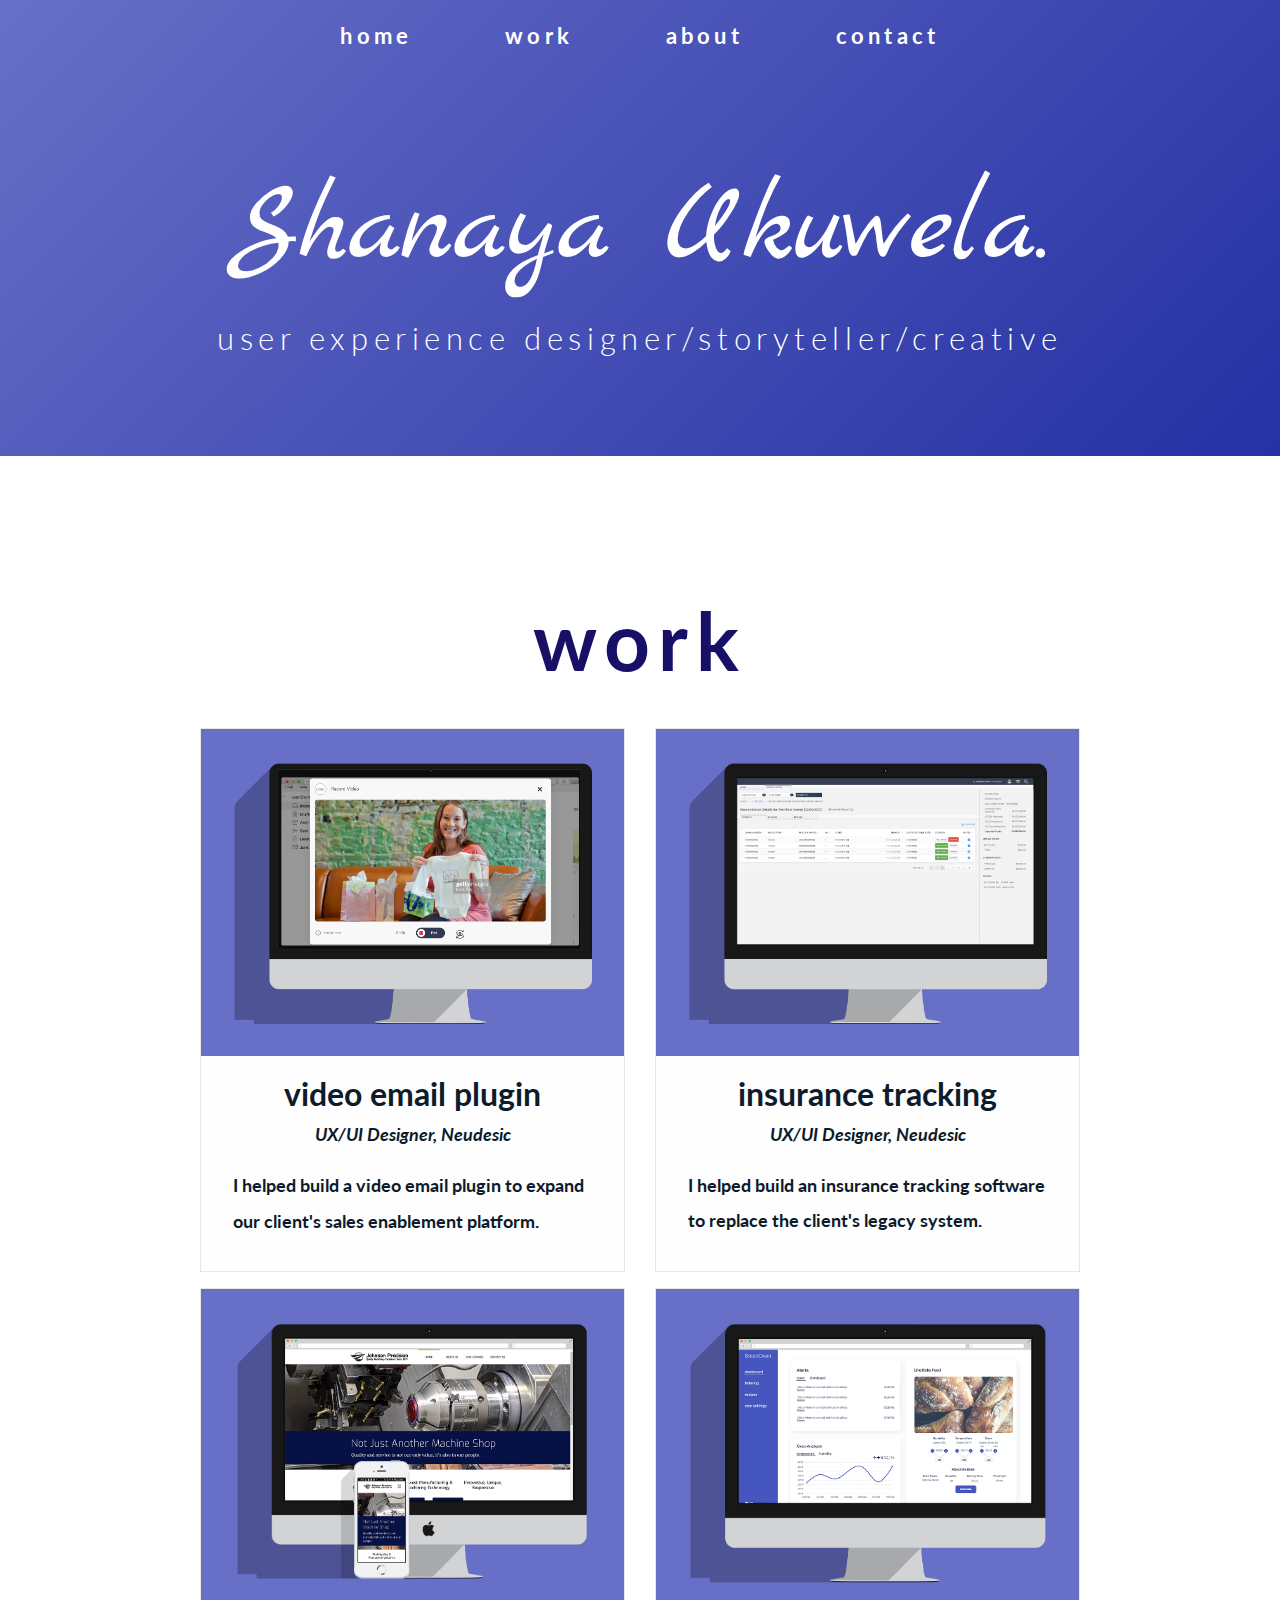
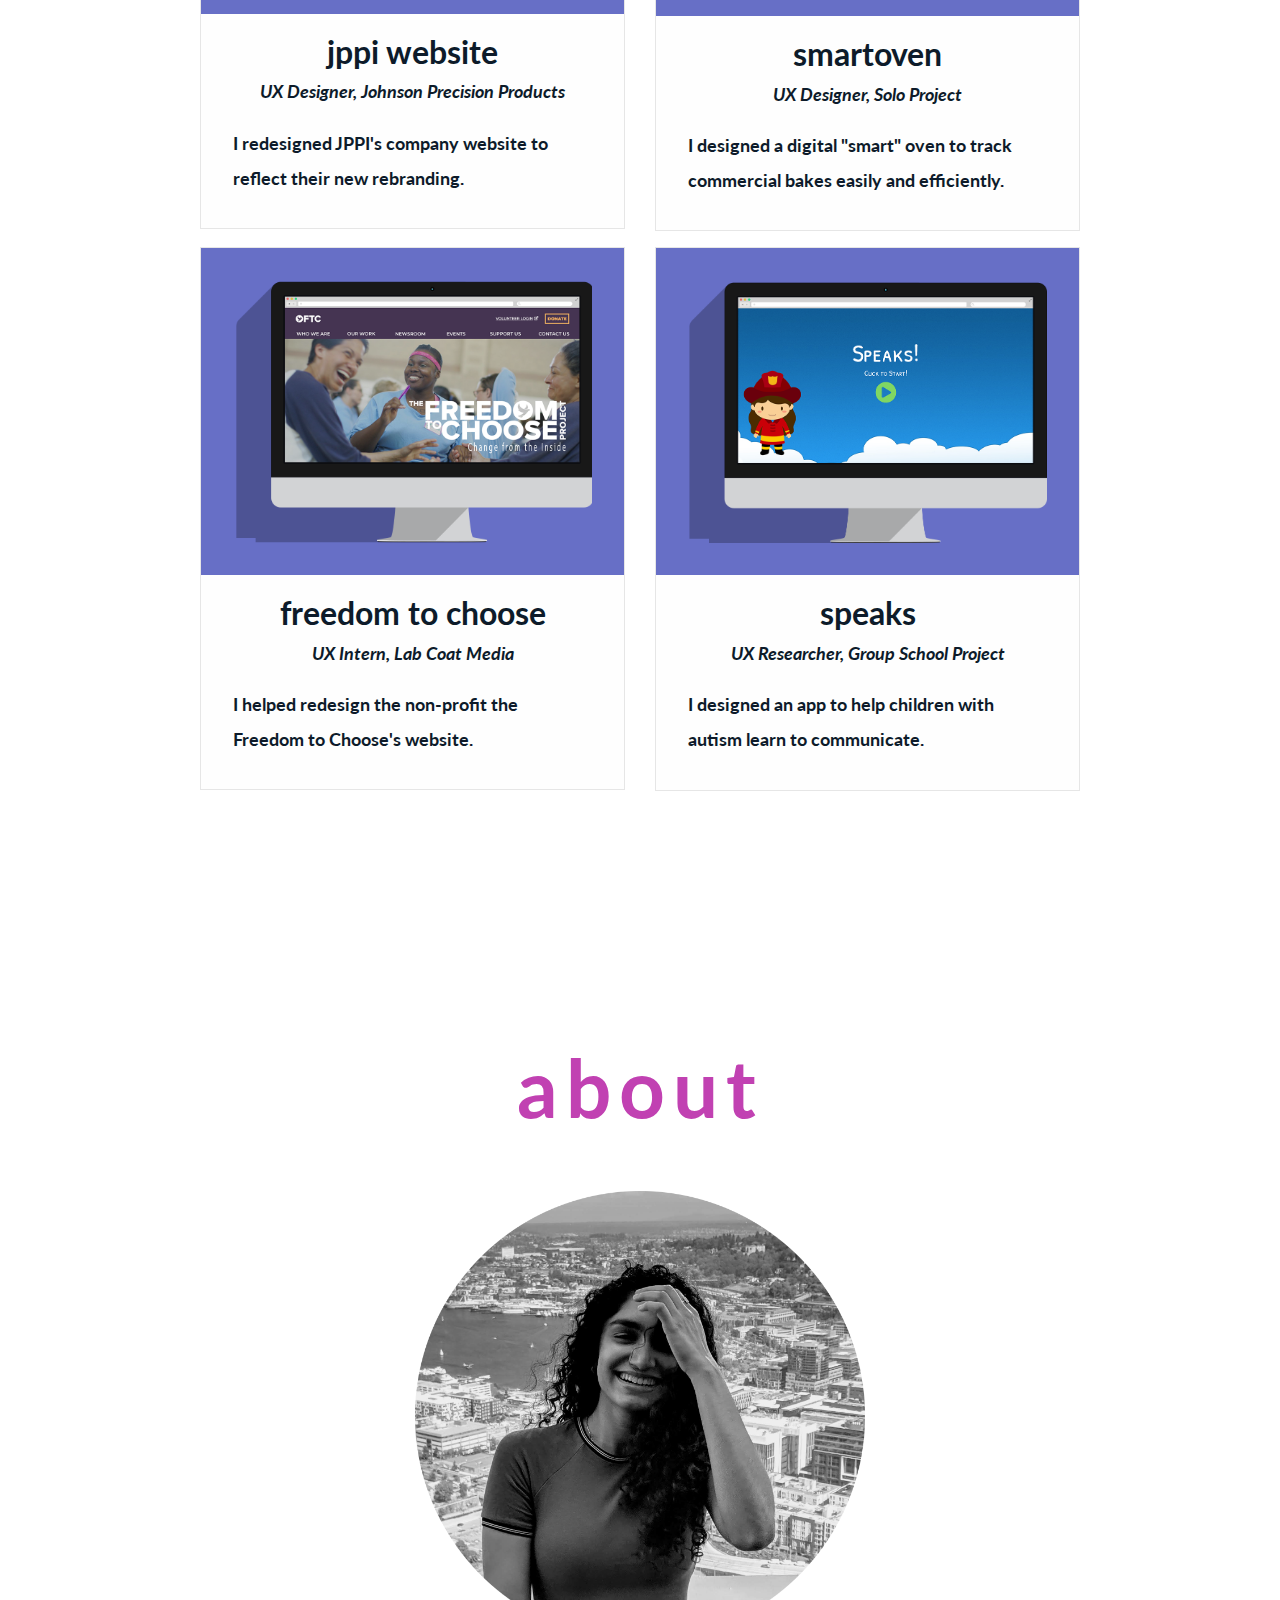
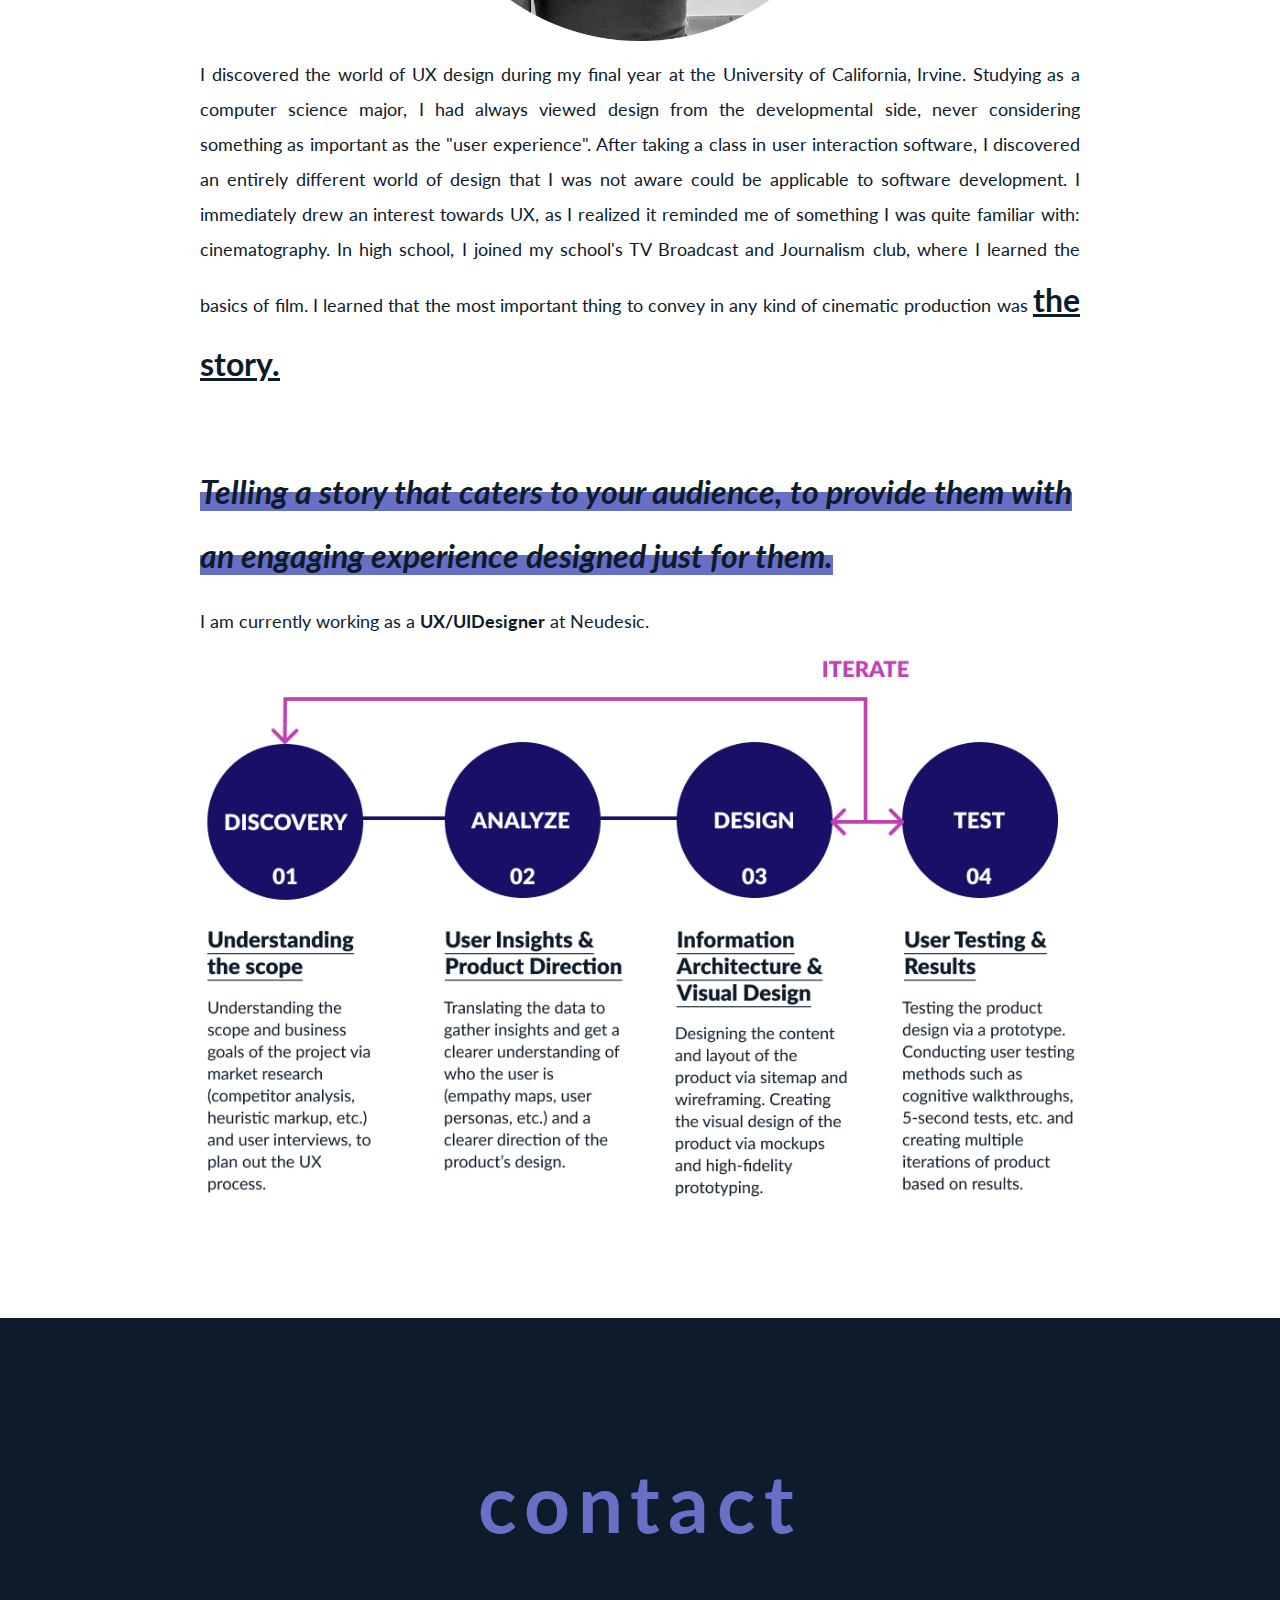
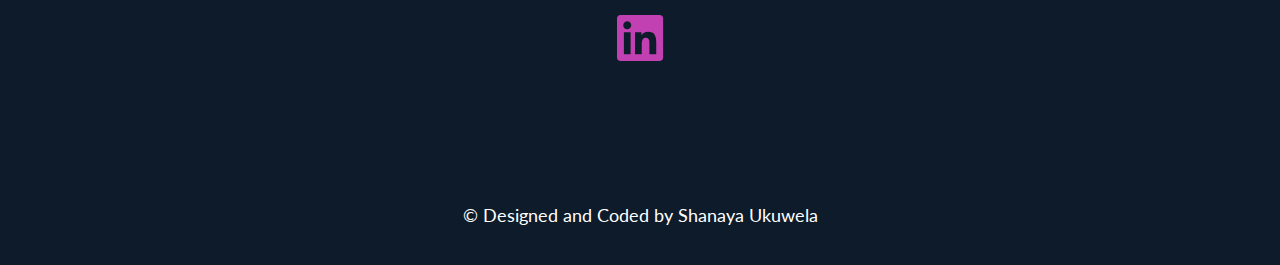
<file: index.html>
<!DOCTYPE html>
<html>
  <head>
    <meta charset="utf-8">
    <meta http-equiv="x-ua-compatible" content="ie=edge">
    <meta name="viewport" content="width=device-width, initial-scale=1.0">
	<meta name="author" content="Shanaya Ukuwela">
	<title>Shanaya Ukuwela</title>
    <link href="https://fonts.googleapis.com/css2?family=Lato:wght@100;300;400;700&family=Marck+Script&display=swap" rel="stylesheet">
    <link href="css/foundation-icons/foundation-icons.css" rel="stylesheet">
    <link rel="stylesheet" href="css/foundation.css">
    <link rel="stylesheet" type="text/css" href="/css/style.css">
  </head>
  <body>
      <div class="gradient-bg">
          <div class="grid-container grid-container-padded">
              <section id="top">
                  <nav class="cl-effect-3">
                      <ul class>
                          <li><a href="#top">Home</a></li>
                          <li><a href="#work">Work</a></li>
                          <li><a href="#about">About</a></li>
                          <li><a href="#contact">Contact</a></li>
                      </ul>
                  </nav>
                  <header>
                      <h1 class="text-center white-text">Shanaya Ukuwela.</h1>
                      <h3 class="text-center white-text header-h3 no-padding-margin">User Experience Designer/Storyteller/Creative</h3>
                  </header>
                </section>
           </div>
      </div>
      
      <div id="work-bg">
          <div class="grid-container grid-container padded">
              <section id="work">
                  <h2 class="text-center purple-text">Work</h2>
                  <div class="grid-x grid-margin-x small-up-1 medium-up-2">
                      <div class="cell">
                          <a href="videoemail.html">
                                <div class="card">
                                    <img src="img/videoemailplugin/landingpageheader.png" class="image">
                                    <div class="card-section">
                                        <h3 class="no-padding-margin"><b>Video Email Plugin</b></h3>
                                        <p class="text-center" style="font-style: italic">UX/UI Designer, Neudesic</p>
                                        <p>I helped build a video email plugin to expand our client's sales enablement platform.</p>
                                    </div>
                                </div>
                          </a>
                      </div><div class="cell">
                          <a href="insurancetracking.html">
                                <div class="card">
                                    <img src="img/insurancetracking/insuranctrackingheader.png" class="image">
                                    <div class="card-section">
                                        <h3 class="no-padding-margin"><b>Insurance Tracking</b></h3>
                                        <p class="text-center" style="font-style: italic">UX/UI Designer, Neudesic</p>
                                        <p>I helped build an insurance tracking software to replace the client's legacy system.</p>
                                    </div>
                                </div>
                          </a>
                      </div>
                      <div class="cell">
                          <a href="jppi.html">
                                <div class="card">
                                    <img src="img/jppi/Website/jppi-header-img-crop.png" class="image">
                                    <div class="card-section">
                                        <h3 class="no-padding-margin"><b>JPPI Website</b></h3>
                                        <p class="text-center" style="font-style: italic">UX Designer, Johnson Precision Products</p>
                                        <p>I redesigned JPPI's company website to reflect their new rebranding.</p>
                                    </div>
                                </div>
                          </a>
                      </div>
                      <div class="cell">
                          <a href="smartoven.html">
                                <div class="card">
                                    <img src="img/smartoven/SmartOvenHeaderImage.png" class="image">
                                    <div class="card-section">
                                        <h3 class="no-padding-margin"><b>SmartOven</b></h3>
                                        <p class="text-center" style="font-style: italic">UX Designer, Solo Project</p>
                                        <p>I designed a digital "smart" oven to track commercial bakes easily and efficiently.</p>
                                    </div>
                                </div>
                          </a>
                      </div>
                      <br>
                      <div class="cell">
                          <a href="ftc.html">
                              <div class="card">
                                <img src="img/freedomtochoose/freedomtochoose-header-image.png" class="image">
                                <div class="card-section">
                                    <h3 class="no-padding-margin"><b>Freedom to Choose</b></h3>
                                    <p class="text-center" style="font-style: italic">UX Intern, Lab Coat Media</p>
                                    <p>I helped redesign the non-profit the Freedom to Choose's website.</p>
                                </div>
                              </div>
                          </a>
                      </div>
                      <div class="cell">
                          <a href="speaks.html">
                              <div class="card">
                                    <img src="img/speaks/speaks_header_image.png" class="image">
                                    <div class="card-section">
                                        <h3 class="no-padding-margin"><b>Speaks</b></h3>
                                        <p class="text-center" style="font-style: italic">UX Researcher, Group School Project</p>
                                        <p>I designed an app to help children with autism learn to communicate.</p>
                                    </div>
                              </div>
                          </a> 
                      </div>
                  </div>
              </section>
          </div>
      </div>
      
      <div>
          <div class="grid-container grid-container-padded">
              <section id="about">
                          <h2 class="text-center pink-text">About</h2>
                          <article>
                              <div id="profile-pic"><img src="img/shanaya_black_white.png" class="float-center no-img-border" alt="Shanaya Ukuwela"/></div>
                              <p id="about-content" class="text-justify">I discovered the world of UX design during my final year at the University of California, Irvine. Studying as a computer science major, I had always viewed design from the developmental side, never considering something as important as the "user experience". After taking a class in user interaction software, I discovered an entirely different world of design that I was not aware could be applicable to software development. I immediately drew an interest towards UX, as I realized it reminded me of something I was quite familiar with: cinematography. In high school, I joined my school's TV Broadcast and Journalism club, where I learned the basics of film. I learned that the most important thing to convey in any kind of cinematic production was <span class="highlight-large-text"><b><u>the story.</u></b></span></p>
                              <br>
                              <br>
                              <p><span class="highlight-large-text highlight-lavender"><b><i>Telling a story that caters to your audience, to provide them with an engaging experience designed just for them.</i></b></span></p><p> I am currently working as a <b>UX/UIDesigner</b> at Neudesic.</p>
                              <div id="design-process-img"><img src="img/design_process.png" alt="My Design Process" class="header-img no-img-border"></div>
                          </article>
              </section>
          </div>
      </div>
      
      <div class="black-bg">
          <div class="grid-container grid-container padded">
              <section id="contact">
                  <h2 class="text-center lavender-text">Contact</h2>
                  <article class="text-center">
                          <a href="https://www.linkedin.com/in/shanaya-ukuwela-31b844104/"><i class="fi-social-linkedin pink-text icon-link"></i></a>
                  </article>
              </section>

              <section id="copyright">
                  <p class="text-center white-text">&copy; Designed and Coded by Shanaya Ukuwela</p>
              </section>
          </div>
      </div>
     

	   

          
<!--code taken from Scroll function @ ucipaul.bitbucket.io/schedule.html -->	
       
            
<script src="https://code.jquery.com/jquery-1.11.3.min.js"></script>
	<script>
          $(window).on("load",function() {
          $(window).scroll(function() {
            var windowBottom = $(this).scrollTop() + $(this).innerHeight();
            $(".fade").each(function() {
              /* Check the location of each desired element */
              var objectBottom = $(this).offset().top + $(this).outerHeight();

              /* If the element is completely within bounds of the window, fade it in */
              if (objectBottom < windowBottom) { //object comes into view (scrolling down)
                if ($(this).css("opacity")==0) {$(this).fadeTo(500,1);}
              } // else { //object goes out of view (scrolling up)
                //if ($(this).css("opacity")==1) {$(this).fadeTo(500,0);}
              //}
            });
          }).scroll(); //invoke scroll-handler on page-load
        });
        
		$(".content a[href^='http://']").attr("target","_blank");
		$(".content a[href^='https://']").attr("target","_blank");
		$("a[href^='#']").on('click', function(e) {
		   // prevent default anchor click behavior
		   e.preventDefault();
		   // store hash
		   var hash = this.hash;
		   // animate
		   $('html, body').animate({
		       scrollTop: $(hash).offset().top
		     }, 600, function(){
		       // when done, add hash to url
		       window.location.hash = hash;
		     });

		});
        
      
	</script>
    <script src="https://cdnjs.cloudflare.com/ajax/libs/popper.js/1.14.3/umd/popper.min.js" integrity="sha384-ZMP7rVo3mIykV+2+9J3UJ46jBk0WLaUAdn689aCwoqbBJiSnjAK/l8WvCWPIPm49" crossorigin="anonymous"></script>
    <script src="js/vendor/jquery.js"></script>
    <script src="js/vendor/what-input.js"></script>
    <script src="js/vendor/foundation.js"></script>
    <script src="js/app.js"></script>   
  </body>
</html>
</file>
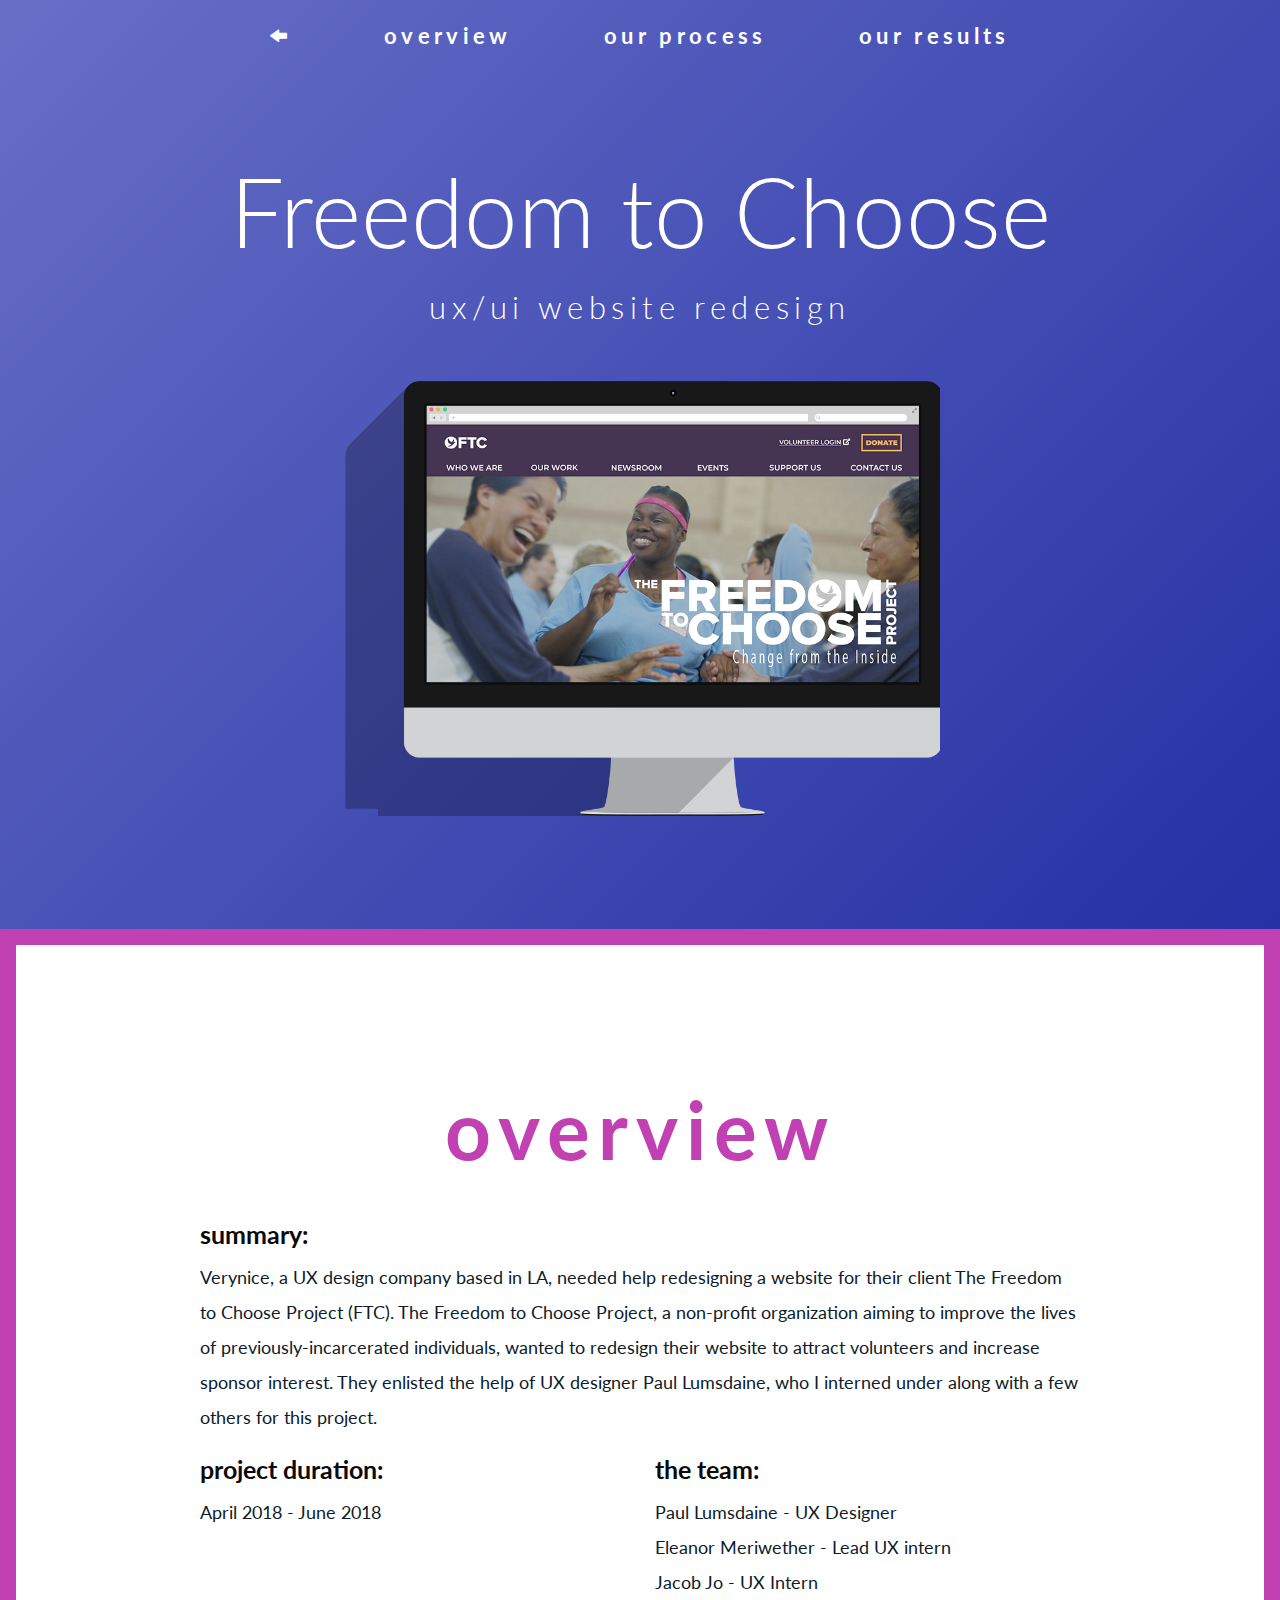
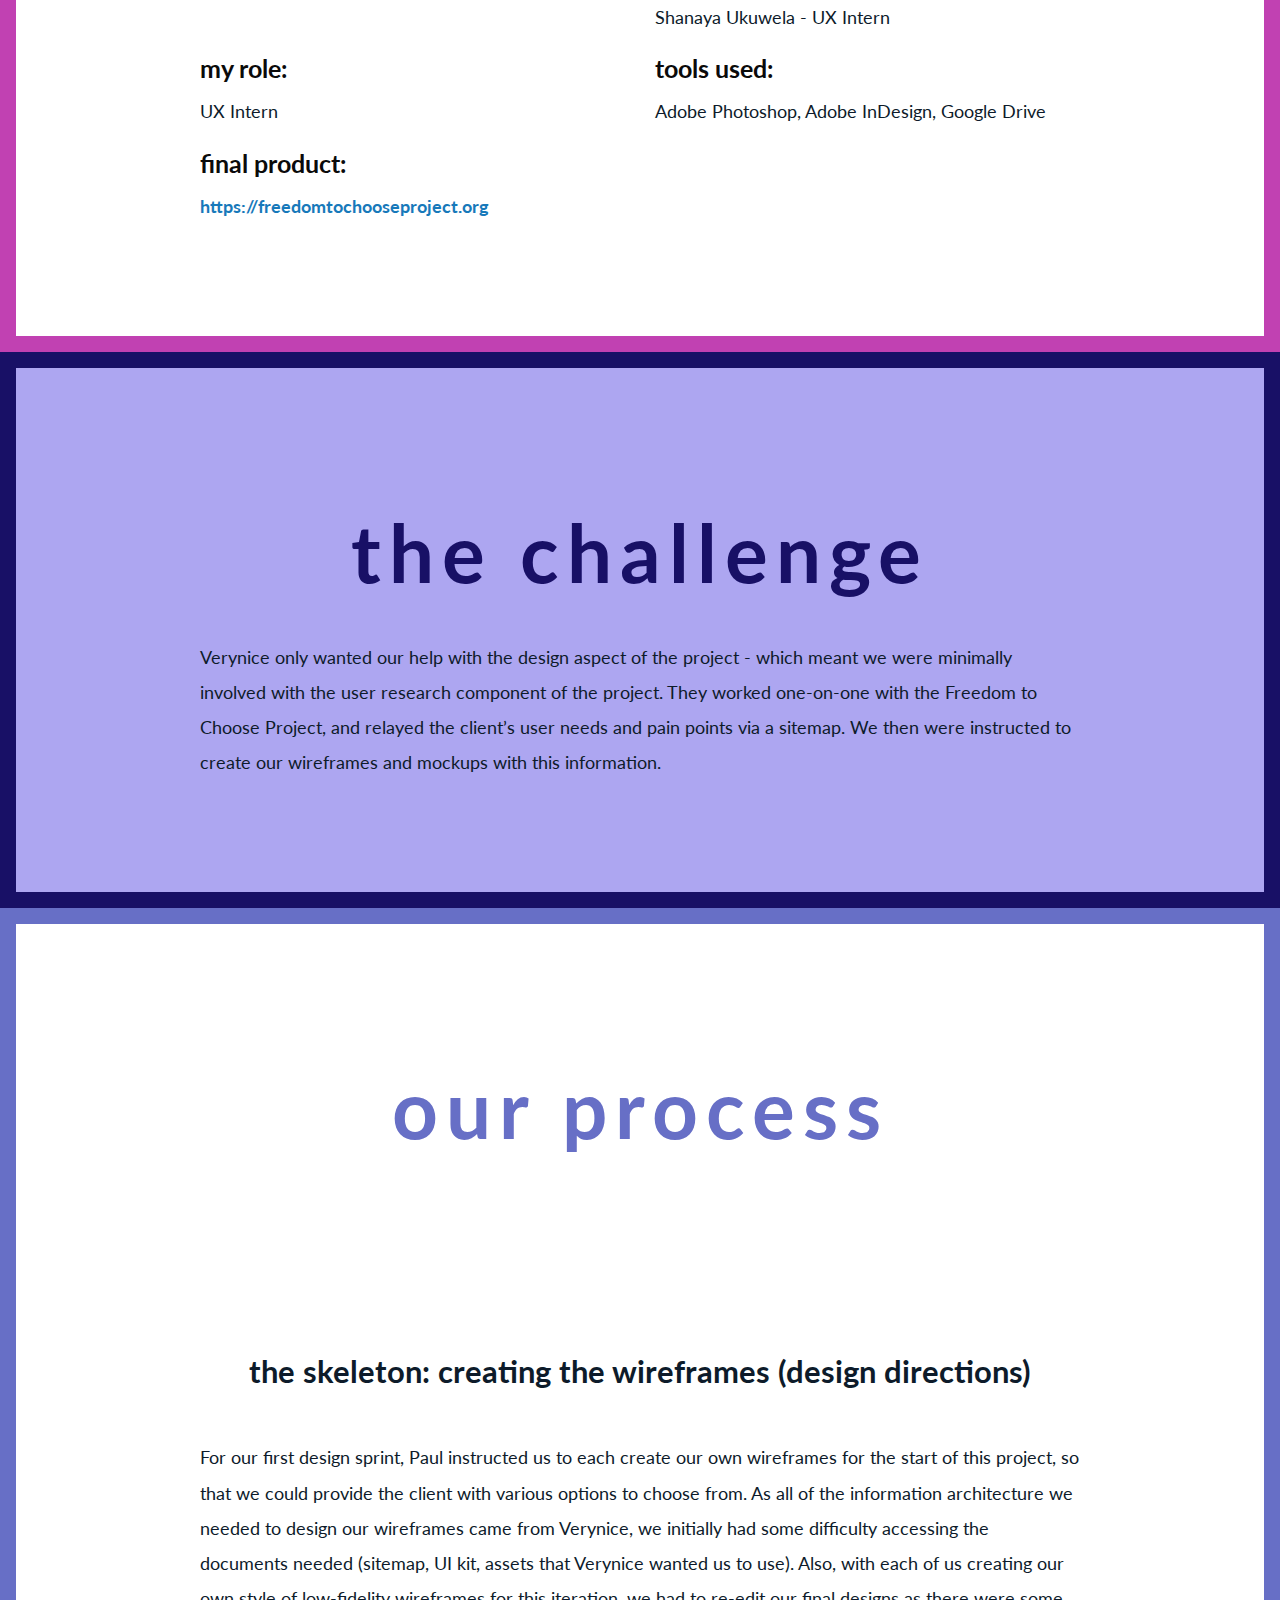
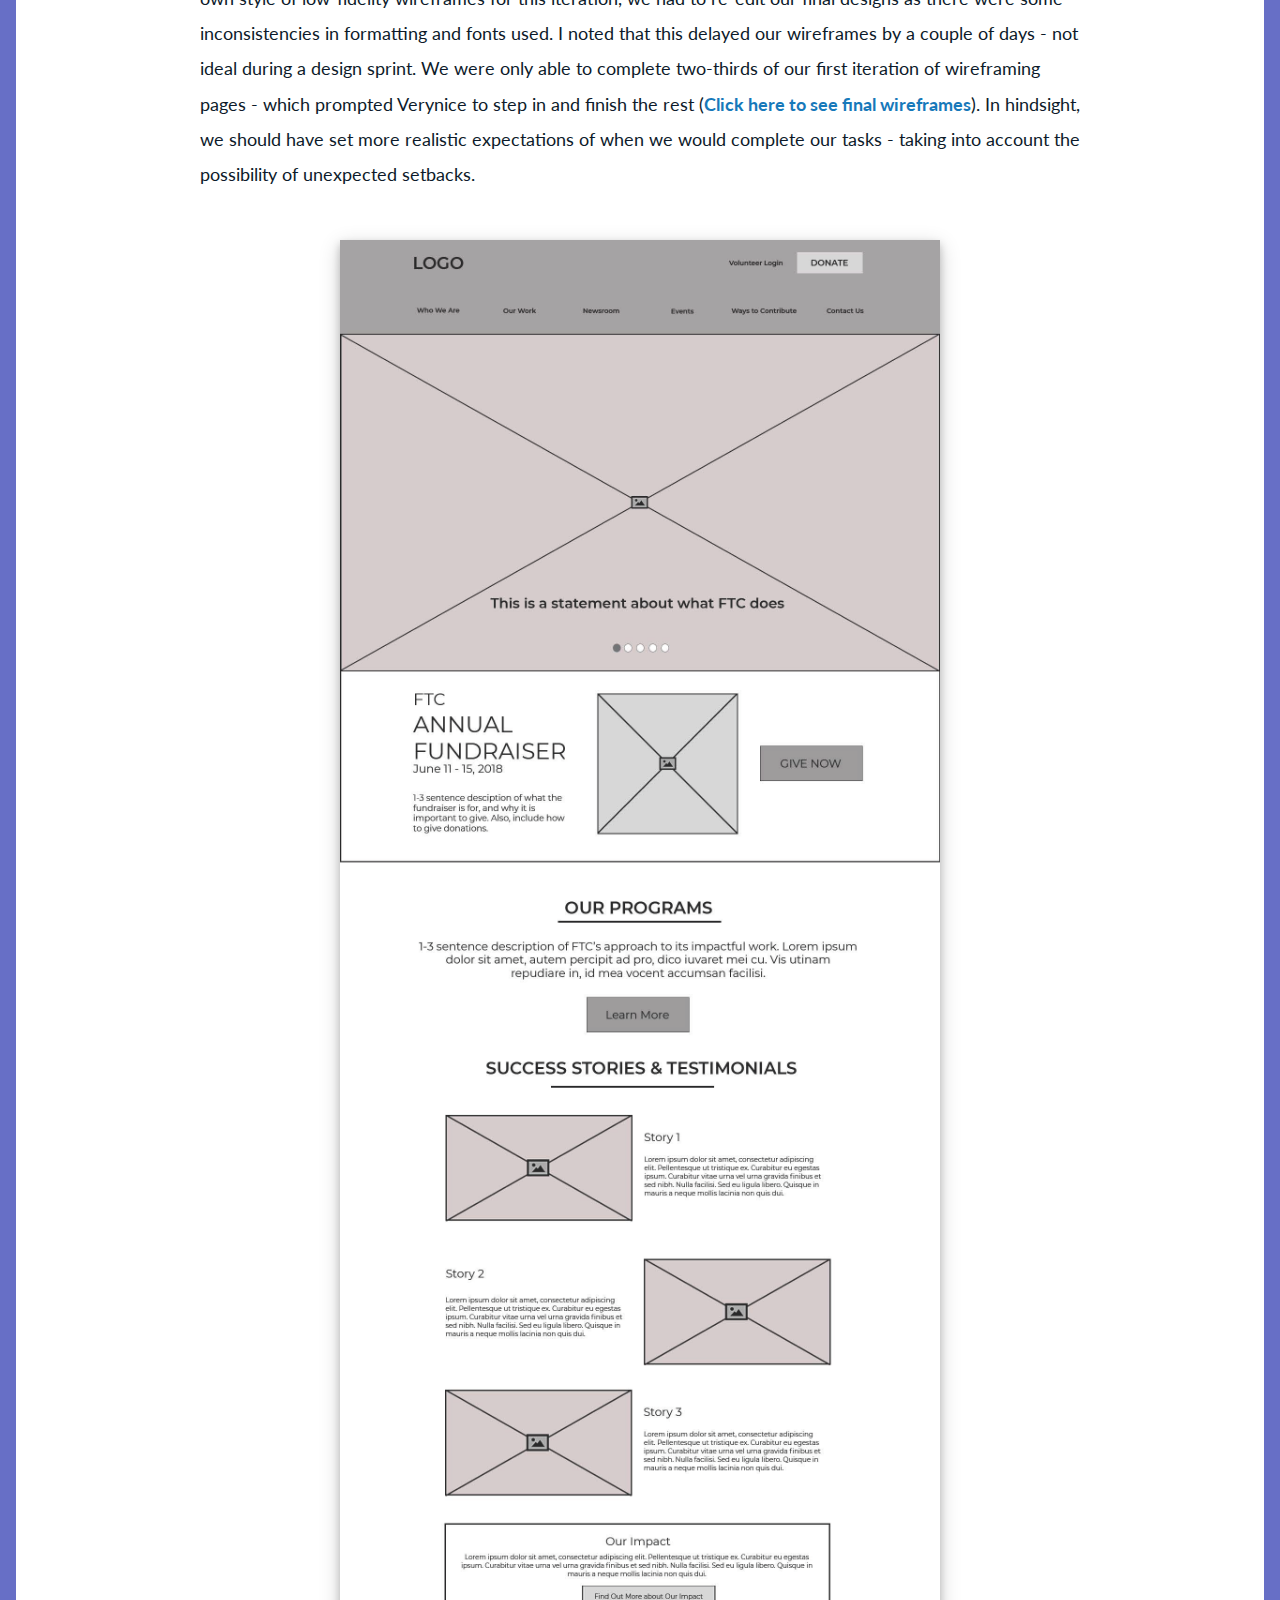
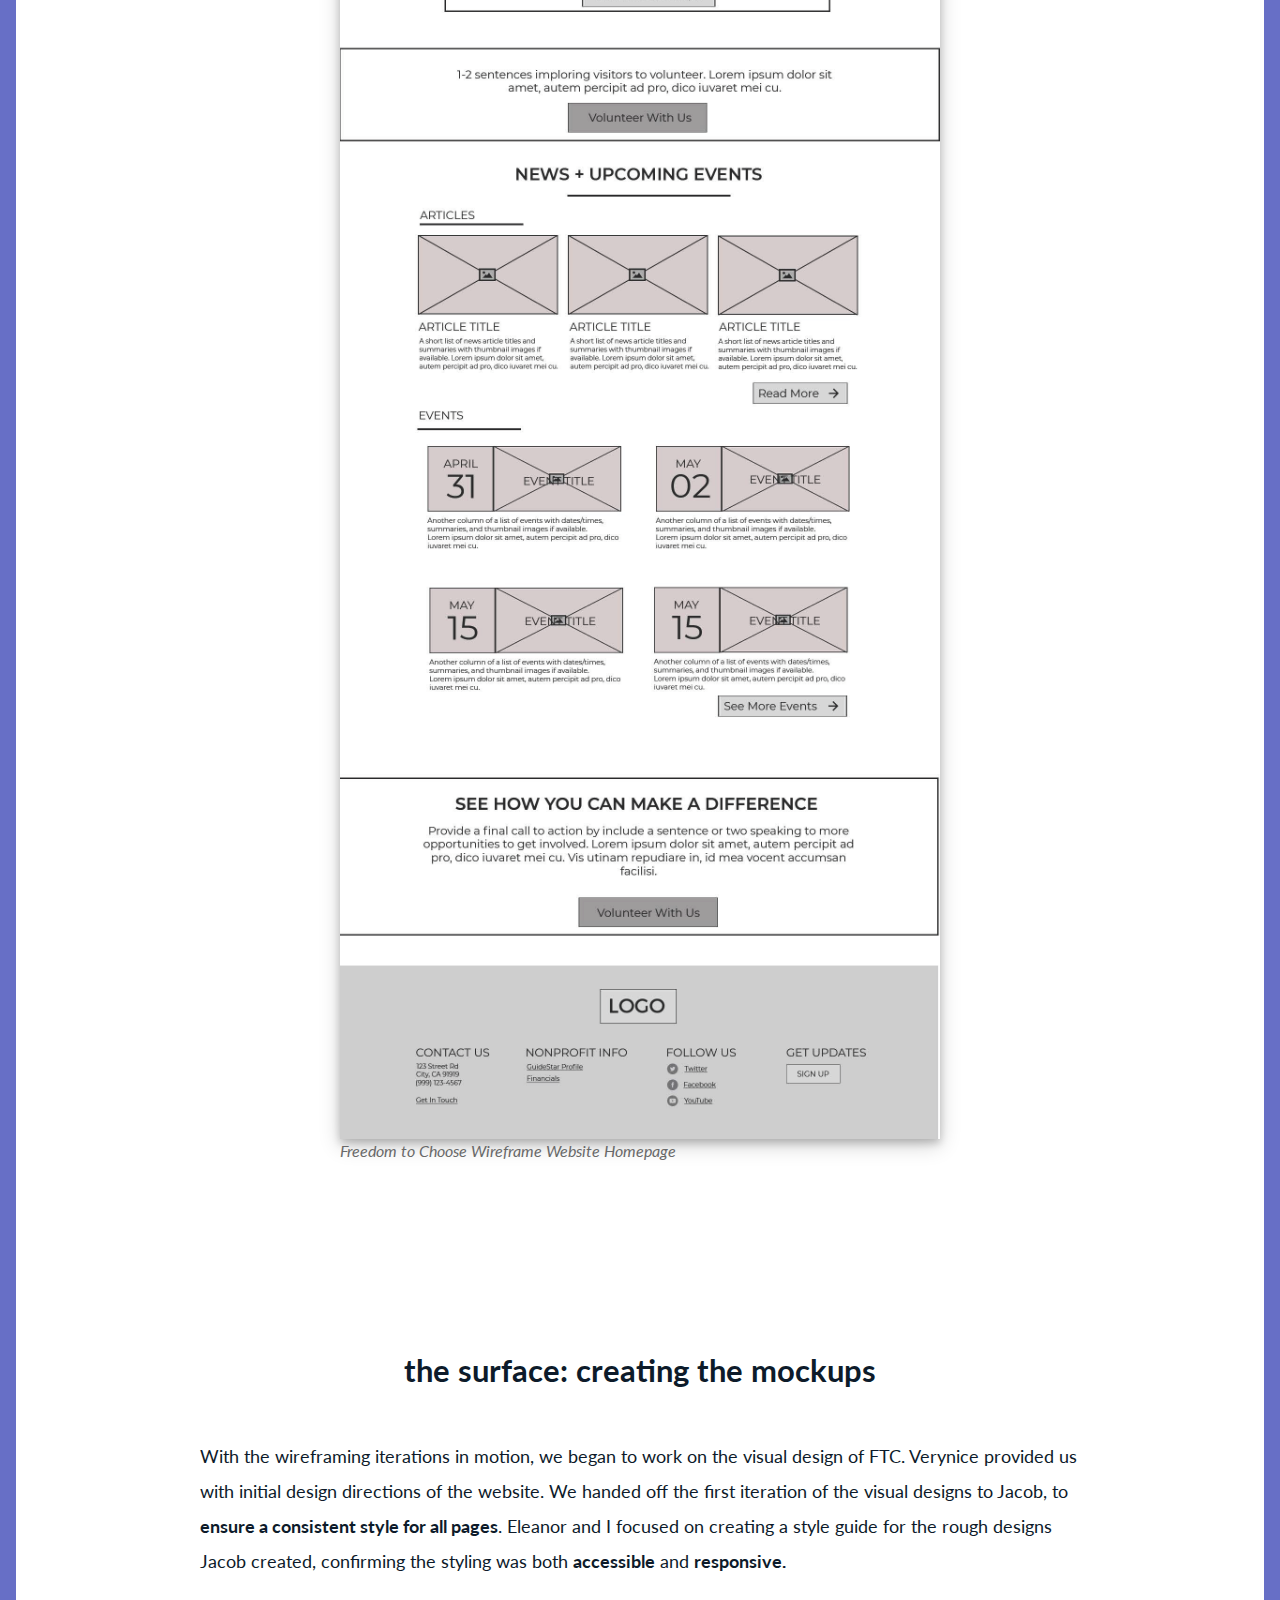
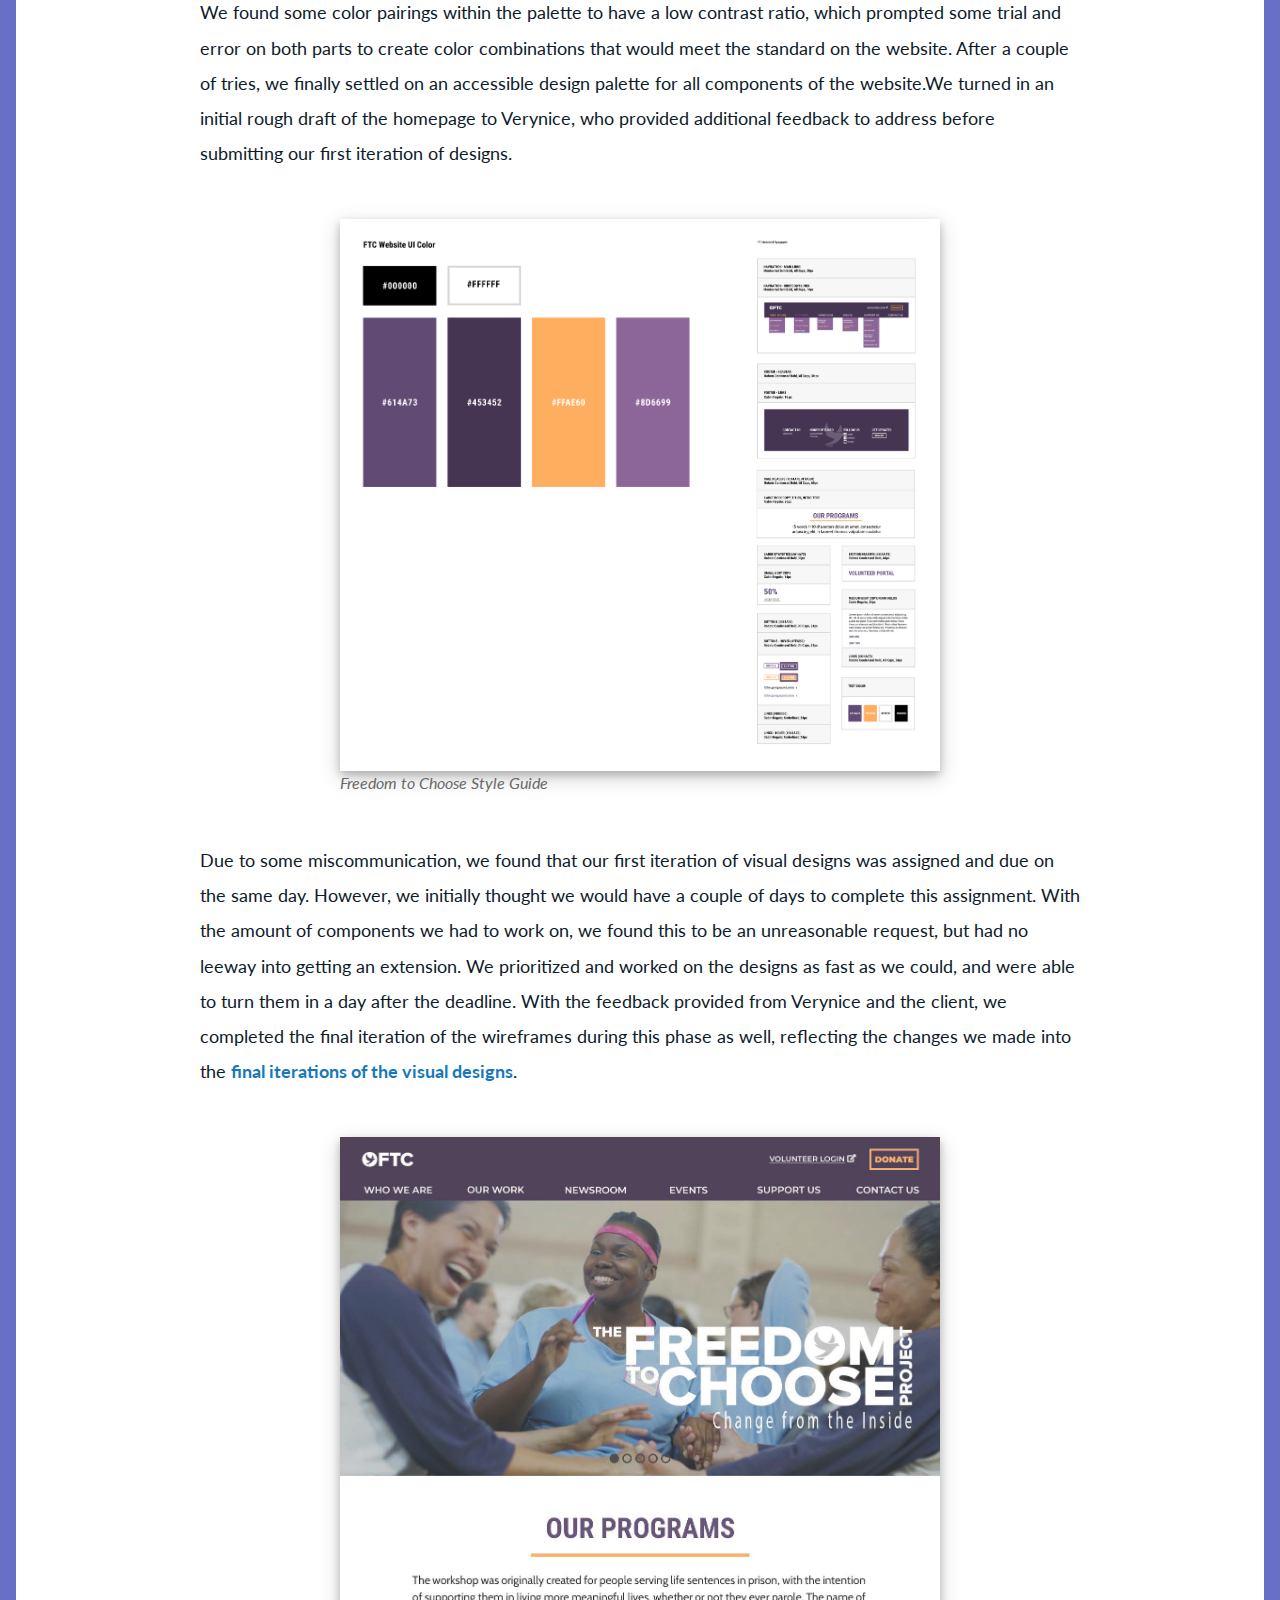
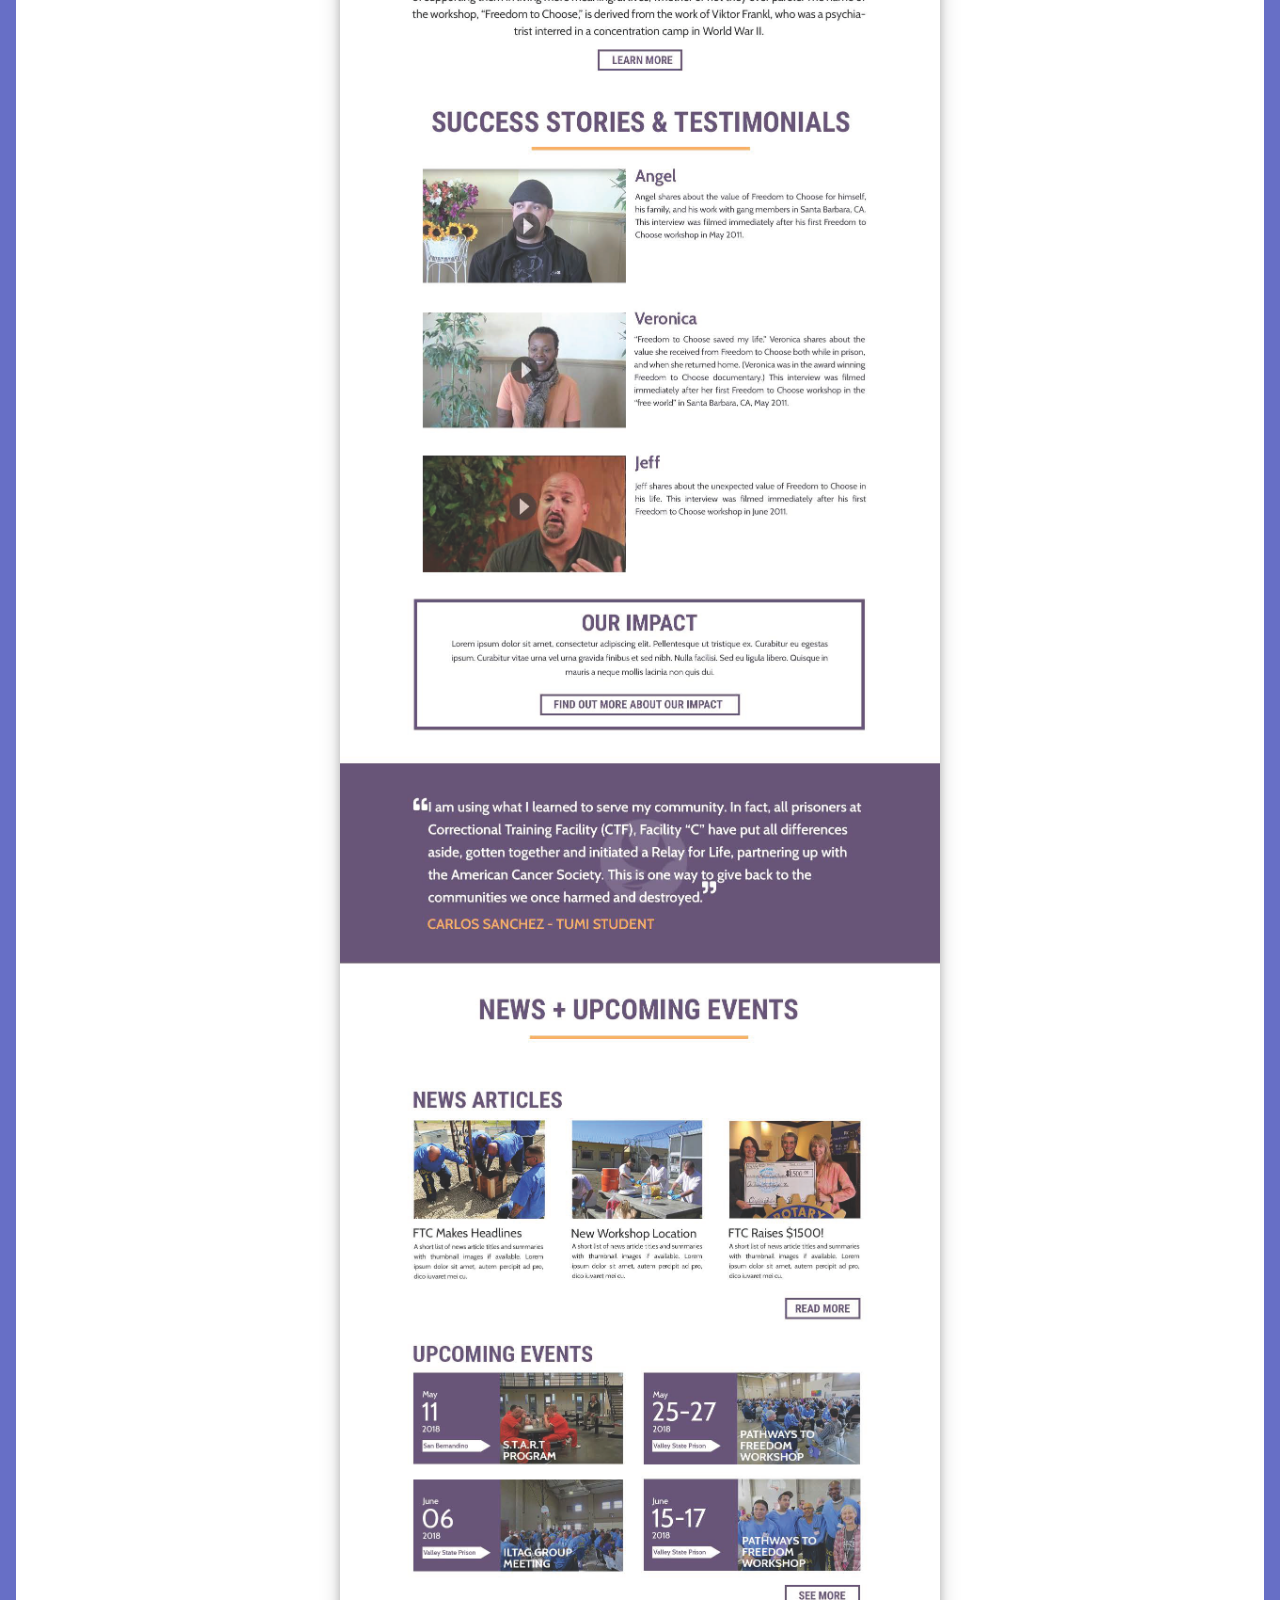
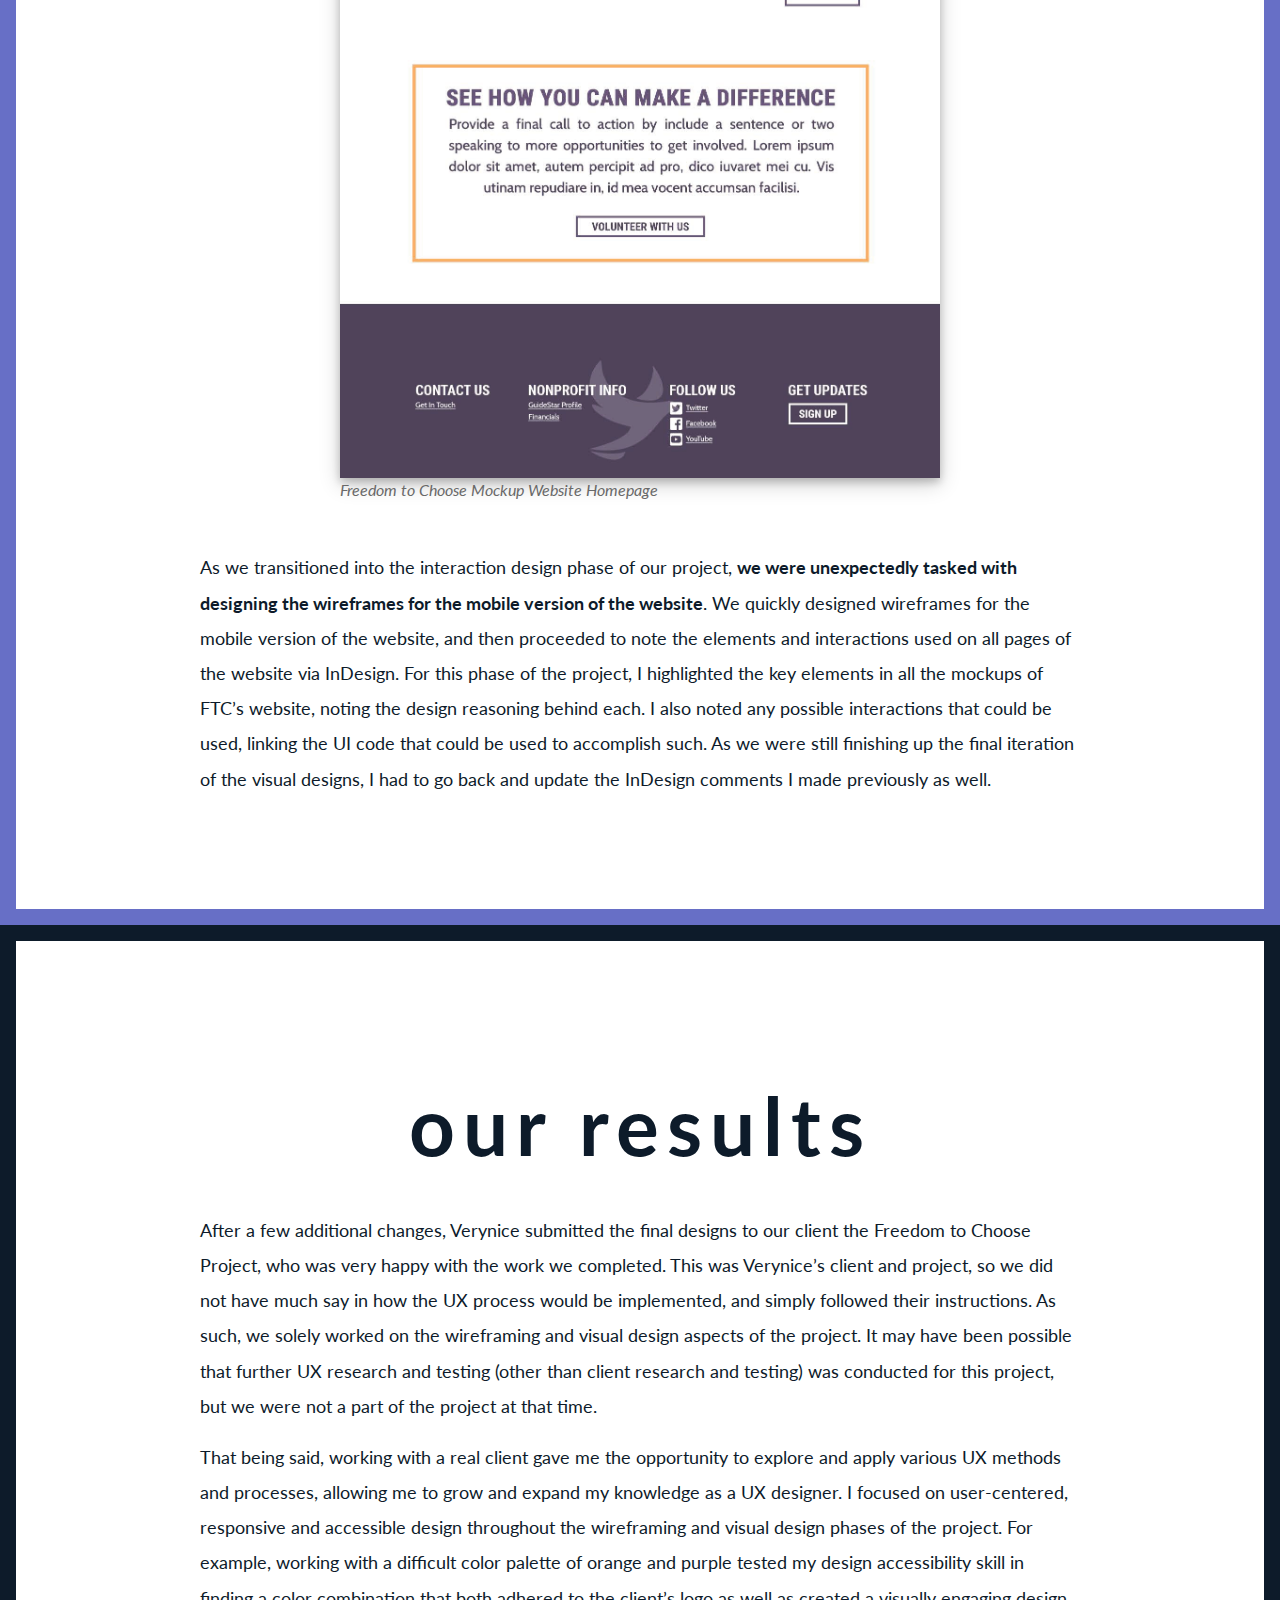
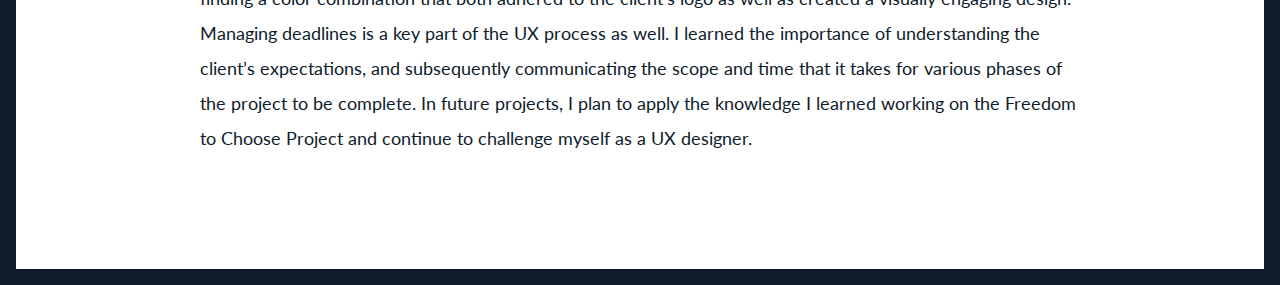
<file: ftc.html>
<!DOCTYPE html>
<html>
    <head>
        <meta charset="utf-8">
        <meta http-equiv="x-ua-compatible" content="ie=edge">
        <meta name="viewport" content="width=device-width, initial-scale=1.0">
        <meta name="author" content="Shanaya Ukuwela">
        <link href="https://fonts.googleapis.com/css2?family=Lato:wght@100;300;400;700&family=Marck+Script&display=swap" rel="stylesheet">
        <link rel="stylesheet" href="css/foundation.css">
        <link href="css/foundation-icons/foundation-icons.css" rel="stylesheet">
        <link rel="stylesheet" type="text/css" href="/css/style.css">
        <title>Freedom to Choose - Group Project</title>
    </head>
    
    <body>
        <div class="gradient-bg">
            <div class="grid-container grid-container-padded">
                <section id="header">
                  <nav class="cl-effect-3">
                      <ul>
                          <li><a href="index.html"><i class="fi-arrow-left"></i></a></li>
                          <li><a href="#overview">Overview</a></li>
                          <li><a href="#our-process">Our Process</a></li>
                          <li><a href="#our-results">Our Results</a></li>
                      </ul>
                  </nav>
                    <header>
                      <h1 class="text-center white-text work-h1">Freedom to Choose</h1>
                        <h3 class="text-center white-text header-h3 no-padding-margin">UX/UI Website Redesign</h3>
                        <div id="hero-img"><img src="img/freedomtochoose/freedomtochoose-header-image.png" alt="Freedom to Choose Header Image" class="no-img-border header-img"/></div>
                    </header>
                </section>
            </div>
        </div>

        <div class="pink-border">
            <div class="grid-container grid-container-padded">
                <section id="overview">
                    <header><h2 class="pink-text">Overview</h2></header>
                            <article id="bullets">
                                <h4>SUMMARY: </h4><p>Verynice, a UX design company based in LA, needed help redesigning a website for their client The Freedom to Choose Project (FTC). The Freedom to Choose Project, a non-profit organization aiming to improve the lives of previously-incarcerated individuals, wanted to redesign their website to attract volunteers and increase sponsor interest. They enlisted the help of UX designer Paul Lumsdaine, who I interned under along with a few others for this project.</p>
                                <div class="grid-x grid-margin-x small-up-1 medium-up-2 large-up-2">
                                    <div class="cell">
                                        <h4>Project Duration:</h4><p>April 2018 - June 2018</p>
                                    </div>
                                    <div class="cell">
                                        <h4>The Team: </h4>
                                        <p>Paul Lumsdaine - UX Designer <br> Eleanor Meriwether - Lead UX intern <br> Jacob Jo - UX Intern <br> Shanaya Ukuwela - UX Intern</p>
                                    </div>
                                    <div class="cell">
                                        <h4>My Role:</h4><p>UX Intern</p>
                                    </div>
                                    <div class="cell">
                                        <h4>Tools Used:</h4>
                                        <p>Adobe Photoshop, Adobe InDesign, Google Drive</p>
                                    </div>
                                    <div class="cell">
                                        <h4>Final Product: </h4><p><a href="https://freedomtochooseproject.org" target="_blank">https://freedomtochooseproject.org</a></p>
                                    </div>
                                </div>
                            </article>
                </section>
            </div>
        </div>
        
        <div class="purple-border purple-bg">
            <div class="grid-container grid-container-padded">        
                <section id="the challenge">
                    <header><h2 class="purple-text">The Challenge</h2></header>
                            <article>
                                <p>Verynice only wanted our help with the design aspect of the project - which meant we were minimally involved with the user research component of the project. They worked one-on-one with the Freedom to Choose Project, and relayed the client’s user needs and pain points via a sitemap. We then were instructed to create our wireframes and mockups with this information. </p>
                            </article>
                </section>
            </div>
        </div>
        
        <div class="lavender-border">
            <div class="grid-container grid-container-padded">
                <section id="our-process">
                    <header><h2 class="lavender-text">Our Process</h2></header>
                            <article>
                                <h3 class="text-center">The Skeleton: Creating the Wireframes (Design Directions)</h3>
                                <p>For our first design sprint, Paul instructed us to each create our own wireframes for the start of this project, so that we could provide the client with various options to choose from. As all of the information architecture we needed to design our wireframes came from Verynice, we initially had some difficulty accessing the documents needed (sitemap, UI kit, assets that Verynice wanted us to use). Also, with each of us creating our own style of low-fidelity wireframes for this iteration, we had to re-edit our final designs as there were some inconsistencies in formatting and fonts used. I noted that this delayed our wireframes by a couple of days - not ideal during a design sprint. We were only able to complete two-thirds of our first iteration of wireframing pages - which prompted Verynice to step in and finish the rest (<a href="https://drive.google.com/file/d/10vUj1LyrrZBxwFgcQB5RTdpURfAAISrb/view" target="_blank">Click here to see final wireframes</a>). In hindsight, we should have set more realistic expectations of when we would complete our tasks - taking into account the possibility of unexpected setbacks.</p>
                                <a href="img/freedomtochoose/ftc_wireframes_homepage.png" target="_blank"><img src="img/freedomtochoose/ftc_wireframes_homepage.png" alt="Freedom to Choose Wireframe Website Homepage" class="shadow"/></a>
                                <figcaption>Freedom to Choose Wireframe Website Homepage</figcaption>

                                <h3 class="text-center">The Surface: Creating the Mockups</h3> 
                                <p>With the wireframing iterations in motion, we began to work on the visual design of FTC. Verynice provided us with initial design directions of the website. We handed off the first iteration of the visual designs to Jacob, to <b>ensure a consistent style for all pages</b>. Eleanor and I focused on creating a style guide for the rough designs Jacob created, confirming the styling was both <b>accessible</b> and <b>responsive.</b> </p>
                                
                                <p>We found some color pairings within the palette to have a low contrast ratio, which prompted some trial and error on both parts to create color combinations that would meet the standard on the website. After a couple of tries, we finally settled on an accessible design palette for all components of the website.We turned in an initial rough draft of the homepage to Verynice, who provided additional feedback to address before submitting our first iteration of designs.</p>
                                
                                <a href="img/freedomtochoose/FTCUIStyleGuide.png" target="_blank"><img src="img/freedomtochoose/FTCUIStyleGuide.png" alt="FTC UI Style Guide"/></a>
                                <figcaption>Freedom to Choose Style Guide</figcaption>

                                <p>Due to some miscommunication, we found that our first iteration of visual designs was assigned and due on the same day. However, we initially thought we would have a couple of days to complete this assignment. With the amount of components we had to work on, we found this to be an unreasonable request, but had no leeway into getting an extension. We prioritized and worked on the designs as fast as we could, and were able to turn them in a day after the deadline. With the feedback provided from Verynice and the client, we completed the final iteration of the wireframes during this phase as well, reflecting the changes we made into the <a href="https://drive.google.com/file/d/1wOe3oGlfPtG9___7zgiykeR5DeWf1i7R/views" target="_blank">final iterations of the visual designs</a>.</p>                    
                                <a href="img/freedomtochoose/ftc_mockups_homepage.png" target="_blank"><img src="img/freedomtochoose/ftc_mockups_homepage.png" alt="Freedom to Choose Mockup Website Homepage" class="shadow"/></a>
                                <figcaption>Freedom to Choose Mockup Website Homepage</figcaption>
                                
                                <p>As we transitioned into the interaction design phase of our project, <b>we were unexpectedly tasked with designing the wireframes for the mobile version of the website</b>. We quickly designed wireframes for the mobile version of the website, and then proceeded to note the elements and interactions used on all pages of the website via InDesign. For this phase of the project, I highlighted the key elements in all the mockups of FTC’s website, noting the design reasoning behind each. I also noted any possible interactions that could be used, linking the UI code that could be used to accomplish such. As we were still finishing up the final iteration of the visual designs, I had to go back and update the InDesign comments I made previously as well.</p>
                            </article>
                </section>
            </div>
        </div>
        
        <div class="black-border">
            <div class="grid-container grid-container-padded">
                <section id="our-results">
                    <header><h2>Our Results</h2></header>
                            <p>After a few additional changes, Verynice submitted the final designs to our client the Freedom to Choose Project, who was very happy with the work we completed. This was Verynice’s client and project, so we did not have much say in how the UX process would be implemented, and simply followed their instructions. As such, we solely worked on the wireframing and visual design aspects of the project. It may have been possible that further UX research and testing (other than client research and testing) was conducted for this project, but we were not a part of the project at that time. </p>
                            <p>That being said, working with a real client gave me the opportunity to explore and apply various UX methods and processes, allowing me to grow and expand my knowledge as a UX designer. I focused on user-centered, responsive and accessible design throughout the wireframing and visual design phases of the project. For example, working with a difficult color palette of orange and purple tested my design accessibility skill in finding a color combination that both adhered to the client’s logo as well as created a visually engaging design. Managing deadlines is a key part of the UX process as well. I learned the importance of understanding the client’s expectations, and subsequently communicating the scope and time that it takes for various phases of the project to be complete. In future projects, I plan to apply the knowledge I learned working on the Freedom to Choose Project and continue to challenge myself as a UX designer.
                            </p>
                </section>
            </div>
        </div>
        
        <!--code taken from Scroll function @ ucipaul.bitbucket.io/schedule.html -->	
        <script src="https://code.jquery.com/jquery-1.11.3.min.js"></script>
        <script>
              $(window).on("load",function() {
              $(window).scroll(function() {
                var windowBottom = $(this).scrollTop() + $(this).innerHeight();
                $(".fade").each(function() {
                  /* Check the location of each desired element */
                  var objectBottom = $(this).offset().top + $(this).outerHeight();

                  /* If the element is completely within bounds of the window, fade it in */
                  if (objectBottom < windowBottom) { //object comes into view (scrolling down)
                    if ($(this).css("opacity")==0) {$(this).fadeTo(500,1);}
                  } // else { //object goes out of view (scrolling up)
                    //if ($(this).css("opacity")==1) {$(this).fadeTo(500,0);}
                  //}
                });
              }).scroll(); //invoke scroll-handler on page-load
            });

            $(".content a[href^='http://']").attr("target","_blank");
            $(".content a[href^='https://']").attr("target","_blank");
            $("a[href^='#']").on('click', function(e) {
               // prevent default anchor click behavior
               e.preventDefault();
               // store hash
               var hash = this.hash;
               // animate
               $('html, body').animate({
                   scrollTop: $(hash).offset().top
                 }, 600, function(){
                   // when done, add hash to url
                   window.location.hash = hash;
                 });

            });


        </script>
        <script src="https://cdnjs.cloudflare.com/ajax/libs/popper.js/1.14.3/umd/popper.min.js" integrity="sha384-ZMP7rVo3mIykV+2+9J3UJ46jBk0WLaUAdn689aCwoqbBJiSnjAK/l8WvCWPIPm49" crossorigin="anonymous"></script>
    </body>
</html>
</file>
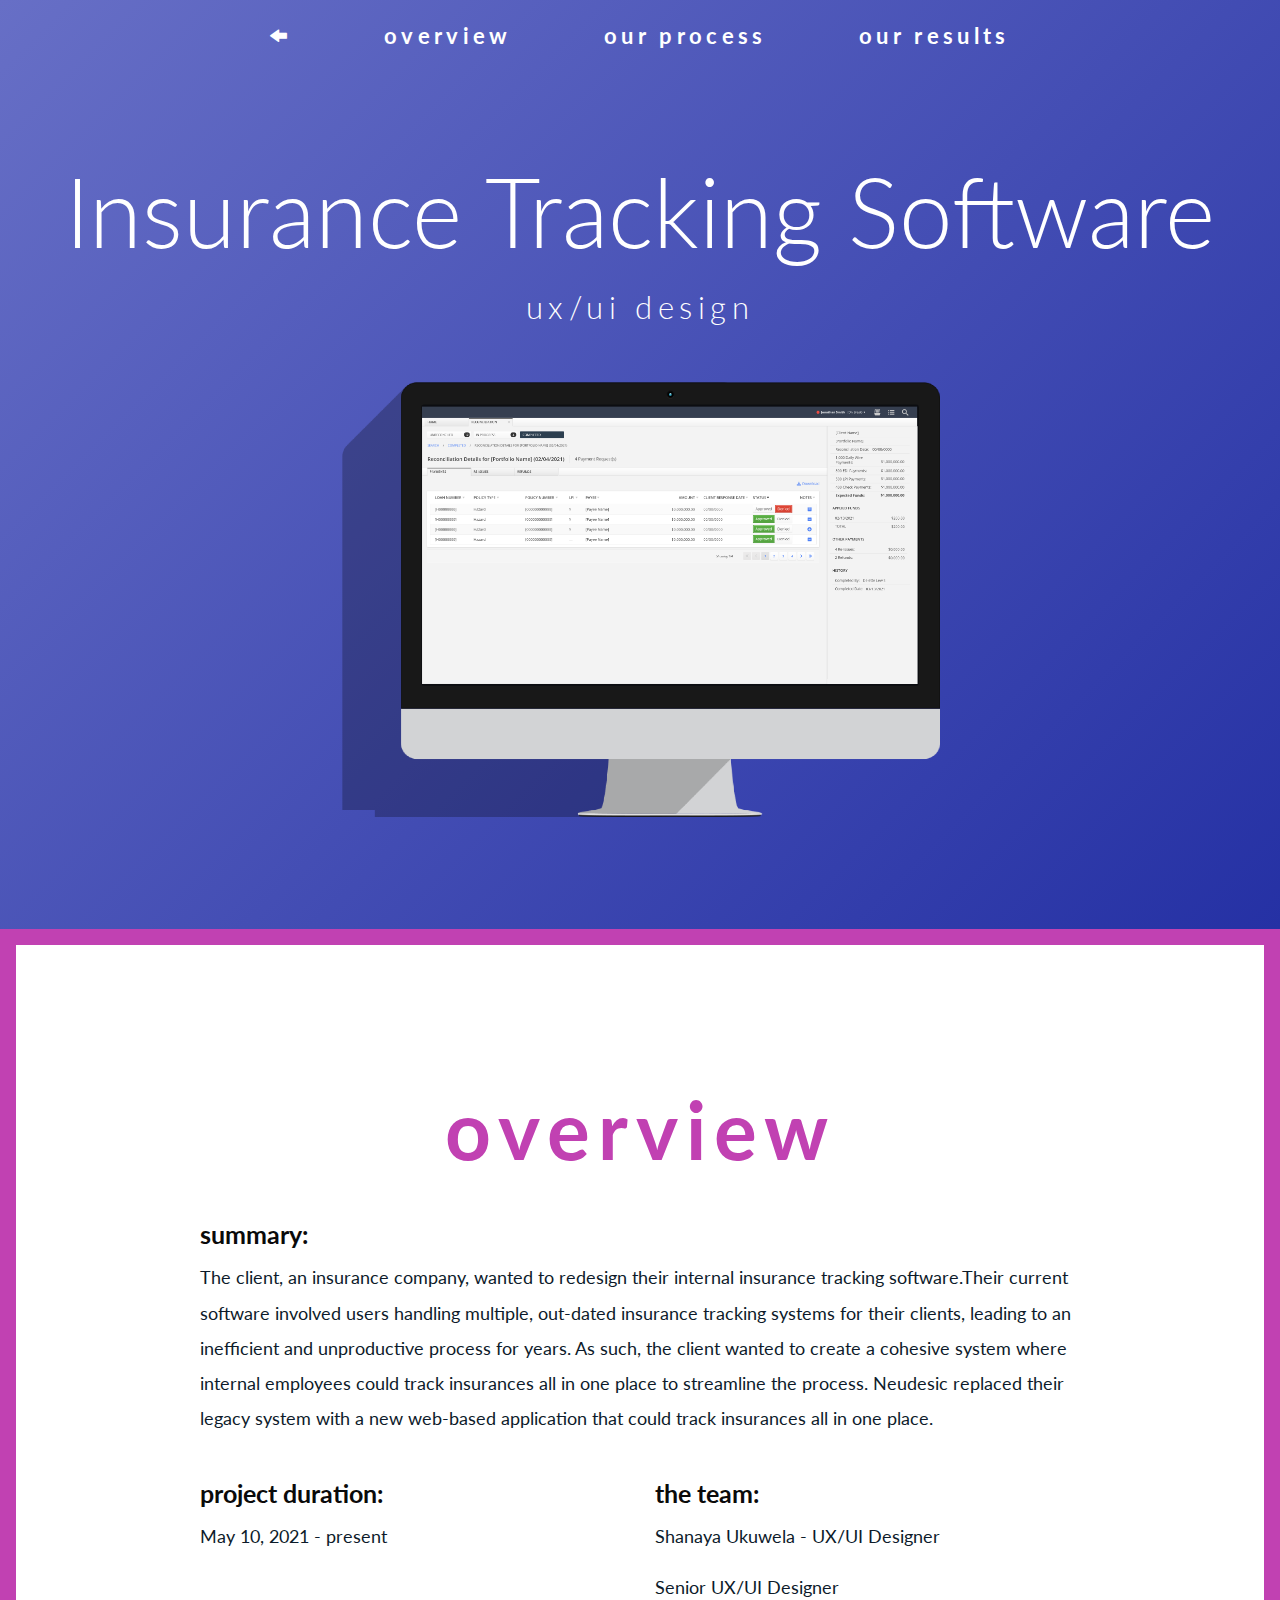
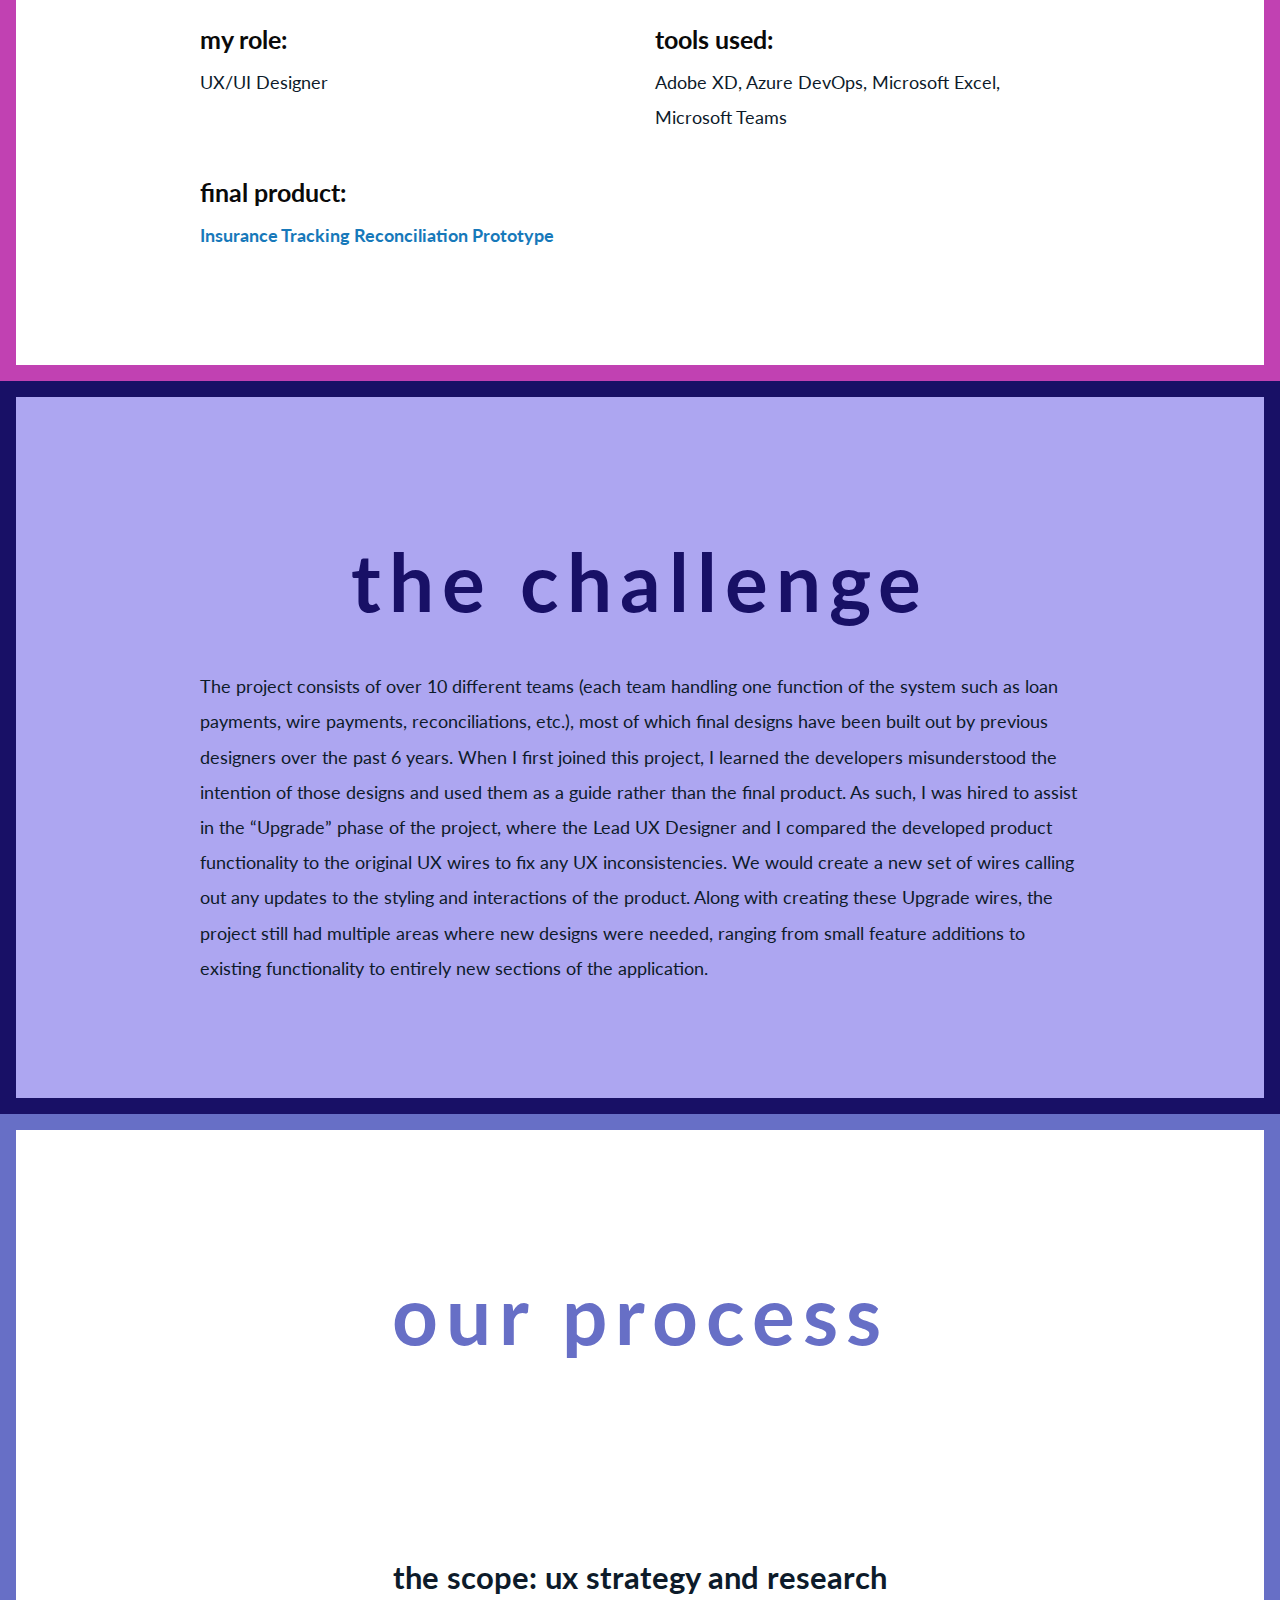
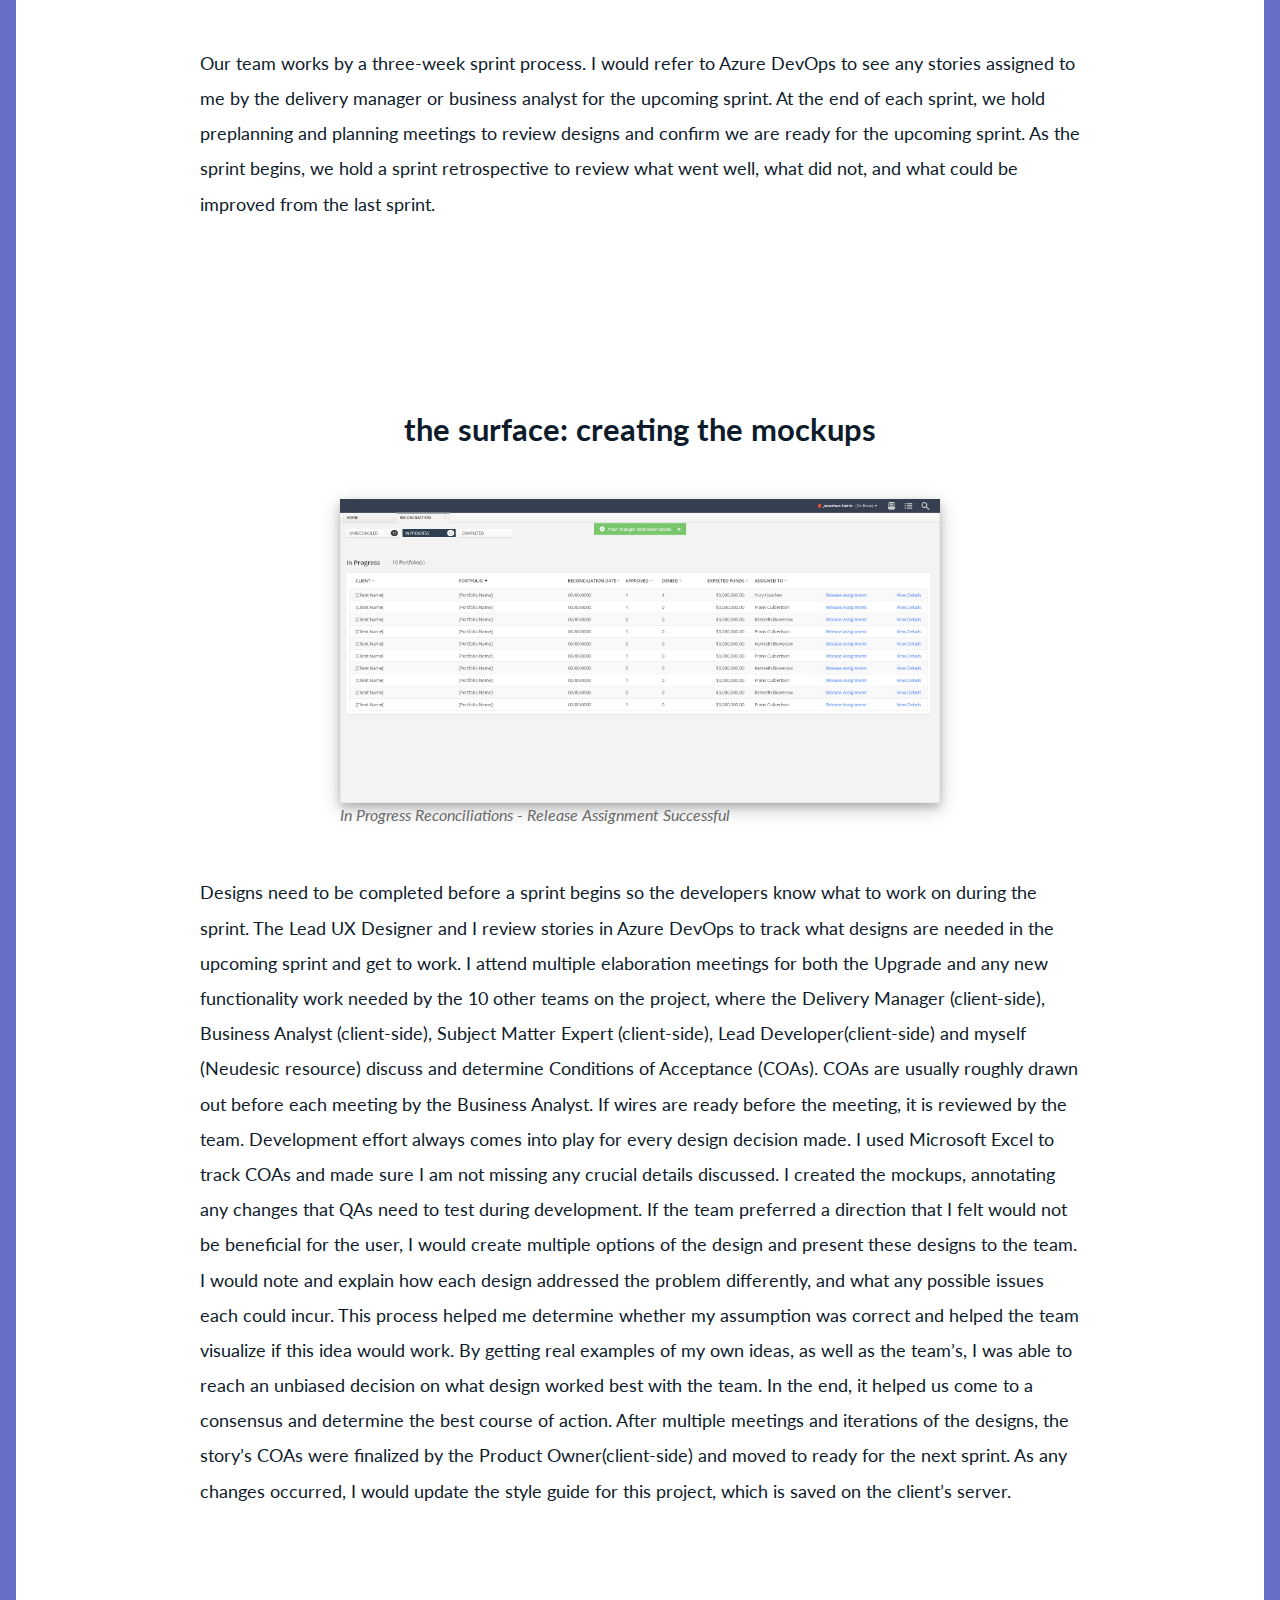
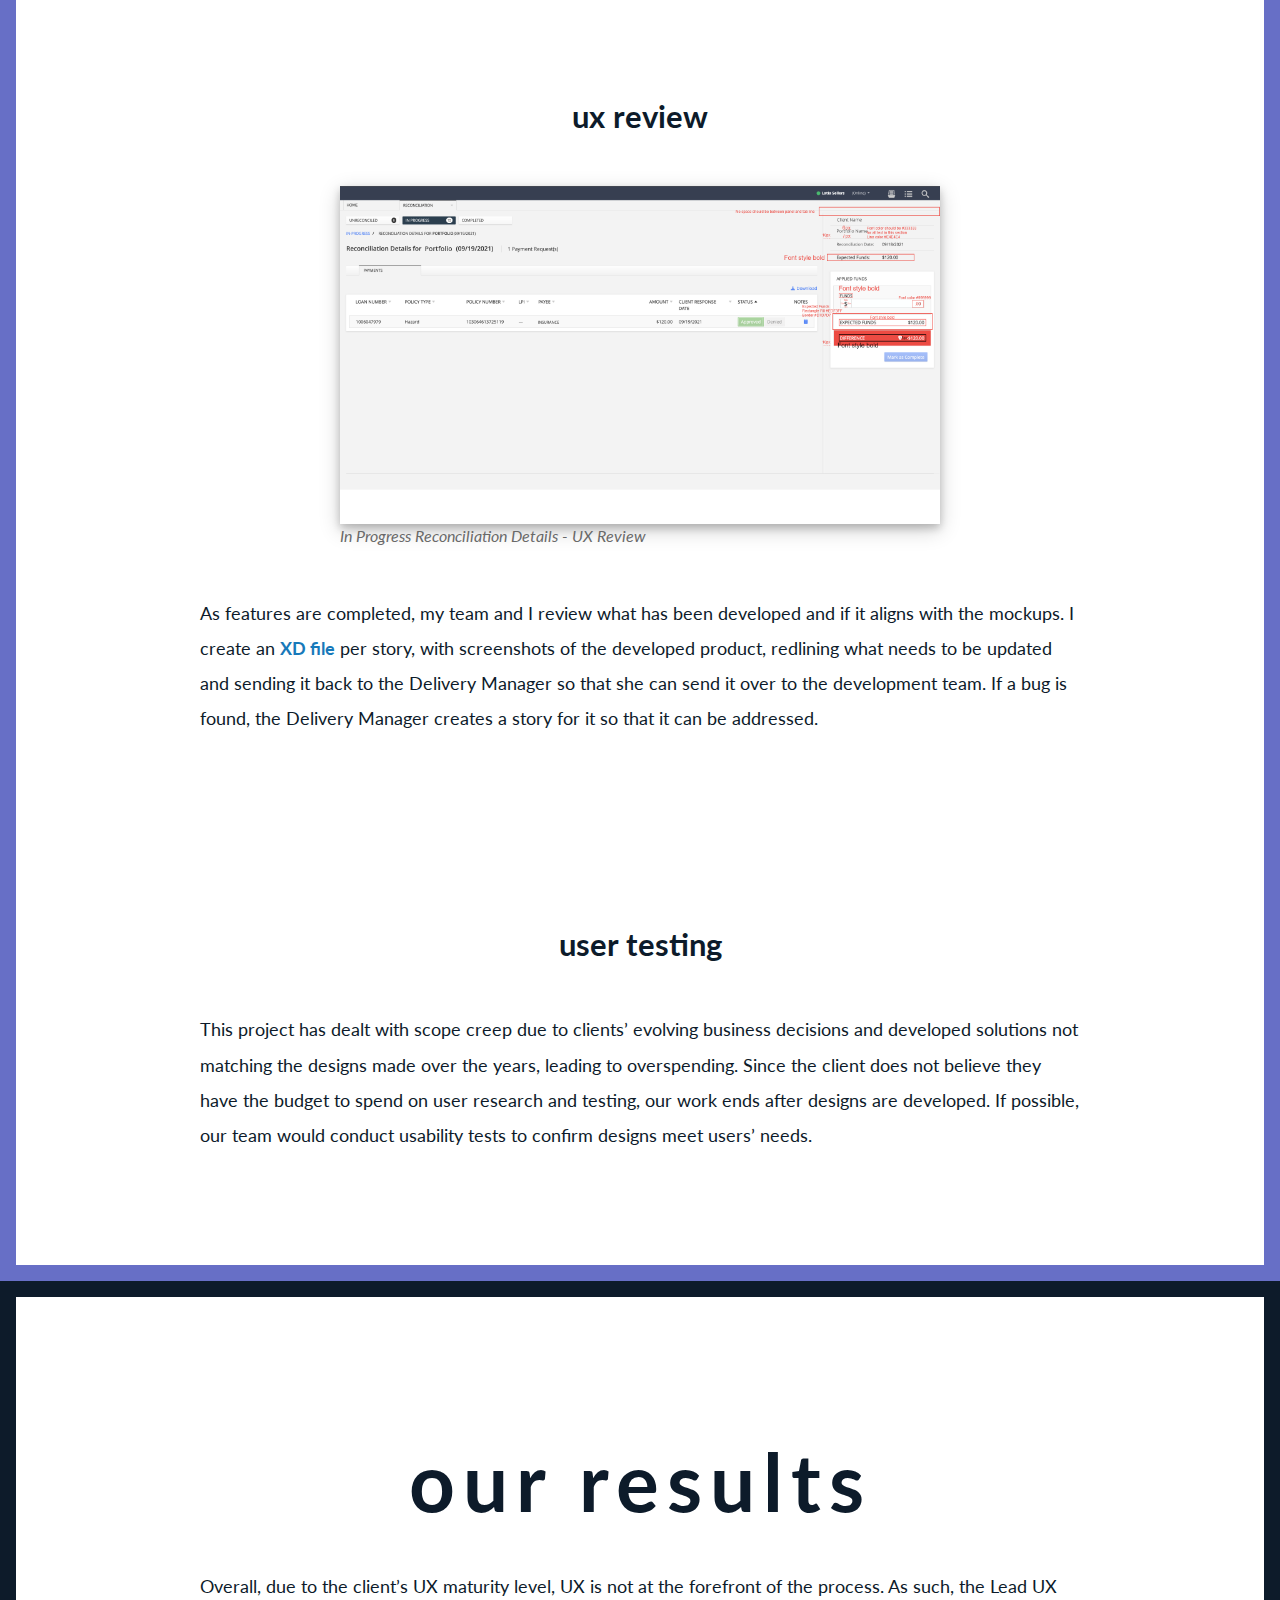
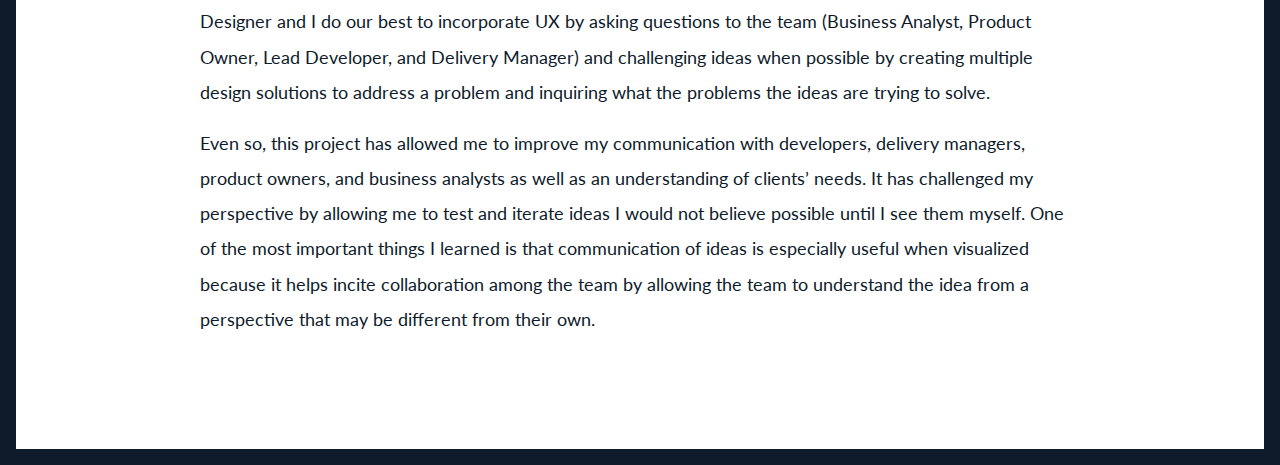
<file: insurancetracking.html>
<!DOCTYPE html>
<html>
    <head>
        <meta charset="utf-8">
        <meta http-equiv="x-ua-compatible" content="ie=edge">
        <meta name="viewport" content="width=device-width, initial-scale=1.0">
        <meta name="author" content="Shanaya Ukuwela">
        <title>Insurance Tracking Client Project - Neudesic</title>
        <link href="https://fonts.googleapis.com/css2?family=Lato:wght@100;300;400;700&family=Marck+Script&display=swap" rel="stylesheet">
        <link rel="stylesheet" href="css/foundation.css">
        <link href="css/foundation-icons/foundation-icons.css" rel="stylesheet">
        <link rel="stylesheet" type="text/css" href="/css/style.css">
    </head>
    
    <body>
        <div class="gradient-bg">
            <section id="header" class="no-padding">
                <div class="grid-container grid-container-padded">
                  <nav class="cl-effect-3">
                      <ul class="">
                          <li><a href="index.html"><i class="fi-arrow-left"></i></a></li>
                          <li><a href="#overview">Overview</a></li>
                          <li><a href="#our-process">Our Process</a></li>
                          <li><a href="#our-results">Our Results</a></li>
                      </ul>
                  </nav>
                </div>
                    <header>
                        <h1 class="text-center white-text work-h1">Insurance Tracking Software</h1>
                        <h3 class="text-center white-text header-h3 no-padding-margin">UX/UI Design</h3>
                        <div id="hero-img"><img src="img/insurancetracking/insuranctrackingheader.png" alt="Insurance Tracking Completed Payments Screen" class="no-img-border header-img"/></div>
                    </header>
            </section>
        </div>
        
        <div class="pink-border">
            <div class="grid-container grid-container-padded">
                <section id="overview">
                    <h2 class="pink-text">Overview</h2>
                    <article>
                                <h4>SUMMARY: </h4><p>The client, an insurance company, wanted to redesign their internal insurance tracking software.Their current software involved users handling multiple, out-dated insurance tracking systems for their clients, leading to an inefficient and unproductive process for years. As such, the client wanted to create a cohesive system where internal employees could track insurances all in one place to streamline the process. Neudesic replaced their legacy system with a new web-based application that could track insurances all in one place.</p>
                                <br>
                                <div class="grid-x grid-margin-x small-up-1 medium-up-2 large-up-2">
                                    <div class="cell">
                                        <h4>Project Duration:</h4><p>May 10, 2021 - present</p>
                                        <br>
                                    </div>
                                    <div class="cell">
                                        <h4>The Team: </h4>
                                        <p>Shanaya Ukuwela - UX/UI Designer</p>
                                        <p>Senior UX/UI Designer</p>
                                    </div>
                                    <div class="cell">
                                        <h4>My Role: </h4>
                                        <p>UX/UI Designer</p>
                                    </div>
                                    <div class="cell">
                                        <h4>Tools Used: </h4>
                                        <p>Adobe XD, Azure DevOps, Microsoft Excel, Microsoft Teams</p>
                                        <br>
                                    </div>
                                    <div class="cell">
                                        <h4>Final Product: </h4><p><a href="https://xd.adobe.com/view/a7718b8d-35ff-4f00-ad7e-8913f7047e5c-f222/?fullscreen" target="_blank">Insurance Tracking Reconciliation Prototype</a></p>
                                    </div>
                                </div>
                    </article>
                </section>
            </div>
        </div>
        
        <div class="purple-bg purple-border">
            <div class="grid-container grid-container-padded">
                <section id="the-challenge">
                        <header><h2 class="purple-text">The Challenge</h2></header>
                        <article>
                            <p>The project consists of over 10 different teams (each team handling one function of the system such as loan payments, wire payments, reconciliations, etc.), most of which final designs have been built out by previous designers over the past 6 years. When I first joined this project, I learned the developers misunderstood the intention of those designs and used them as a guide rather than the final product. As such, I was hired to assist in the “Upgrade” phase of the project, where the Lead UX Designer and I compared the developed product functionality to the original UX wires to fix any UX inconsistencies. We would create a new set of wires calling out any updates to the styling and interactions of the product. Along with creating these Upgrade wires, the project still had multiple areas where new designs were needed, ranging from small feature additions to existing functionality to entirely new sections of the application. </p>
                        </article>
                </section>
            </div>
        </div>
                
        <div class="lavender-border">
            <div class="grid-container grid-container-padded">
                <section id="our-process">
                    <header><h2 class="lavender-text">Our Process</h2></header>
                    <article>
                        <h3 class="text-center">The Scope: UX Strategy and Research</h3>
                        <p>Our team works by a three-week sprint process. I would refer to Azure DevOps to see any stories assigned to me by the delivery manager or business analyst for the upcoming sprint. At the end of each sprint, we hold preplanning and planning meetings to review designs and confirm we are ready for the upcoming sprint. As the sprint begins, we hold a sprint retrospective to review what went well, what did not, and what could be improved from the last sprint. </p>

                        <h3 class="text-center">The Surface: Creating the Mockups</h3>
                        <a href="img/insurancetracking/InProgressReleaseAssignmentSuccessful.png" target="_blank"><img src="img/insurancetracking/InProgressReleaseAssignmentSuccessful.png" alt="In Progress Reconciliations - Release Assignment Successful" class="shadow"/></a>
                                <figcaption>In Progress Reconciliations - Release Assignment Successful</figcaption>
                        <p>Designs need to be completed before a sprint begins so the developers know what to work on during the sprint. The Lead UX Designer and I review stories in Azure DevOps to track what designs are needed in the upcoming sprint and get to work. I attend multiple elaboration meetings for both the Upgrade and any new functionality work needed by the 10 other teams on the project, where the Delivery Manager (client-side), Business Analyst (client-side), Subject Matter Expert (client-side), Lead Developer(client-side) and myself (Neudesic resource) discuss and determine Conditions of Acceptance (COAs). COAs are usually roughly drawn out before each meeting by the Business Analyst. If wires are ready before the meeting, it is reviewed by the team. Development effort always comes into play for every design decision made. I used Microsoft Excel to track COAs and made sure I am not missing any crucial details discussed. I created the mockups, annotating any changes that QAs need to test during development. If the team preferred a direction that I felt would not be beneficial for the user, I would create multiple options of the design and present these designs to the team. I would note and explain how each design addressed the problem differently, and what any possible issues each could incur. This process helped me determine whether my assumption was correct and helped the team visualize if this idea would work. By getting real examples of my own ideas, as well as the team’s, I was able to reach an unbiased decision on what design worked best with the team. In the end, it helped us come to a consensus and determine the best course of action. After multiple meetings and iterations of the designs, the story’s COAs were finalized by the Product Owner(client-side) and moved to ready for the next sprint. As any changes occurred, I would update the style guide for this project, which is saved on the client’s server.</p>
                        
                        <h3 class>UX Review</h3>
                        <a href="img/insurancetracking/InProgressReconciliationDetailsUXReview.png" target="_blank"><img src="img/insurancetracking/InProgressReconciliationDetailsUXReview.png" alt="In Progress Reconciliation Details - UX Review" class="shadow"/></a>
                                <figcaption>In Progress Reconciliation Details - UX Review</figcaption>
                        <p>As features are completed, my team and I review what has been developed and if it aligns with the mockups. I create an <a href="https://xd.adobe.com/view/55113336-d6ac-4c43-91dc-76d481d203dd-0042/?fullscreen" target="_blank">XD file</a> per story, with screenshots of the developed product, redlining what needs to be updated and sending it back to the Delivery Manager so that she can send it over to the development team. If a bug is found, the Delivery Manager creates a story for it so that it can be addressed.</p>
                        
                        <h3 class>User Testing</h3>
                        <p>This project has dealt with scope creep due to clients’ evolving business decisions and developed solutions not matching the designs made over the years, leading to overspending. Since the client does not believe they have the budget to spend on user research and testing, our work ends after designs are developed. If possible, our team would conduct usability tests to confirm designs meet users’ needs.</p>

                    </article>
                </section>
            </div>
        </div>
        
        <div class="black-border">
            <div class="grid-container grid-container-padded">
                <section id="our-results">
                    <header><h2>Our Results</h2></header>
                    <article>
                        <p>Overall, due to the client’s UX maturity level, UX is not at the forefront of the process. As such, the Lead UX Designer and I do our best to incorporate UX by asking questions to the team (Business Analyst, Product Owner, Lead Developer, and Delivery Manager) and challenging ideas when possible by creating multiple design solutions to address a problem and inquiring what the problems the ideas are trying to solve. </p>
                        <p>Even so, this project has allowed me to improve my communication with developers, delivery managers, product owners, and business analysts as well as an understanding of clients’ needs. It has challenged my perspective by allowing me to test and iterate ideas I would not believe possible until I see them myself. One of the most important things I learned is that communication of ideas is especially useful when visualized because it helps incite collaboration among the team by allowing the team to understand the idea from a perspective that may be different from their own.</p>
                    </article>
                </section>
            </div>
        </div>

        
        <!--code taken from Scroll function @ ucipaul.bitbucket.io/schedule.html -->	
        <script src="https://code.jquery.com/jquery-1.11.3.min.js"></script>
        <script>
              $(window).on("load",function() {
              $(window).scroll(function() {
                var windowBottom = $(this).scrollTop() + $(this).innerHeight();
                $(".fade").each(function() {
                  /* Check the location of each desired element */
                  var objectBottom = $(this).offset().top + $(this).outerHeight();

                  /* If the element is completely within bounds of the window, fade it in */
                  if (objectBottom < windowBottom) { //object comes into view (scrolling down)
                    if ($(this).css("opacity")==0) {$(this).fadeTo(500,1);}
                  } // else { //object goes out of view (scrolling up)
                    //if ($(this).css("opacity")==1) {$(this).fadeTo(500,0);}
                  //}
                });
              }).scroll(); //invoke scroll-handler on page-load
            });

            $(".content a[href^='http://']").attr("target","_blank");
            $(".content a[href^='https://']").attr("target","_blank");
            $("a[href^='#']").on('click', function(e) {
               // prevent default anchor click behavior
               e.preventDefault();
               // store hash
               var hash = this.hash;
               // animate
               $('html, body').animate({
                   scrollTop: $(hash).offset().top
                 }, 600, function(){
                   // when done, add hash to url
                   window.location.hash = hash;
                 });

            });


        </script>
        <script src="https://cdnjs.cloudflare.com/ajax/libs/popper.js/1.14.3/umd/popper.min.js" integrity="sha384-ZMP7rVo3mIykV+2+9J3UJ46jBk0WLaUAdn689aCwoqbBJiSnjAK/l8WvCWPIPm49" crossorigin="anonymous"></script>
    </body>
</html>
</file>
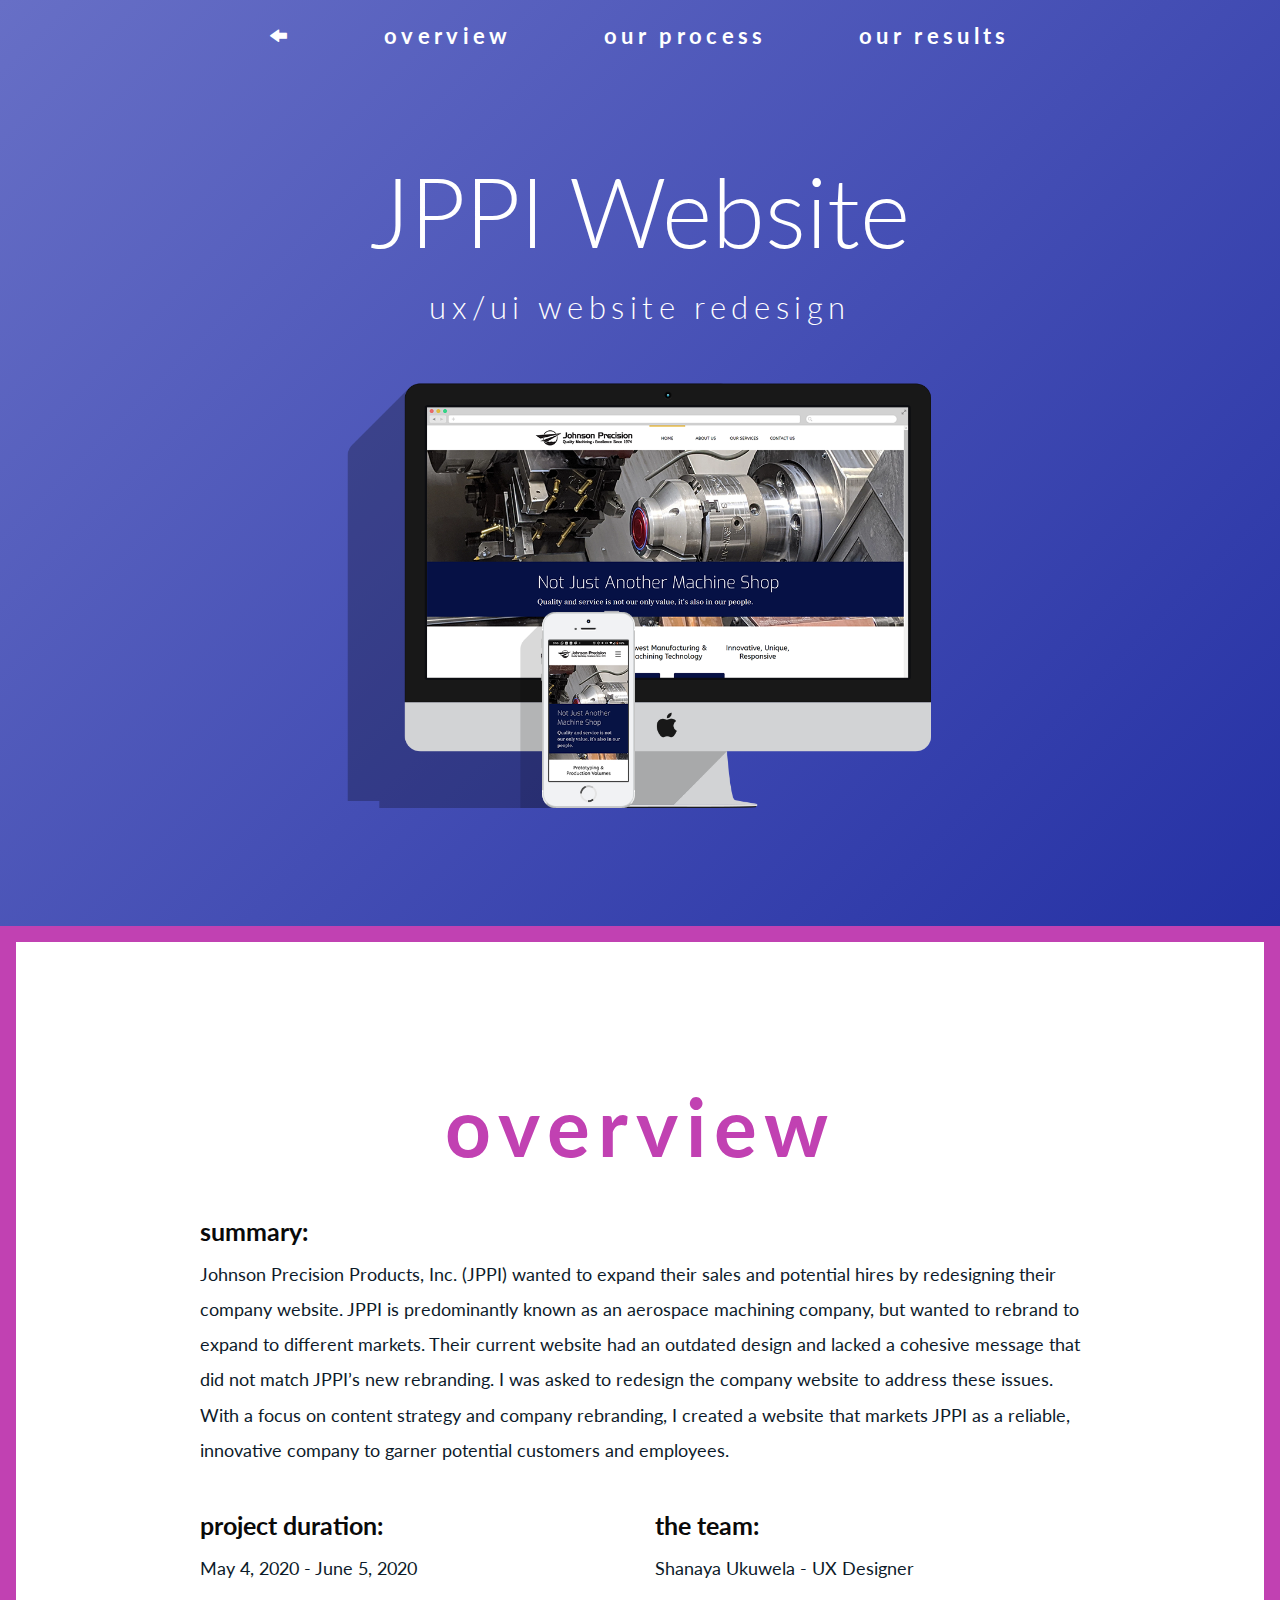
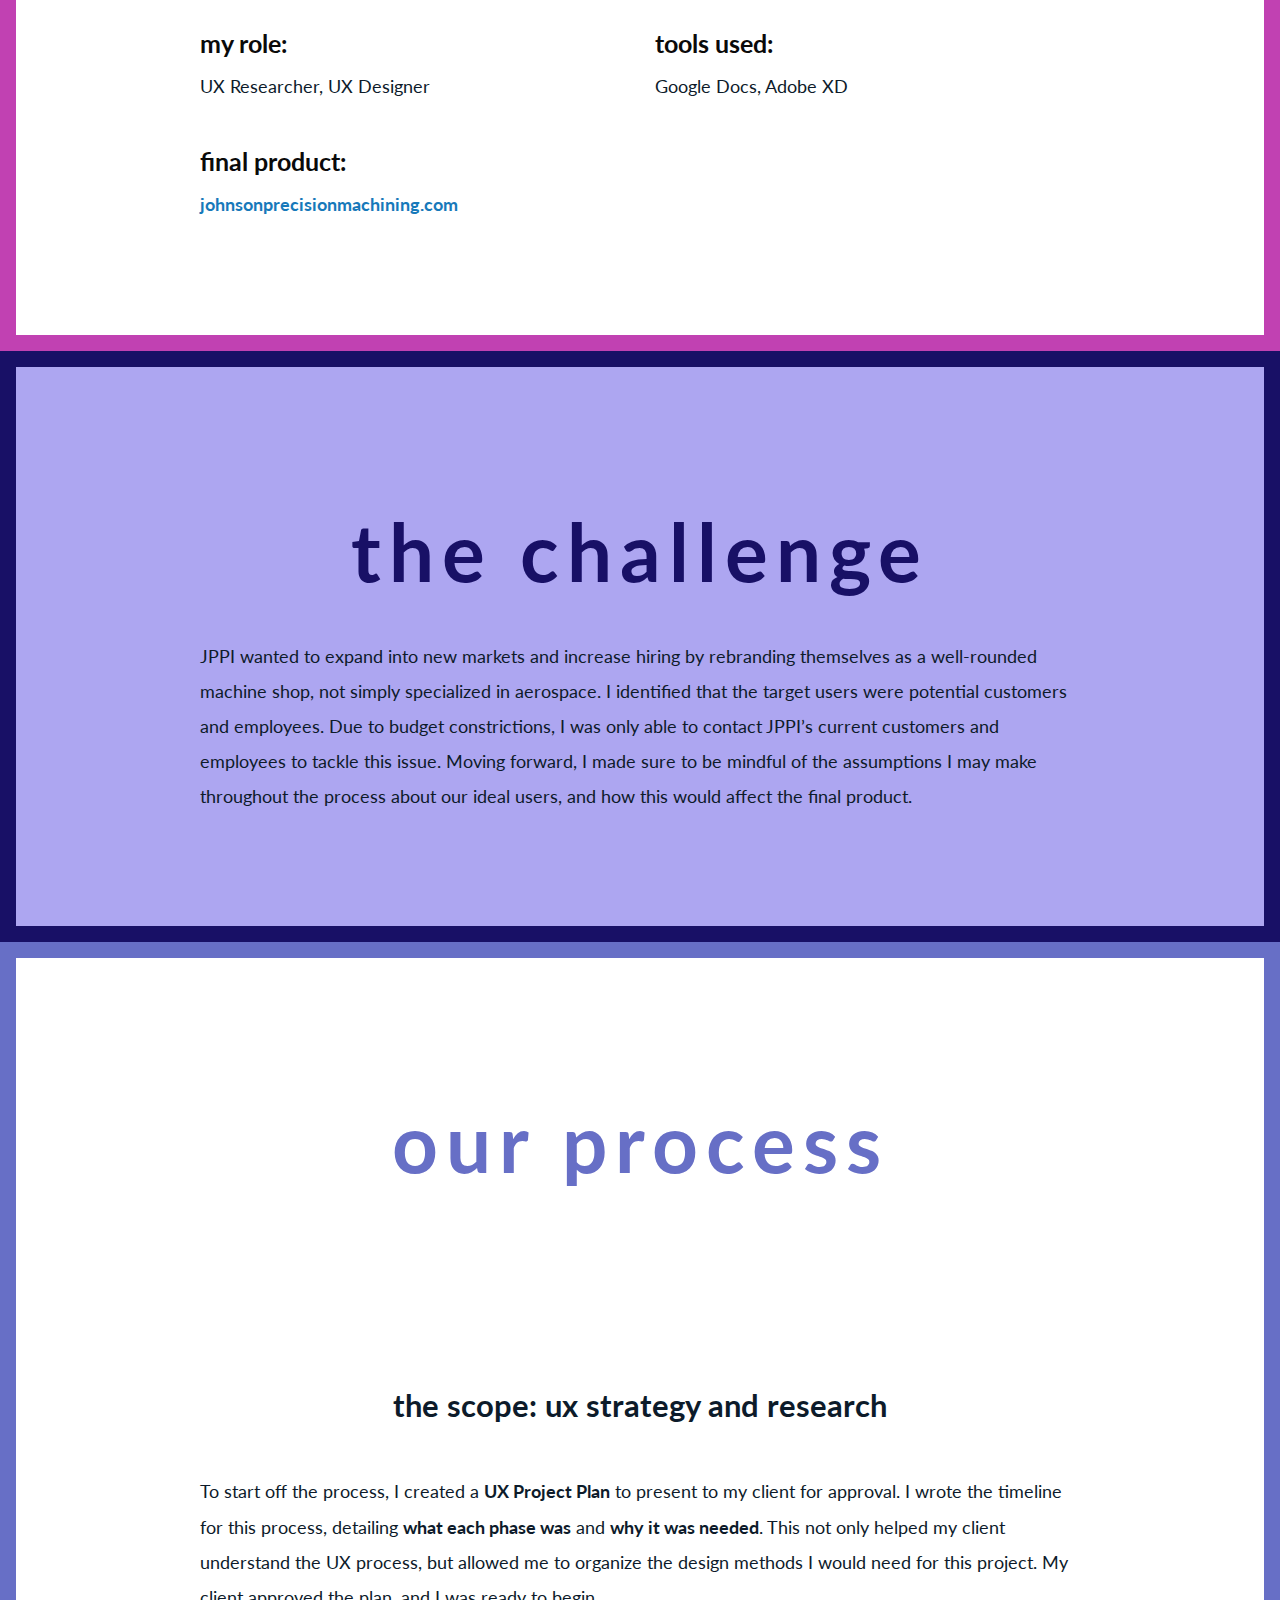
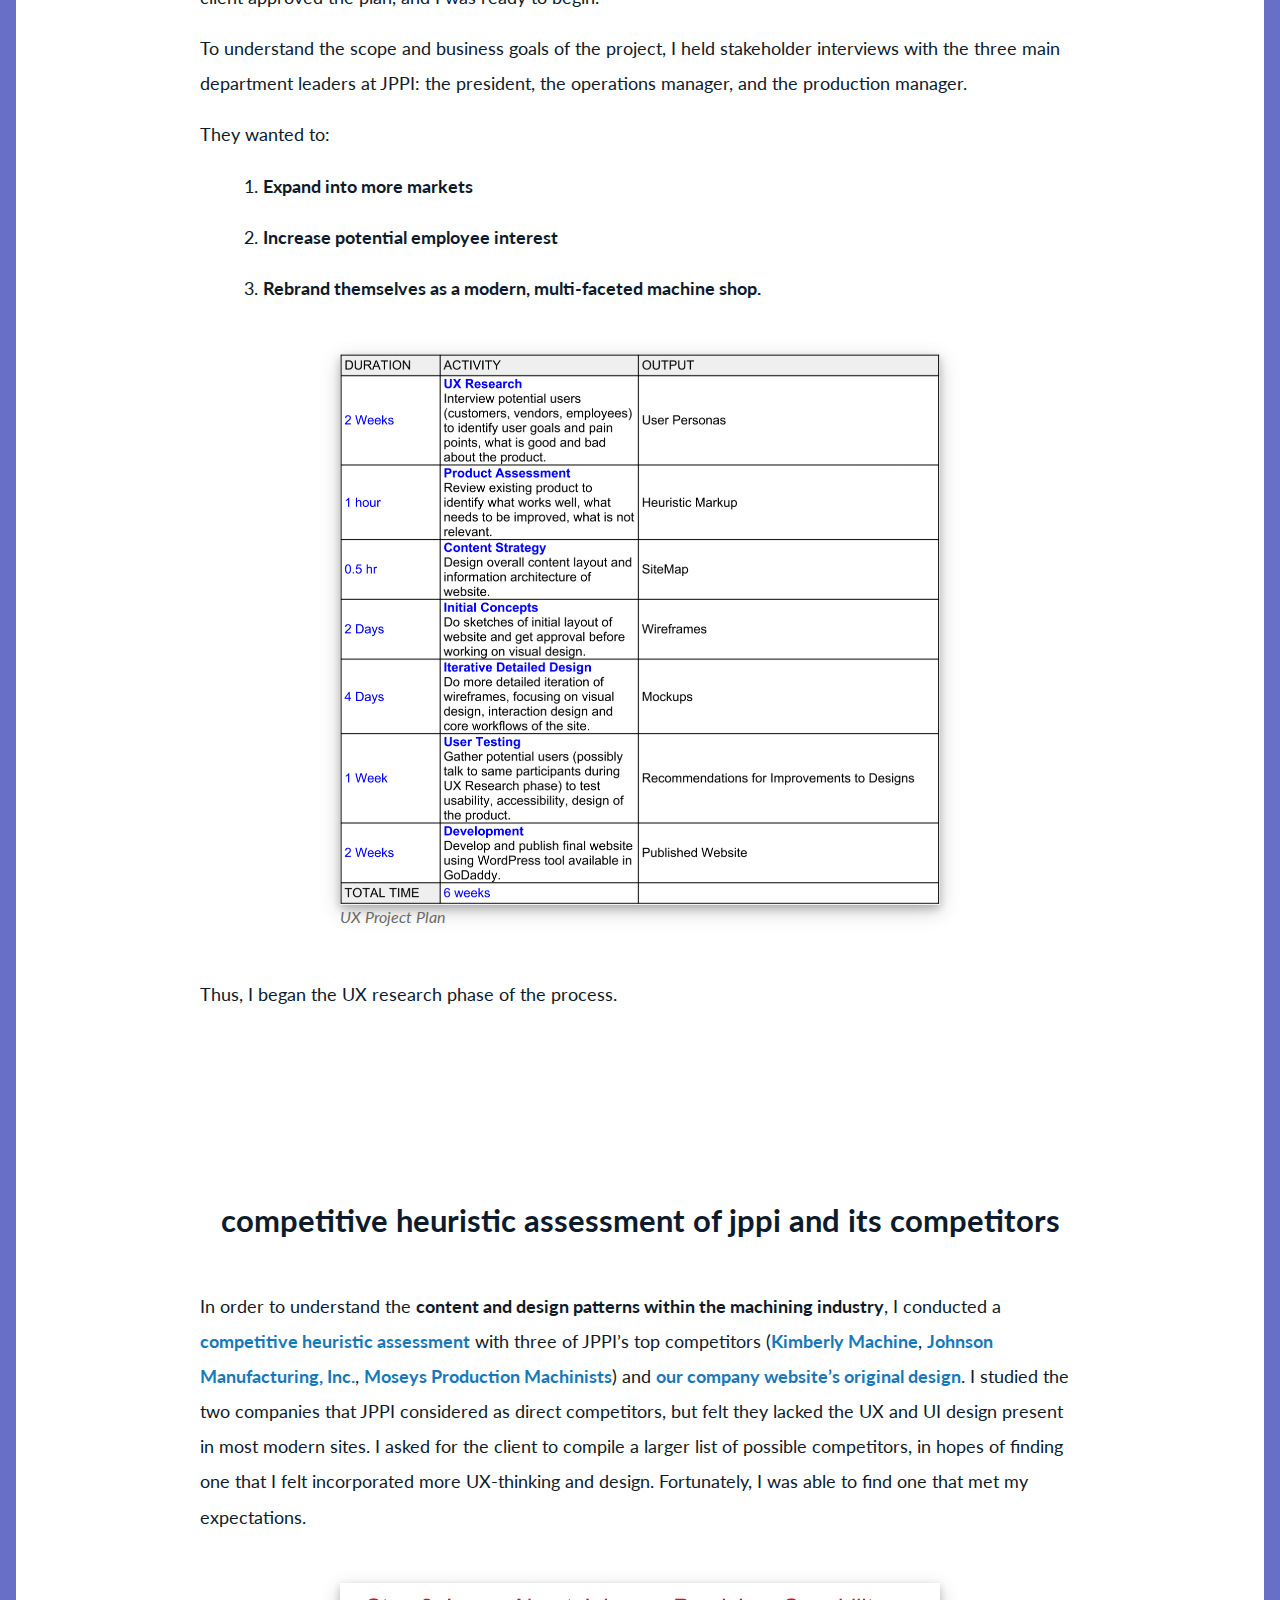
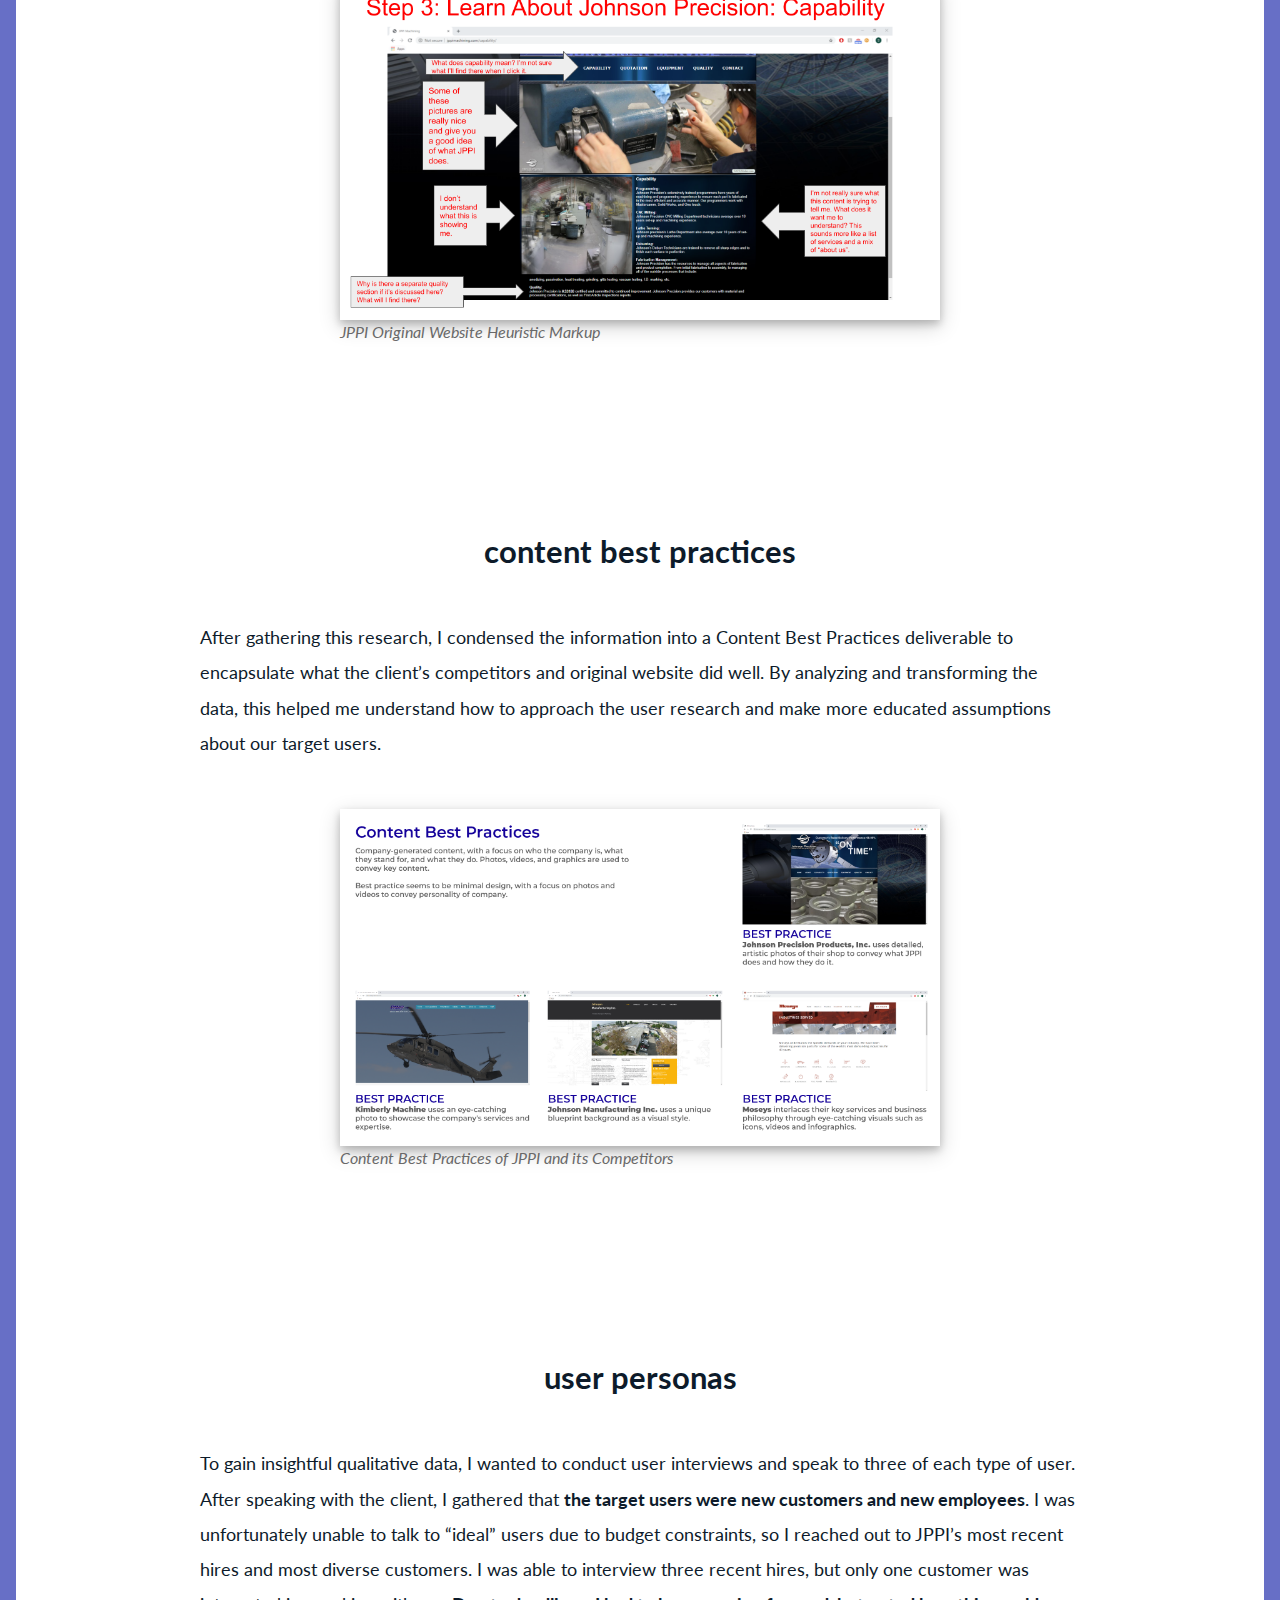
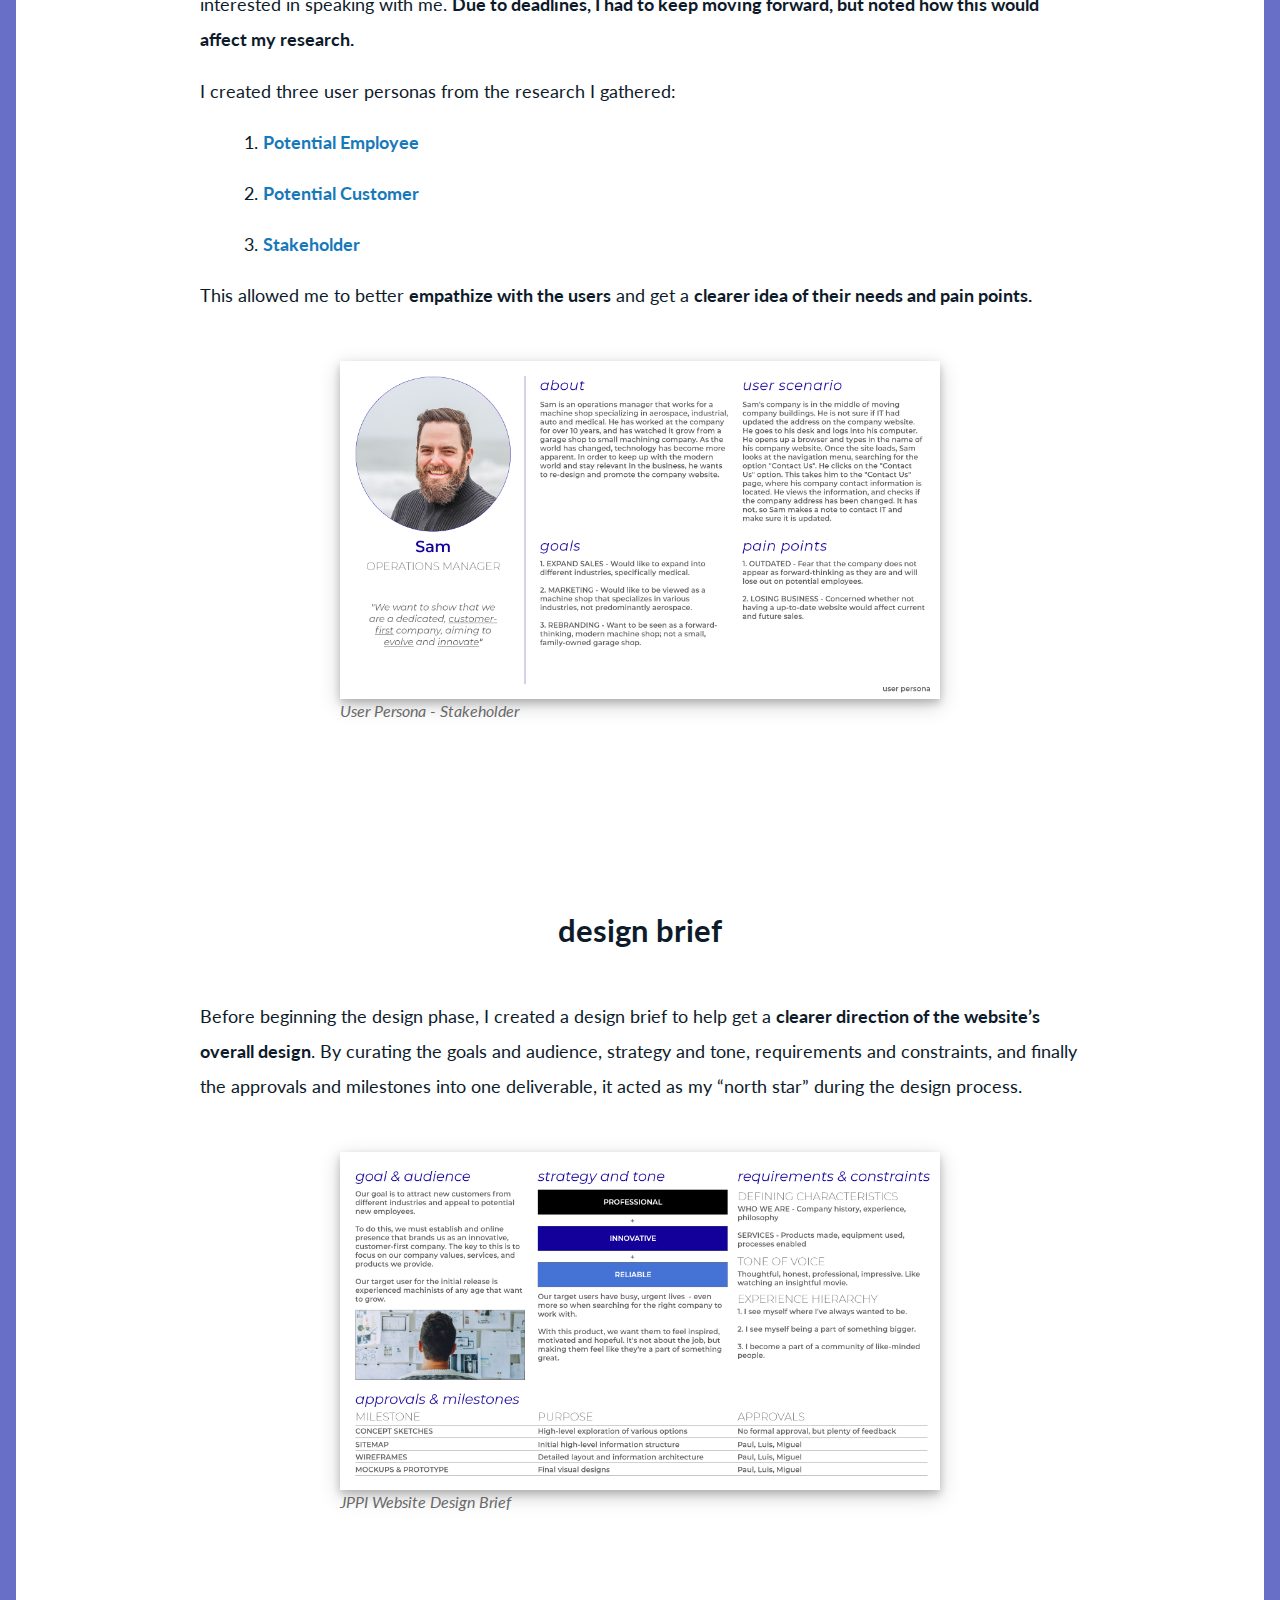
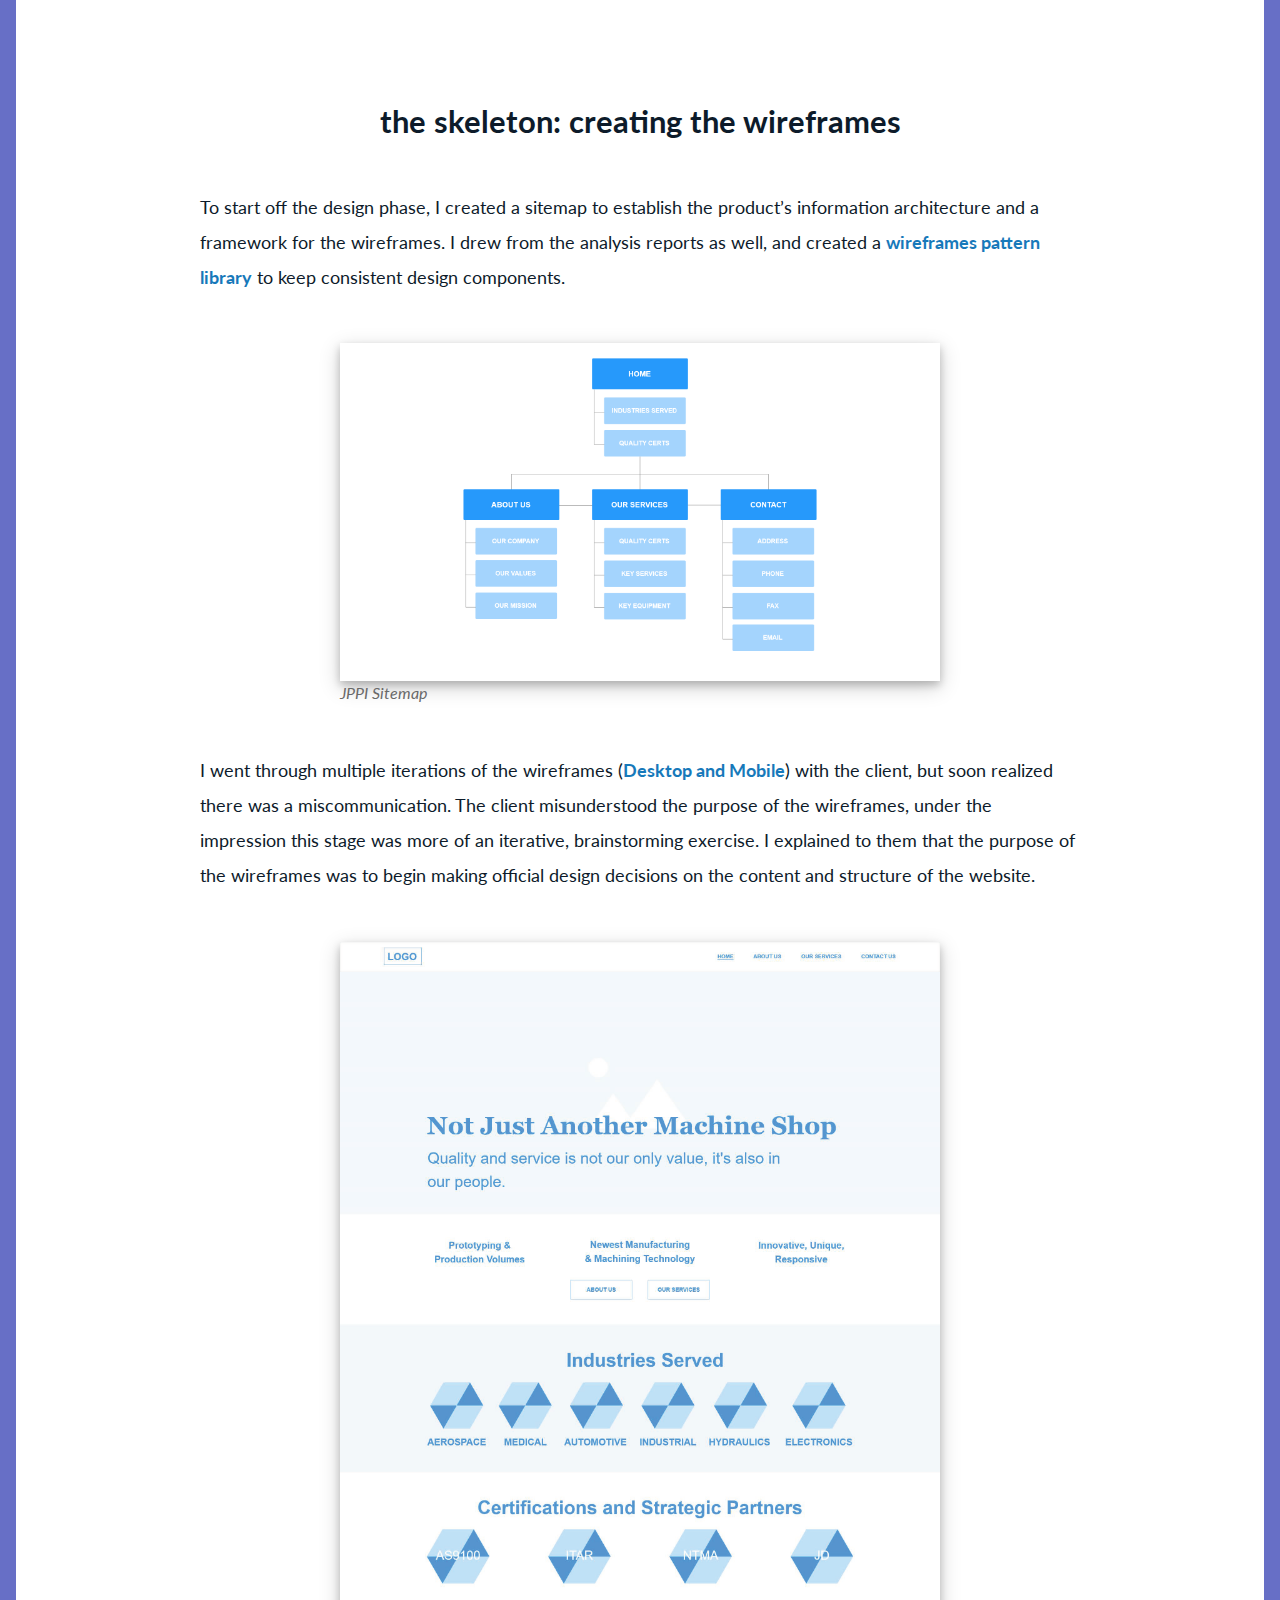
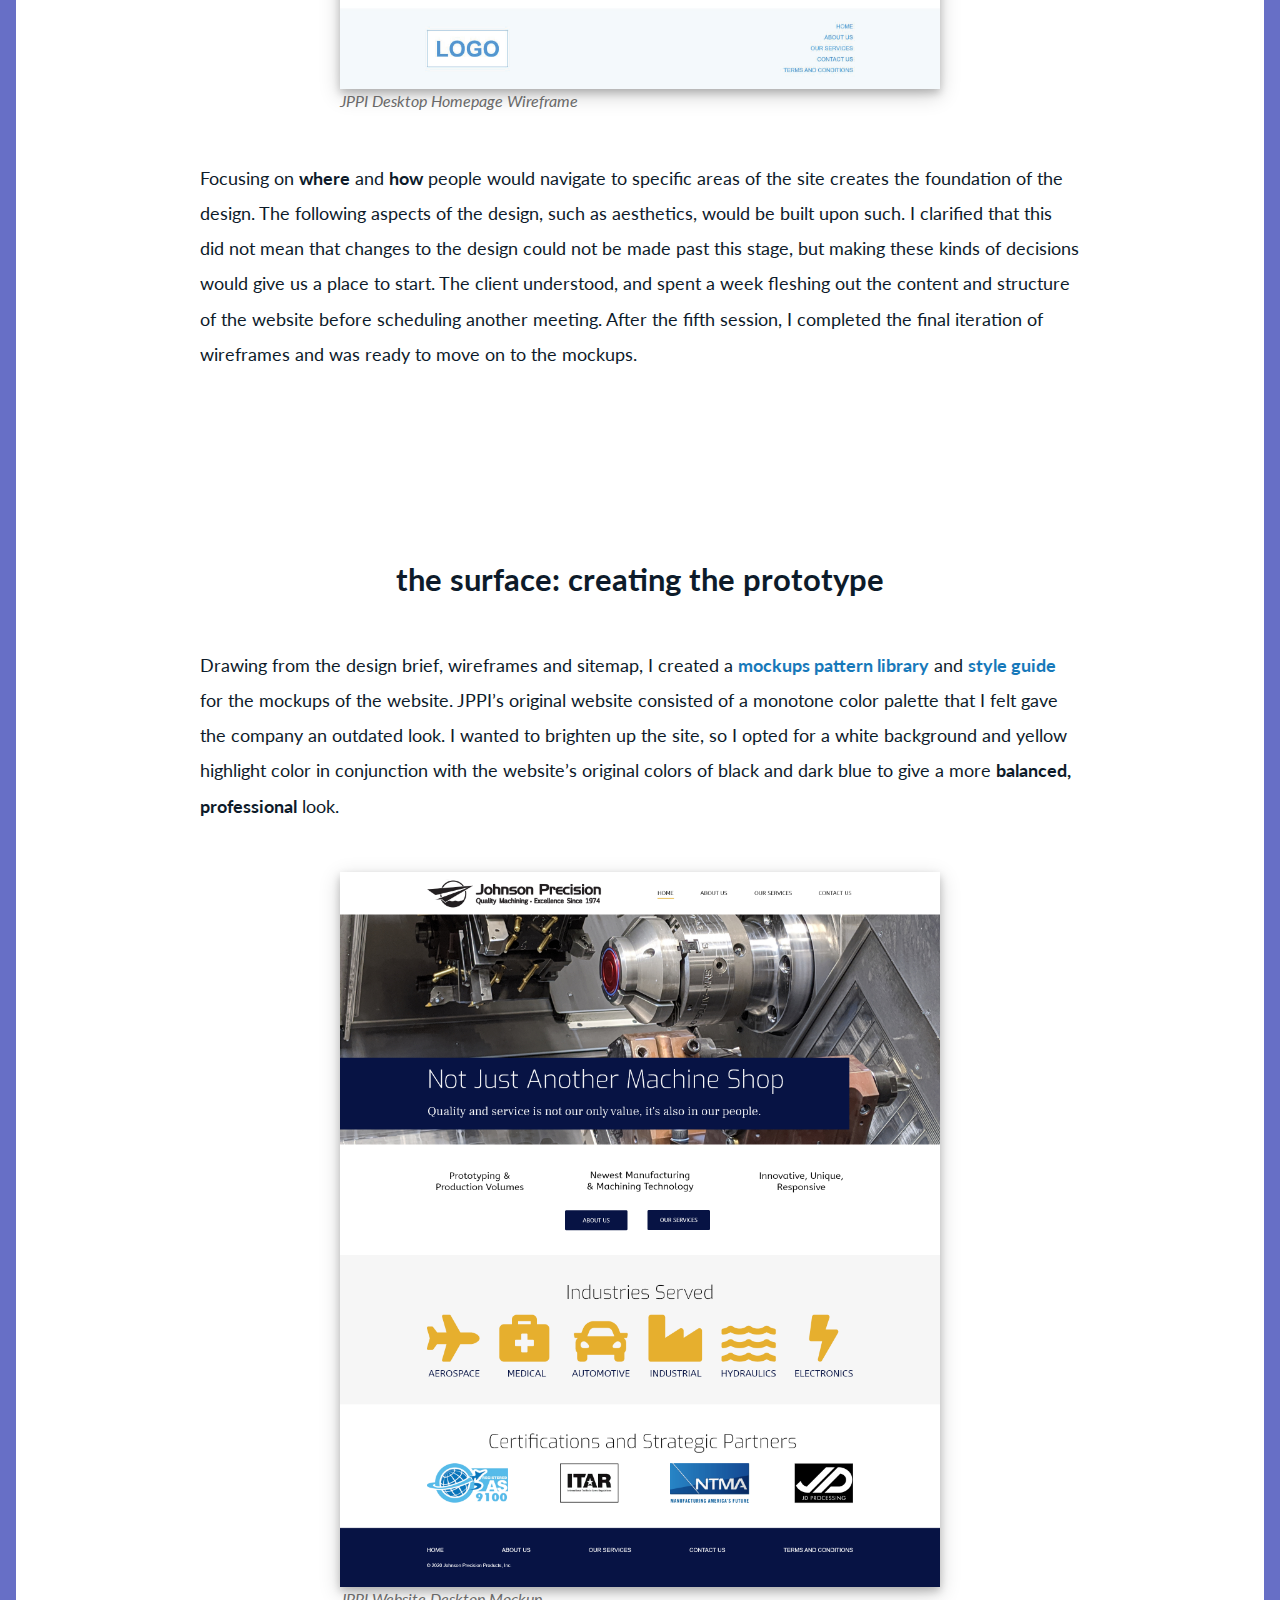
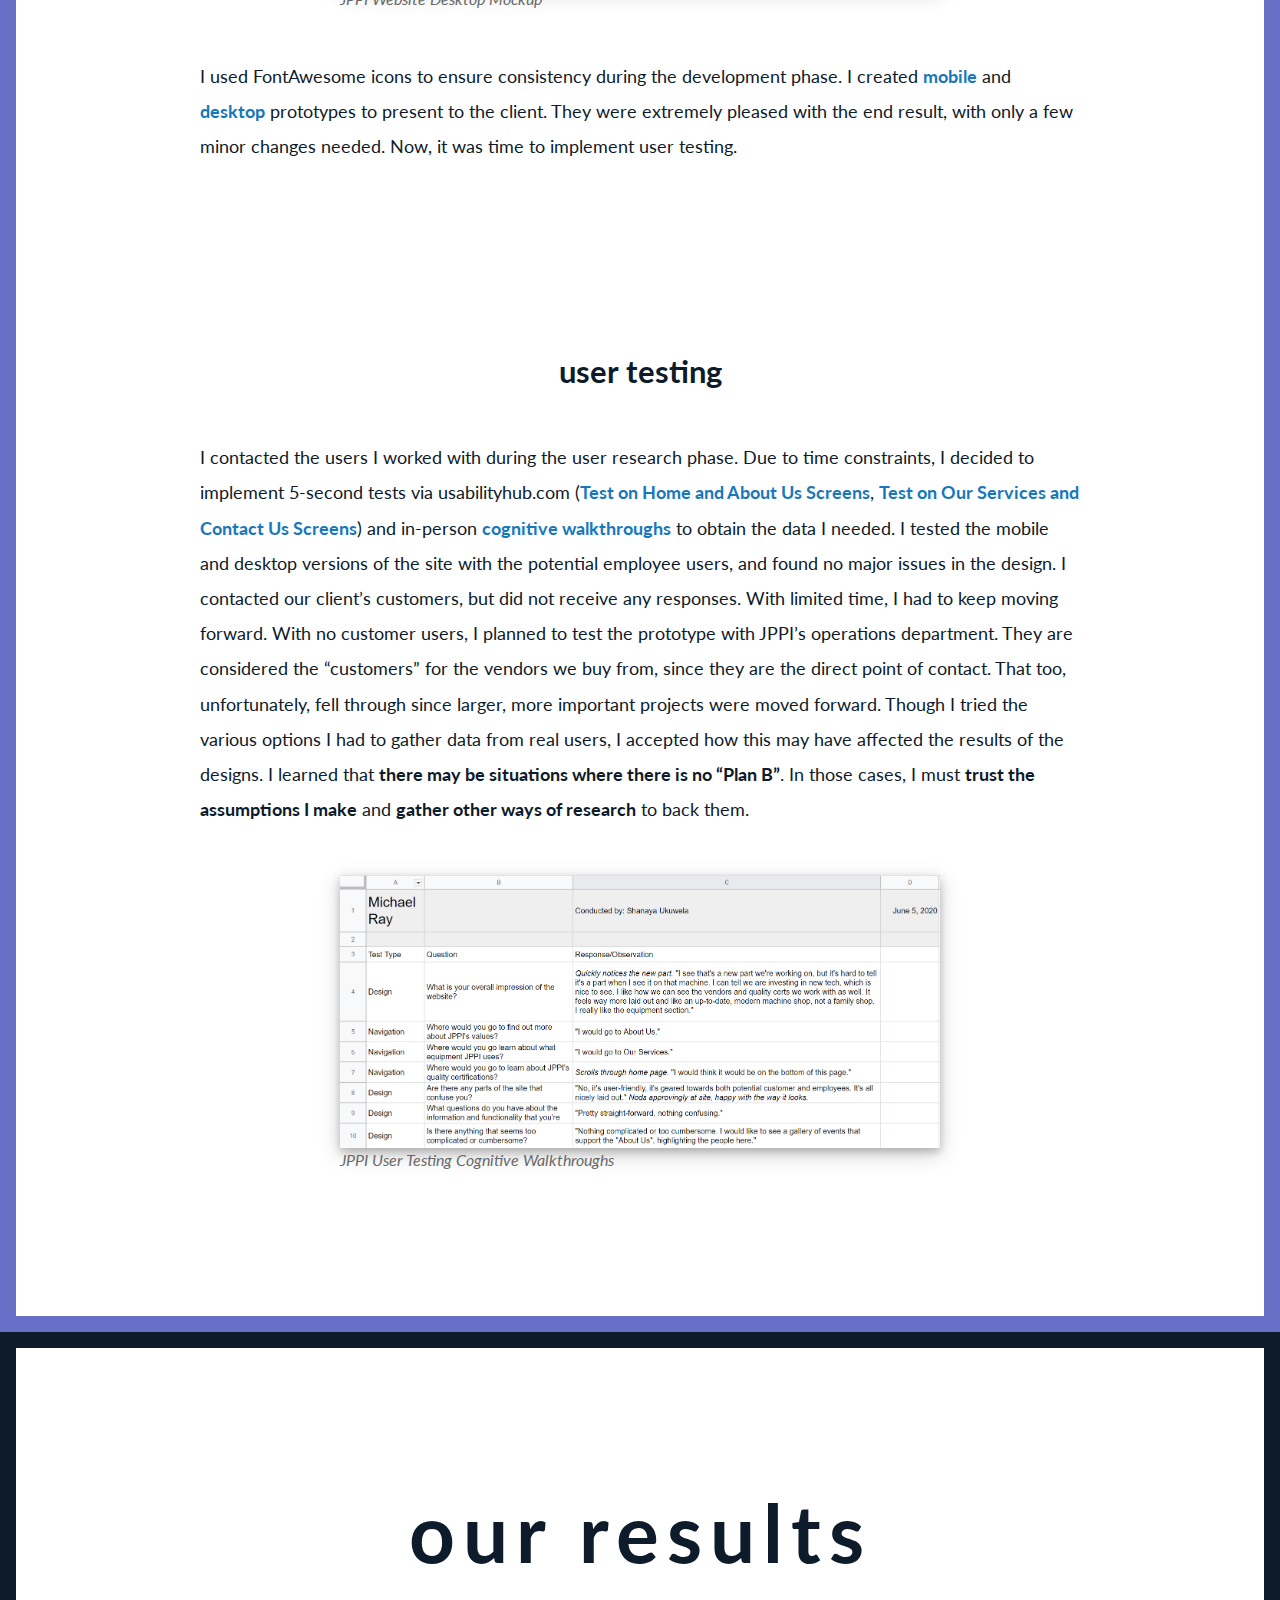
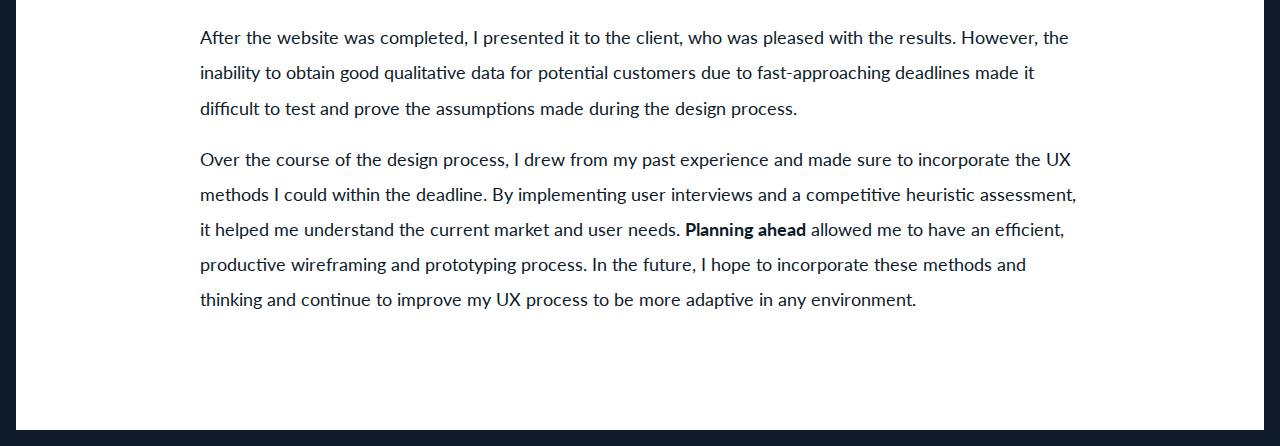
<file: jppi.html>
<!DOCTYPE html>
<html>
    <head>
        <meta charset="utf-8">
        <meta http-equiv="x-ua-compatible" content="ie=edge">
        <meta name="viewport" content="width=device-width, initial-scale=1.0">
        <meta name="author" content="Shanaya Ukuwela">
        <title>JPPI Company Website Redesign - JPPI</title>
        <link href="https://fonts.googleapis.com/css2?family=Lato:wght@100;300;400;700&family=Marck+Script&display=swap" rel="stylesheet">
        <link rel="stylesheet" href="css/foundation.css">
        <link href="css/foundation-icons/foundation-icons.css" rel="stylesheet">
        <link rel="stylesheet" type="text/css" href="/css/style.css">
    </head>
    
    <body>
        <div class="gradient-bg">
            <section id="header" class="no-padding">
                <div class="grid-container grid-container-padded">
                  <nav class="cl-effect-3">
                      <ul class="">
                          <li><a href="index.html"><i class="fi-arrow-left"></i></a></li>
                          <li><a href="#overview">Overview</a></li>
                          <li><a href="#our-process">Our Process</a></li>
                          <li><a href="#our-results">Our Results</a></li>
                      </ul>
                  </nav>
                </div>
                    <header>
                        <h1 class="text-center white-text work-h1">JPPI Website</h1>
                        <h3 class="text-center white-text header-h3 no-padding-margin">UX/UI Website Redesign</h3>
                        <div id="hero-img"><img src="img/jppi/Website/jppi-header-img-crop.png" alt="JPPI Company Website Homepage" class="no-img-border header-img"/></div>
                    </header>
            </section>
        </div>
        
        <div class="pink-border">
            <div class="grid-container grid-container-padded">
                <section id="overview">
                    <h2 class="pink-text">Overview</h2>
                    <article>
                                <h4>SUMMARY: </h4><p>Johnson Precision Products, Inc. (JPPI) wanted to expand their sales and potential hires by redesigning their company website. JPPI is predominantly known as an aerospace machining company, but wanted to rebrand to expand to different markets. Their current website had an outdated design and lacked a cohesive message that did not match JPPI’s new rebranding. I was asked to redesign the company website to address these issues. With a focus on content strategy and company rebranding, I created a website that markets JPPI as a reliable, innovative company to garner potential customers and employees. </p>
                                <br>
                                <div class="grid-x grid-margin-x small-up-1 medium-up-2 large-up-2">
                                    <div class="cell">
                                        <h4>Project Duration:</h4><p>May 4, 2020 - June 5, 2020</p>
                                        <br>
                                    </div>
                                    <div class="cell">
                                        <h4>The Team: </h4>
                                        <p>Shanaya Ukuwela - UX Designer</p>
                                    </div>
                                    <div class="cell">
                                        <h4>My Role: </h4>
                                        <p>UX Researcher, UX Designer</p>
                                    </div>
                                    <div class="cell">
                                        <h4>Tools Used: </h4>
                                        <p>Google Docs, Adobe XD</p>
                                        <br>
                                    </div>
                                    <div class="cell">
                                        <h4>Final Product: </h4><p><a href="https://johnsonprecisionmachining.com" target="_blank">johnsonprecisionmachining.com</a></p>
                                    </div>
                                </div>
                    </article>
                </section>
            </div>
        </div>
        
        <div class="purple-bg purple-border">
            <div class="grid-container grid-container-padded">
                <section id="the-challenge">
                        <header><h2 class="purple-text">The Challenge</h2></header>
                        <article>
                            <p>JPPI wanted to expand into new markets and increase hiring by rebranding themselves as a well-rounded machine shop, not simply specialized in aerospace. I identified that the target users were potential customers and employees. Due to budget constrictions, I was only able to contact JPPI’s current customers and employees to tackle this issue. Moving forward, I made sure to be mindful of the assumptions I may make throughout the process about our ideal users, and how this would affect the final product.</p>
                        </article>
                </section>
            </div>
        </div>
                
        <div class="lavender-border">
            <div class="grid-container grid-container-padded">
                <section id="our-process">
                    <header><h2 class="lavender-text">Our Process</h2></header>
                    <article>
                        <h3 class="text-center">The Scope: UX Strategy and Research</h3>
                        <p>To start off the process, I created a <b>UX Project Plan</b> to present to my client for approval. I wrote the timeline for this process, detailing <b>what each phase was</b> and <b>why it was needed</b>. This not only helped my client understand the UX process, but allowed me to organize the design methods I would need for this project. My client approved the plan, and I was ready to begin. </p>
                        <p>To understand the scope and business goals of the project, I held stakeholder interviews with the three main department leaders at JPPI: the president, the operations manager, and the production manager.</p>
                        <p>They wanted to:</p><p class="tab">1. <b>Expand into more markets</b> </p><p class="tab">2. <b>Increase potential employee interest</b></p><p class="tab">3. <b>Rebrand themselves as a modern, multi-faceted machine shop.</b></p>
                        <a href="img/jppi/UX Research/JPPI Website Re-Design Project Plan.png" target="_blank"><img src="img/jppi/UX Research/JPPI Website Re-Design Project Plan.png" alt="JPPI Website Redesign Project Plan"></a>
                        <figcaption>UX Project Plan</figcaption>
                        <p>Thus, I began the UX research phase of the process.</p>
                        <h3 class>Competitive Heuristic Assessment of JPPI and its Competitors</h3>
                        <p>In order to understand the <b>content and design patterns within the machining industry</b>, I conducted a <a href="https://drive.google.com/file/d/1DQ8XZesYfo8wmCTlLTKFO3HzNditTxyB/view?usp=sharing" target="_blank"><b>competitive heuristic assessment</b></a> with three of JPPI’s top competitors (<a href="https://drive.google.com/file/d/1cICXsyWhJXJAniBzXWl3geFMm9s2mTox/view?usp=sharing" target="_blank"><b>Kimberly Machine</b></a>, <a href="https://drive.google.com/file/d/1l1TN2iEr8zUVIDeJvRHmCNQXIyKREYpp/view?usp=sharing" target="_blank"><b>Johnson Manufacturing, Inc.</b></a>, <a href="https://drive.google.com/file/d/1_os-sl4dinWx3mfHDdsV51qKS65LeI6X/view?usp=sharing" target="_blank"><b>Moseys Production Machinists</b></a>) and <a href="https://drive.google.com/file/d/10XrfqRWuhT2d4icjnLgku1mWtME0nlLS/view?usp=sharing" target="_blank"><b>our company website’s original design</b></a>. I studied the two companies that JPPI considered as direct competitors, but felt they lacked the UX and UI design present in most modern sites. I asked for the client to compile a larger list of possible competitors, in hopes of finding one that I felt incorporated more UX-thinking and design. Fortunately, I was able to find one that met my expectations. </p>
                        <a href="img/jppi/UX%20Research/Heuristic_Markup_JPPI_Capability_Section.png" target="_blank"><img src="img/jppi/UX Research/Heuristic_Markup_JPPI_Capability_Section.png" alt="Heuristic Markup - JPPI Capability Section"></a>
                        <figcaption>JPPI Original Website Heuristic Markup</figcaption>
                        <h3 class>Content Best Practices</h3>
                        <p>After gathering this research, I condensed the information into a Content Best Practices deliverable to encapsulate what the client’s competitors and original website did well. By analyzing and transforming the data, this helped me understand how to approach the user research and make more educated assumptions about our target users. </p>
                        <a href="img/jppi/UX Research/Content Best Practices.png" target="_blank"><img src="img/jppi/UX Research/Content Best Practices.png" alt="JPPI Content Best Practices" class="shadow"/></a>
                        <figcaption>Content Best Practices of JPPI and its Competitors</figcaption>
                        <h3 class>User Personas</h3>
                        <p>To gain insightful qualitative data, I wanted to conduct user interviews and speak to three of each type of user. After speaking with the client, I gathered that <b>the target users were new customers and new employees</b>. I was unfortunately unable to talk to “ideal” users due to budget constraints, so I reached out to JPPI’s most recent hires and most diverse customers. I was able to interview three recent hires, but only one customer was interested in speaking with me. <b>Due to deadlines, I had to keep moving forward, but noted how this would affect my research.</b></p>
                        <p>I created three user personas from the research I gathered:</p>
                        <p class="tab">1. <a href="img/jppi/UX Research/User Personas - Employee.png" target="_blank"><b>Potential Employee</b></a></p>
                        <p class="tab">2. <a href="img/jppi/UX Research/User Personas - Customer.png" target="_blank"><b>Potential Customer</b></a></p>
                        <p class="tab">3. <a href="img/jppi/UX Research/User Personas - Stakeholder.png" target="_blank"><b>Stakeholder</b></a></p>
                        <p> This allowed me to better <b>empathize with the users</b> and get a <b>clearer idea of their needs and pain points.</b></p>
                        <a href="img/jppi/UX Research/User Personas - Stakeholder.png" target="_blank"><img src="img/jppi/UX Research/User Personas - Stakeholder.png" alt="User Persona - Stakeholder" class="shadow"/></a>
                        <figcaption>User Persona - Stakeholder</figcaption>
                        
                        
                        <h3 class>Design Brief</h3>
                        <p>Before beginning the design phase, I created a design brief to help get a <b>clearer direction of the website’s overall design</b>. By curating the goals and audience, strategy and tone, requirements and constraints, and finally the approvals and milestones into one deliverable, it acted as my “north star” during the design process. </p>
                        <a href="img/jppi/UX Research/Design Brief.png" target="_blank"><img src="img/jppi/UX Research/Design Brief.png" alt="JPPI Design Brief" class="shadow"/></a>
                        <figcaption>JPPI Website Design Brief</figcaption>

                        <h3 class="text-center">The Skeleton: Creating the Wireframes</h3> 
                        <p>To start off the design phase, I created a sitemap to establish the product’s information architecture and a framework for the wireframes. I drew from the analysis reports as well, and created a <a href="img/jppi/Wireframes/Wireframes Pattern Library.png" target="_blank"><b>wireframes pattern library</b></a> to keep consistent design components.  </p>
                        <a href="img/jppi/Wireframes/Sitemap.png" target="_blank"><img src="img/jppi/Wireframes/Sitemap.png" alt="JPPI Sitemap" class="shadow"/></a>
                        <figcaption>JPPI Sitemap</figcaption>

                        <p>I went through multiple iterations of the wireframes (<a href="https://drive.google.com/file/d/1eoNfy62ECSHHj-NUyvu0o534NGSYq_Su/view?usp=sharing" target="_blank"><b>Desktop and Mobile</b></a>) with the client, but soon realized there was a miscommunication. The client misunderstood the purpose of the wireframes, under the impression this stage was more of an iterative, brainstorming exercise. I explained to them that the purpose of the wireframes was to begin making official design decisions on the content and structure of the website.</p>
                        
                        <a href="img/jppi/Wireframes/jppi-desktop-aboutus-wireframe.png" target="_blank"><img src="img/jppi/Wireframes/jppi-desktop-homepage-wireframe.png" alt="JPPI Desktop Homepage Wireframe" class="shadow"/></a>
                        <figcaption>JPPI Desktop Homepage Wireframe</figcaption>
                                                
                        <p>Focusing on <b>where</b> and <b>how</b> people would navigate to specific areas of the site creates the foundation of the design. The following aspects of the design, such as aesthetics, would be built upon such. I clarified that this did not mean that changes to the design could not be made past this stage, but making these kinds of decisions would give us a place to start. The client understood, and spent a week fleshing out the content and structure of the website before scheduling another meeting. After the fifth session, I completed the final iteration of wireframes and was ready to move on to the mockups. </p>

                        <h3 class="text-center">The Surface: Creating the Prototype</h3>
                        
                        <p>Drawing from the design brief, wireframes and sitemap, I created a <a href="img/jppi/Mockups/Mockups Pattern Library.png" target="_blank"><b>mockups pattern library</b></a> and <a href="img/jppi/Mockups/Style Guide.png" target="_blank"><b>style guide</b></a> for the mockups of the website. JPPI’s original website consisted of a monotone color palette that I felt gave the company an outdated look. I wanted to brighten up the site, so I opted for a white background and yellow highlight color in conjunction with the website’s original colors of black and dark blue to give a more <b>balanced, professional</b> look. </p>

                        <a href="img/jppi/Mockups/Desktop - Mockups - Home.png" target="_blank"><img src="img/jppi/Mockups/Desktop - Mockups - Home.png" alt="JPPI Desktop Homepage Mockup" class="shadow"/></a>
                        <figcaption>JPPI Website Desktop Mockup</figcaption>  

                        <p>I used FontAwesome icons to ensure consistency during the development phase. I created <a href="https://xd.adobe.com/view/969a11a9-7bba-4350-9e4d-9dc77e8b347d-c3c9/?fullscreen" target="_blank">mobile</a> and <a href="https://xd.adobe.com/view/61b4d5d4-1f2b-4b37-85f3-cdeb5c7642a5-34e7/?fullscreen" target="_blank">desktop</a> prototypes to present to the client. They were extremely pleased with the end result, with only a few minor changes needed. Now, it was time to implement user testing. </p>

                        <h3 class>User Testing</h3>
                        <p>I contacted the users I worked with during the user research phase. Due to time constraints, I decided to implement 5-second tests via usabilityhub.com (<a href="https://app.usabilityhub.com/tests/50900c3fc6bd/results/f5a4715b2bf2"><b>Test on Home and About Us Screens</b></a>, <a href="https://app.usabilityhub.com/tests/7e133039089/results/4733cfe47b7c"><b>Test on Our Services and Contact Us Screens</b></a>) and in-person <a href="https://drive.google.com/file/d/1aU_mffy9jrIewcvJZbNrWDDr4EkaAGHH/view?usp=sharing" target="_blank"><b>cognitive walkthroughs</b></a> to obtain the data I needed. I tested the mobile and desktop versions of the site with the potential employee users, and found no major issues in the design. I contacted our client’s customers, but did not receive any responses. With limited time, I had to keep moving forward. With no customer users, I planned to test the prototype with JPPI’s operations department. They are considered the “customers” for the vendors we buy from, since they are the direct point of contact. That too, unfortunately, fell through since larger, more important projects were moved forward. Though I tried the various options I had to gather data from real users, I accepted how this may have affected the results of the designs. I learned that <b>there may be situations where there is no “Plan B”</b>. In those cases, I must <b>trust the assumptions I make</b> and <b>gather other ways of research</b> to back them. </p>

                        <a href="img/jppi/User%20Testing/jppi-cognitive-walkthroughs.PNG" target="_blank"><img src="img/jppi/User Testing/jppi-cognitive-walkthroughs.PNG" alt="JPPI Cognitive Walkthroughs" class="shadow"/></a>
                        <figcaption>JPPI User Testing Cognitive Walkthroughs</figcaption>

                    </article>
                </section>
            </div>
        </div>
        
        <div class="black-border">
            <div class="grid-container grid-container-padded">
                <section id="our-results">
                    <header><h2>Our Results</h2></header>
                    <article>
                            <p>After the website was completed, I presented it to the client, who was pleased with the results. However, the inability to obtain good qualitative data for potential customers due to fast-approaching deadlines made it difficult to test and prove the assumptions made during the design process. </p>
                        <p>Over the course of the design process, I drew from my past experience and made sure to incorporate the UX methods I could within the deadline. By implementing user interviews and a competitive heuristic assessment, it helped me understand the current market and user needs. <b>Planning ahead</b> allowed me to have an efficient, productive wireframing and prototyping process. In the future, I hope to incorporate these methods and thinking and continue to improve my UX process to be more adaptive in any environment.</p>
                    </article>
                </section>
            </div>
        </div>

        
        <!--code taken from Scroll function @ ucipaul.bitbucket.io/schedule.html -->	
        <script src="https://code.jquery.com/jquery-1.11.3.min.js"></script>
        <script>
              $(window).on("load",function() {
              $(window).scroll(function() {
                var windowBottom = $(this).scrollTop() + $(this).innerHeight();
                $(".fade").each(function() {
                  /* Check the location of each desired element */
                  var objectBottom = $(this).offset().top + $(this).outerHeight();

                  /* If the element is completely within bounds of the window, fade it in */
                  if (objectBottom < windowBottom) { //object comes into view (scrolling down)
                    if ($(this).css("opacity")==0) {$(this).fadeTo(500,1);}
                  } // else { //object goes out of view (scrolling up)
                    //if ($(this).css("opacity")==1) {$(this).fadeTo(500,0);}
                  //}
                });
              }).scroll(); //invoke scroll-handler on page-load
            });

            $(".content a[href^='http://']").attr("target","_blank");
            $(".content a[href^='https://']").attr("target","_blank");
            $("a[href^='#']").on('click', function(e) {
               // prevent default anchor click behavior
               e.preventDefault();
               // store hash
               var hash = this.hash;
               // animate
               $('html, body').animate({
                   scrollTop: $(hash).offset().top
                 }, 600, function(){
                   // when done, add hash to url
                   window.location.hash = hash;
                 });

            });


        </script>
        <script src="https://cdnjs.cloudflare.com/ajax/libs/popper.js/1.14.3/umd/popper.min.js" integrity="sha384-ZMP7rVo3mIykV+2+9J3UJ46jBk0WLaUAdn689aCwoqbBJiSnjAK/l8WvCWPIPm49" crossorigin="anonymous"></script>
    </body>
</html>
</file>
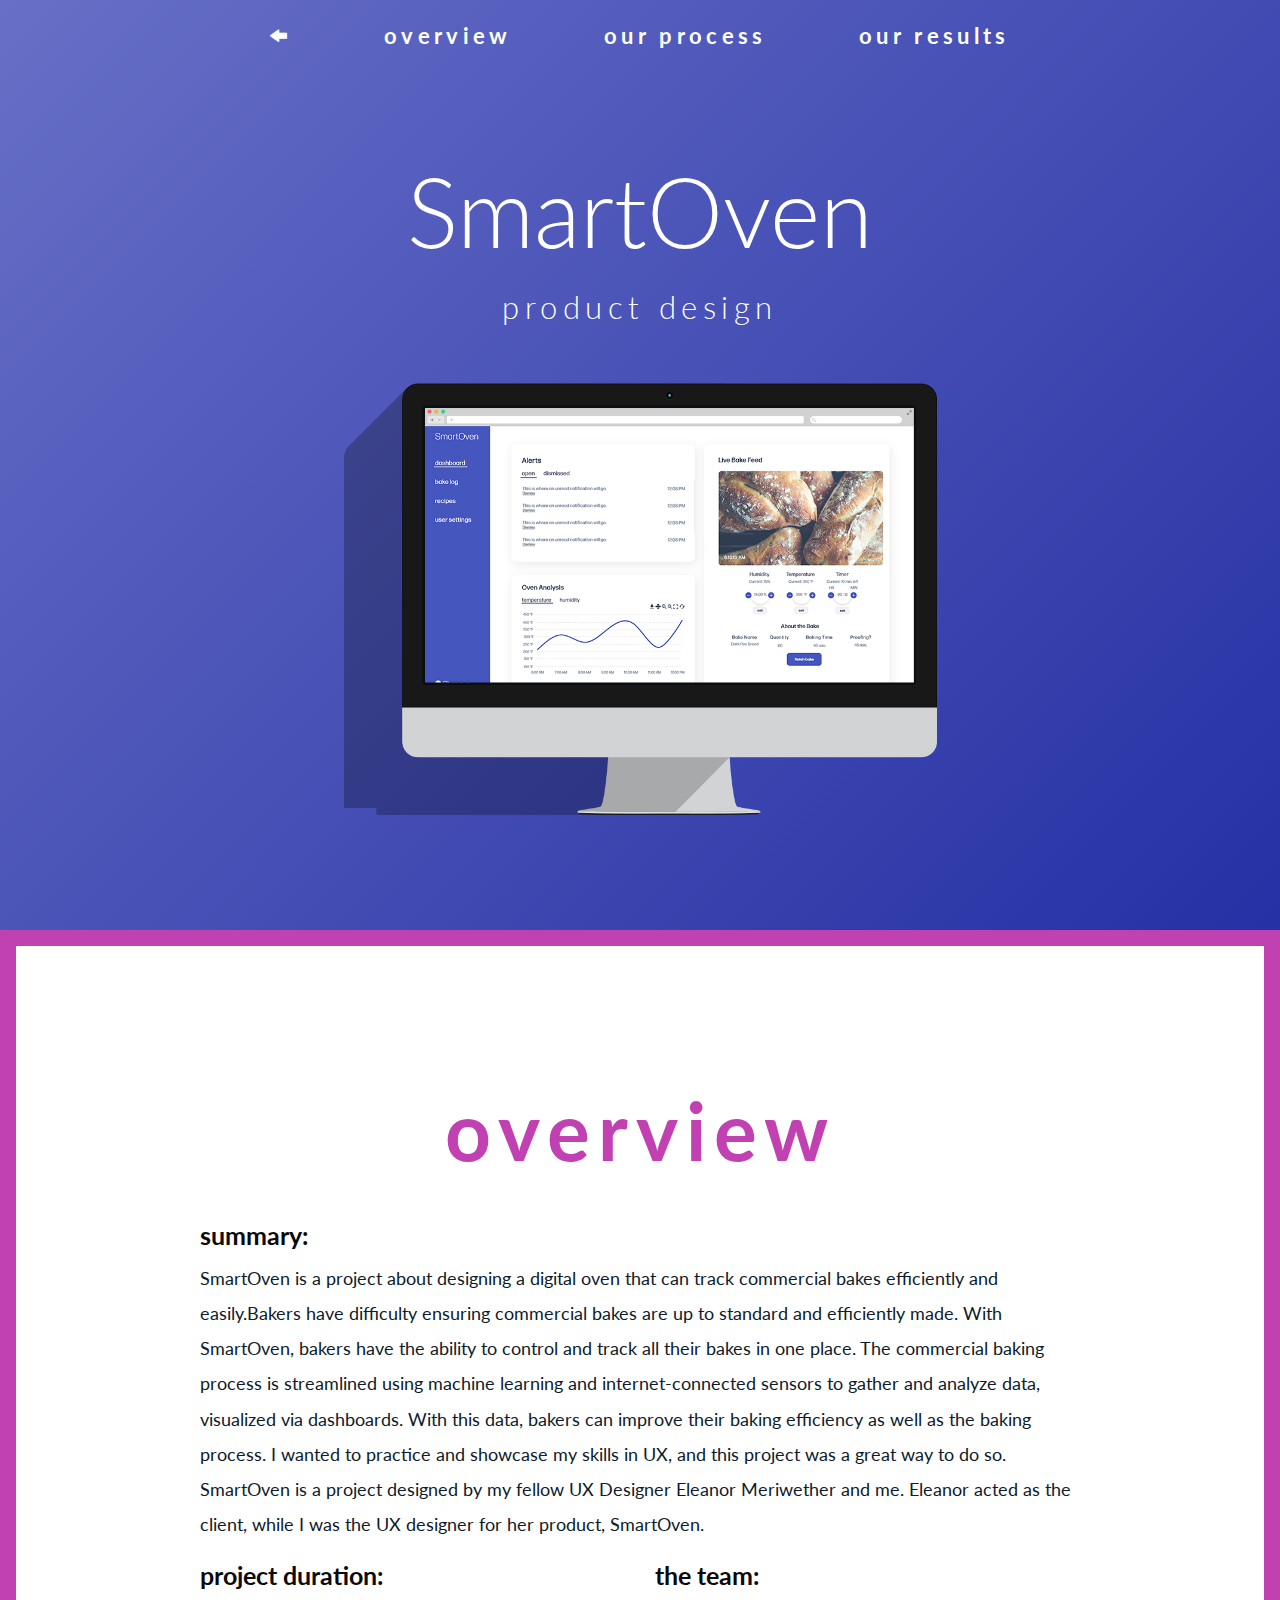
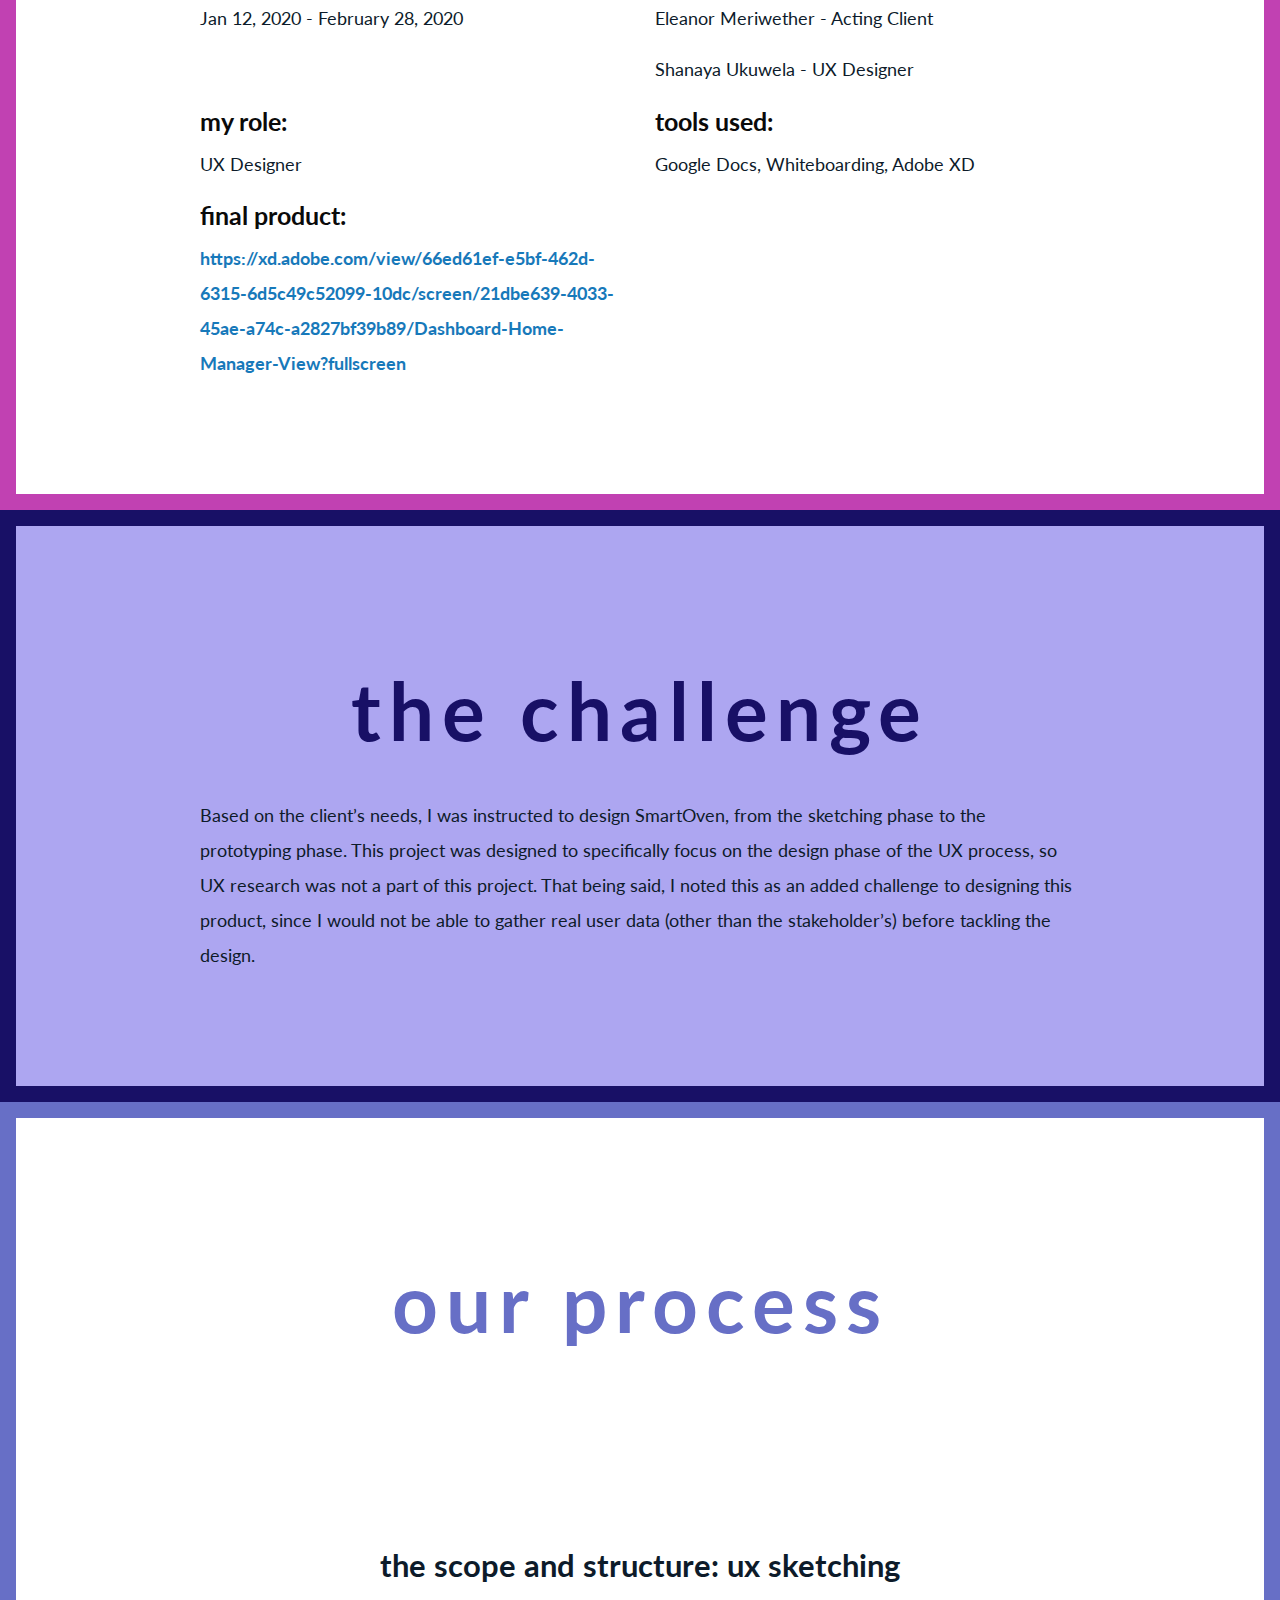
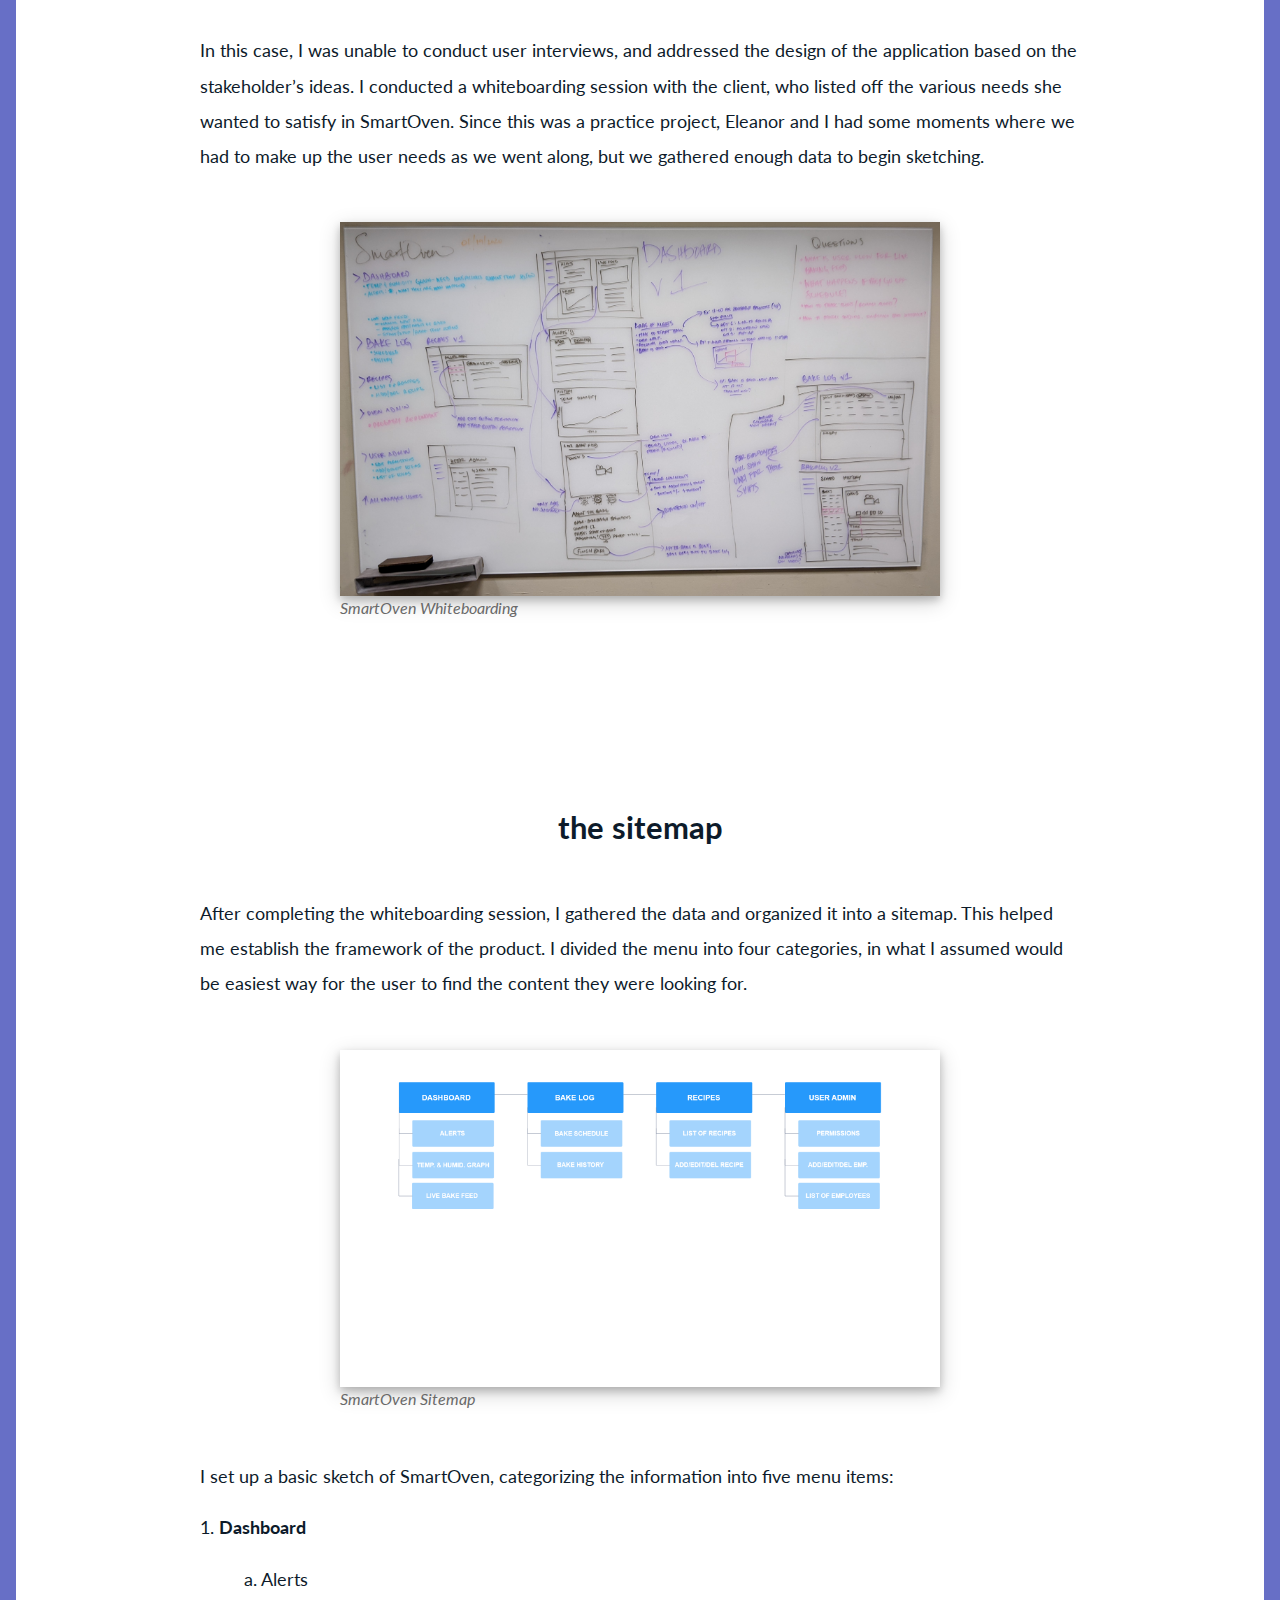
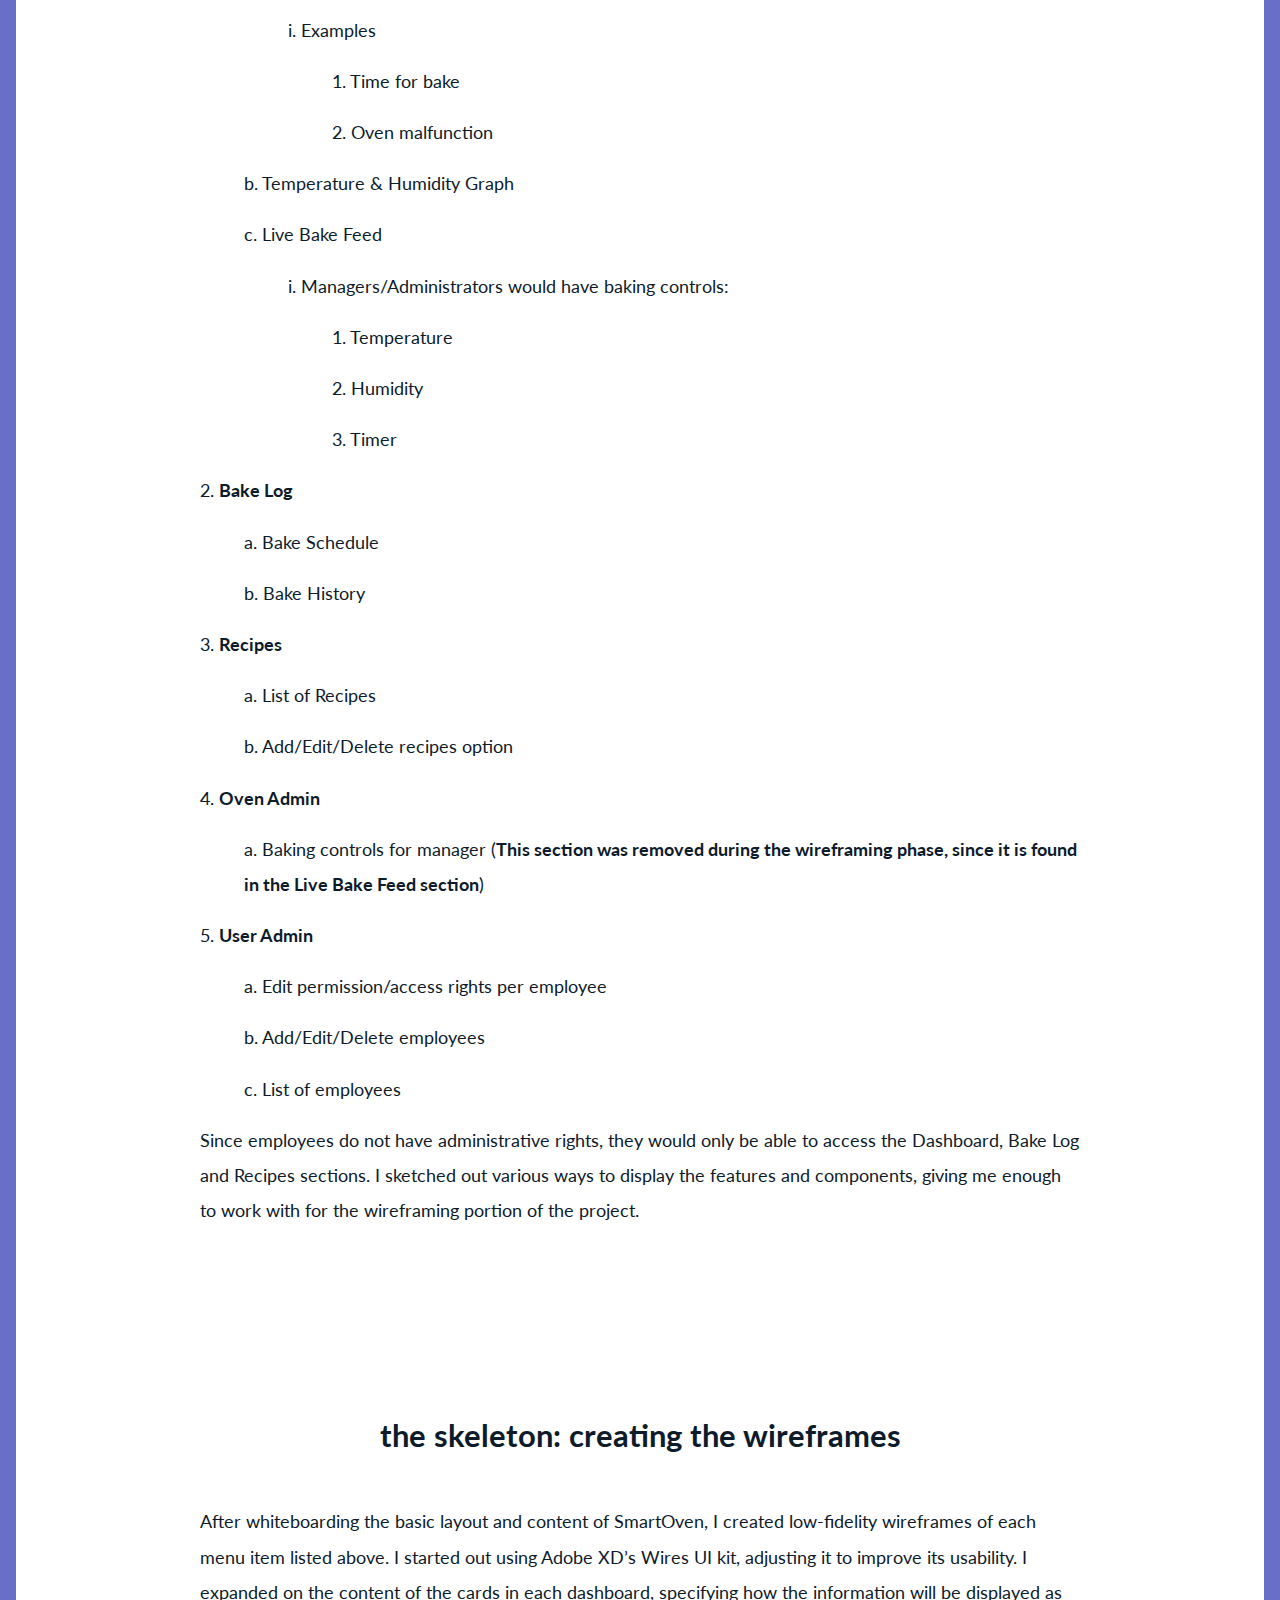
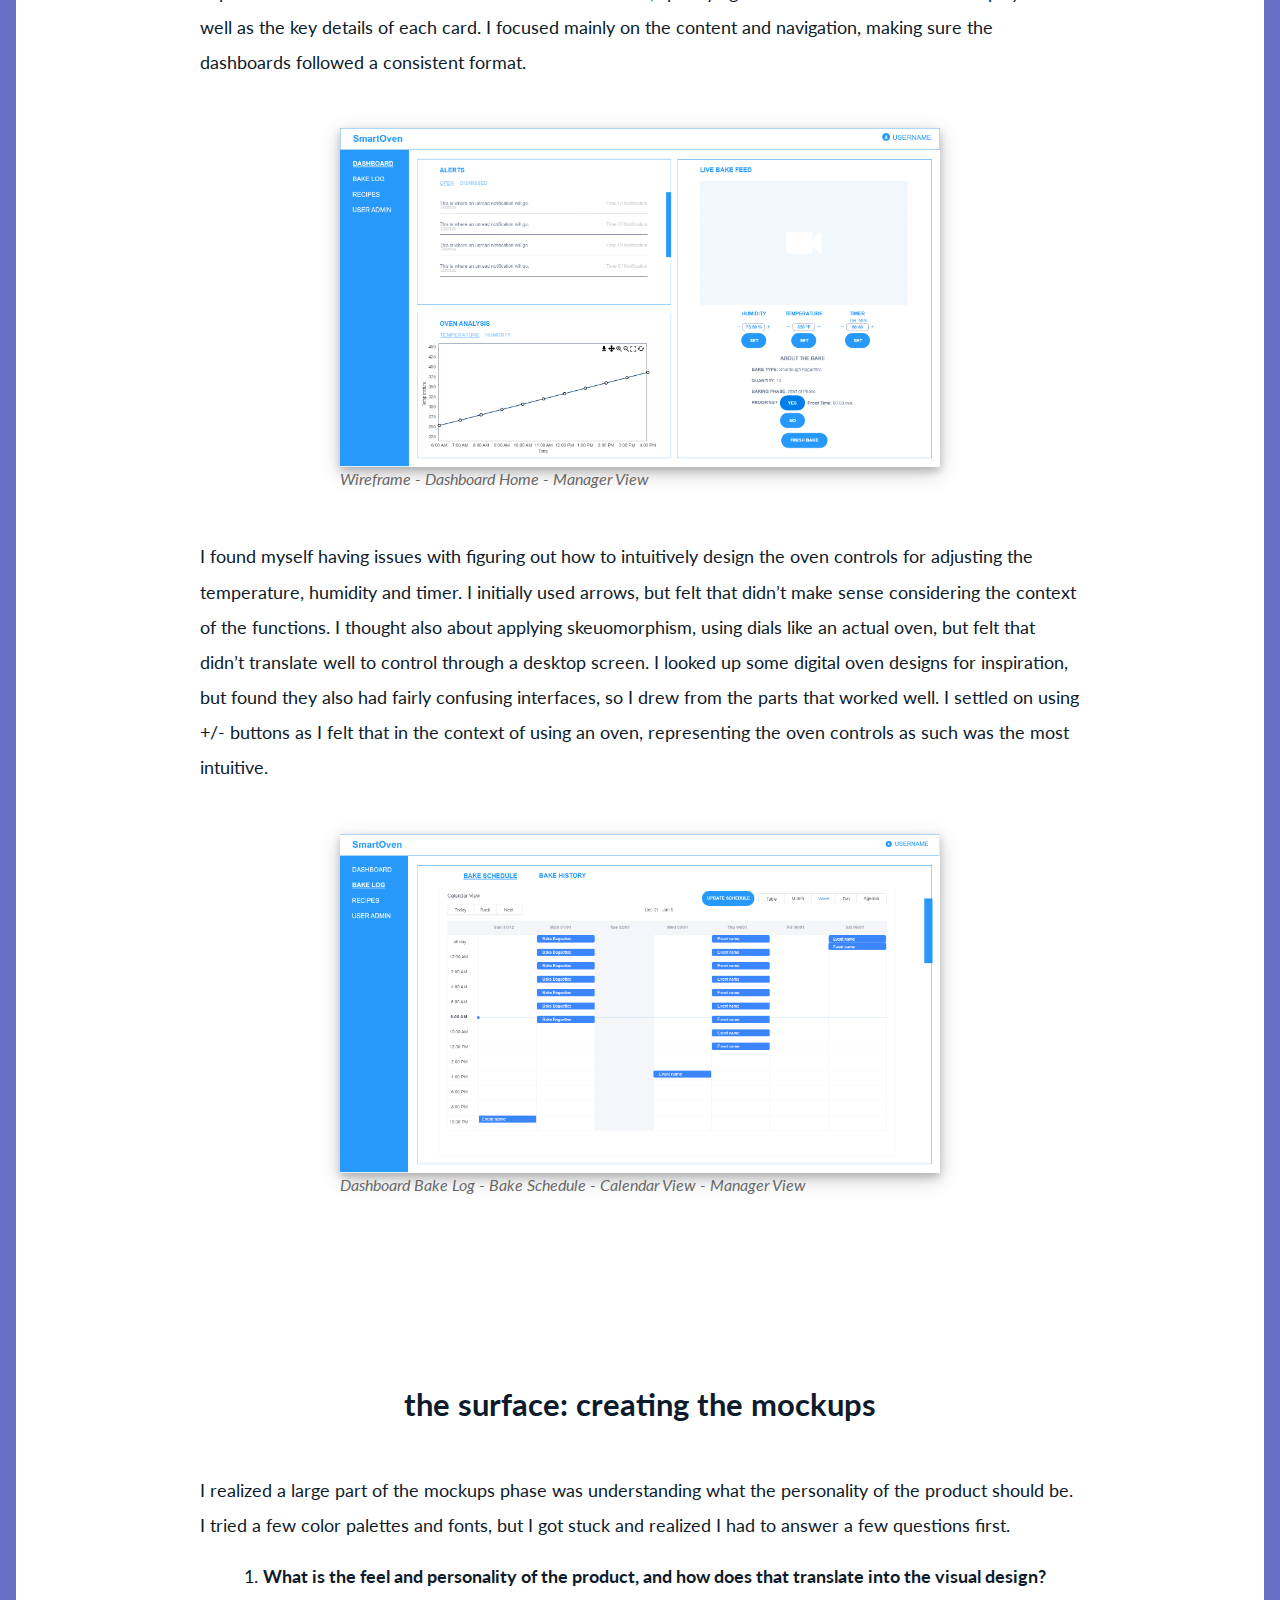
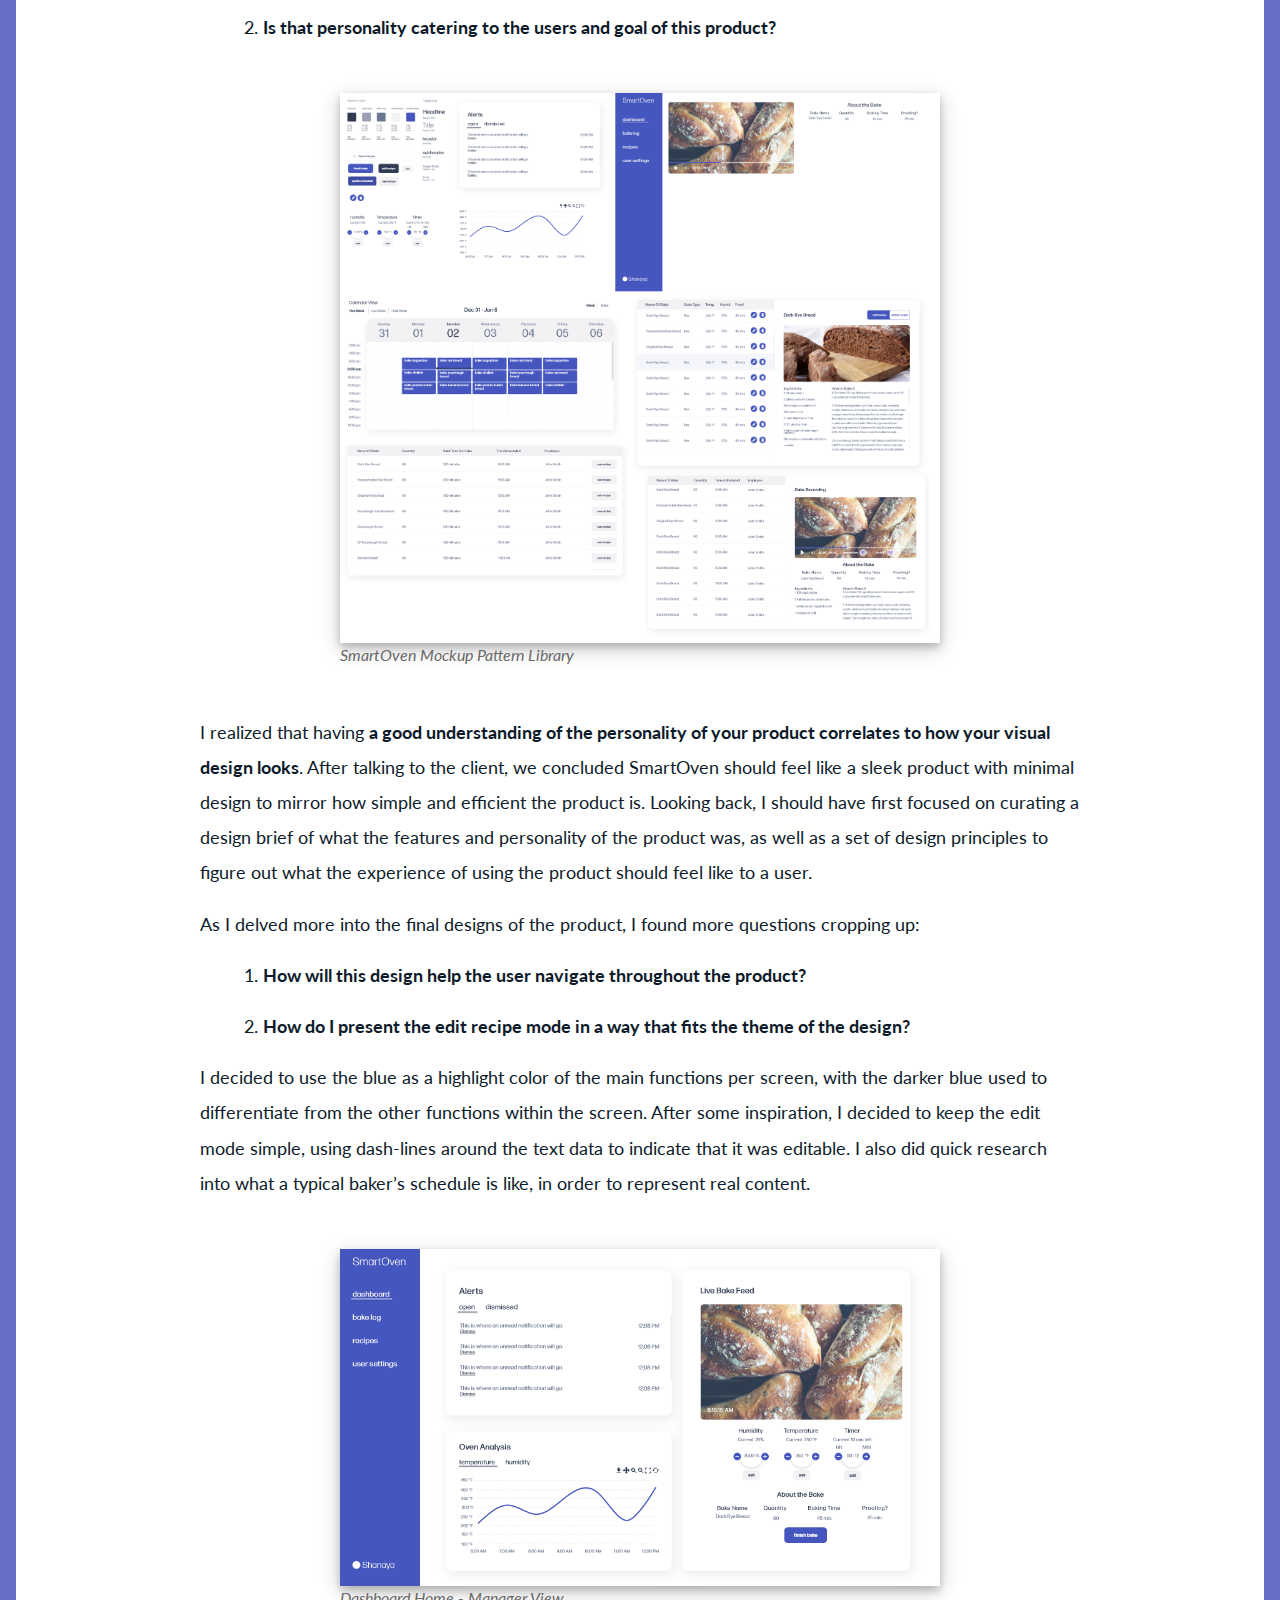
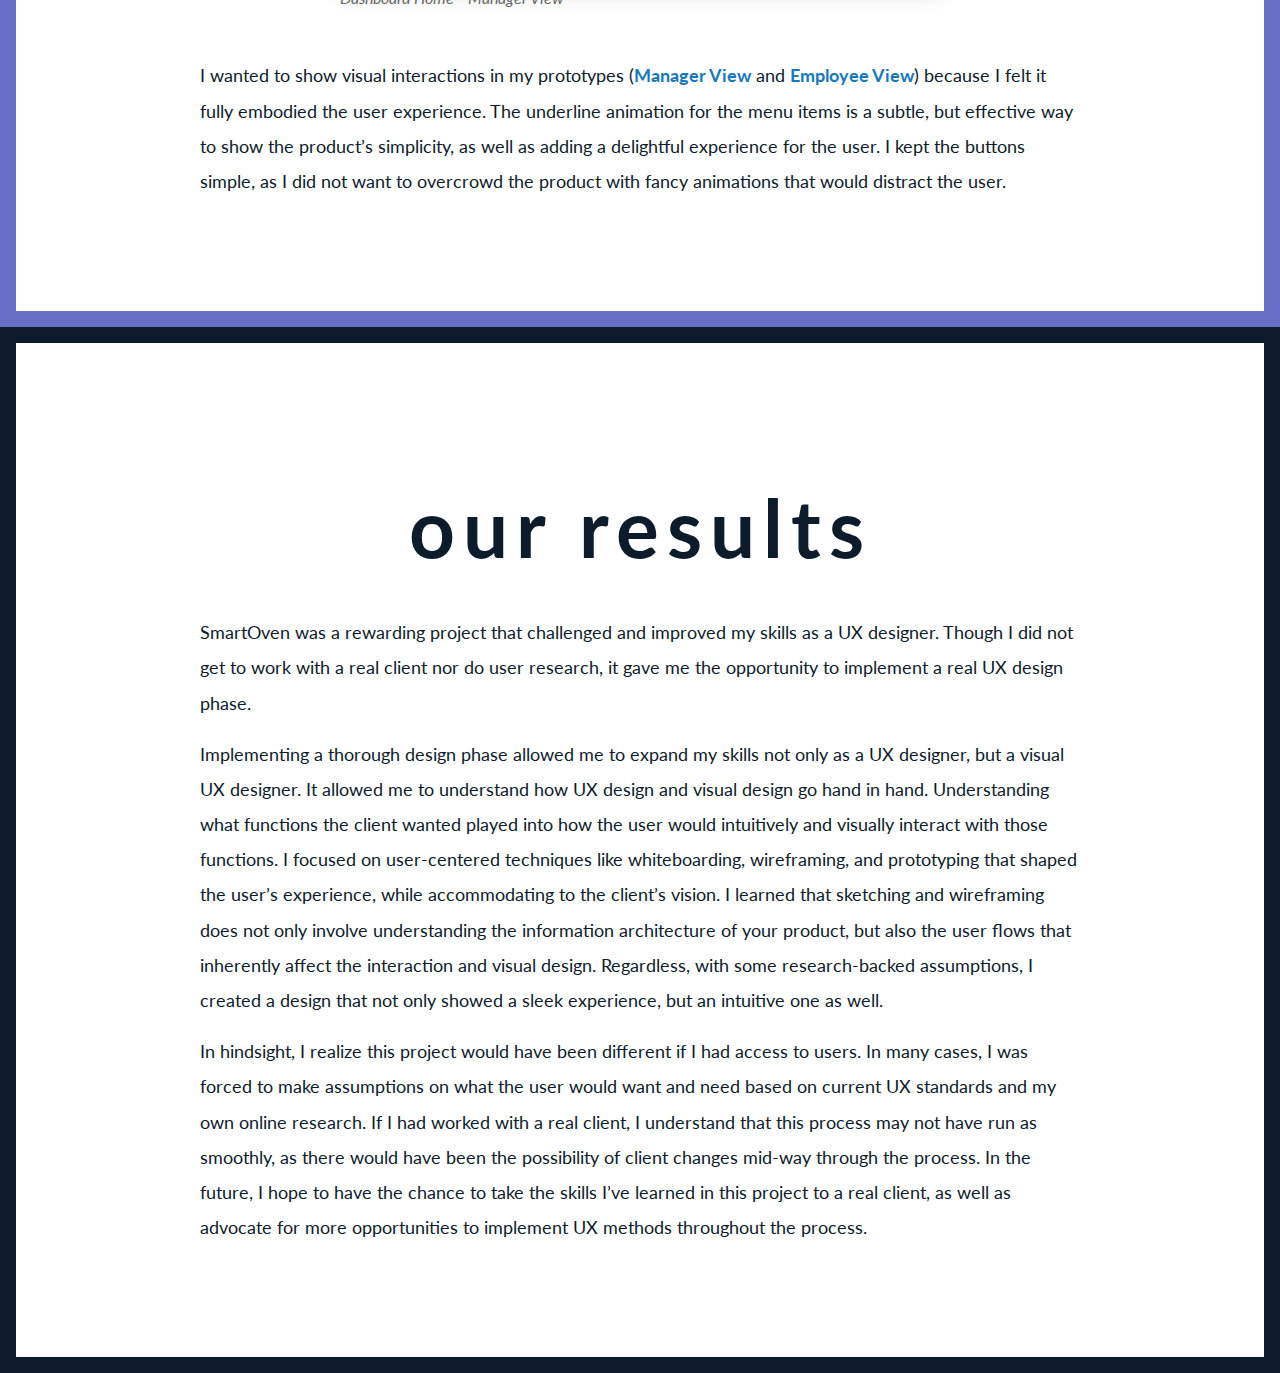
<file: smartoven.html>
<!DOCTYPE html>
<html>
    <head>
        <meta charset="utf-8">
        <meta http-equiv="x-ua-compatible" content="ie=edge">
        <meta name="viewport" content="width=device-width, initial-scale=1.0">
        <meta name="author" content="Shanaya Ukuwela">
        <link href="https://fonts.googleapis.com/css2?family=Lato:wght@100;300;400;700&family=Marck+Script&display=swap" rel="stylesheet">
        <link rel="stylesheet" href="css/foundation.css">
        <link href="css/foundation-icons/foundation-icons.css" rel="stylesheet">
        <link rel="stylesheet" type="text/css" href="/css/style.css">
        <title>SmartOven - Solo Project</title>
    </head>
    
    <body>
        <div class="gradient-bg">
            <section id="header" class="no-padding">
                <div class="grid-container grid-container-padded">
                  <nav class="cl-effect-3">
                      <ul class="">
                          <li><a href="index.html"><i class="fi-arrow-left"></i></a></li>
                          <li><a href="#overview">Overview</a></li>
                          <li><a href="#our-process">Our Process</a></li>
                          <li><a href="#our-results">Our Results</a></li>
                      </ul>
                  </nav>
                    <header>
                        <h1 class="text-center white-text work-h1">SmartOven</h1>
                        <h3 class="text-center white-text header-h3 no-padding-margin">Product Design</h3>
                        <div id="hero-img"><img src="img/smartoven/SmartOvenHeaderImage.png" alt="SmartOven Dashboard Homepage - Manager View Header Image" class="shadow no-img-border header-img"/></div>
                    </header>
                </div>
            </section>
        </div>
        
        <div class="pink-border">
            <div class="grid-container grid-container-padded">
                <section id="overview">
                    <h2 class="pink-text">Overview</h2>
                    <article>
                            <h4>SUMMARY: </h4><p>SmartOven is a project about designing a digital oven that can track commercial bakes efficiently and easily.Bakers have difficulty ensuring commercial bakes are up to standard and efficiently made. With SmartOven, bakers have the ability to control and track all their bakes in one place. The commercial baking process is streamlined using machine learning and internet-connected sensors to gather and analyze data, visualized via dashboards. With this data, bakers can improve their baking efficiency as well as the baking process. I wanted to practice and showcase my skills in UX, and this project was a great way to do so. SmartOven is a project designed by my fellow UX Designer Eleanor Meriwether and me. Eleanor acted as the client, while I was the UX designer for her product, SmartOven. </p>
                            <div class="grid-x grid-margin-x small-up-1 medium-up-2 large-up-2">
                                <div class="cell">
                                    <h4>Project Duration:</h4><p>Jan 12, 2020 - February 28, 2020</p>
                                </div>
                                <div class="cell">
                                    <h4>The Team: </h4>
                                    <p>Eleanor Meriwether - Acting Client</p>
                                    <p>Shanaya Ukuwela - UX Designer</p>
                                </div>
                                <div class="cell">
                                    <h4>My Role: </h4><p>UX Designer</p>
                                </div>
                                <div class="cell">
                                    <h4>Tools Used: </h4>
                                    <p>Google Docs, Whiteboarding, Adobe XD</p>
                                </div>
                                <div class="cell">
                                    <h4>Final Product: </h4><p><a href="https://xd.adobe.com/view/66ed61ef-e5bf-462d-6315-6d5c49c52099-10dc/screen/21dbe639-4033-45ae-a74c-a2827bf39b89/Dashboard-Home-Manager-View?fullscreen" target="_blank"> https://xd.adobe.com/view/66ed61ef-e5bf-462d-6315-6d5c49c52099-10dc/screen/21dbe639-4033-45ae-a74c-a2827bf39b89/Dashboard-Home-Manager-View?fullscreen</a></p>
                                </div>
                        </div>
                    </article>
                </section>
            </div>
        </div>
            
        <div class="purple-bg purple-border">
            <div class="grid-container grid-container-padded">
                <section id="the challenge">
                    <header><h2 class="purple-text">The Challenge</h2></header>
                    <article>
                            <p>Based on the client’s needs, I was instructed to design SmartOven, from the sketching phase to the prototyping phase. This project was designed to specifically focus on the design phase of the UX process, so UX research was not a part of this project. That being said, I noted this as an added challenge to designing this product, since I would not be able to gather real user data (other than the stakeholder’s) before tackling the design. </p>
                    </article>
                </section>
            </div>
        </div>        
        
        <div class="lavender-border">
            <div class="grid-container grid-container-padded">
                <section id="our-process">
                            <header><h2 class="lavender-text">Our Process</h2></header>
                                <article>
                                <h3 class="text-center">The Scope and Structure: UX Sketching</h3>
                                <p>In this case, I was unable to conduct user interviews, and addressed the design of the application based on the stakeholder’s ideas. I conducted a whiteboarding session with the client, who listed off the various needs she wanted to satisfy in SmartOven. Since this was a practice project, Eleanor and I had some moments where we had to make up the user needs as we went along, but we gathered enough data to begin sketching. </p> 
                                <a href="img/smartoven/smartoven-full-whiteboard.jpg" target="_blank"><img src="img/smartoven/smartoven-full-whiteboard.jpg" alt="SmartOven Whiteboarding"/></a>
                                <figcaption>SmartOven Whiteboarding</figcaption>
                                <h3>The Sitemap</h3>
                                <p>After completing the whiteboarding session, I gathered the data and organized it into a sitemap. This helped me establish the framework of the product. I divided the menu into four categories, in what I assumed would be easiest way for the user to find the content they were looking for.</p>
                                <a href="img/smartoven/Sitemap.png" target="_blank"><img src="img/smartoven/Sitemap.png" alt="Sitemap"/></a>
                                <figcaption>SmartOven Sitemap</figcaption>
                                <p>I set up a basic sketch of SmartOven, categorizing the information into five menu items:</p>
                                <p>1. <b>Dashboard</b></p>
                                <p class="tab">a. Alerts</p>
                                <p class="doubletab">i. Examples</p>
                                <p class="tripletab">1. Time for bake</p>
                                <p class="tripletab">2. Oven malfunction</p>
                                <p class="tab">b. Temperature & Humidity Graph</p>
                                <p class="tab">c. Live Bake Feed</p>
                                <p class="doubletab">i. Managers/Administrators would have baking controls:</p>
                                <p class="tripletab">1. Temperature</p>
                                <p class="tripletab">2. Humidity</p>
                                <p class="tripletab">3. Timer</p>
                                <p>2. <b>Bake Log</b></p>
                                <p class="tab">a. Bake Schedule</p>
                                <p class="tab">b. Bake History</p>
                                <p>3. <b>Recipes</b></p>
                                <p class="tab">a. List of Recipes</p>
                                <p class="tab">b. Add/Edit/Delete recipes option</p>
                                <p>4. <b>Oven Admin</b></p>
                                <p class="tab">a. Baking controls for manager (<b>This section was removed during the wireframing phase, since it is found in the Live Bake Feed section</b>)</p>
                                <p>5. <b>User Admin</b></p>
                                <p class="tab">a. Edit permission/access rights per employee</p>
                                <p class="tab">b. Add/Edit/Delete employees</p>
                                <p class="tab">c. List of employees</p>
                                <p>Since employees do not have administrative rights, they would only be able to access the Dashboard, Bake Log and Recipes sections. I sketched out various ways to display the features and components, giving me enough to work with for the wireframing portion of the project. </p>

                                <h3 class="text-center">The Skeleton: Creating the Wireframes</h3> 
                                <p>After whiteboarding the basic layout and content of SmartOven, I created low-fidelity wireframes of each menu item listed above. I started out using Adobe XD’s Wires UI kit, adjusting it to improve its usability. I expanded on the content of the cards in each dashboard, specifying how the information will be displayed as well as the key details of each card. I focused mainly on the content and navigation, making sure the dashboards followed a consistent format. </p>
                                    
                                <a href="img/smartoven/Wireframe - Dashboard Home - Manager View.png" target="_blank"><img src="img/smartoven/Wireframe - Dashboard Home - Manager View.png" alt="Wireframe - Dashboard Home - Manager View" class="shadow"/></a>
                                <figcaption>Wireframe - Dashboard Home - Manager View</figcaption>

                                <p>I found myself having issues with figuring out how to intuitively design the oven controls for adjusting the temperature, humidity and timer. I initially used arrows, but felt that didn’t make sense considering the context of the functions. I thought also about applying skeuomorphism, using dials like an actual oven, but felt that didn’t translate well to control through a desktop screen. I looked up some digital oven designs for inspiration, but found they also had fairly confusing interfaces, so I drew from the parts that worked well. I settled on using +/- buttons as I felt that in the context of using an oven, representing the oven controls as such was the most intuitive. </p>
                                    
                                <a href="img/smartoven/Dashboard Bake Log - Bake SChedule - Calendar View - Manager View.png" target="_blank"><img src="img/smartoven/Dashboard Bake Log - Bake Schedule - Calendar View - Manager View.png" alt="Dashboard Bake Log - Bake Schedule Calendar View - Manager View" class="shadow"/></a>
                                <figcaption>Dashboard Bake Log - Bake Schedule - Calendar View - Manager View</figcaption>

                                <h3 class="text-center">The Surface: Creating the Mockups</h3>
                                <p>I realized a large part of the mockups phase was understanding what the personality of the product should be. I tried a few color palettes and fonts, but I got stuck and realized I had to answer a few questions first.</p>
                                    <p class="tab">1. <b>What is the feel and personality of the product, and how does that translate into the visual design?</b></p>
                                    <p class="tab">2. <b>Is that personality catering to the users and goal of this product?</b></p>
                                    
                                
                                <a href="img/smartoven/Mockup Pattern Library.png" target="_blank"><img src="img\smartoven\Mockup Pattern Library.png" alt="SmartOven Mockup Pattern Library"></a>
                                <figcaption>SmartOven Mockup Pattern Library</figcaption>
                                <p>I realized that having <b>a good understanding of the personality of your product correlates to how your visual design looks</b>. After talking to the client, we concluded SmartOven should feel like a sleek product with minimal design to mirror how simple and efficient the product is. Looking back, I should have first focused on curating a design brief of what the features and personality of the product was, as well as a set of design principles to figure out what the experience of using the product should feel like to a user. </p>
                                <p>As I delved more into the final designs of the product, I found more questions cropping up:</p>
                                    <p class="tab">1. <b>How will this design help the user navigate throughout the product?</b></p>
                                    <p class="tab">2. <b>How do I present the edit recipe mode in a way that fits the theme of the design?</b></p>
                                <p>I decided to use the blue as a highlight color of the main functions per screen, with the darker blue used to differentiate from the other functions within the screen. After some inspiration, I decided to keep the edit mode simple, using dash-lines around the text data to indicate that it was editable. I also did quick research into what a typical baker’s schedule is like, in order to represent real content. </p>
                                <a href="img/smartoven/DashboardHomeManagerView.png" target="_blank"><img src="img/smartoven/DashboardHomeManagerView.png" alt="Dashboard Home -  Manager View" class="shadow"/></a>
                                <figcaption>Dashboard Home - Manager View</figcaption>
                                    <p>I wanted to show visual interactions in my prototypes (<a href="https://xd.adobe.com/view/66ed61ef-e5bf-462d-6315-6d5c49c52099-10dc/?fullscreen" target="_blank">Manager View</a> and <a href="https://xd.adobe.com/view/2615a720-c154-419d-596a-f2d9bb200501-5024/?fullscreen" target="_blank">Employee View</a>) because I felt it fully embodied the user experience. The underline animation for the menu items is a subtle, but effective way to show the product’s simplicity, as well as adding a delightful experience for the user. I kept the buttons simple, as I did not want to overcrowd the product with fancy animations that would distract the user. </p>
                            </article>
                </section>
            </div>
        </div>
        
        <div class="black-border">
            <div class="grid-container grid-container-padded">
                <section id="our-results">
                    <header><h2>Our Results</h2></header>
                    <article>
                            <p>SmartOven was a rewarding project that challenged and improved my skills as a UX designer. Though I did not get to work with a real client nor do user research, it gave me the opportunity to implement a real UX design phase. </p>
                            <p>Implementing a thorough design phase allowed me to expand my skills not only as a UX designer, but a visual UX designer. It allowed me to understand how UX design and visual design go hand in hand. Understanding what functions the client wanted played into how the user would intuitively and visually interact with those functions. I focused on user-centered techniques like whiteboarding, wireframing, and prototyping that shaped the user’s experience, while accommodating to the client’s vision. I learned that sketching and wireframing does not only involve understanding the information architecture of your product, but also the user flows that inherently affect the interaction and visual design. Regardless, with some research-backed assumptions, I created a design that not only showed a sleek experience, but an intuitive one as well. </p>
                            <p>In hindsight, I realize this project would have been different if I had access to users. In many cases, I was forced to make assumptions on what the user would want and need based on current UX standards and my own online research. If I had worked with a real client, I understand that this process may not have run as smoothly, as there would have been the possibility of client changes mid-way through the process. In the future, I hope to have the chance to take the skills I’ve learned in this project to a real client, as well as advocate for more opportunities to implement UX methods throughout the process.</p>
                    </article>
                </section>
            </div>
        </div>
        
        <!--code taken from Scroll function @ ucipaul.bitbucket.io/schedule.html -->	
        <script src="https://code.jquery.com/jquery-1.11.3.min.js"></script>
        <script>
              $(window).on("load",function() {
              $(window).scroll(function() {
                var windowBottom = $(this).scrollTop() + $(this).innerHeight();
                $(".fade").each(function() {
                  /* Check the location of each desired element */
                  var objectBottom = $(this).offset().top + $(this).outerHeight();

                  /* If the element is completely within bounds of the window, fade it in */
                  if (objectBottom < windowBottom) { //object comes into view (scrolling down)
                    if ($(this).css("opacity")==0) {$(this).fadeTo(500,1);}
                  } // else { //object goes out of view (scrolling up)
                    //if ($(this).css("opacity")==1) {$(this).fadeTo(500,0);}
                  //}
                });
              }).scroll(); //invoke scroll-handler on page-load
            });

            $(".content a[href^='http://']").attr("target","_blank");
            $(".content a[href^='https://']").attr("target","_blank");
            $("a[href^='#']").on('click', function(e) {
               // prevent default anchor click behavior
               e.preventDefault();
               // store hash
               var hash = this.hash;
               // animate
               $('html, body').animate({
                   scrollTop: $(hash).offset().top
                 }, 600, function(){
                   // when done, add hash to url
                   window.location.hash = hash;
                 });

            });


        </script>
        <script src="https://cdnjs.cloudflare.com/ajax/libs/popper.js/1.14.3/umd/popper.min.js" integrity="sha384-ZMP7rVo3mIykV+2+9J3UJ46jBk0WLaUAdn689aCwoqbBJiSnjAK/l8WvCWPIPm49" crossorigin="anonymous"></script>
    </body>
</html>
</file>
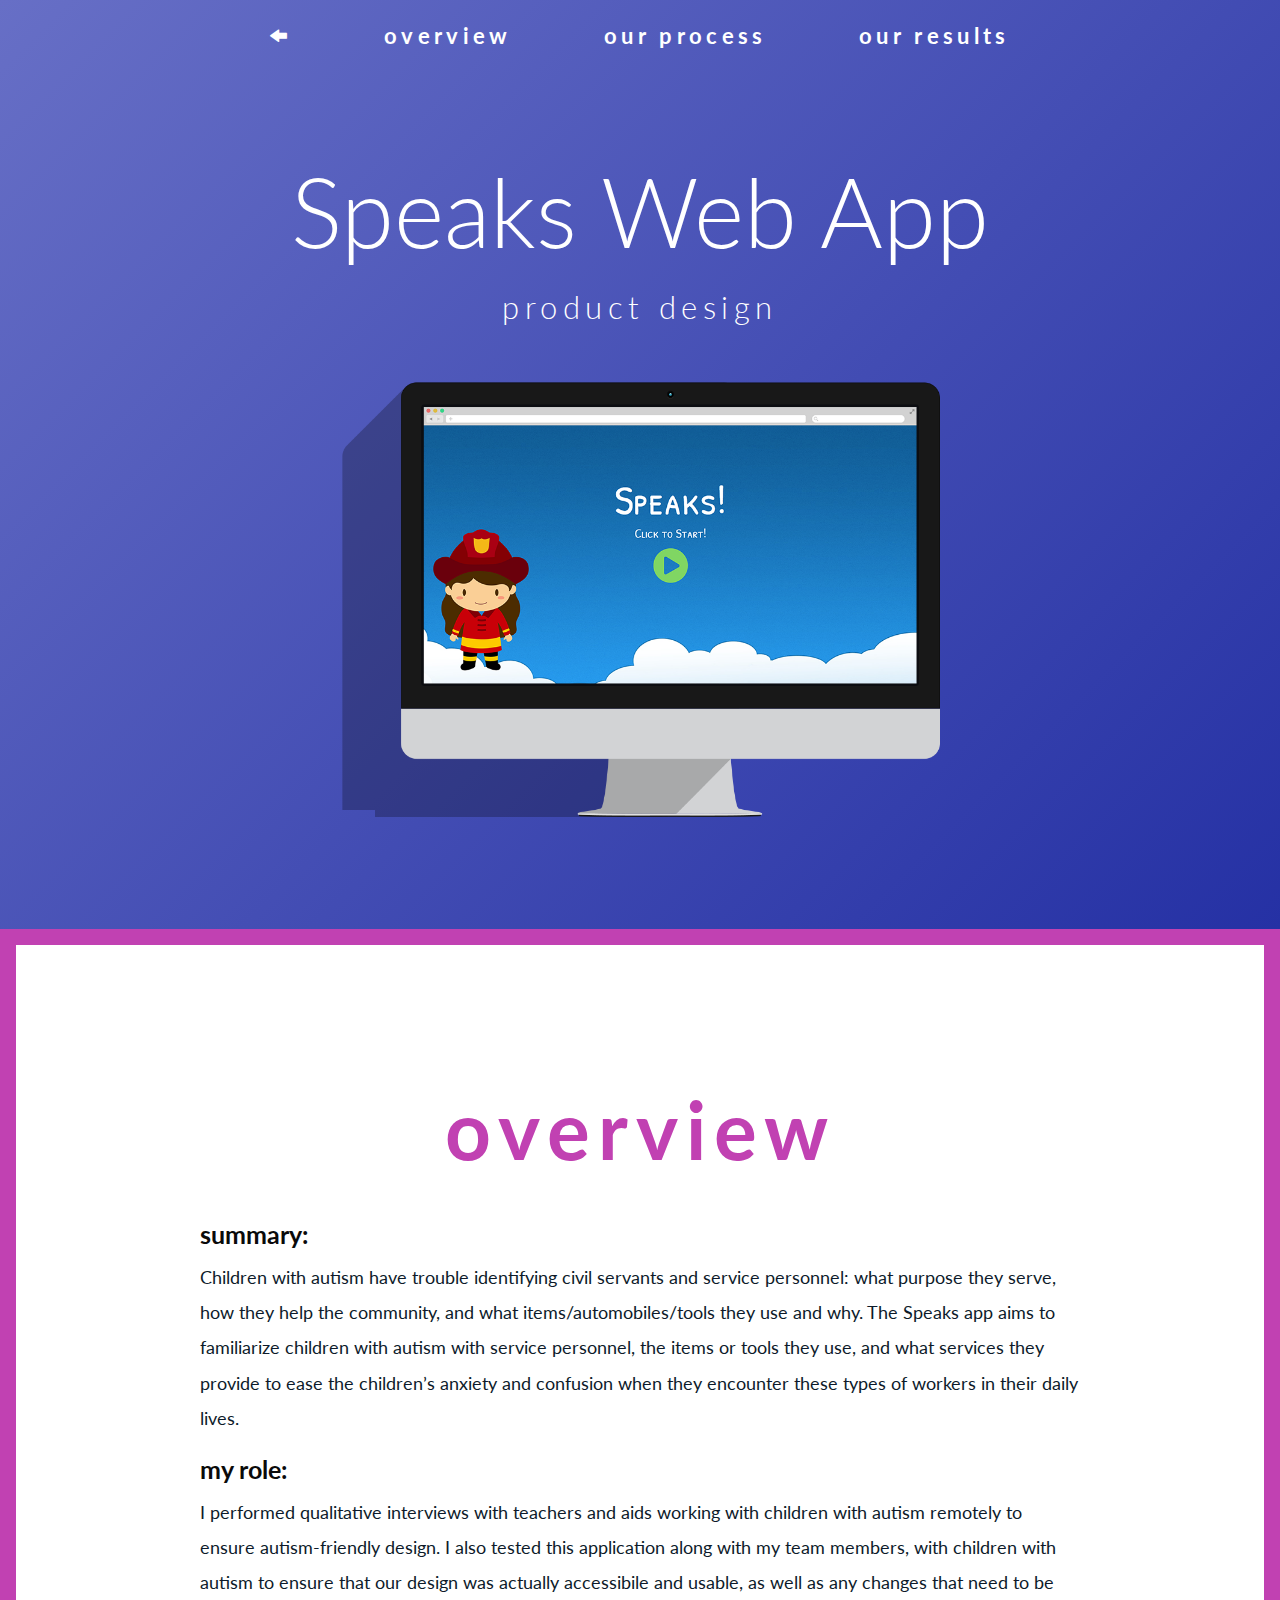
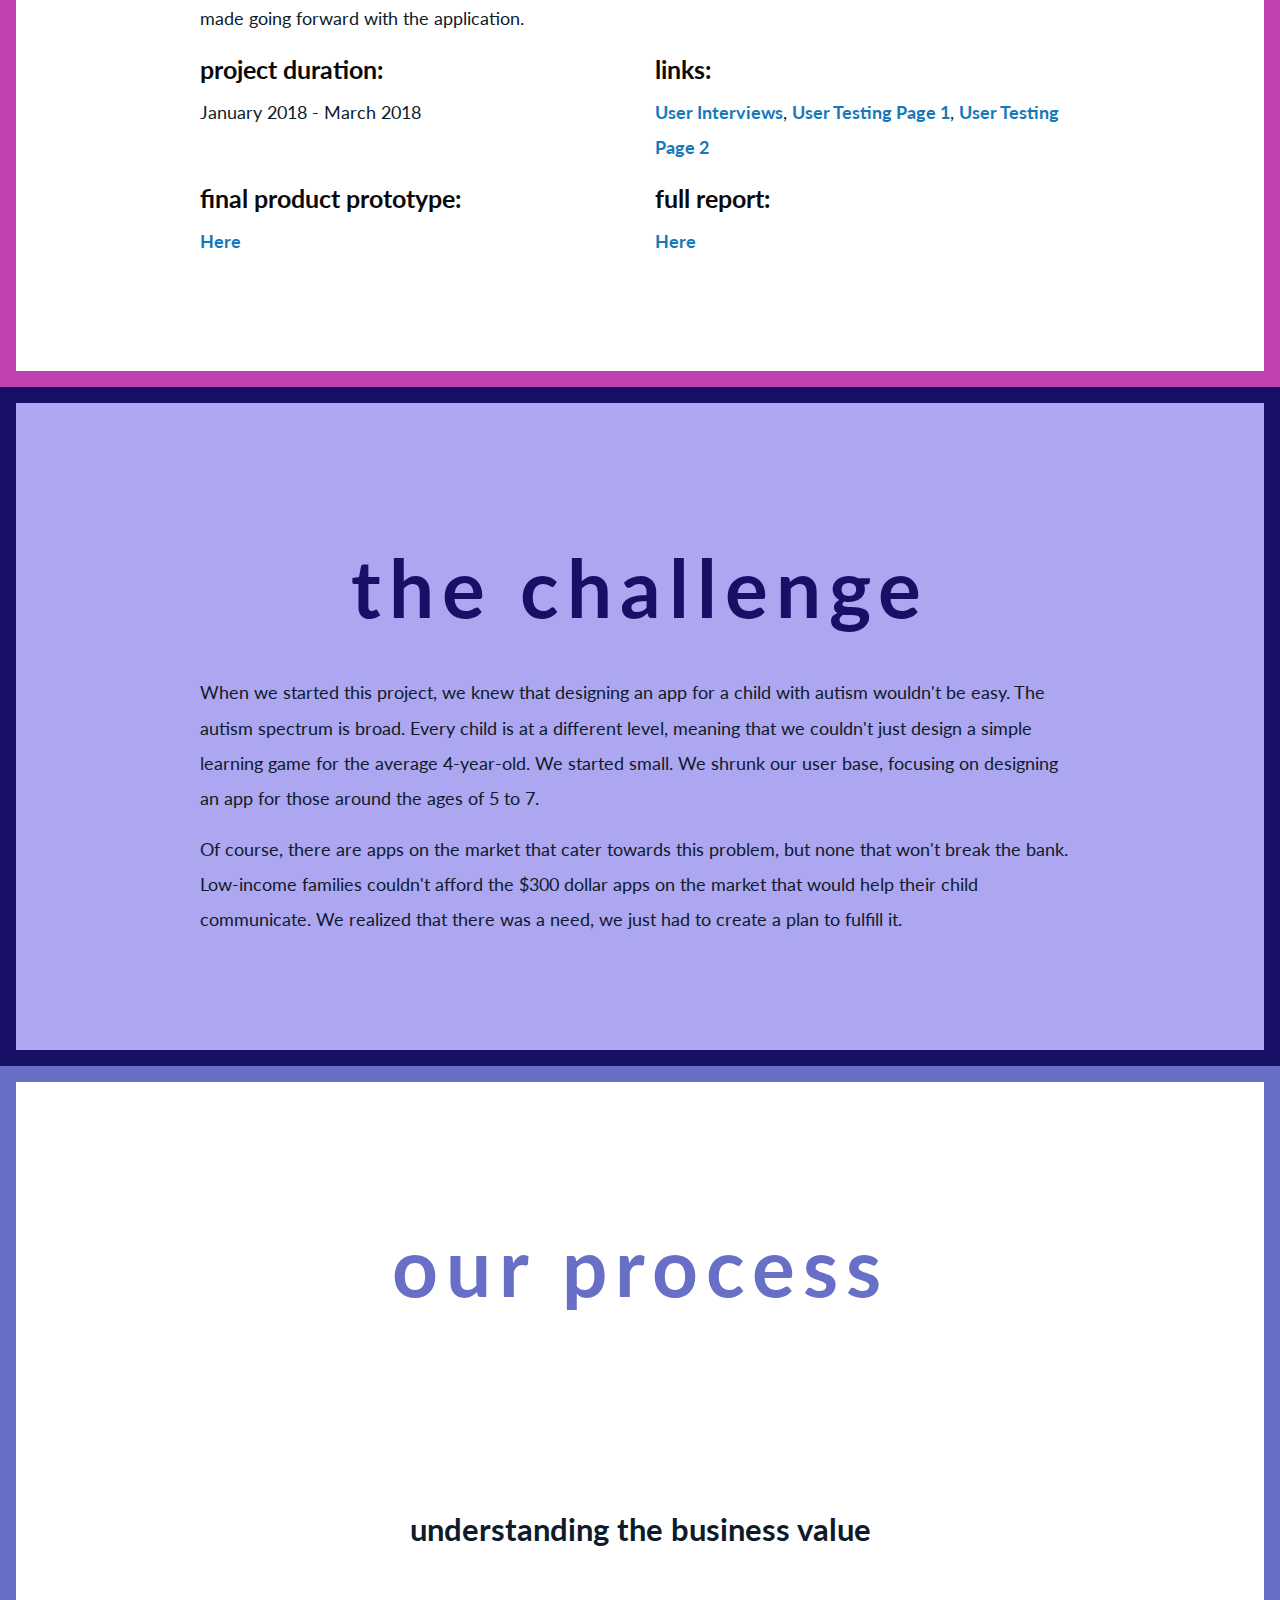
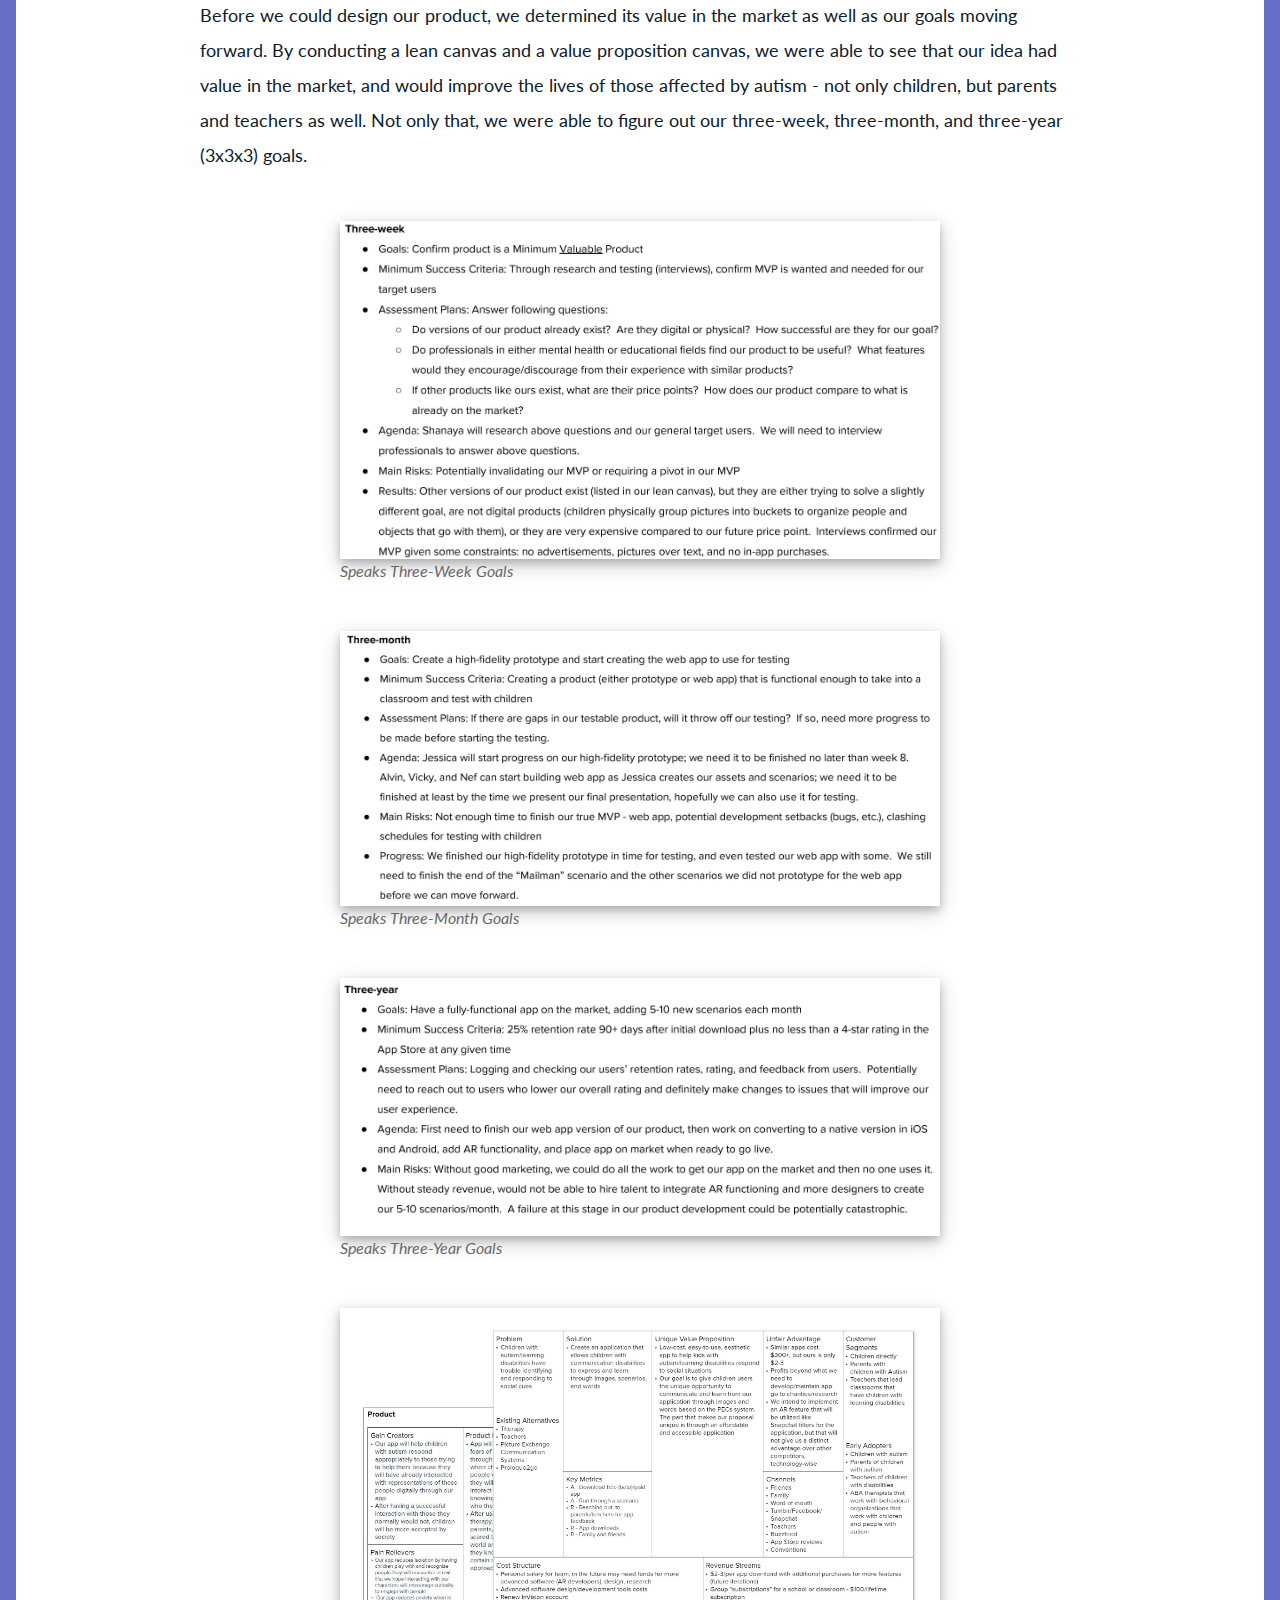
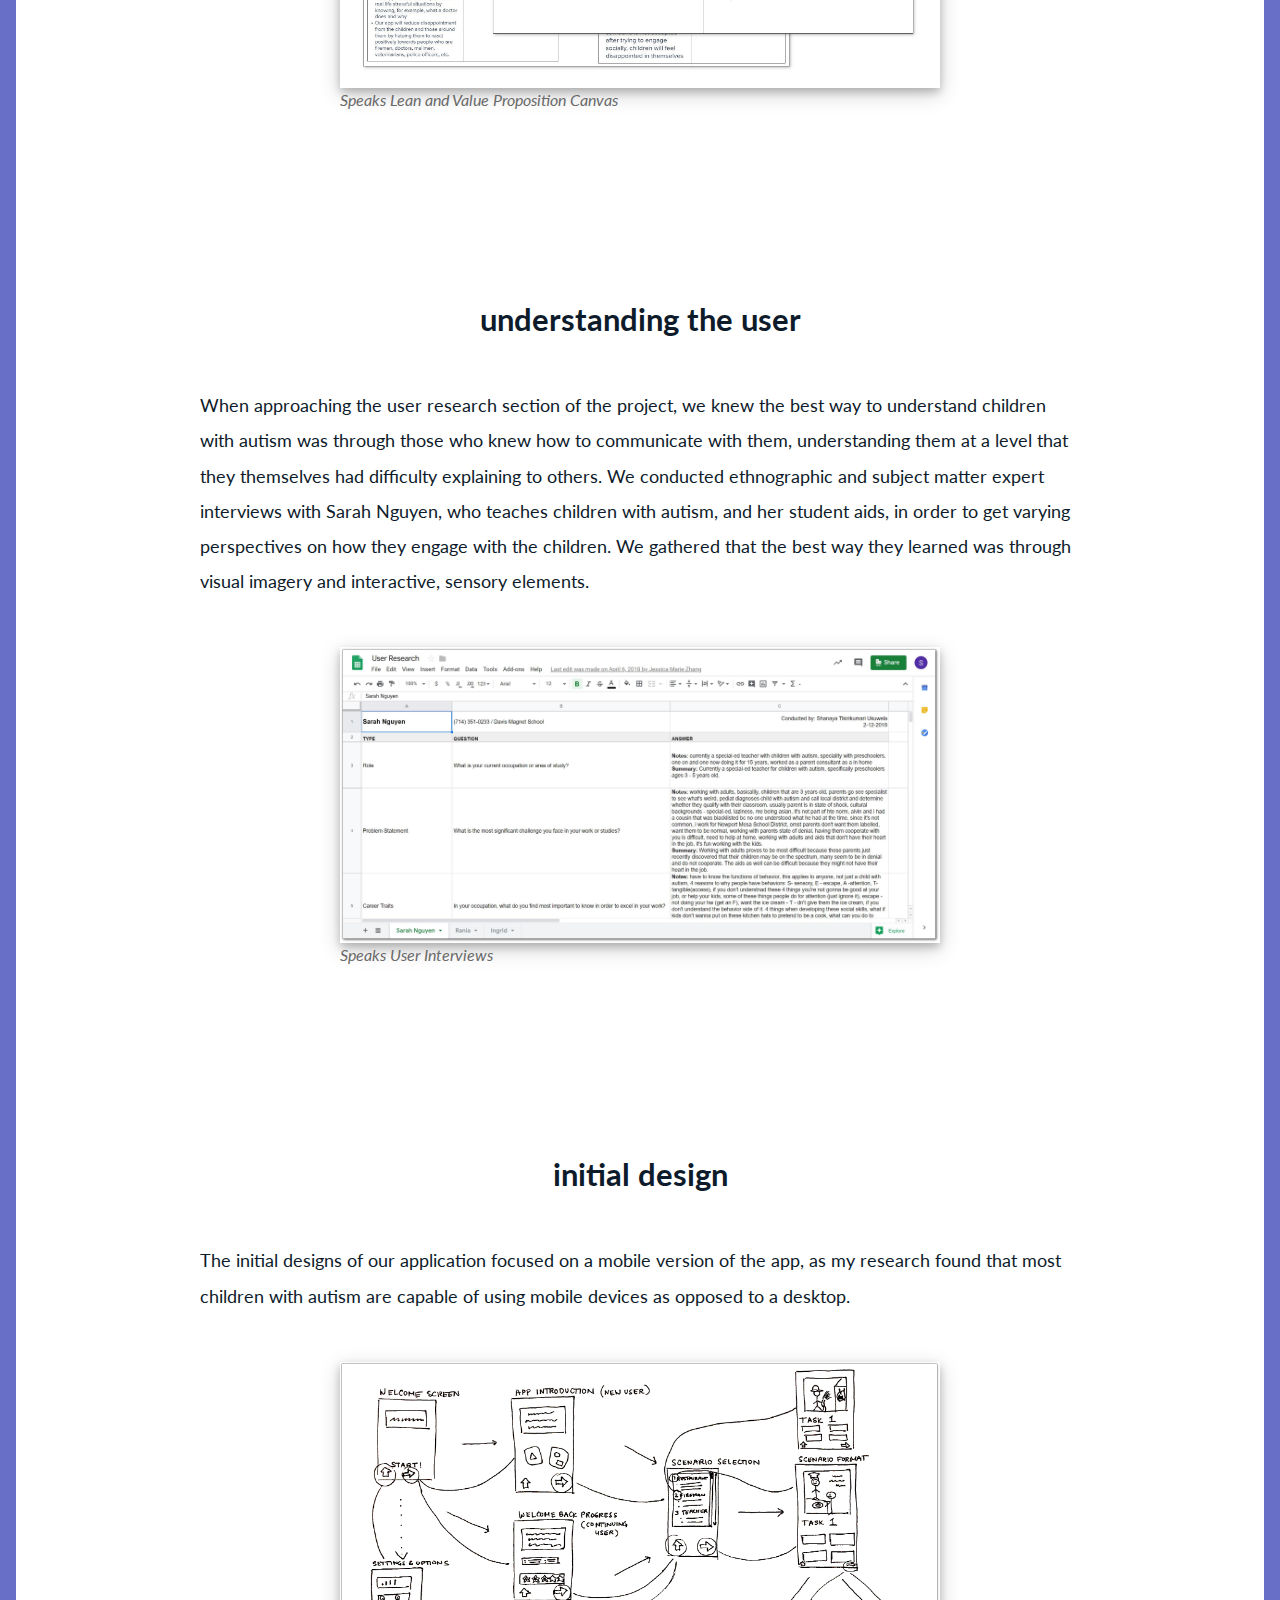
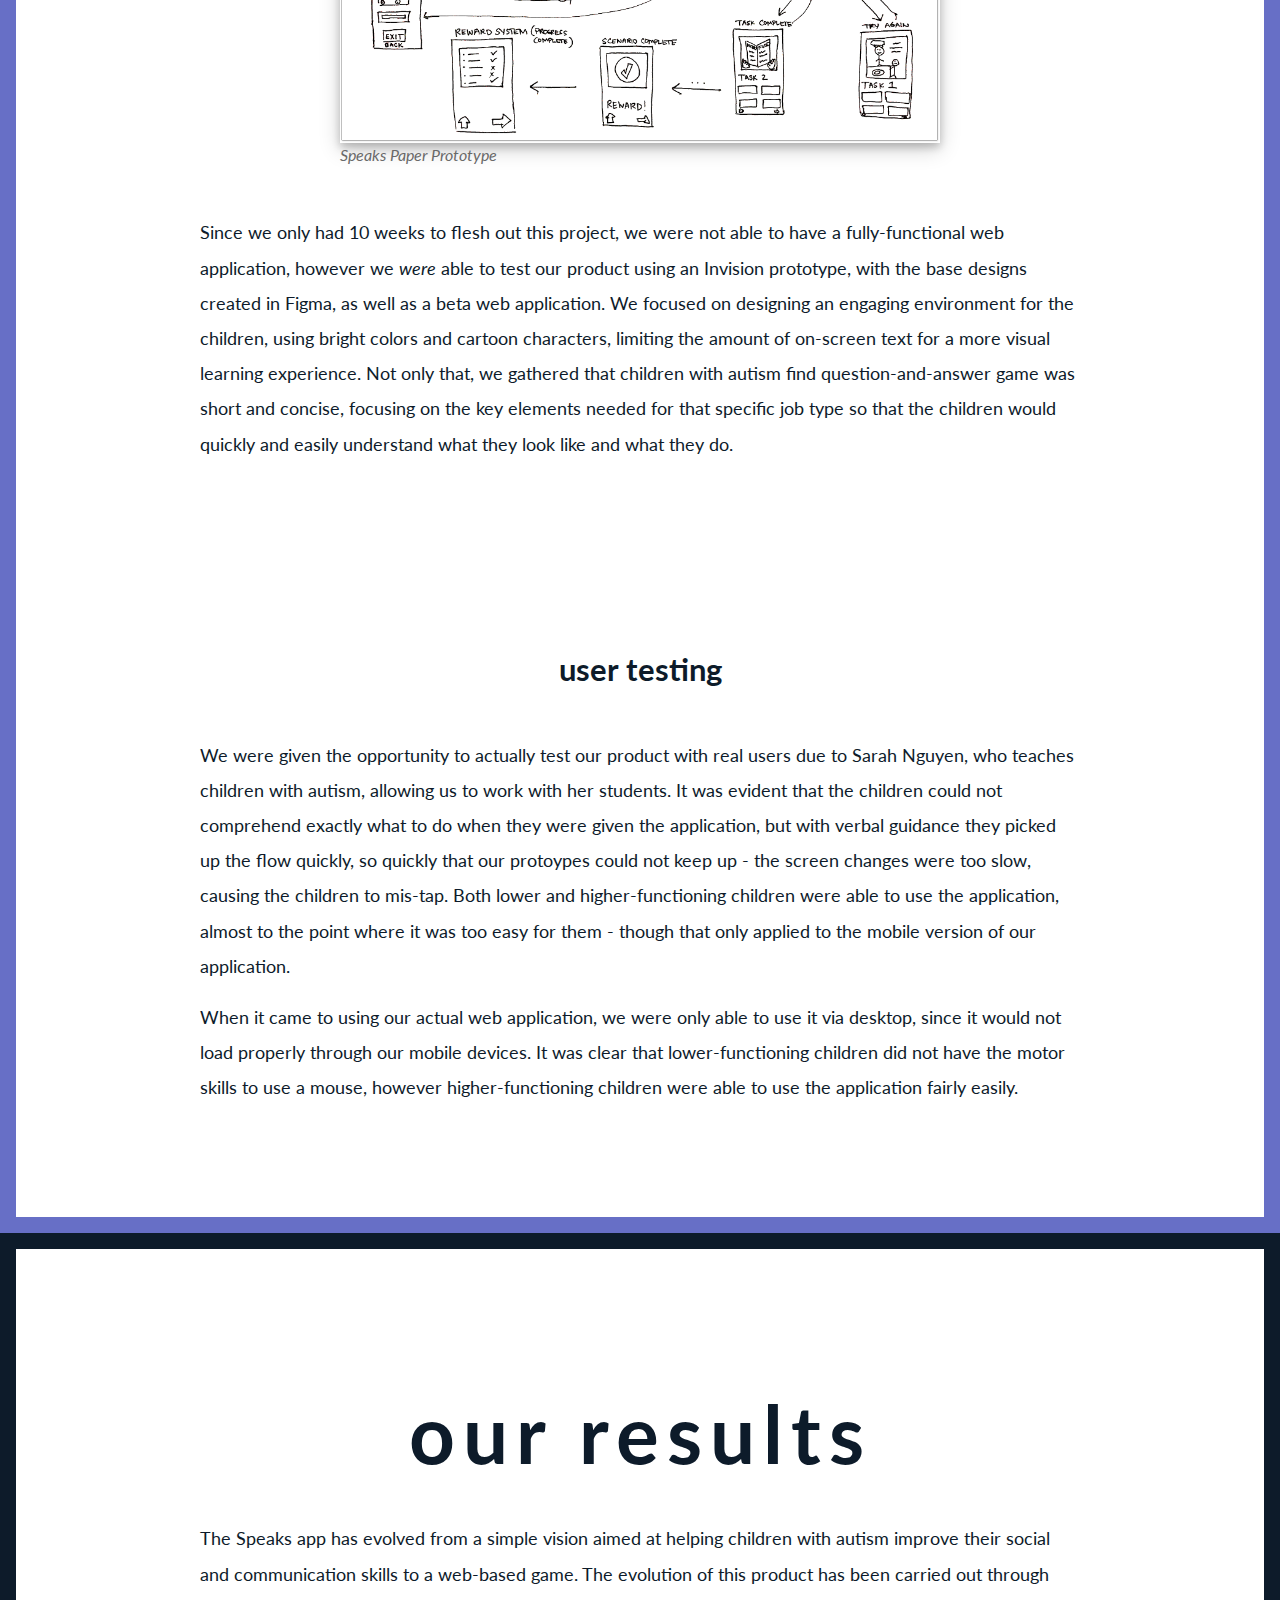
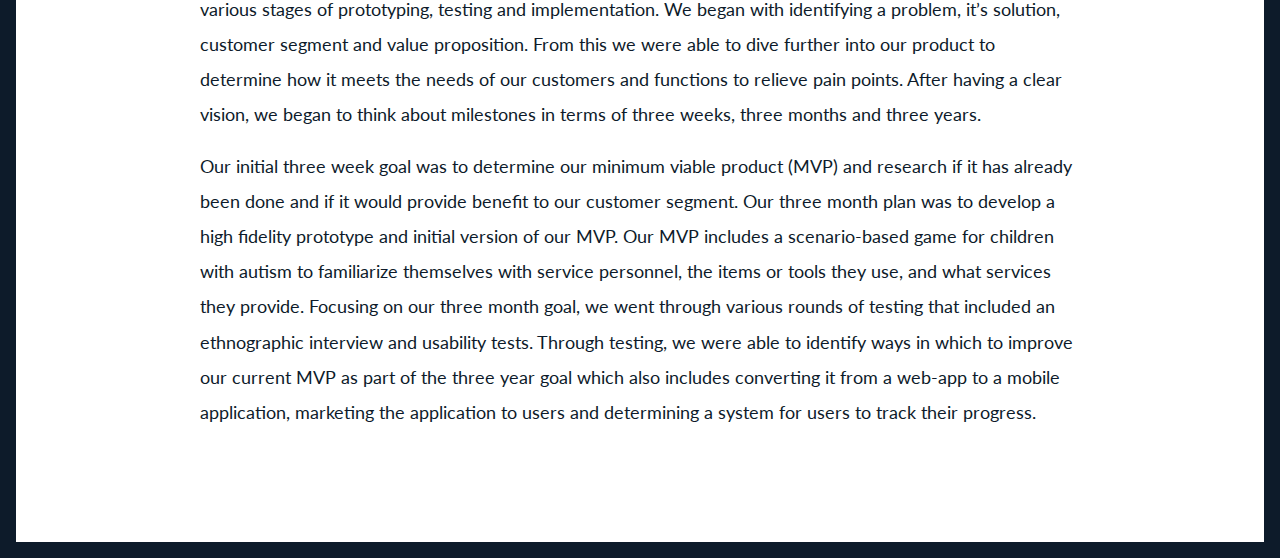
<file: speaks.html>
<!DOCTYPE html>
<html>
    <head>
        <meta charset="utf-8">
        <meta http-equiv="x-ua-compatible" content="ie=edge">
        <meta name="viewport" content="width=device-width, initial-scale=1.0">
        <meta name="author" content="Shanaya Ukuwela">
        <link href="https://fonts.googleapis.com/css2?family=Lato:wght@100;300;400;700&family=Marck+Script&display=swap" rel="stylesheet">
        <link rel="stylesheet" href="css/foundation.css">
        <link href="css/foundation-icons/foundation-icons.css" rel="stylesheet">
        <link rel="stylesheet" type="text/css" href="/css/style.css">
        <title>Speaks Application - Group Class Project</title>
    </head>
    
    <body>
        <div class="gradient-bg">
            <div class="grid-container grid-container-padded">
                <section id="header">
                  <nav class="cl-effect-3">
                      <ul>
                          <li><a href="index.html"><i class="fi-arrow-left"></i></a></li>
                          <li><a href="#overview">Overview</a></li>
                          <li><a href="#speaks-our-process">Our Process</a></li>
                          <li><a href="#speaks-our-results">Our Results</a></li>
                      </ul>
                  </nav>
                    <header>
                        <h1 class="text-center white-text work-h1">Speaks Web App</h1>
                        <h3 class="text-center white-text header-h3 no-padding-margin">Product Design</h3>
                        <div id="hero-img"><img src="img/speaks/speaks_header_image.png" alt="Speaks Header Image" class="no-img-border header-img"/></div>
                    </header>
                </section>
            </div>
        </div>
        
        <div class="pink-border">
            <div class="grid-container grid-container-padded">
                <section id="overview">
                        <header><h2 class="pink-text">Overview</h2></header>
                        <article>
                            <h4>SUMMARY: </h4><p>Children with autism have trouble identifying civil servants and service personnel: what purpose they serve, how they help the community, and what items/automobiles/tools they use and why. The Speaks app aims to familiarize children with autism with service personnel, the items or tools they use, and what services they provide to ease the children’s anxiety and confusion when they encounter these types of workers in their daily lives.</p>
                            <!--<p><Strong>Objective:</Strong> To help children with learning disabilities improve their social and communication skills through an easy and accessible web application.</p>-->
                            <!--p><Strong>Approach:</Strong>The children are provided with various social scenarios to choose from such as 
                            firefighter, policeman, mailman and more. After choosing a scenario, the child will answer questions that ask to match 
                            the correct tools the firefighter, policeman, etc. will need in order to perform their job. The child will be guided with 
                            helpful hints if they are incorrect to help them along.</p>-->
                            <h4>My Role:</h4><p>I performed qualitative interviews with teachers and aids working with children with autism remotely to ensure autism-friendly design. I also tested this application along with my team members, with children with autism to ensure that our design was actually accessibile and usable, as well as any changes that need to be made going forward with the application.</p>
                            <div class="grid-x grid-margin-x small-up-1 medium-up-2 large-up-2">
                                <div class="cell">
                                   <h4>Project Duration:</h4><p>January 2018 - March 2018</p>
                                </div>
                                <div class="cell">  
                                    <h4>Links:</h4>
                                    <p><a href="https://drive.google.com/open?id=18d-nKo0MDW2mAkDpC8WA5NCRQU-MiPiz">User Interviews</a>, <a href="img/speaks/Speaks%20User%20Testing%201.jpg">User Testing Page 1</a>, <a href="img/speaks/Speaks%20User%20Testing%202.jpg">User Testing Page 2</a></p>
                                </div>
                                <div class="cell">
                                    <h4>Final Product Prototype:</h4><p><a href="https://speaks.bitbucket.io/index.html"> Here </a></p>
                                </div>
                                <div class="cell">
                                    <h4>Full Report: </h4><p><a href="pdf/speaks/Speaks%20App%20-%20INF134%20Final%20Project%20Report.pdf"> Here </a></p>
                                </div>
                            </div>
                        </article>
                </section>
            </div>
        </div>
        
        <div class="purple-bg purple-border">
            <div class="grid-container grid-container-padded">
                <section id="the-challenge">
                        <header><h2 class="purple-text">The Challenge</h2></header>
                        <article>
                            <p>When we started this project, we knew that designing an app for a child with autism wouldn't be easy. The autism spectrum is broad. Every child is at a different level, meaning that we couldn't just design a simple learning game for the average 4-year-old. We started small. We shrunk our user base, focusing on designing an app for those around the ages of 5 to 7.</p>
                            <p>Of course, there are apps on the market that cater towards this problem, but none that won't break the bank. Low-income families couldn't afford the $300 dollar apps on the market that would help their child communicate. We realized that there was a need, we just had to create a plan to fulfill it.</p>
                        </article>
                </section>
            </div>
        </div>
        
        <div class="lavender-border">
            <div class="grid-container grid-container-padded">
                <section id="speaks-our-process">
                        <header><h2 class="text-center lavender-text">Our Process</h2></header>
                        <article>
                            <h3 class="text-center">Understanding the Business Value</h3>
                            <p>Before we could design our product, we determined its value in the market as well as our goals moving forward. By conducting a lean canvas and a value proposition canvas, we were able to see that our idea had value in the market, and would improve the lives of those affected by autism - not only children, but parents and teachers as well. Not only that, we were able to figure out our three-week, three-month, and three-year (3x3x3) goals.</p>
                            <a href="img/speaks/speaks_three_week.jpg" target="_blank"><img src='img/speaks/speaks_three_week.jpg' alt="Speaks Three-Week Goals"></a>
                            <figcaption>Speaks Three-Week Goals</figcaption>
                            <a href="img/speaks/speaks_three_month.jpg" target="_blank"><img src='img/speaks/speaks_three_month.jpg' alt="Speaks Three-Month Goals"></a>
                            <figcaption>Speaks Three-Month Goals</figcaption>
                            <a href="img/speaks/speaks_three_year.jpg" target="_blank"><img src='img/speaks/speaks_three_year.jpg' alt="Speaks Three-Year Goals"></a>
                            <figcaption>Speaks Three-Year Goals</figcaption>
                            
                            <a href="img/speaks/speaks-canvases.JPG" target="_blank"><img src='img/speaks/speaks-canvases.JPG' alt="Speaks Lean and Value Proposition Canvas"></a>
                            <figcaption>Speaks Lean and Value Proposition Canvas</figcaption>
                                    

                            <h3 class="text-center">Understanding the User</h3>  
                            <p>When approaching the user research section of the project, we knew the best way to understand children with autism was through those who knew how to communicate with them, understanding them at a level that they themselves had difficulty explaining to others. We conducted ethnographic and subject matter expert interviews with Sarah Nguyen, who teaches children with autism, and her student aids, in order to get varying perspectives on how they engage with the children. We gathered that the best way they learned was through visual imagery and interactive, sensory elements.</p>
                            <a href="img/speaks/speaks-user-interviews-border-shadow.png" target="_blank"><img src="img/speaks/speaks-user-interviews-border-shadow.png" alt="Speaks User Inteviews"/></a>
                            <figcaption>Speaks User Interviews</figcaption>

                            <h3 class="text-center">Initial Design</h3>
                            <p>The initial designs of our application focused on a mobile version of the app, as my research found that most children with autism are capable of using mobile devices as opposed to a desktop.</p>
                            <a href="img/speaks/speaks_paper_prototype_border_shadow.png" target="_blank"><img src="img/speaks/speaks_paper_prototype_border_shadow.png" alt="Speaks Paper Prototype"/></a>
                            <figcaption>Speaks Paper Prototype</figcaption>
                            <!--<div id="speaks_marvel" class="cell small-offset-2 medium-offset-4 large-offset-5"><iframe src="https://marvelapp.com/2i6c984?emb=1&iosapp=false&frameless=false" width="300" height="800" allowTransparency="true" frameborder="0"></iframe></div>-->
                            <p>Since we only had 10 weeks to flesh out this project, we were not able to have a fully-functional web application, however we  <i>were</i> able to test our product using an Invision prototype, with the base designs created in Figma, as well as a beta web application. We focused on designing an engaging environment for the children, using bright colors and cartoon characters, limiting the amount of on-screen text for a more visual learning experience. Not only that, we gathered that children with autism find question-and-answer game was short and concise, focusing on the key elements needed for that specific job type so that the children would quickly and easily understand what they look like and what they do.</p>
                            <h3 class="text-center">User Testing</h3>
                            <p>We were given the opportunity to actually test our product with real users due to Sarah Nguyen, who teaches children with autism, allowing us to work with her students. It was evident that the children could not comprehend exactly what to do when they were given the application, but with verbal guidance they picked up the flow quickly, so quickly that our protoypes could not keep up - the screen changes were too slow, causing the children to mis-tap. Both lower and higher-functioning children were able to use the application, almost to the point where it was too easy for them - though that only applied to the mobile version of our application.</p>
                            <p>When it came to using our actual web application, we were only able to use it via desktop, since it would not load properly through our mobile devices. It was clear that lower-functioning children did not have the motor skills to use a mouse, however higher-functioning children were able to use the application fairly easily.</p>
                        </article>
                </section>
            </div>
        </div>
        
        <div class="black-border">
            <div class="grid-container grid-container-padded">
                <section id="speaks-our-results">
                        <header><h2>Our Results</h2></header>
                        <article>
                                <p>The Speaks app has evolved from a simple vision aimed at helping children with autism improve their social and communication skills to a web-based game. The evolution of this product has been carried out through various stages of prototyping, testing and implementation. We began with identifying a problem, it’s solution, customer segment and value proposition. From this we were able to dive further into our product to determine how it meets the needs of our customers and functions to relieve pain points. After having a clear vision, we began to think about milestones in terms of three weeks, three months and three years.
                                </p>
                                <p>Our initial three week goal was to determine our minimum viable product (MVP) and research if it has already been done and if it would provide benefit to our customer segment. Our three month plan was to develop a high fidelity prototype and initial version of our MVP. Our MVP includes a scenario-based game for children with autism to familiarize themselves with service personnel, the items or tools they use, and what services they provide. Focusing on our three month goal, we went through various rounds of testing that included an ethnographic interview and usability tests. Through testing, we were able to identify ways in which to improve our current MVP as part of the three year goal which also includes converting it from a web-app to a mobile application, marketing the application to users and determining a system for users to track their progress.
                                </p>
                        </article>
                </section>
            </div>
        </div>
        
        <!--code taken from Scroll function @ ucipaul.bitbucket.io/schedule.html -->	
        <script src="https://code.jquery.com/jquery-1.11.3.min.js"></script>
        <script>
              $(window).on("load",function() {
              $(window).scroll(function() {
                var windowBottom = $(this).scrollTop() + $(this).innerHeight();
                $(".fade").each(function() {
                  /* Check the location of each desired element */
                  var objectBottom = $(this).offset().top + $(this).outerHeight();

                  /* If the element is completely within bounds of the window, fade it in */
                  if (objectBottom < windowBottom) { //object comes into view (scrolling down)
                    if ($(this).css("opacity")==0) {$(this).fadeTo(500,1);}
                  } // else { //object goes out of view (scrolling up)
                    //if ($(this).css("opacity")==1) {$(this).fadeTo(500,0);}
                  //}
                });
              }).scroll(); //invoke scroll-handler on page-load
            });

            $(".content a[href^='http://']").attr("target","_blank");
            $(".content a[href^='https://']").attr("target","_blank");
            $("a[href^='#']").on('click', function(e) {
               // prevent default anchor click behavior
               e.preventDefault();
               // store hash
               var hash = this.hash;
               // animate
               $('html, body').animate({
                   scrollTop: $(hash).offset().top
                 }, 600, function(){
                   // when done, add hash to url
                   window.location.hash = hash;
                 });

            });


        </script>
        <script src="https://cdnjs.cloudflare.com/ajax/libs/popper.js/1.14.3/umd/popper.min.js" integrity="sha384-ZMP7rVo3mIykV+2+9J3UJ46jBk0WLaUAdn689aCwoqbBJiSnjAK/l8WvCWPIPm49" crossorigin="anonymous"></script>
    </body>
</html>
</file>
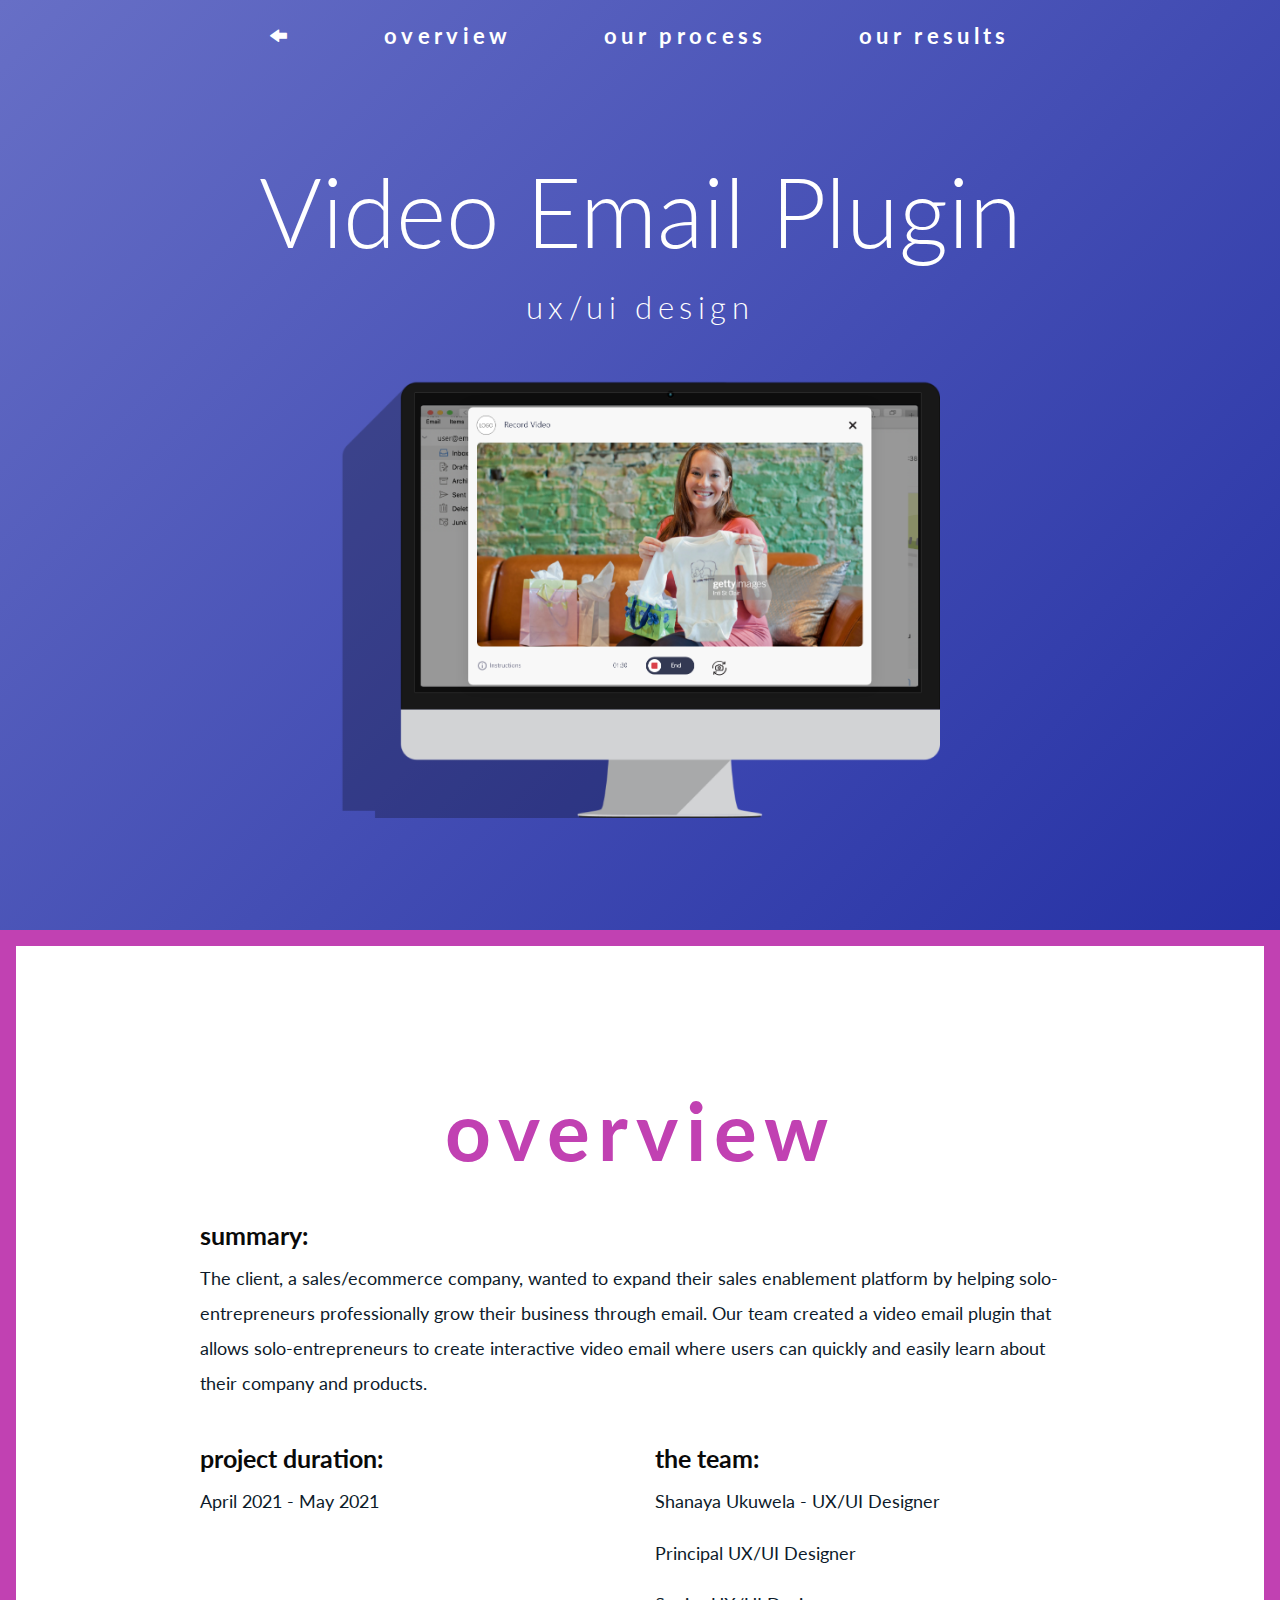
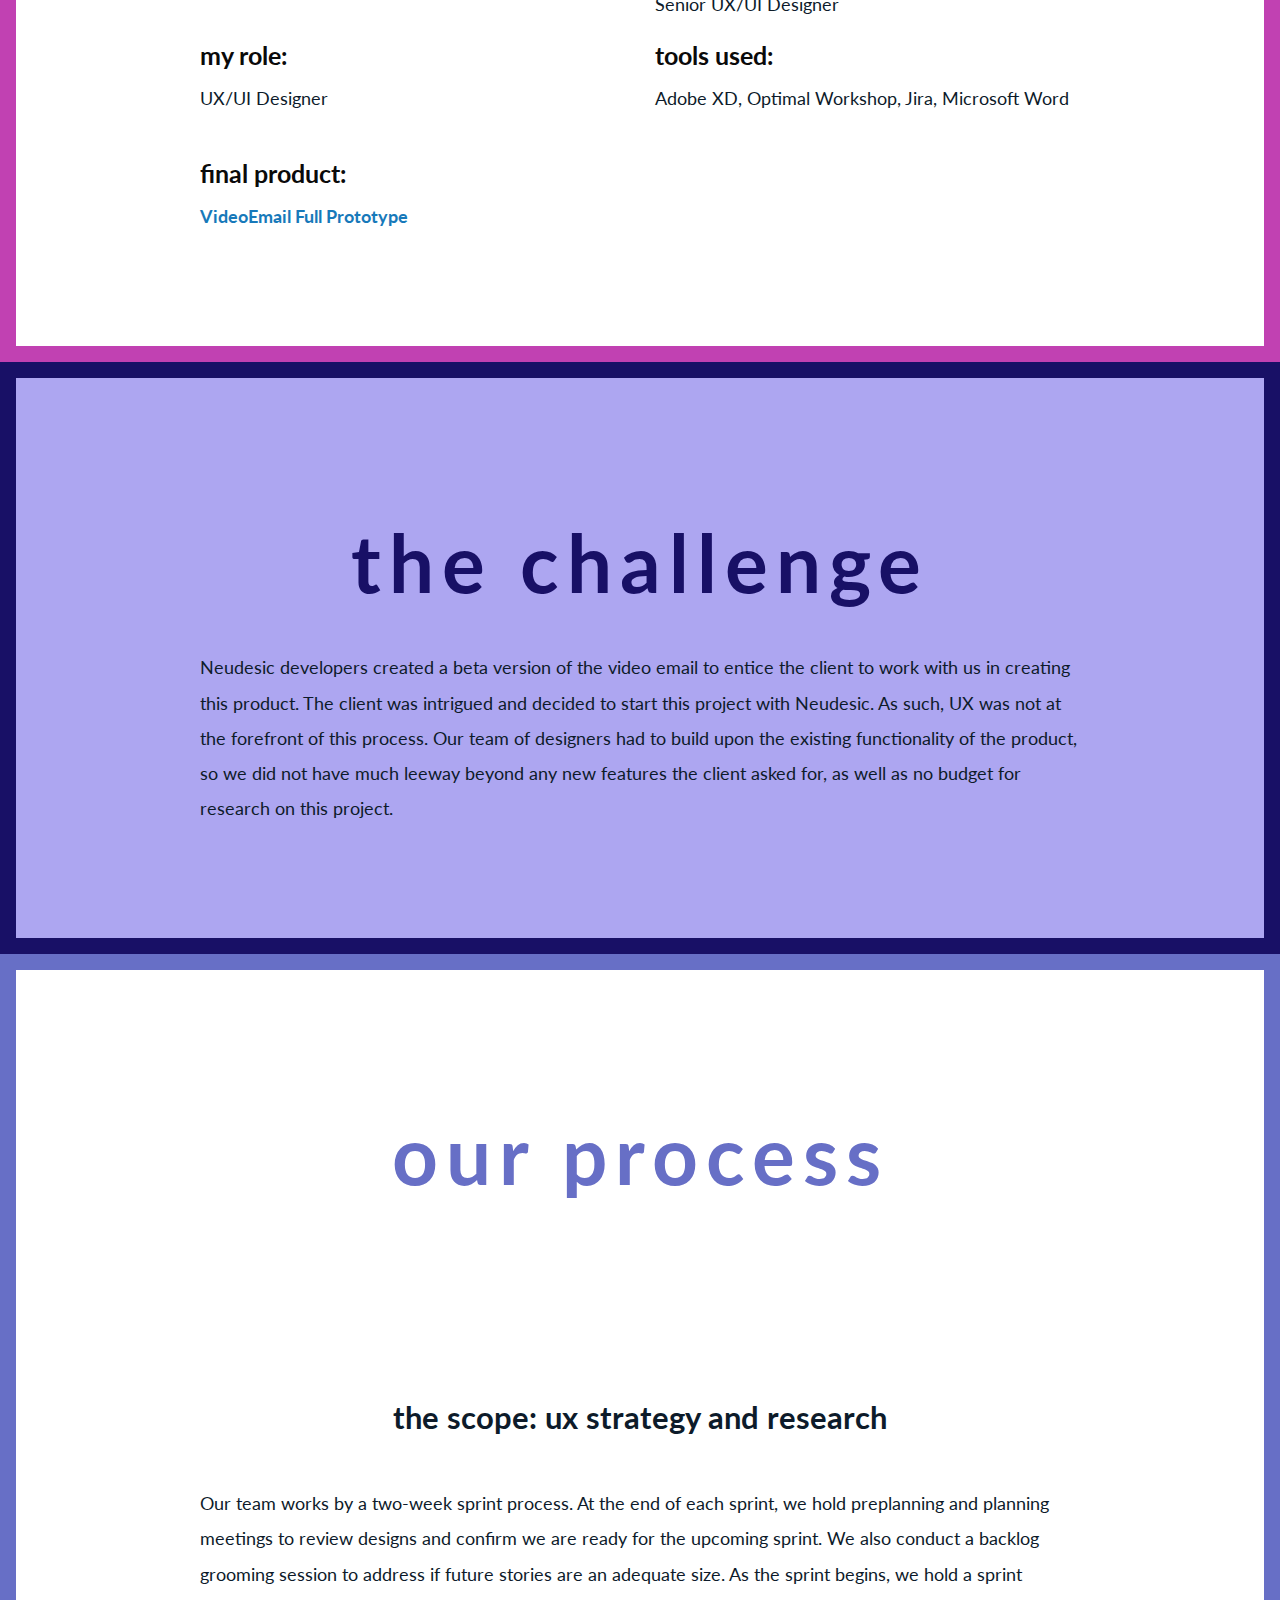
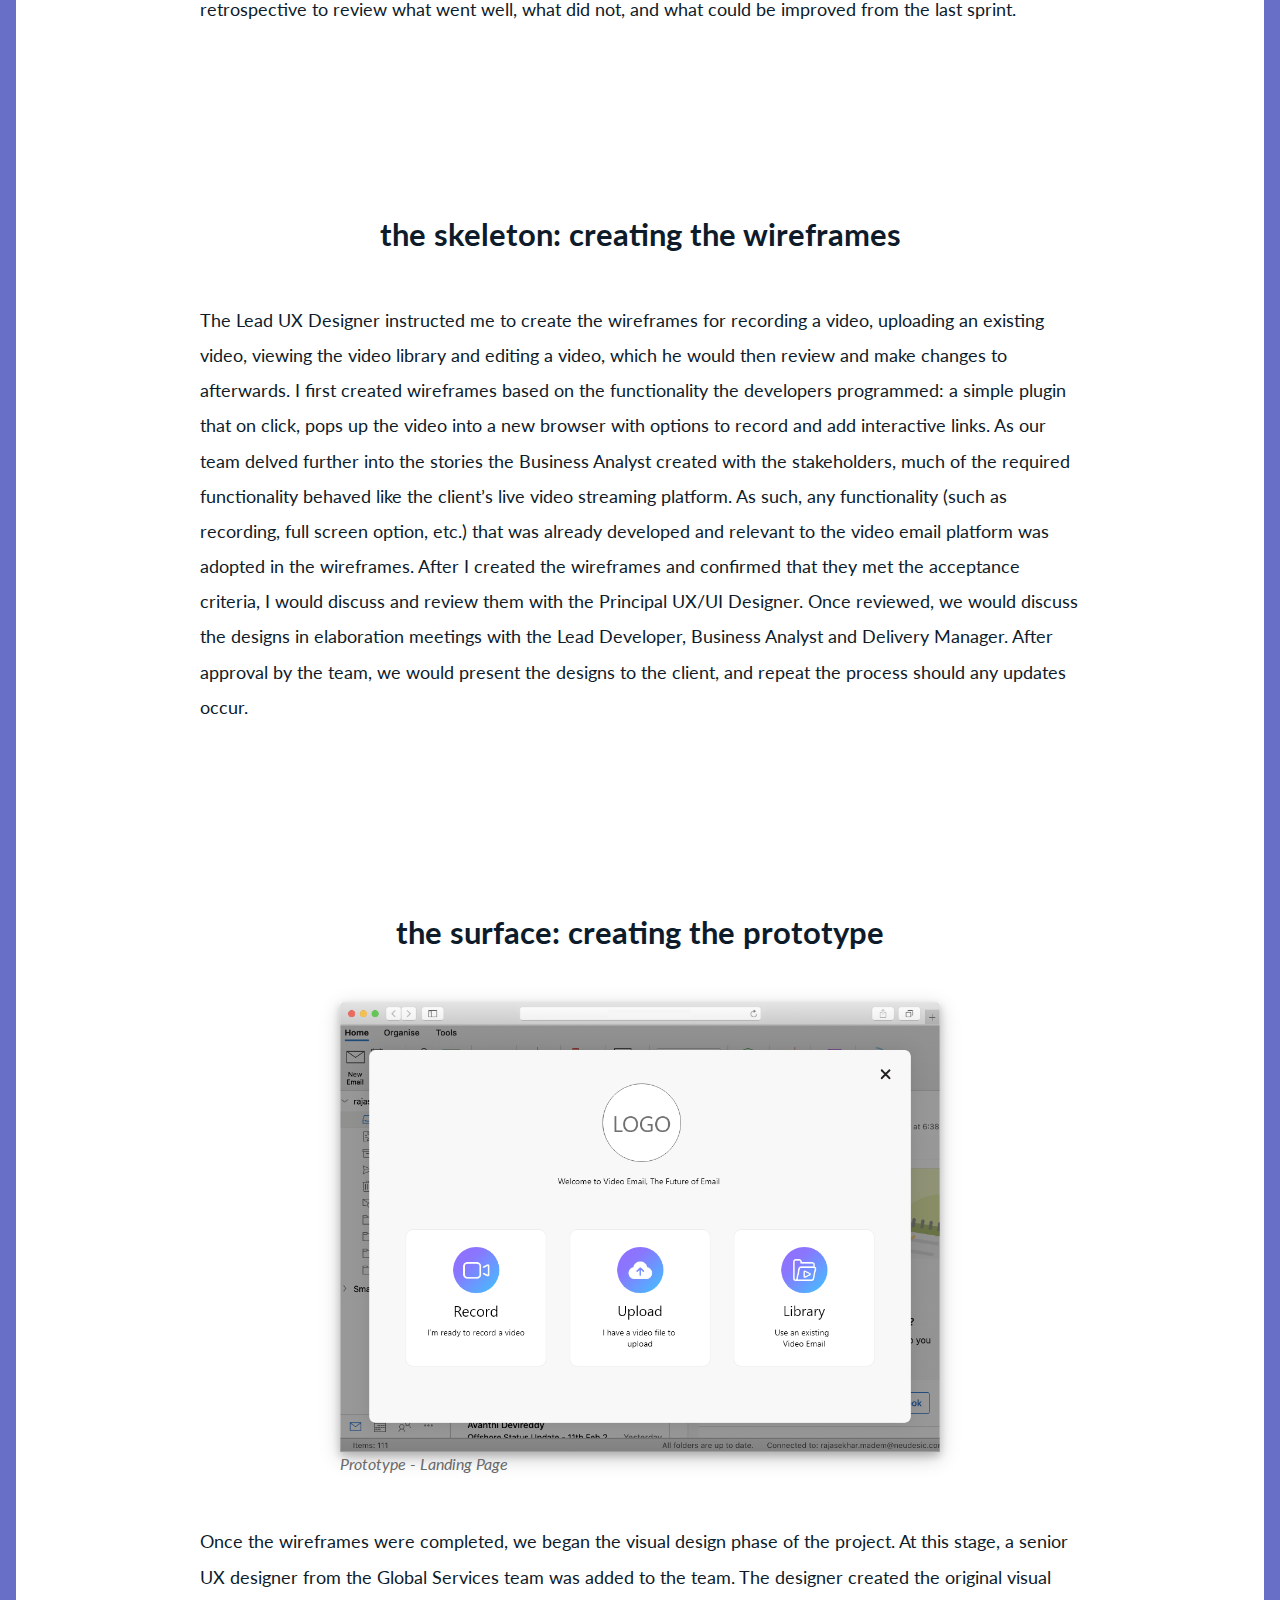
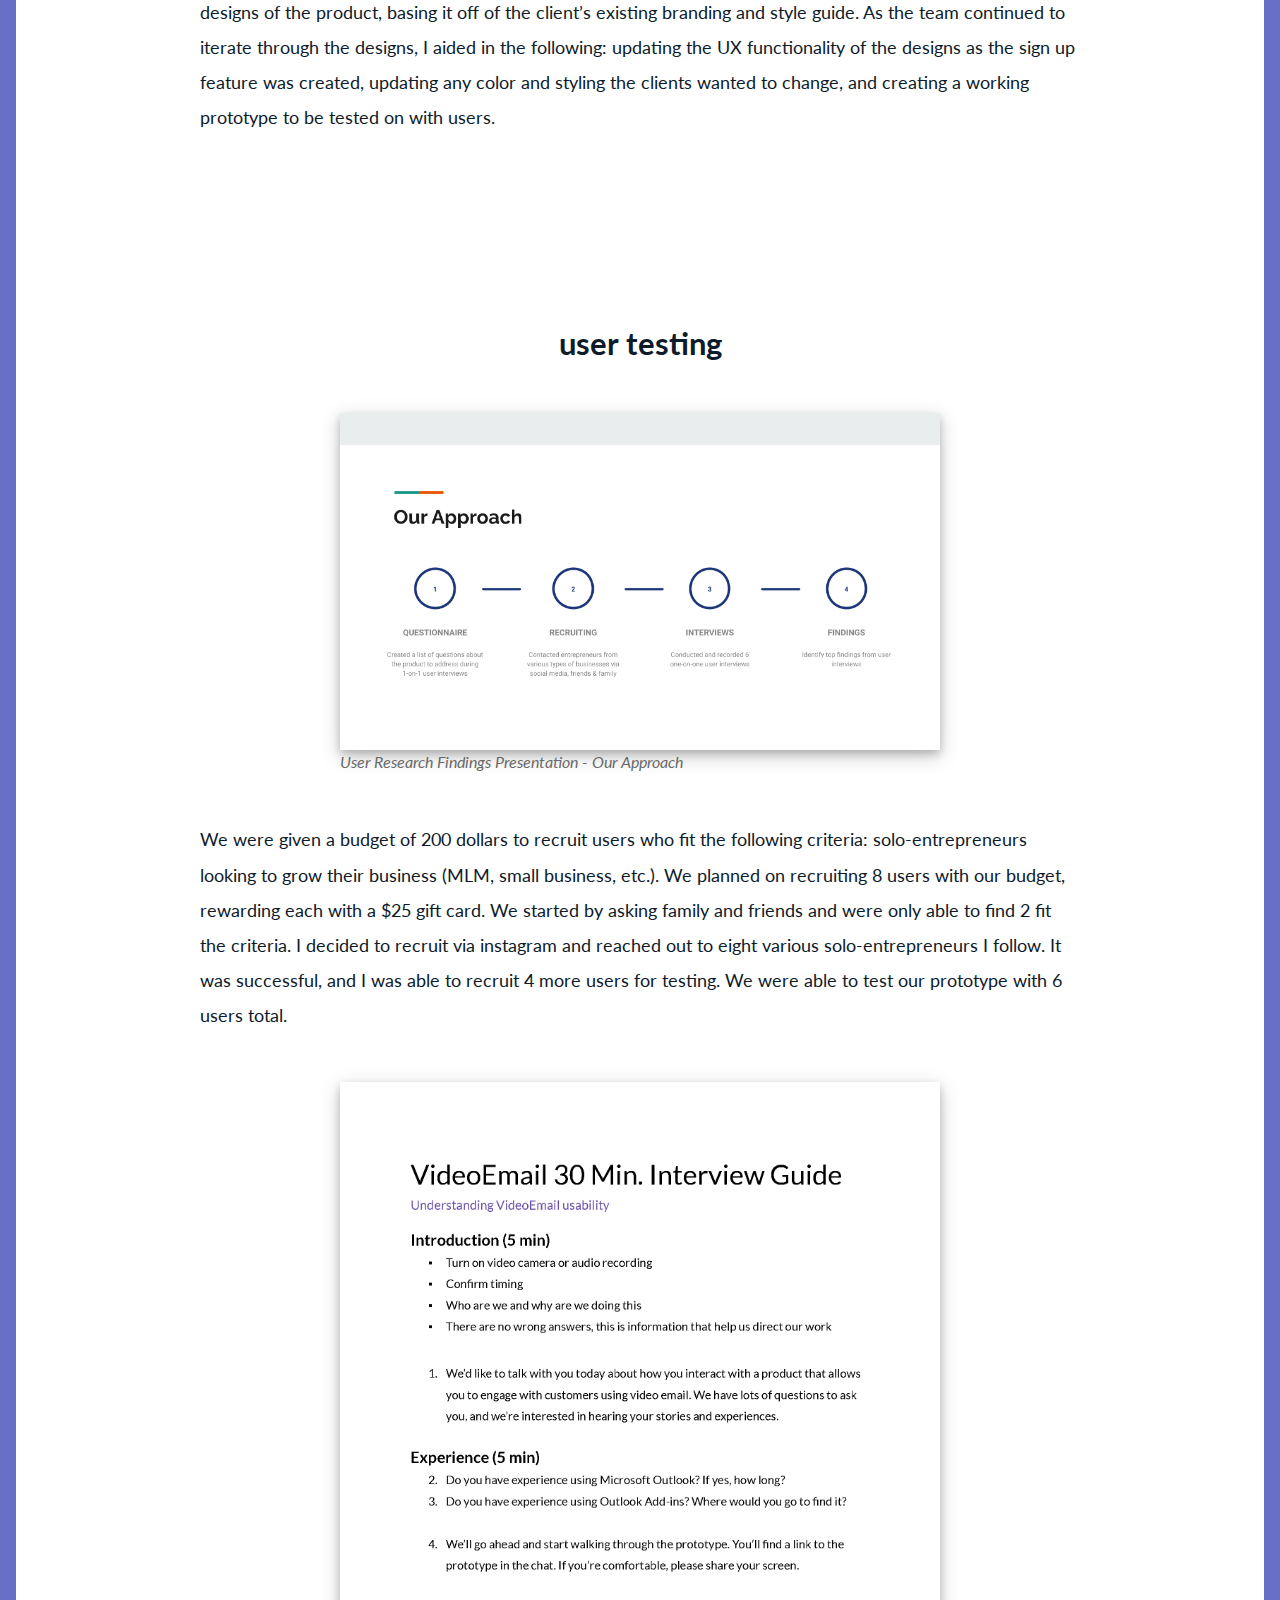
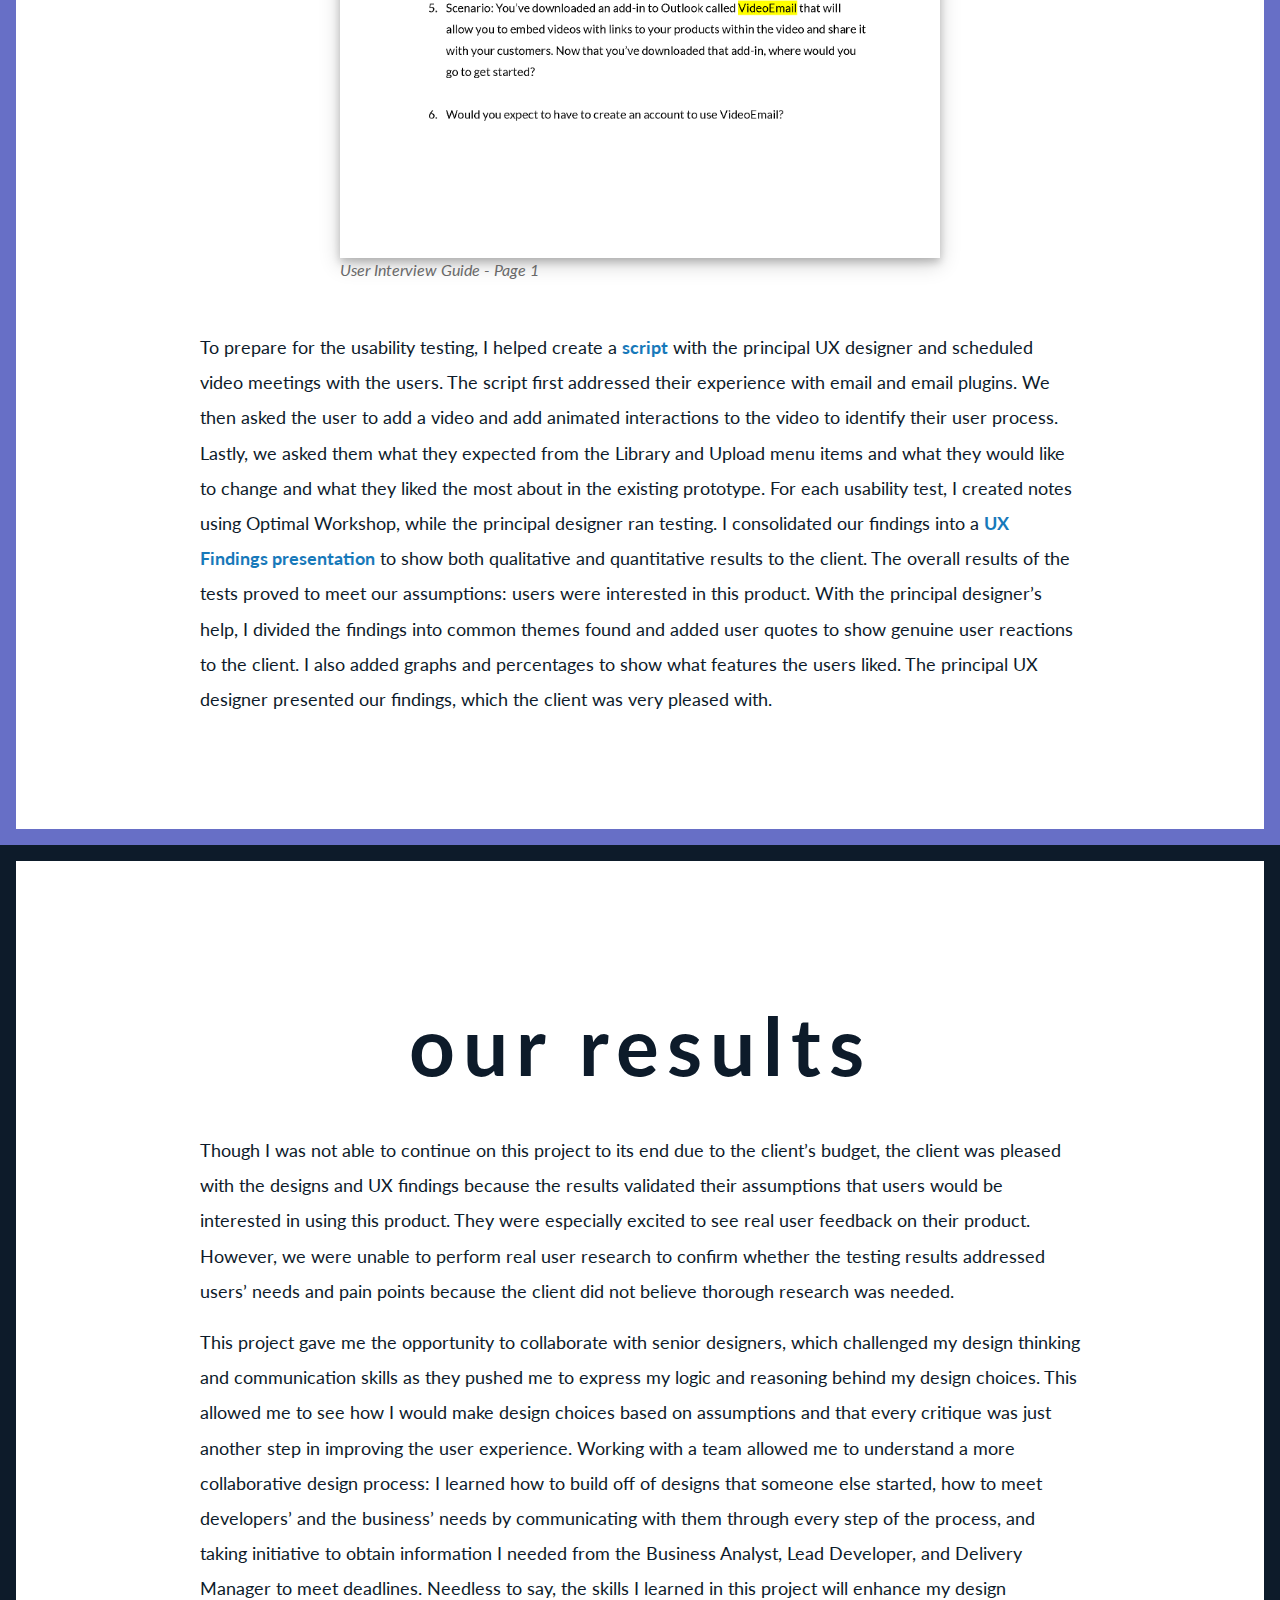
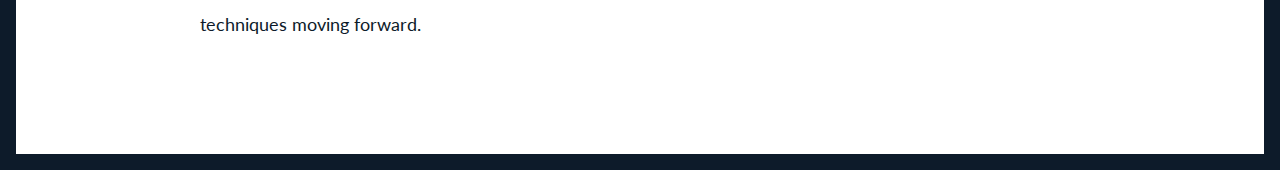
<file: videoemail.html>
<!DOCTYPE html>
<html>
    <head>
        <meta charset="utf-8">
        <meta http-equiv="x-ua-compatible" content="ie=edge">
        <meta name="viewport" content="width=device-width, initial-scale=1.0">
        <meta name="author" content="Shanaya Ukuwela">
        <title>Video Email Plugin - Neudesic</title>
        <link href="https://fonts.googleapis.com/css2?family=Lato:wght@100;300;400;700&family=Marck+Script&display=swap" rel="stylesheet">
        <link rel="stylesheet" href="css/foundation.css">
        <link href="css/foundation-icons/foundation-icons.css" rel="stylesheet">
        <link rel="stylesheet" type="text/css" href="/css/style.css">
    </head>
    
    <body>
        <div class="gradient-bg">
            <section id="header" class="no-padding">
                <div class="grid-container grid-container-padded">
                  <nav class="cl-effect-3">
                      <ul class="">
                          <li><a href="index.html"><i class="fi-arrow-left"></i></a></li>
                          <li><a href="#overview">Overview</a></li>
                          <li><a href="#our-process">Our Process</a></li>
                          <li><a href="#our-results">Our Results</a></li>
                      </ul>
                  </nav>
                </div>
                    <header>
                        <h1 class="text-center white-text work-h1">Video Email Plugin</h1>
                        <h3 class="text-center white-text header-h3 no-padding-margin">UX/UI Design</h3>
                        <div id="hero-img"><img src="img/videoemailplugin/landingpageheader.png" alt="Video Email Landing Page" class="no-img-border header-img"/></div>
                    </header>
            </section>
        </div>
        
        <div class="pink-border">
            <div class="grid-container grid-container-padded">
                <section id="overview">
                    <h2 class="pink-text">Overview</h2>
                    <article>
                                <h4>SUMMARY: </h4><p>The client, a sales/ecommerce company, wanted to expand their sales enablement platform by helping solo-entrepreneurs professionally grow their business through email. Our team created a video email plugin that allows solo-entrepreneurs to create interactive video email where users can quickly and easily learn about their company and products.</p>
                                <br>
                                <div class="grid-x grid-margin-x small-up-1 medium-up-2 large-up-2">
                                    <div class="cell">
                                        <h4>Project Duration:</h4><p>April 2021 - May 2021</p>
                                        <br>
                                    </div>
                                    <div class="cell">
                                        <h4>The Team: </h4>
                                        <p>Shanaya Ukuwela - UX/UI Designer</p>
                                        <p>Principal UX/UI Designer</p>
                                        <p>Senior UX/UI Designer</p>
                                    </div>
                                    <div class="cell">
                                        <h4>My Role: </h4>
                                        <p>UX/UI Designer</p>
                                    </div>
                                    <div class="cell">
                                        <h4>Tools Used: </h4>
                                        <p>Adobe XD, Optimal Workshop, Jira, Microsoft Word</p>
                                        <br>
                                    </div>
                                    <div class="cell">
                                        <h4>Final Product: </h4><p><a href="https://xd.adobe.com/view/17918cea-1a00-4276-9d6f-587c660b0829-42c2/?fullscreen" target="_blank">VideoEmail Full Prototype</a></p>
                                    </div>
                                </div>
                    </article>
                </section>
            </div>
        </div>
        
        <div class="purple-bg purple-border">
            <div class="grid-container grid-container-padded">
                <section id="the-challenge">
                        <header><h2 class="purple-text">The Challenge</h2></header>
                        <article>
                            <p>Neudesic developers created a beta version of the video email to entice the client to work with us in creating this product. The client was intrigued and decided to start this project with Neudesic. As such, UX was not at the forefront of this process. Our team of designers had to build upon the existing functionality of the product, so we did not have much leeway beyond any new features the client asked for, as well as no budget for research on this project.  </p>
                        </article>
                </section>
            </div>
        </div>
                
        <div class="lavender-border">
            <div class="grid-container grid-container-padded">
                <section id="our-process">
                    <header><h2 class="lavender-text">Our Process</h2></header>
                    <article>
                        <h3 class="text-center">The Scope: UX Strategy and Research</h3>
                        <p>Our team works by a two-week sprint process. At the end of each sprint, we hold preplanning and planning meetings to review designs and confirm we are ready for the upcoming sprint. We also conduct a backlog grooming session to address if future stories are an adequate size. As the sprint begins, we hold a sprint retrospective to review what went well, what did not, and what could be improved from the last sprint. </p>

                        <h3 class="text-center">The Skeleton: Creating the Wireframes</h3>
                        <p>The Lead UX Designer instructed me to create the wireframes for recording a video, uploading an existing video, viewing the video library and editing a video, which he would then review and make changes to afterwards. I first created wireframes based on the functionality the developers programmed: a simple plugin that on click, pops up the video into a new browser with options to record and add interactive links. As our team delved further into the stories the Business Analyst created with the stakeholders, much of the required functionality behaved like the client’s live video streaming platform. As such, any functionality (such as recording, full screen option, etc.) that was already developed and relevant to the video email platform was adopted in the wireframes. After I created the wireframes and confirmed that they met the acceptance criteria, I would discuss and review them with the Principal UX/UI Designer. Once reviewed, we would discuss the designs in elaboration meetings with the Lead Developer, Business Analyst and Delivery Manager. After approval by the team, we would present the designs to the client, and repeat the process should any updates occur.</p>                        
                  

                        <h3 class="text-center">The Surface: Creating the Prototype</h3>
                        <a href="img/videoemailplugin/landingpage.png" target="_blank"><img src="img/videoemailplugin/landingpage.png" alt="Prototype - Landing Page" class="shadow"/></a>
                                <figcaption>Prototype - Landing Page</figcaption>
                        <p>Once the wireframes were completed, we began the visual design phase of the project. At this stage, a senior UX designer from the Global Services team was added to the team. The designer created the original visual designs of the product, basing it off of the client’s existing branding and style guide. As the team continued to iterate through the designs, I aided in the following: updating the UX functionality of the designs as the sign up feature was created, updating any color and styling the clients wanted to change, and creating a working prototype to be tested on with users.</p>
                        
                        <h3 class>User Testing</h3>
                        <a href="img/videoemailplugin/videoemailurfindings.png" target="_blank"><img src="img/videoemailplugin/videoemailurfindings.png" alt="User Research Findings Presentation - Our Approach" class="shadow"/></a>
                                <figcaption>User Research Findings Presentation - Our Approach</figcaption>
                        <p>We were given a budget of 200 dollars to recruit users who fit the following criteria: solo-entrepreneurs looking to grow their business (MLM, small business, etc.). We planned on recruiting 8 users with our budget, rewarding each with a $25 gift card. We started by asking family and friends and were only able to find 2 fit the criteria. I decided to recruit via instagram and reached out to eight various solo-entrepreneurs I follow. It was successful, and I was able to recruit 4 more users for testing. We were able to test our prototype with 6 users total. </p>
                        
                        <a href="img/videoemailplugin/VideoEmailInterviewProtocol_Solopreneurs_Page_1.png" target="_blank"><img src="img/videoemailplugin/VideoEmailInterviewProtocol_Solopreneurs_Page_1.png" alt="User Interview Guide" class="shadow"/></a>
                                <figcaption>User Interview Guide - Page 1</figcaption>
                        <p>
                        To prepare for the usability testing, I helped create a <a href="https://docs.google.com/document/d/1M0nJhSsxrFLRy49y7nHrrG26o5CdCsWA/edit?usp=sharing&ouid=104763702940289226097&rtpof=true&sd=true" target="_blank">script</a> with the principal UX designer and scheduled video meetings with the users. The script first addressed their experience with email and email plugins. We then asked the user to add a video and add animated interactions to the video to identify their user process. Lastly, we asked them what they expected from the Library and Upload menu items and what they would like to change and what they liked the most about in the existing prototype. For each usability test, I created notes using Optimal Workshop, while the principal designer ran testing. I consolidated our findings into a <a href="https://docs.google.com/presentation/d/1F7qOavKErLbVjECAXeOrNZznLDQThPRDGuIrlcEzgp0/edit?usp=sharing" target="_blank">UX Findings presentation</a> to show both qualitative and quantitative results to the client. The overall results of the tests proved to meet our assumptions: users were interested in this product. With the principal designer’s help, I divided the findings into common themes found and added user quotes to show genuine user reactions to the client. I also added graphs and percentages to show what features the users liked. The principal UX designer presented our findings, which the client was very pleased with.</p>

                    </article>
                </section>
            </div>
        </div>
        
        <div class="black-border">
            <div class="grid-container grid-container-padded">
                <section id="our-results">
                    <header><h2>Our Results</h2></header>
                    <article>
                        <p>Though I was not able to continue on this project to its end due to the client’s budget, the client was pleased with the designs and UX findings because the results validated their assumptions that users would be interested in using this product. They were especially excited to see real user feedback on their product. However, we were unable to perform real user research to confirm whether the testing results addressed users’ needs and pain points because the client did not believe thorough research was needed. </p>
                        <p>This project gave me the opportunity to collaborate with senior designers, which challenged my design thinking and communication skills as they pushed me to express my logic and reasoning behind my design choices. This allowed me to see how I would make design choices based on assumptions and that every critique was just another step in improving the user experience. Working with a team allowed me to understand a more collaborative design process: I learned how to build off of designs that someone else started, how to meet developers’ and the business’ needs by communicating with them through every step of the process, and taking initiative to obtain information I needed from the Business Analyst, Lead Developer, and Delivery Manager to meet deadlines. Needless to say, the skills I learned in this project will enhance my design techniques moving forward.</p>
                    </article>
                </section>
            </div>
        </div>

        
        <!--code taken from Scroll function @ ucipaul.bitbucket.io/schedule.html -->	
        <script src="https://code.jquery.com/jquery-1.11.3.min.js"></script>
        <script>
              $(window).on("load",function() {
              $(window).scroll(function() {
                var windowBottom = $(this).scrollTop() + $(this).innerHeight();
                $(".fade").each(function() {
                  /* Check the location of each desired element */
                  var objectBottom = $(this).offset().top + $(this).outerHeight();

                  /* If the element is completely within bounds of the window, fade it in */
                  if (objectBottom < windowBottom) { //object comes into view (scrolling down)
                    if ($(this).css("opacity")==0) {$(this).fadeTo(500,1);}
                  } // else { //object goes out of view (scrolling up)
                    //if ($(this).css("opacity")==1) {$(this).fadeTo(500,0);}
                  //}
                });
              }).scroll(); //invoke scroll-handler on page-load
            });

            $(".content a[href^='http://']").attr("target","_blank");
            $(".content a[href^='https://']").attr("target","_blank");
            $("a[href^='#']").on('click', function(e) {
               // prevent default anchor click behavior
               e.preventDefault();
               // store hash
               var hash = this.hash;
               // animate
               $('html, body').animate({
                   scrollTop: $(hash).offset().top
                 }, 600, function(){
                   // when done, add hash to url
                   window.location.hash = hash;
                 });

            });


        </script>
        <script src="https://cdnjs.cloudflare.com/ajax/libs/popper.js/1.14.3/umd/popper.min.js" integrity="sha384-ZMP7rVo3mIykV+2+9J3UJ46jBk0WLaUAdn689aCwoqbBJiSnjAK/l8WvCWPIPm49" crossorigin="anonymous"></script>
    </body>
</html>
</file>
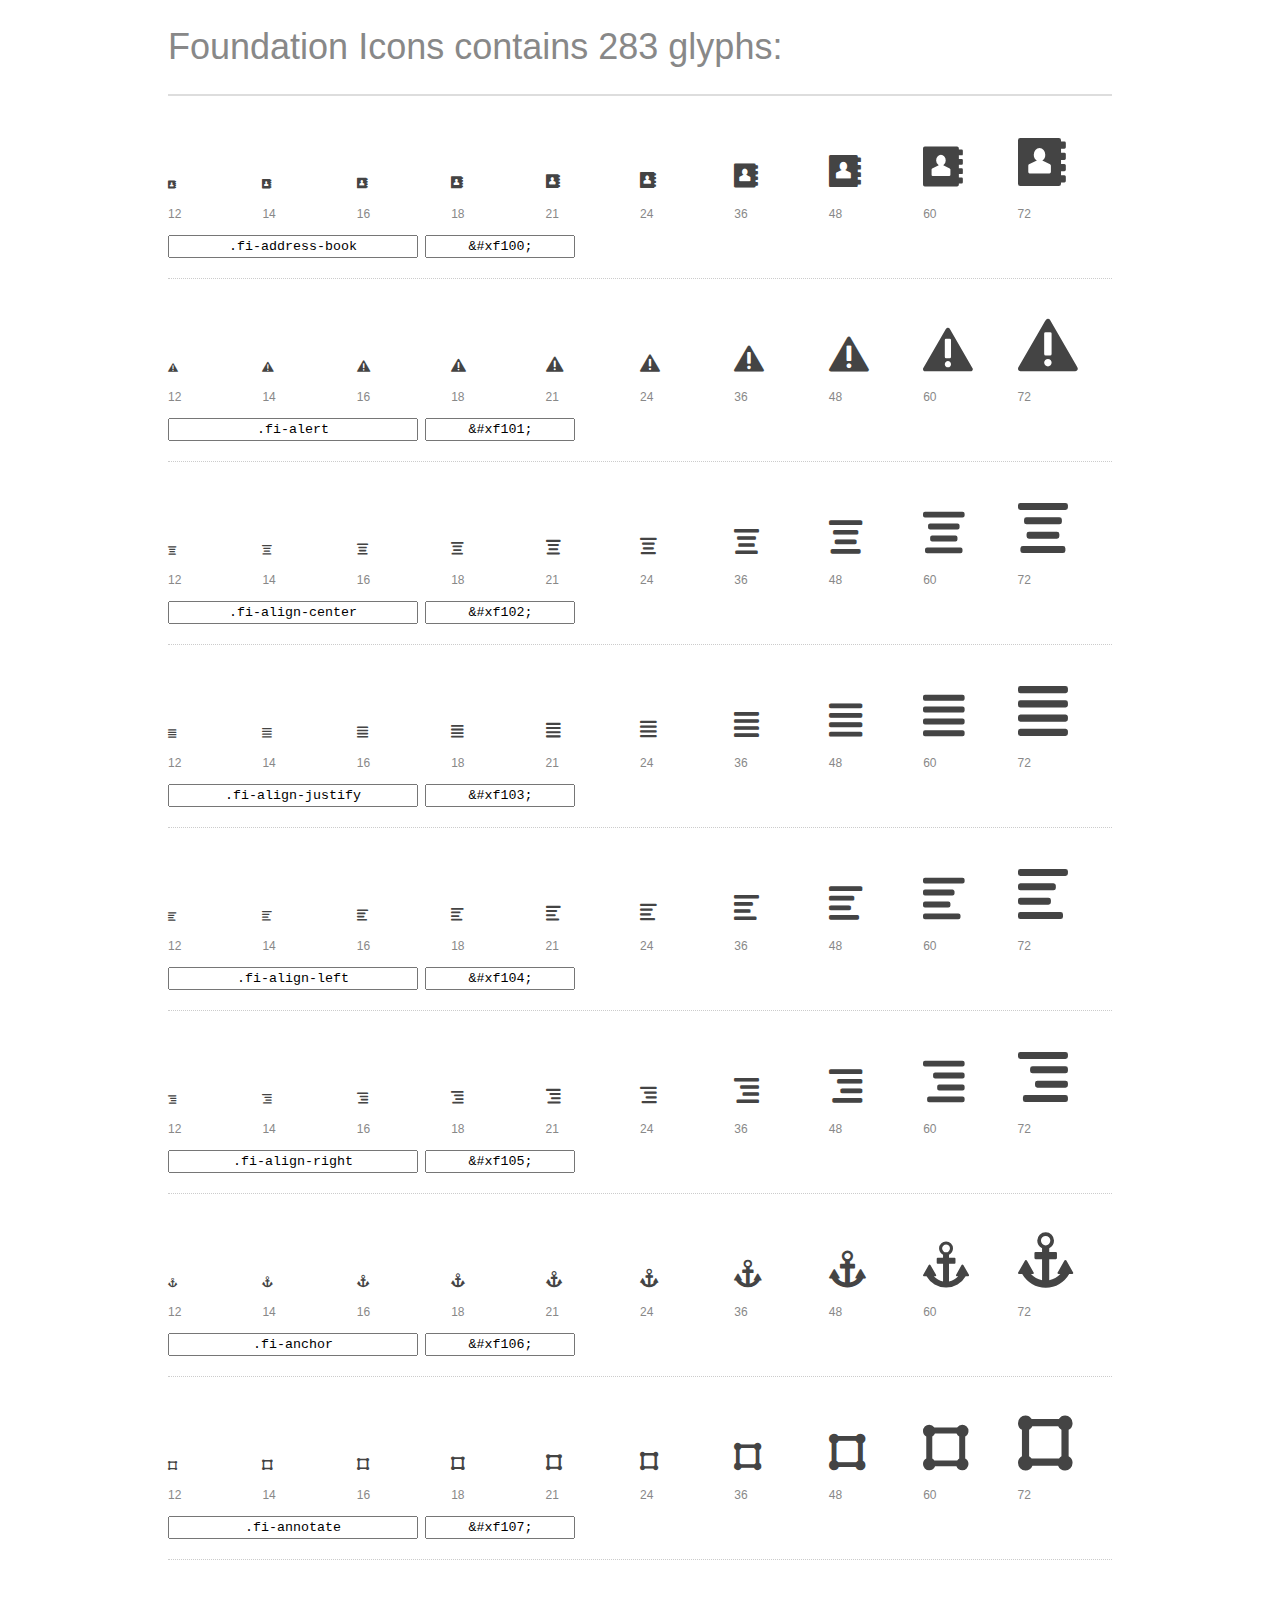
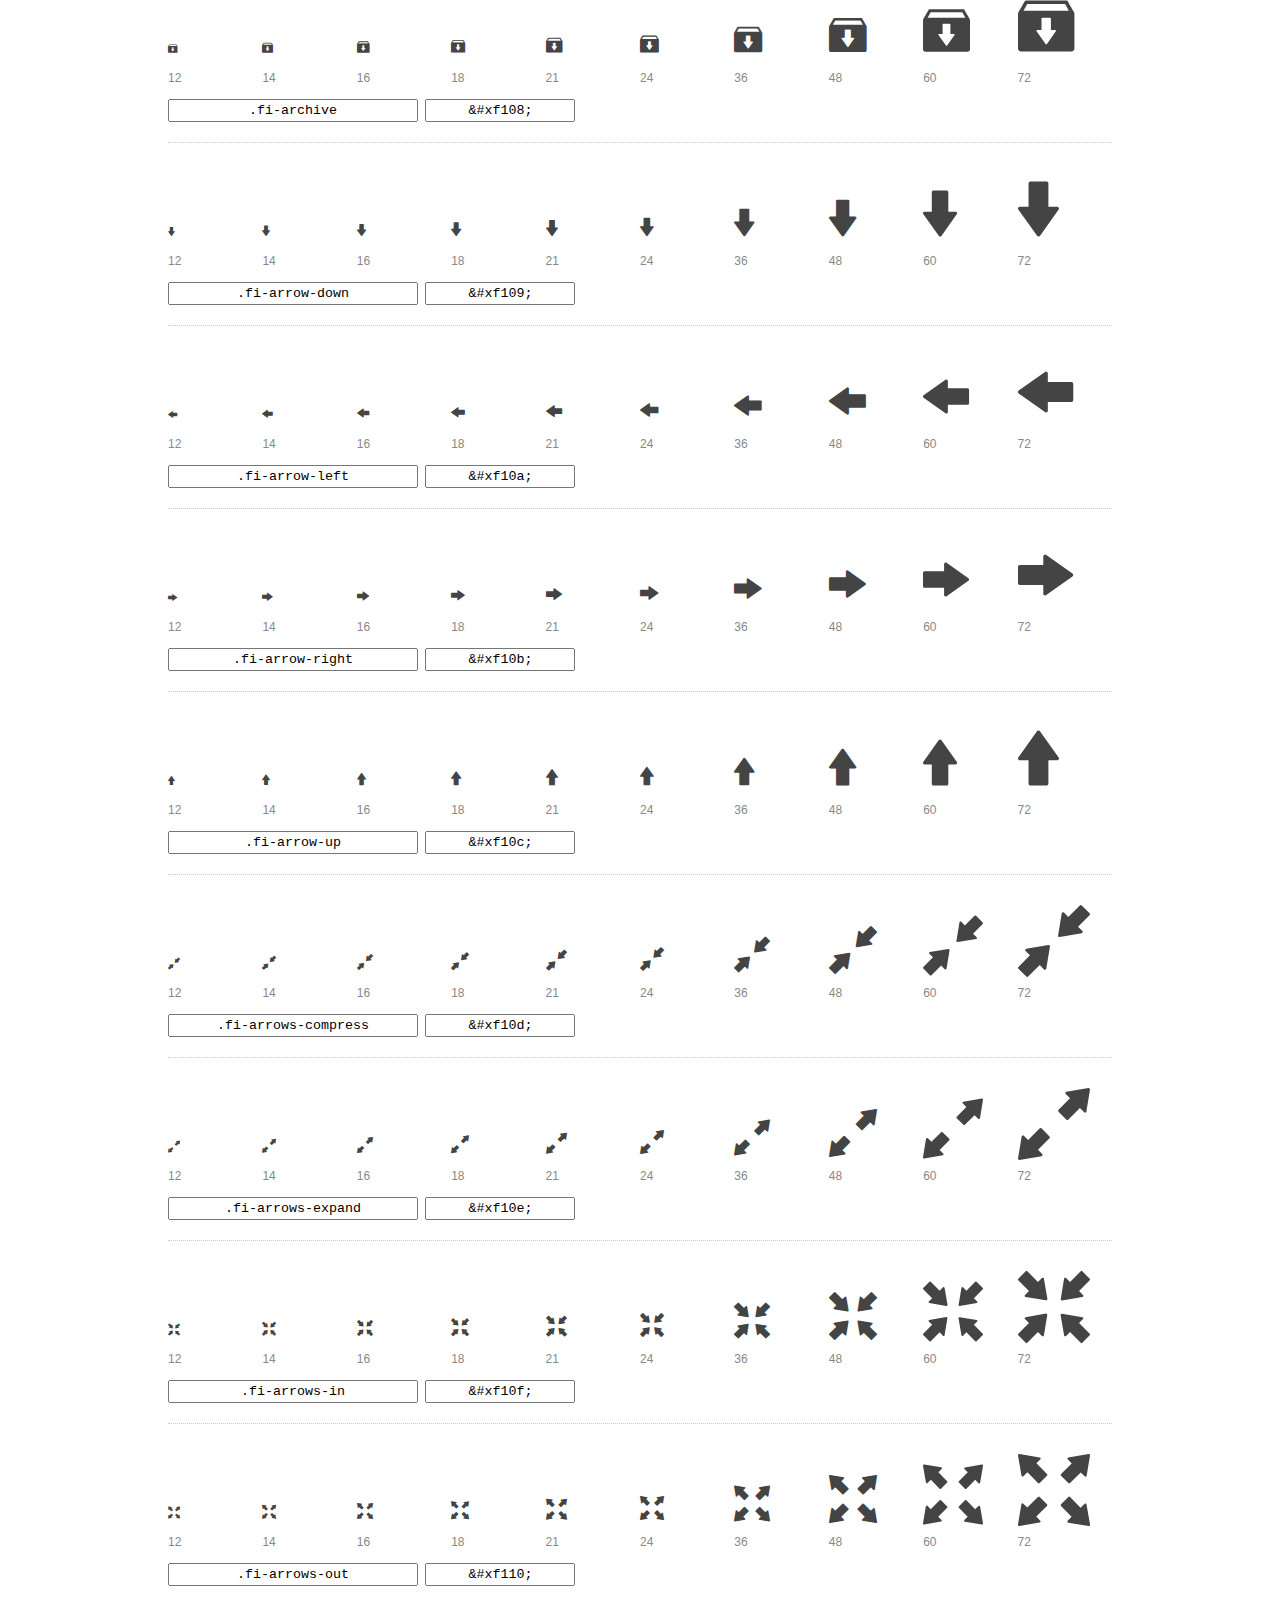
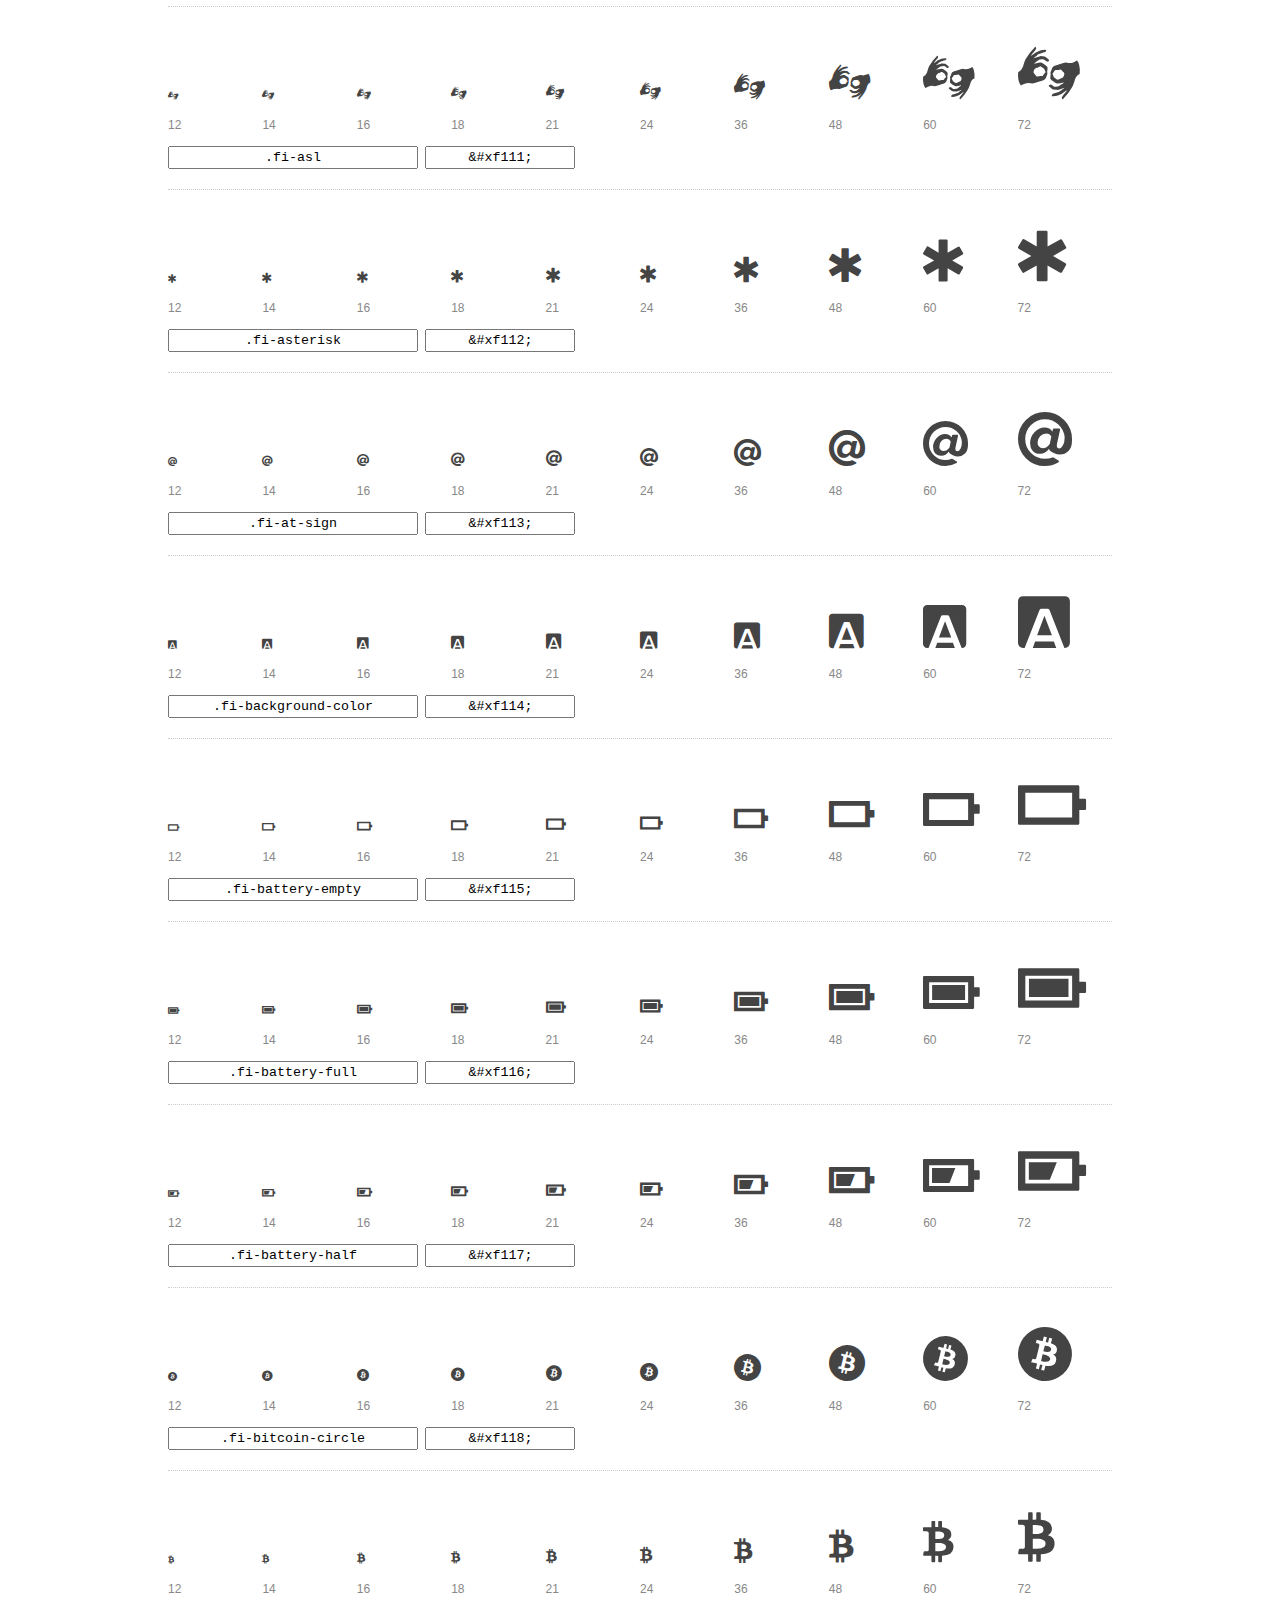
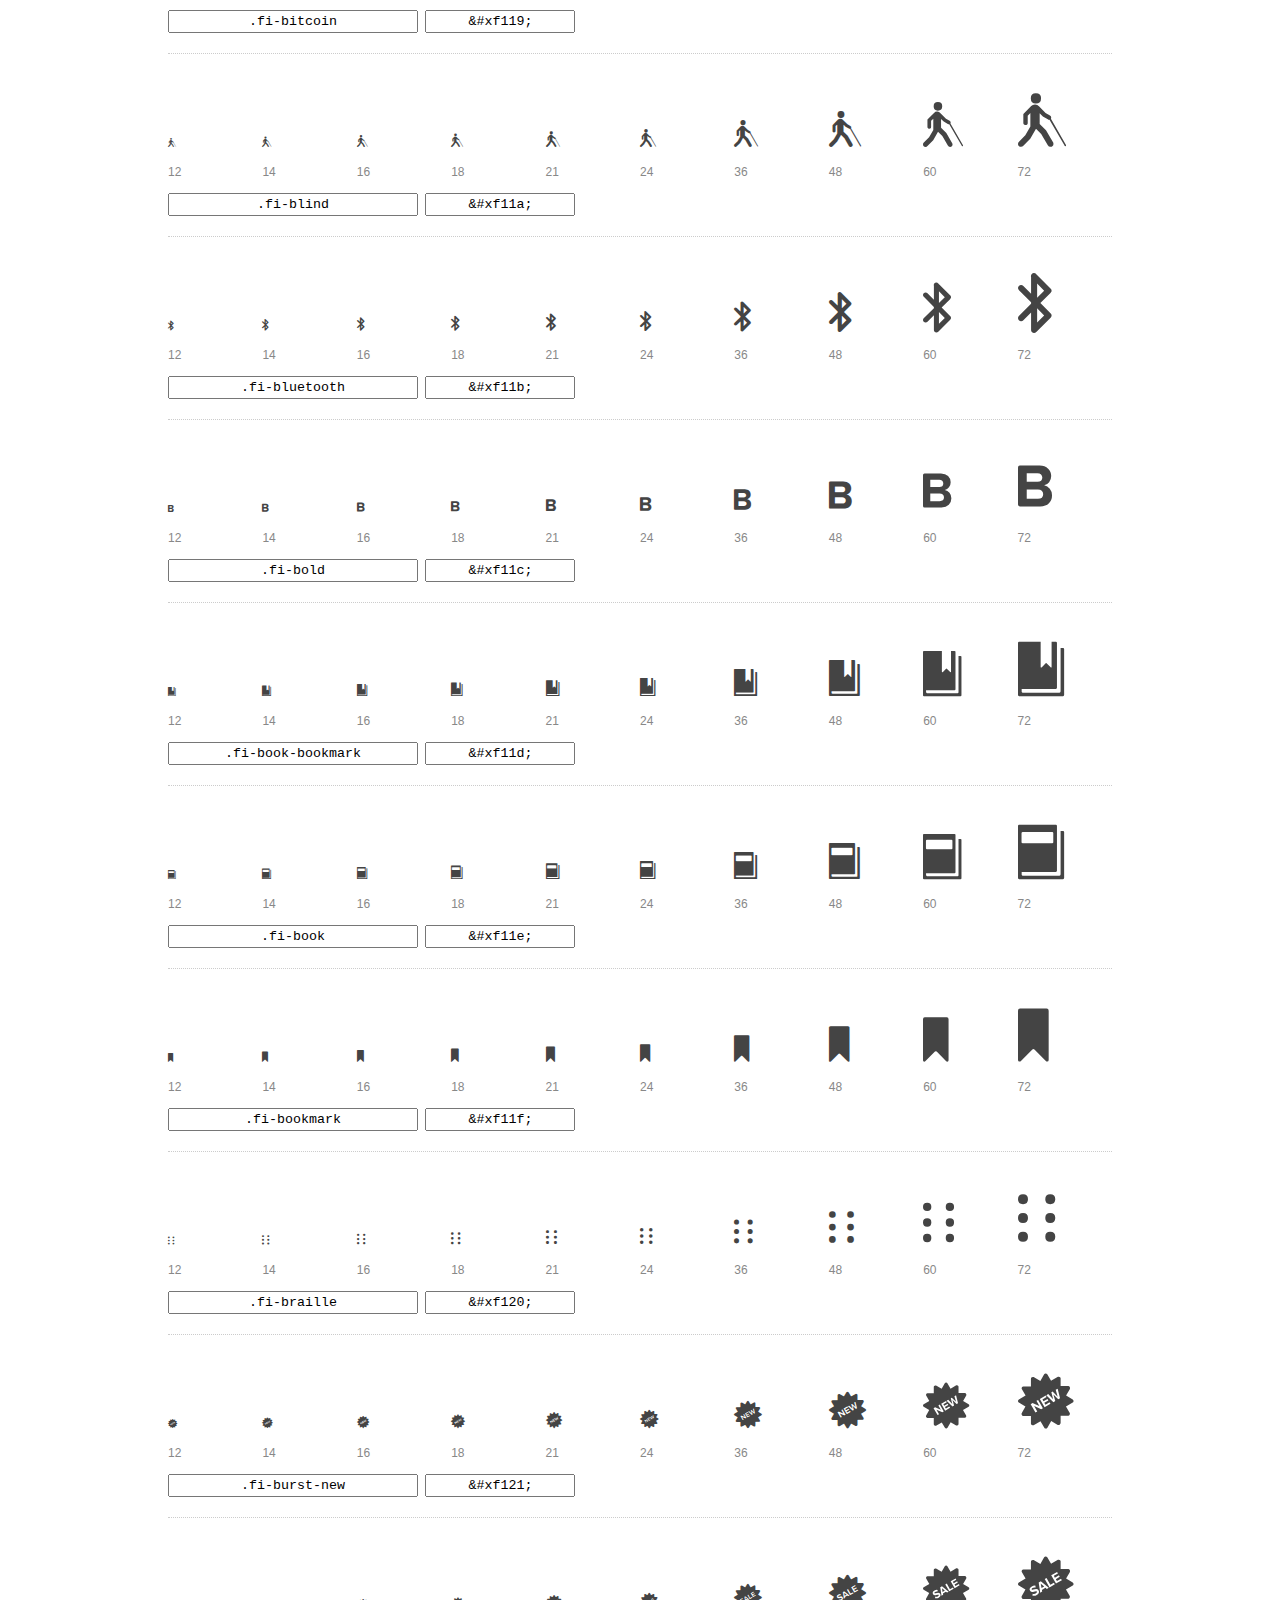
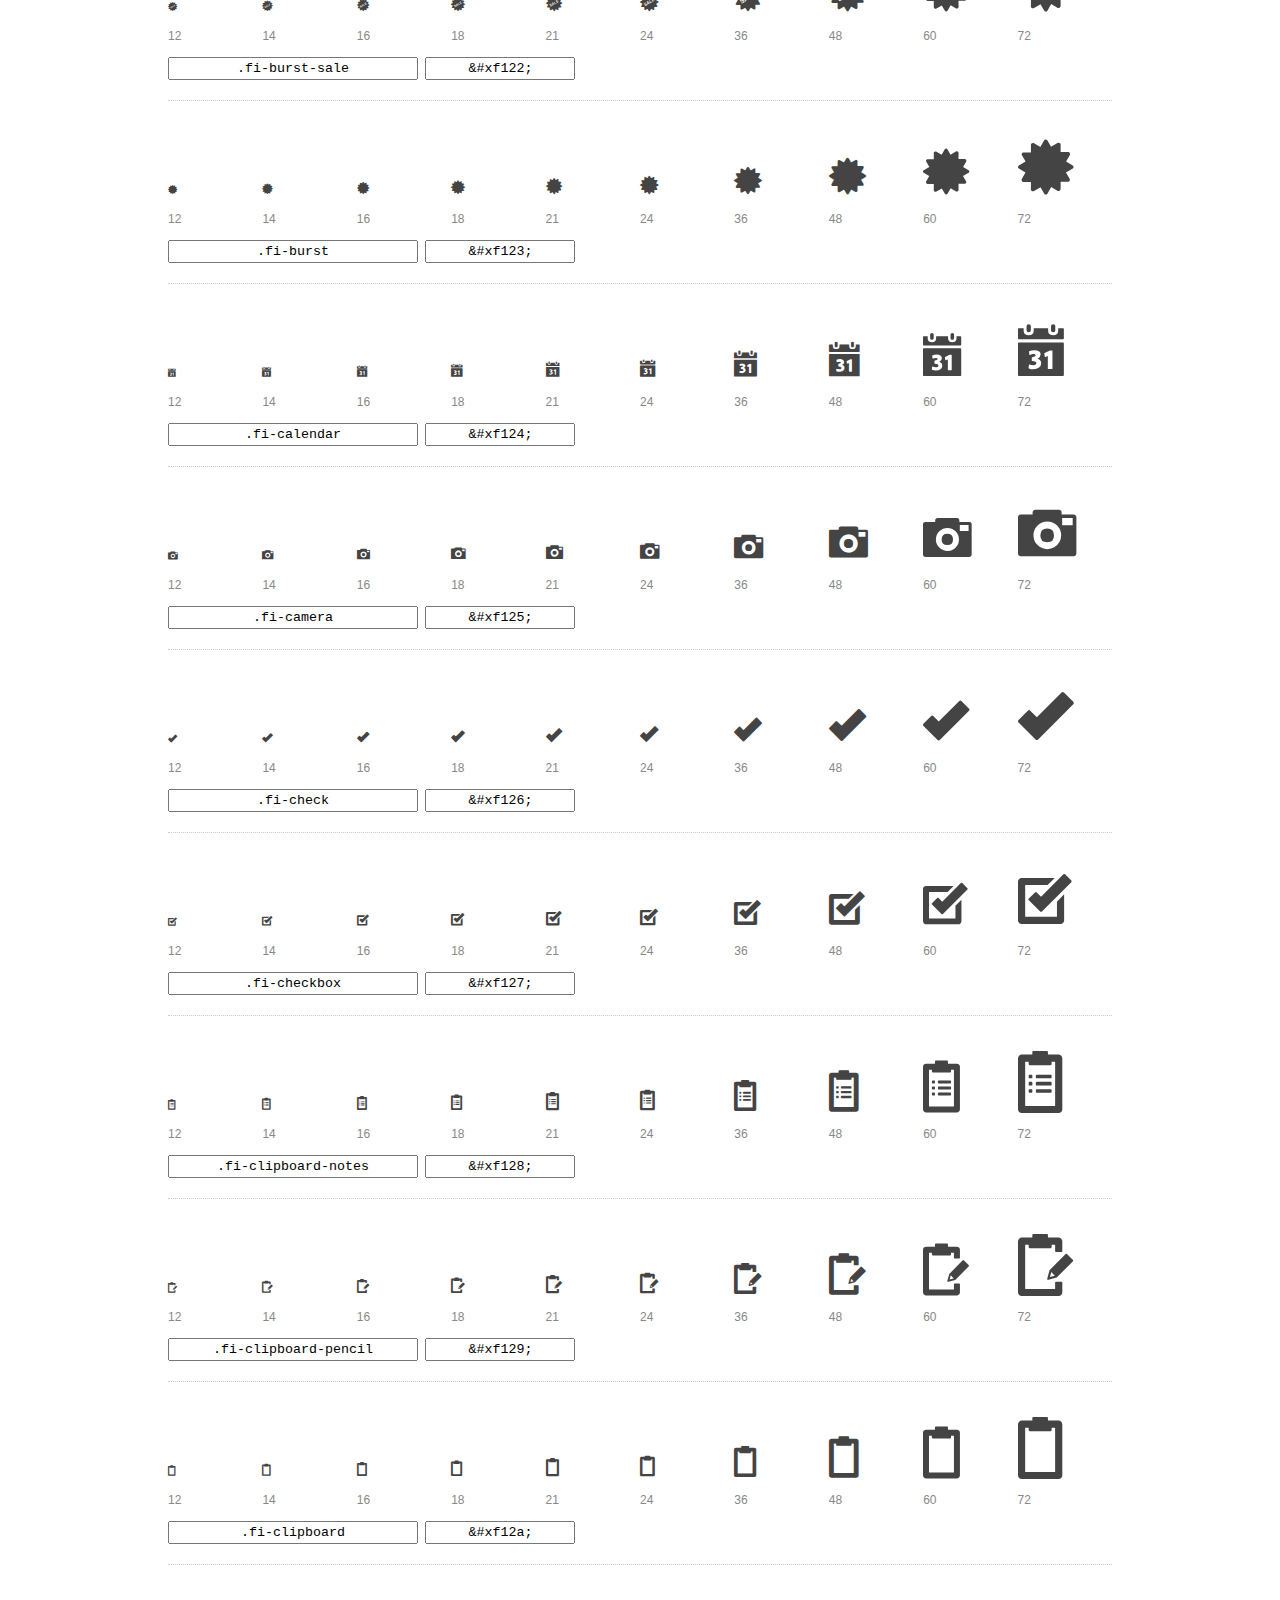
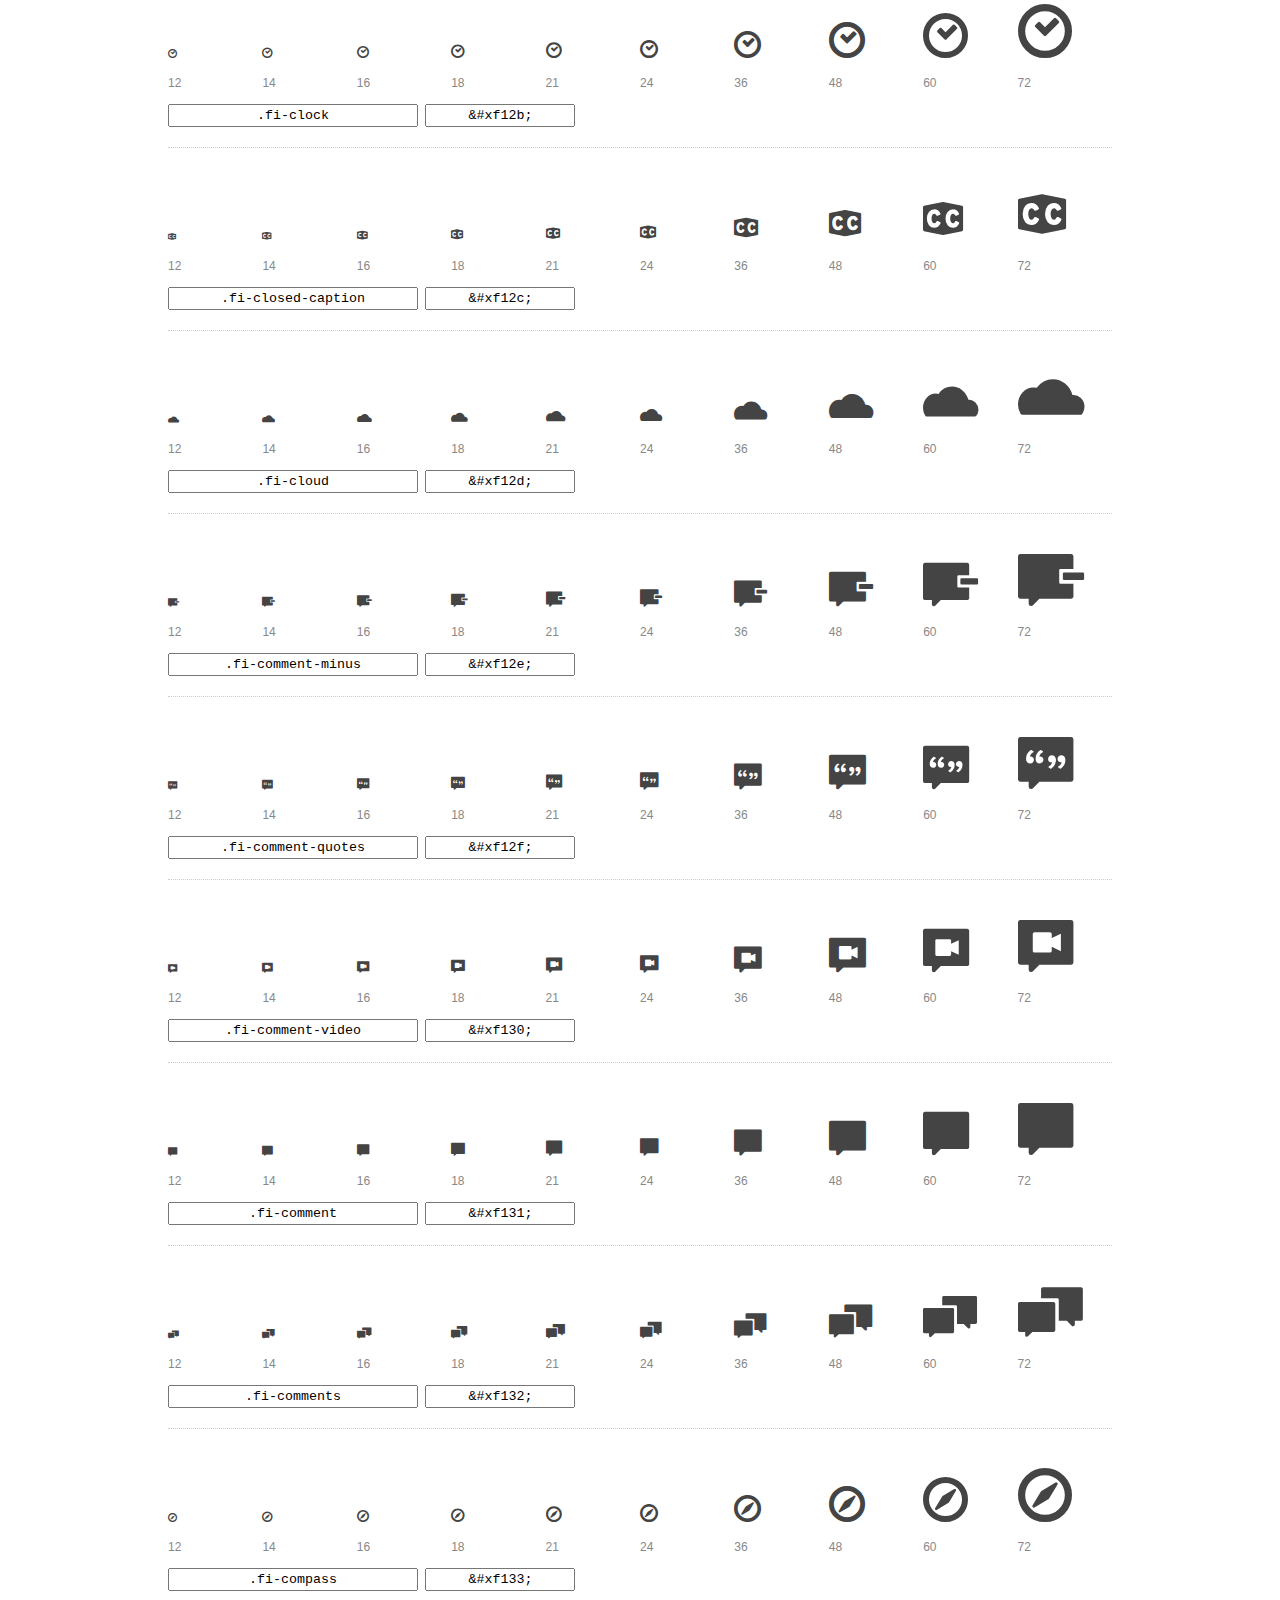
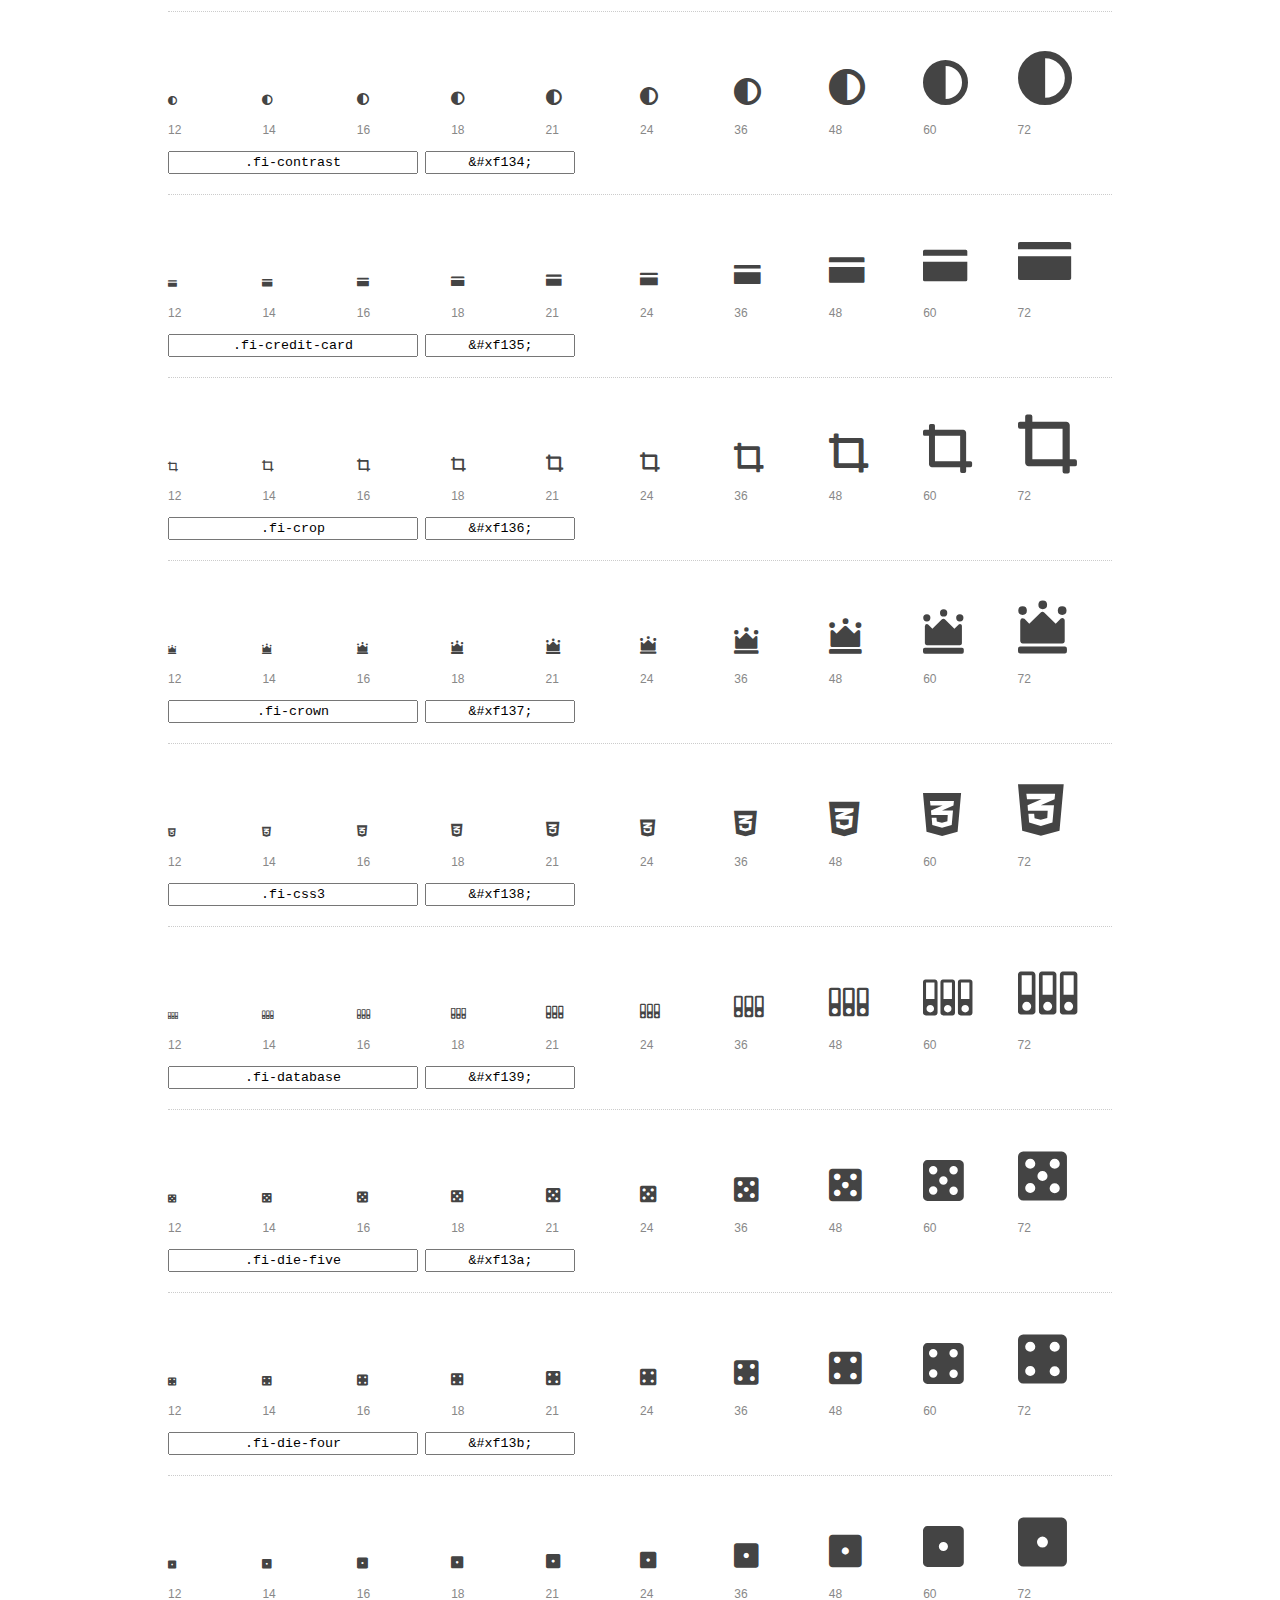
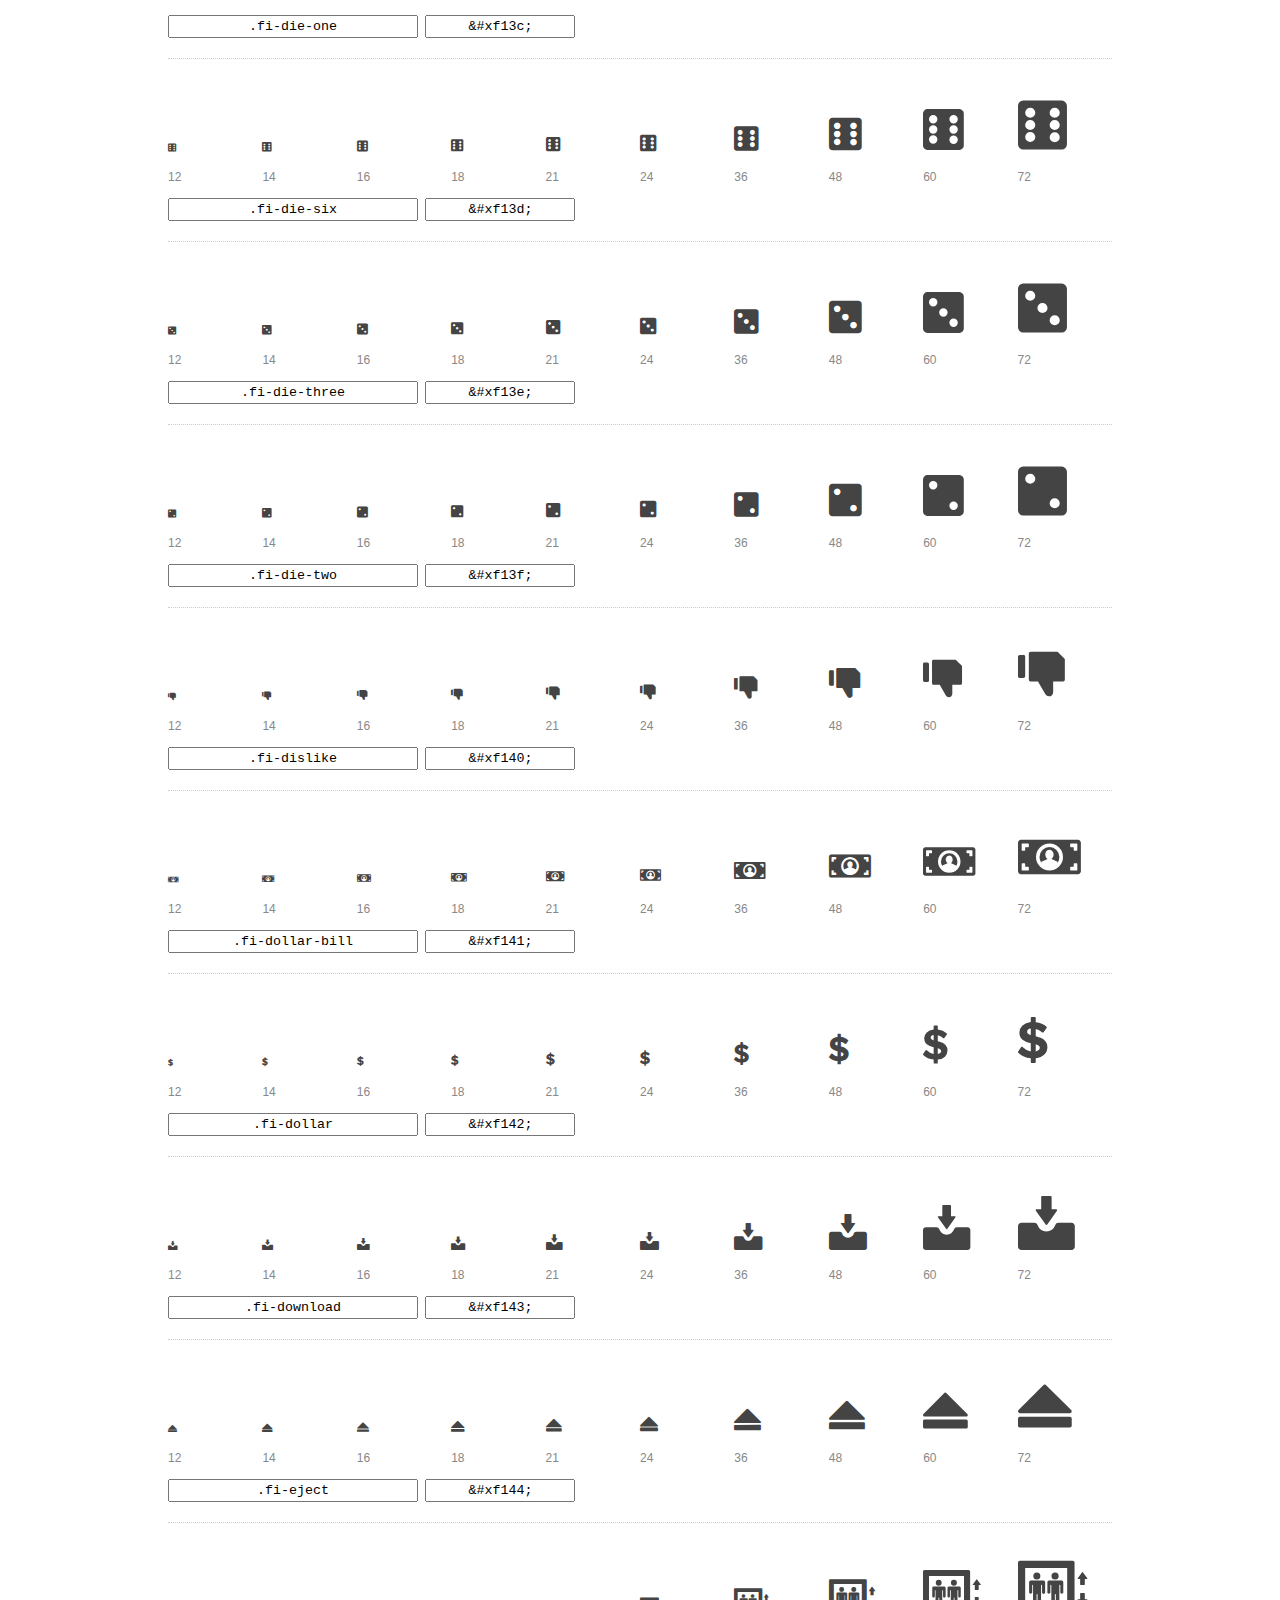
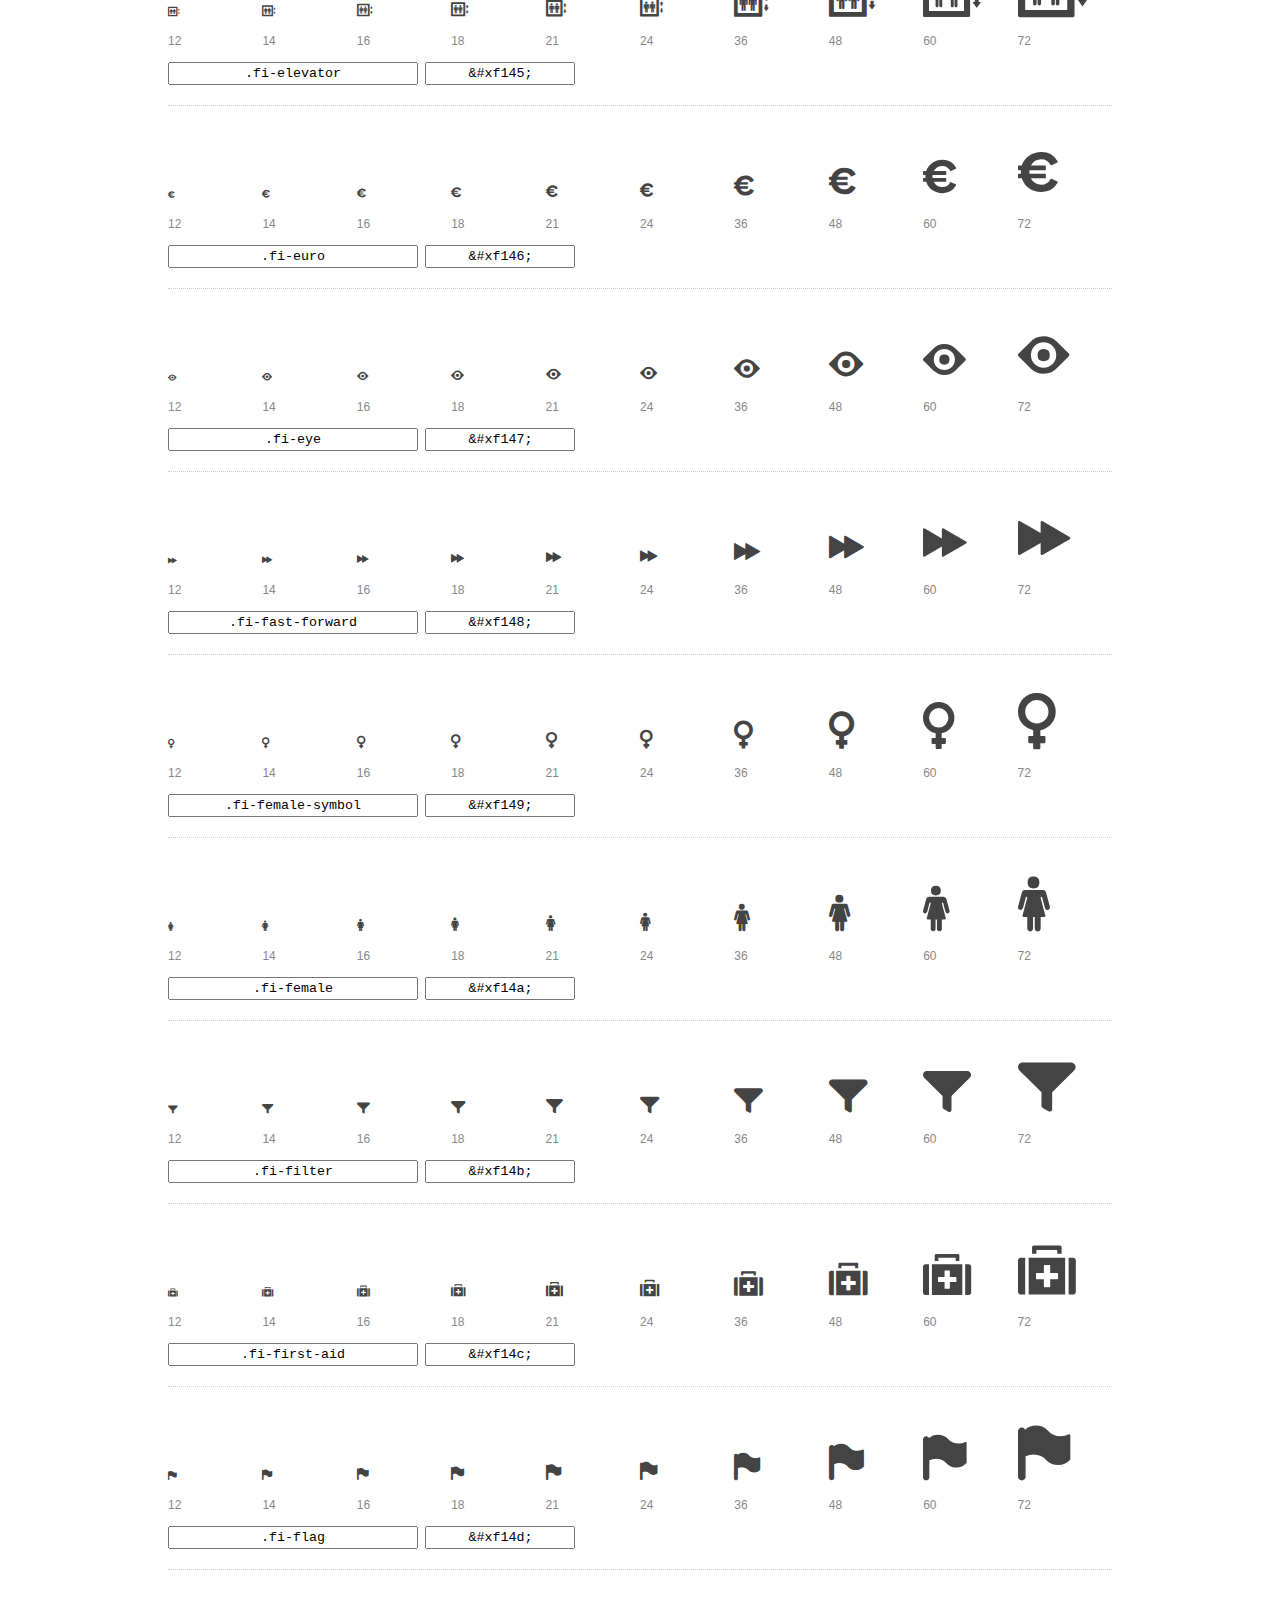
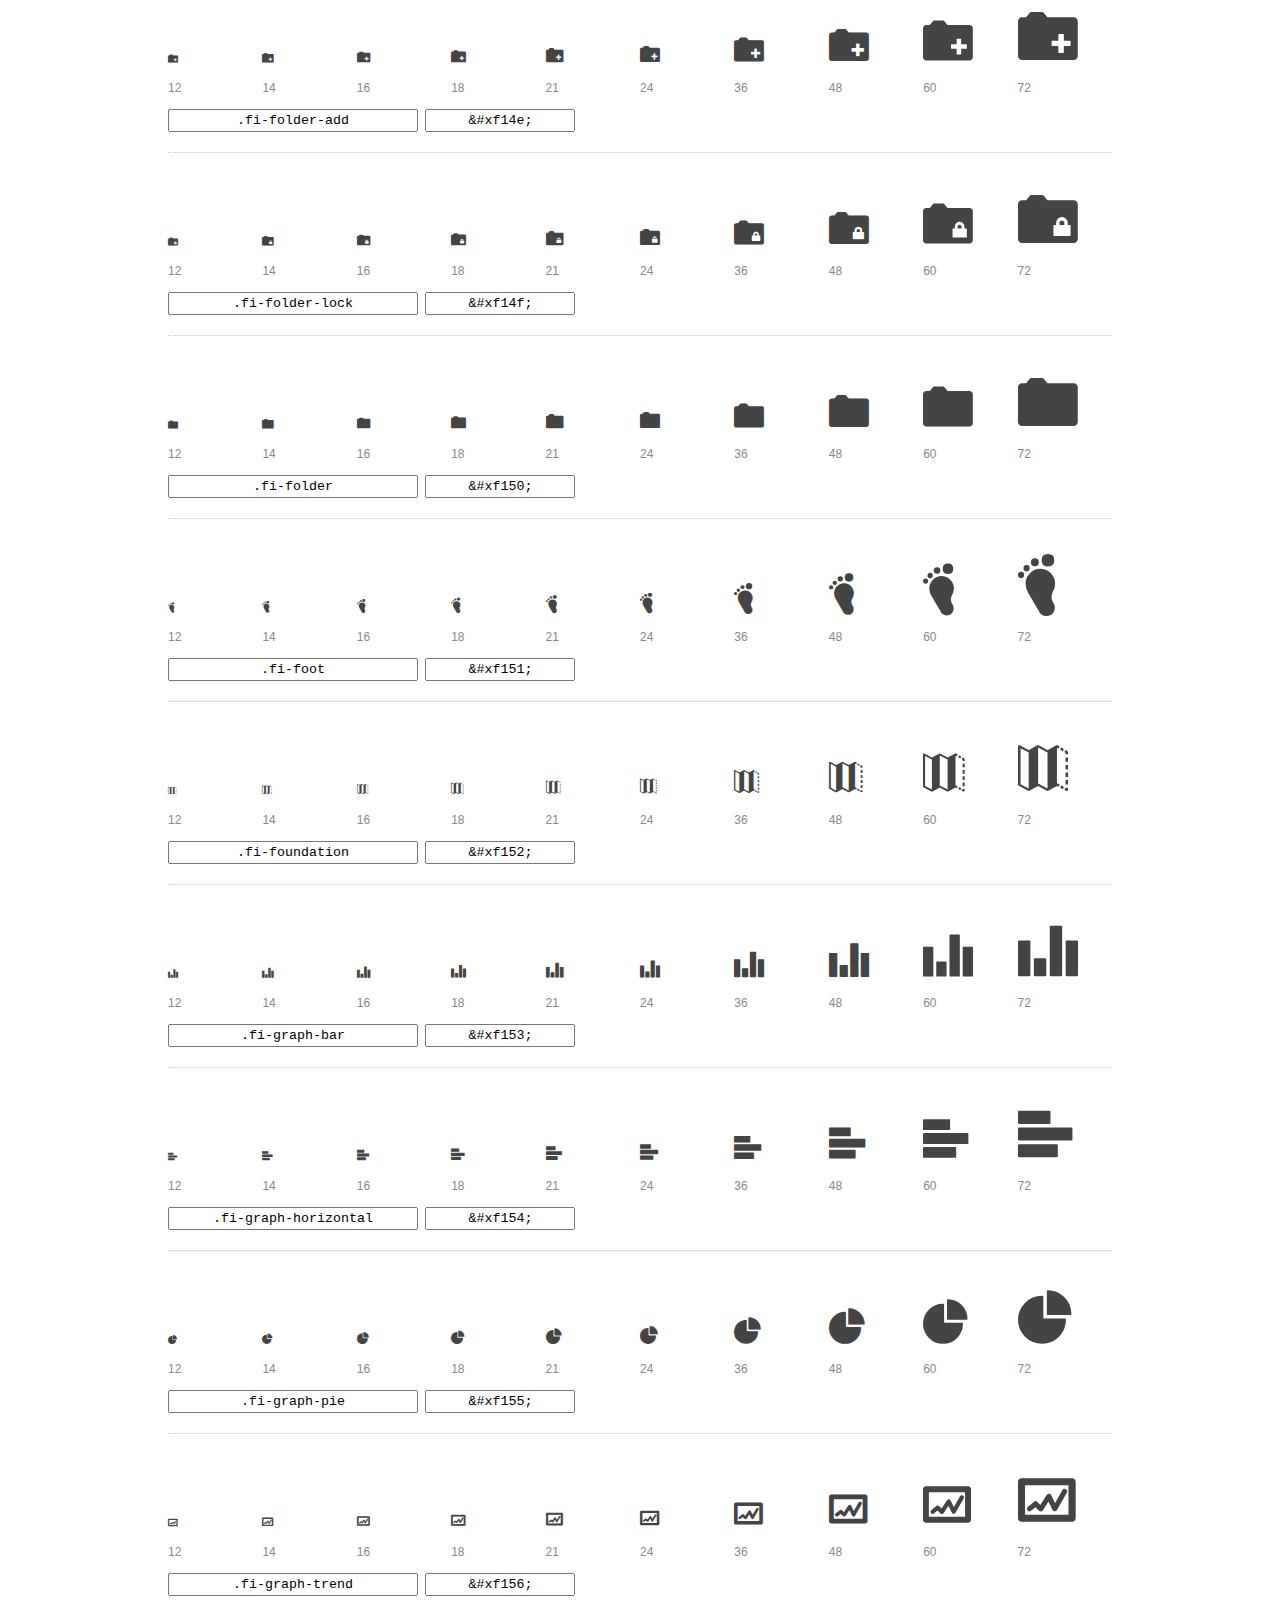
<file: css/foundation-icons/preview.html>
<!DOCTYPE html>
<html>
  <head>
    <title>Foundation Icons glyphs preview</title>
    <link rel="stylesheet" href="foundation-icons.css" />

    <style>
      * {
        -moz-box-sizing: border-box;
        -webkit-box-sizing: border-box;
        box-sizing: border-box;
        margin: 0;
        padding: 0;
      }

      body {
        background: #fff;
        color: #444;
        font: 16px/1.5 "Helvetica Neue", Helvetica, Arial, sans-serif;
      }

      a, 
      a:visited {
        color: #888;
        text-decoration: underline;
      }
      a:hover, 
      a:focus { color: #000; }

      h1 {
        border-bottom: 2px solid #ddd;
        color: #888;
        font-size: 36px;
        font-weight: 300;
        margin-bottom: 20px;
        padding: 20px 0;
      }

      .container {
        margin: 0 auto;
        min-width: 880px;
        padding: 0 40px;
        width: 80%;
      }

      .glyph {
        border-bottom: 1px dotted #ccc;
        padding: 10px 0 20px;
        margin-bottom: 20px;
      }

      .preview-glyphs { vertical-align: bottom; } 

      .preview-scale { 
        color: #888;
        font-size: 12px; 
        margin-top: 5px;
      }

      .step {
        display: inline-block;
        line-height: 1;
        width: 10%;
      }

      
      .size-12 { font-size: 12px; }
      
      .size-14 { font-size: 14px; }
      
      .size-16 { font-size: 16px; }
      
      .size-18 { font-size: 18px; }
      
      .size-21 { font-size: 21px; }
      
      .size-24 { font-size: 24px; }
      
      .size-36 { font-size: 36px; }
      
      .size-48 { font-size: 48px; }
      
      .size-60 { font-size: 60px; }
      
      .size-72 { font-size: 72px; }
      

      .usage { margin-top: 10px; }

      .usage input {
        font-family: monospace;
        margin-right: 3px;
        padding: 2px 5px;
        text-align: center;
      }

      .usage .point { width: 150px; }

      .usage .class { width: 250px; }

      .footer {
        color: #888;
        font-size: 12px;
        padding: 20px 0;
      }
    </style>

    <!--[if lte IE 8]><script src="http://html5shiv.googlecode.com/svn/trunk/html5.js"></script><![endif]-->
  </head>

  <body>
    <div class="container">
      <h1>Foundation Icons contains 283 glyphs:</h1> 

      
      <div class="glyph">
        <div class="preview-glyphs">
          <i class="step fi-address-book size-12"></i><i class="step fi-address-book size-14"></i><i class="step fi-address-book size-16"></i><i class="step fi-address-book size-18"></i><i class="step fi-address-book size-21"></i><i class="step fi-address-book size-24"></i><i class="step fi-address-book size-36"></i><i class="step fi-address-book size-48"></i><i class="step fi-address-book size-60"></i><i class="step fi-address-book size-72"></i>
        </div>
        <div class="preview-scale">
          <span class="step">12</span><span class="step">14</span><span class="step">16</span><span class="step">18</span><span class="step">21</span><span class="step">24</span><span class="step">36</span><span class="step">48</span><span class="step">60</span><span class="step">72</span> 
        </div>
        <div class="usage">
          <input class="class" type="text" readonly="readonly" onClick="this.select();" value=".fi-address-book" />
          <input class="point" type="text" readonly="readonly" onClick="this.select();" value="&amp;#xf100;" />
        </div>
      </div>
      
      <div class="glyph">
        <div class="preview-glyphs">
          <i class="step fi-alert size-12"></i><i class="step fi-alert size-14"></i><i class="step fi-alert size-16"></i><i class="step fi-alert size-18"></i><i class="step fi-alert size-21"></i><i class="step fi-alert size-24"></i><i class="step fi-alert size-36"></i><i class="step fi-alert size-48"></i><i class="step fi-alert size-60"></i><i class="step fi-alert size-72"></i>
        </div>
        <div class="preview-scale">
          <span class="step">12</span><span class="step">14</span><span class="step">16</span><span class="step">18</span><span class="step">21</span><span class="step">24</span><span class="step">36</span><span class="step">48</span><span class="step">60</span><span class="step">72</span> 
        </div>
        <div class="usage">
          <input class="class" type="text" readonly="readonly" onClick="this.select();" value=".fi-alert" />
          <input class="point" type="text" readonly="readonly" onClick="this.select();" value="&amp;#xf101;" />
        </div>
      </div>
      
      <div class="glyph">
        <div class="preview-glyphs">
          <i class="step fi-align-center size-12"></i><i class="step fi-align-center size-14"></i><i class="step fi-align-center size-16"></i><i class="step fi-align-center size-18"></i><i class="step fi-align-center size-21"></i><i class="step fi-align-center size-24"></i><i class="step fi-align-center size-36"></i><i class="step fi-align-center size-48"></i><i class="step fi-align-center size-60"></i><i class="step fi-align-center size-72"></i>
        </div>
        <div class="preview-scale">
          <span class="step">12</span><span class="step">14</span><span class="step">16</span><span class="step">18</span><span class="step">21</span><span class="step">24</span><span class="step">36</span><span class="step">48</span><span class="step">60</span><span class="step">72</span> 
        </div>
        <div class="usage">
          <input class="class" type="text" readonly="readonly" onClick="this.select();" value=".fi-align-center" />
          <input class="point" type="text" readonly="readonly" onClick="this.select();" value="&amp;#xf102;" />
        </div>
      </div>
      
      <div class="glyph">
        <div class="preview-glyphs">
          <i class="step fi-align-justify size-12"></i><i class="step fi-align-justify size-14"></i><i class="step fi-align-justify size-16"></i><i class="step fi-align-justify size-18"></i><i class="step fi-align-justify size-21"></i><i class="step fi-align-justify size-24"></i><i class="step fi-align-justify size-36"></i><i class="step fi-align-justify size-48"></i><i class="step fi-align-justify size-60"></i><i class="step fi-align-justify size-72"></i>
        </div>
        <div class="preview-scale">
          <span class="step">12</span><span class="step">14</span><span class="step">16</span><span class="step">18</span><span class="step">21</span><span class="step">24</span><span class="step">36</span><span class="step">48</span><span class="step">60</span><span class="step">72</span> 
        </div>
        <div class="usage">
          <input class="class" type="text" readonly="readonly" onClick="this.select();" value=".fi-align-justify" />
          <input class="point" type="text" readonly="readonly" onClick="this.select();" value="&amp;#xf103;" />
        </div>
      </div>
      
      <div class="glyph">
        <div class="preview-glyphs">
          <i class="step fi-align-left size-12"></i><i class="step fi-align-left size-14"></i><i class="step fi-align-left size-16"></i><i class="step fi-align-left size-18"></i><i class="step fi-align-left size-21"></i><i class="step fi-align-left size-24"></i><i class="step fi-align-left size-36"></i><i class="step fi-align-left size-48"></i><i class="step fi-align-left size-60"></i><i class="step fi-align-left size-72"></i>
        </div>
        <div class="preview-scale">
          <span class="step">12</span><span class="step">14</span><span class="step">16</span><span class="step">18</span><span class="step">21</span><span class="step">24</span><span class="step">36</span><span class="step">48</span><span class="step">60</span><span class="step">72</span> 
        </div>
        <div class="usage">
          <input class="class" type="text" readonly="readonly" onClick="this.select();" value=".fi-align-left" />
          <input class="point" type="text" readonly="readonly" onClick="this.select();" value="&amp;#xf104;" />
        </div>
      </div>
      
      <div class="glyph">
        <div class="preview-glyphs">
          <i class="step fi-align-right size-12"></i><i class="step fi-align-right size-14"></i><i class="step fi-align-right size-16"></i><i class="step fi-align-right size-18"></i><i class="step fi-align-right size-21"></i><i class="step fi-align-right size-24"></i><i class="step fi-align-right size-36"></i><i class="step fi-align-right size-48"></i><i class="step fi-align-right size-60"></i><i class="step fi-align-right size-72"></i>
        </div>
        <div class="preview-scale">
          <span class="step">12</span><span class="step">14</span><span class="step">16</span><span class="step">18</span><span class="step">21</span><span class="step">24</span><span class="step">36</span><span class="step">48</span><span class="step">60</span><span class="step">72</span> 
        </div>
        <div class="usage">
          <input class="class" type="text" readonly="readonly" onClick="this.select();" value=".fi-align-right" />
          <input class="point" type="text" readonly="readonly" onClick="this.select();" value="&amp;#xf105;" />
        </div>
      </div>
      
      <div class="glyph">
        <div class="preview-glyphs">
          <i class="step fi-anchor size-12"></i><i class="step fi-anchor size-14"></i><i class="step fi-anchor size-16"></i><i class="step fi-anchor size-18"></i><i class="step fi-anchor size-21"></i><i class="step fi-anchor size-24"></i><i class="step fi-anchor size-36"></i><i class="step fi-anchor size-48"></i><i class="step fi-anchor size-60"></i><i class="step fi-anchor size-72"></i>
        </div>
        <div class="preview-scale">
          <span class="step">12</span><span class="step">14</span><span class="step">16</span><span class="step">18</span><span class="step">21</span><span class="step">24</span><span class="step">36</span><span class="step">48</span><span class="step">60</span><span class="step">72</span> 
        </div>
        <div class="usage">
          <input class="class" type="text" readonly="readonly" onClick="this.select();" value=".fi-anchor" />
          <input class="point" type="text" readonly="readonly" onClick="this.select();" value="&amp;#xf106;" />
        </div>
      </div>
      
      <div class="glyph">
        <div class="preview-glyphs">
          <i class="step fi-annotate size-12"></i><i class="step fi-annotate size-14"></i><i class="step fi-annotate size-16"></i><i class="step fi-annotate size-18"></i><i class="step fi-annotate size-21"></i><i class="step fi-annotate size-24"></i><i class="step fi-annotate size-36"></i><i class="step fi-annotate size-48"></i><i class="step fi-annotate size-60"></i><i class="step fi-annotate size-72"></i>
        </div>
        <div class="preview-scale">
          <span class="step">12</span><span class="step">14</span><span class="step">16</span><span class="step">18</span><span class="step">21</span><span class="step">24</span><span class="step">36</span><span class="step">48</span><span class="step">60</span><span class="step">72</span> 
        </div>
        <div class="usage">
          <input class="class" type="text" readonly="readonly" onClick="this.select();" value=".fi-annotate" />
          <input class="point" type="text" readonly="readonly" onClick="this.select();" value="&amp;#xf107;" />
        </div>
      </div>
      
      <div class="glyph">
        <div class="preview-glyphs">
          <i class="step fi-archive size-12"></i><i class="step fi-archive size-14"></i><i class="step fi-archive size-16"></i><i class="step fi-archive size-18"></i><i class="step fi-archive size-21"></i><i class="step fi-archive size-24"></i><i class="step fi-archive size-36"></i><i class="step fi-archive size-48"></i><i class="step fi-archive size-60"></i><i class="step fi-archive size-72"></i>
        </div>
        <div class="preview-scale">
          <span class="step">12</span><span class="step">14</span><span class="step">16</span><span class="step">18</span><span class="step">21</span><span class="step">24</span><span class="step">36</span><span class="step">48</span><span class="step">60</span><span class="step">72</span> 
        </div>
        <div class="usage">
          <input class="class" type="text" readonly="readonly" onClick="this.select();" value=".fi-archive" />
          <input class="point" type="text" readonly="readonly" onClick="this.select();" value="&amp;#xf108;" />
        </div>
      </div>
      
      <div class="glyph">
        <div class="preview-glyphs">
          <i class="step fi-arrow-down size-12"></i><i class="step fi-arrow-down size-14"></i><i class="step fi-arrow-down size-16"></i><i class="step fi-arrow-down size-18"></i><i class="step fi-arrow-down size-21"></i><i class="step fi-arrow-down size-24"></i><i class="step fi-arrow-down size-36"></i><i class="step fi-arrow-down size-48"></i><i class="step fi-arrow-down size-60"></i><i class="step fi-arrow-down size-72"></i>
        </div>
        <div class="preview-scale">
          <span class="step">12</span><span class="step">14</span><span class="step">16</span><span class="step">18</span><span class="step">21</span><span class="step">24</span><span class="step">36</span><span class="step">48</span><span class="step">60</span><span class="step">72</span> 
        </div>
        <div class="usage">
          <input class="class" type="text" readonly="readonly" onClick="this.select();" value=".fi-arrow-down" />
          <input class="point" type="text" readonly="readonly" onClick="this.select();" value="&amp;#xf109;" />
        </div>
      </div>
      
      <div class="glyph">
        <div class="preview-glyphs">
          <i class="step fi-arrow-left size-12"></i><i class="step fi-arrow-left size-14"></i><i class="step fi-arrow-left size-16"></i><i class="step fi-arrow-left size-18"></i><i class="step fi-arrow-left size-21"></i><i class="step fi-arrow-left size-24"></i><i class="step fi-arrow-left size-36"></i><i class="step fi-arrow-left size-48"></i><i class="step fi-arrow-left size-60"></i><i class="step fi-arrow-left size-72"></i>
        </div>
        <div class="preview-scale">
          <span class="step">12</span><span class="step">14</span><span class="step">16</span><span class="step">18</span><span class="step">21</span><span class="step">24</span><span class="step">36</span><span class="step">48</span><span class="step">60</span><span class="step">72</span> 
        </div>
        <div class="usage">
          <input class="class" type="text" readonly="readonly" onClick="this.select();" value=".fi-arrow-left" />
          <input class="point" type="text" readonly="readonly" onClick="this.select();" value="&amp;#xf10a;" />
        </div>
      </div>
      
      <div class="glyph">
        <div class="preview-glyphs">
          <i class="step fi-arrow-right size-12"></i><i class="step fi-arrow-right size-14"></i><i class="step fi-arrow-right size-16"></i><i class="step fi-arrow-right size-18"></i><i class="step fi-arrow-right size-21"></i><i class="step fi-arrow-right size-24"></i><i class="step fi-arrow-right size-36"></i><i class="step fi-arrow-right size-48"></i><i class="step fi-arrow-right size-60"></i><i class="step fi-arrow-right size-72"></i>
        </div>
        <div class="preview-scale">
          <span class="step">12</span><span class="step">14</span><span class="step">16</span><span class="step">18</span><span class="step">21</span><span class="step">24</span><span class="step">36</span><span class="step">48</span><span class="step">60</span><span class="step">72</span> 
        </div>
        <div class="usage">
          <input class="class" type="text" readonly="readonly" onClick="this.select();" value=".fi-arrow-right" />
          <input class="point" type="text" readonly="readonly" onClick="this.select();" value="&amp;#xf10b;" />
        </div>
      </div>
      
      <div class="glyph">
        <div class="preview-glyphs">
          <i class="step fi-arrow-up size-12"></i><i class="step fi-arrow-up size-14"></i><i class="step fi-arrow-up size-16"></i><i class="step fi-arrow-up size-18"></i><i class="step fi-arrow-up size-21"></i><i class="step fi-arrow-up size-24"></i><i class="step fi-arrow-up size-36"></i><i class="step fi-arrow-up size-48"></i><i class="step fi-arrow-up size-60"></i><i class="step fi-arrow-up size-72"></i>
        </div>
        <div class="preview-scale">
          <span class="step">12</span><span class="step">14</span><span class="step">16</span><span class="step">18</span><span class="step">21</span><span class="step">24</span><span class="step">36</span><span class="step">48</span><span class="step">60</span><span class="step">72</span> 
        </div>
        <div class="usage">
          <input class="class" type="text" readonly="readonly" onClick="this.select();" value=".fi-arrow-up" />
          <input class="point" type="text" readonly="readonly" onClick="this.select();" value="&amp;#xf10c;" />
        </div>
      </div>
      
      <div class="glyph">
        <div class="preview-glyphs">
          <i class="step fi-arrows-compress size-12"></i><i class="step fi-arrows-compress size-14"></i><i class="step fi-arrows-compress size-16"></i><i class="step fi-arrows-compress size-18"></i><i class="step fi-arrows-compress size-21"></i><i class="step fi-arrows-compress size-24"></i><i class="step fi-arrows-compress size-36"></i><i class="step fi-arrows-compress size-48"></i><i class="step fi-arrows-compress size-60"></i><i class="step fi-arrows-compress size-72"></i>
        </div>
        <div class="preview-scale">
          <span class="step">12</span><span class="step">14</span><span class="step">16</span><span class="step">18</span><span class="step">21</span><span class="step">24</span><span class="step">36</span><span class="step">48</span><span class="step">60</span><span class="step">72</span> 
        </div>
        <div class="usage">
          <input class="class" type="text" readonly="readonly" onClick="this.select();" value=".fi-arrows-compress" />
          <input class="point" type="text" readonly="readonly" onClick="this.select();" value="&amp;#xf10d;" />
        </div>
      </div>
      
      <div class="glyph">
        <div class="preview-glyphs">
          <i class="step fi-arrows-expand size-12"></i><i class="step fi-arrows-expand size-14"></i><i class="step fi-arrows-expand size-16"></i><i class="step fi-arrows-expand size-18"></i><i class="step fi-arrows-expand size-21"></i><i class="step fi-arrows-expand size-24"></i><i class="step fi-arrows-expand size-36"></i><i class="step fi-arrows-expand size-48"></i><i class="step fi-arrows-expand size-60"></i><i class="step fi-arrows-expand size-72"></i>
        </div>
        <div class="preview-scale">
          <span class="step">12</span><span class="step">14</span><span class="step">16</span><span class="step">18</span><span class="step">21</span><span class="step">24</span><span class="step">36</span><span class="step">48</span><span class="step">60</span><span class="step">72</span> 
        </div>
        <div class="usage">
          <input class="class" type="text" readonly="readonly" onClick="this.select();" value=".fi-arrows-expand" />
          <input class="point" type="text" readonly="readonly" onClick="this.select();" value="&amp;#xf10e;" />
        </div>
      </div>
      
      <div class="glyph">
        <div class="preview-glyphs">
          <i class="step fi-arrows-in size-12"></i><i class="step fi-arrows-in size-14"></i><i class="step fi-arrows-in size-16"></i><i class="step fi-arrows-in size-18"></i><i class="step fi-arrows-in size-21"></i><i class="step fi-arrows-in size-24"></i><i class="step fi-arrows-in size-36"></i><i class="step fi-arrows-in size-48"></i><i class="step fi-arrows-in size-60"></i><i class="step fi-arrows-in size-72"></i>
        </div>
        <div class="preview-scale">
          <span class="step">12</span><span class="step">14</span><span class="step">16</span><span class="step">18</span><span class="step">21</span><span class="step">24</span><span class="step">36</span><span class="step">48</span><span class="step">60</span><span class="step">72</span> 
        </div>
        <div class="usage">
          <input class="class" type="text" readonly="readonly" onClick="this.select();" value=".fi-arrows-in" />
          <input class="point" type="text" readonly="readonly" onClick="this.select();" value="&amp;#xf10f;" />
        </div>
      </div>
      
      <div class="glyph">
        <div class="preview-glyphs">
          <i class="step fi-arrows-out size-12"></i><i class="step fi-arrows-out size-14"></i><i class="step fi-arrows-out size-16"></i><i class="step fi-arrows-out size-18"></i><i class="step fi-arrows-out size-21"></i><i class="step fi-arrows-out size-24"></i><i class="step fi-arrows-out size-36"></i><i class="step fi-arrows-out size-48"></i><i class="step fi-arrows-out size-60"></i><i class="step fi-arrows-out size-72"></i>
        </div>
        <div class="preview-scale">
          <span class="step">12</span><span class="step">14</span><span class="step">16</span><span class="step">18</span><span class="step">21</span><span class="step">24</span><span class="step">36</span><span class="step">48</span><span class="step">60</span><span class="step">72</span> 
        </div>
        <div class="usage">
          <input class="class" type="text" readonly="readonly" onClick="this.select();" value=".fi-arrows-out" />
          <input class="point" type="text" readonly="readonly" onClick="this.select();" value="&amp;#xf110;" />
        </div>
      </div>
      
      <div class="glyph">
        <div class="preview-glyphs">
          <i class="step fi-asl size-12"></i><i class="step fi-asl size-14"></i><i class="step fi-asl size-16"></i><i class="step fi-asl size-18"></i><i class="step fi-asl size-21"></i><i class="step fi-asl size-24"></i><i class="step fi-asl size-36"></i><i class="step fi-asl size-48"></i><i class="step fi-asl size-60"></i><i class="step fi-asl size-72"></i>
        </div>
        <div class="preview-scale">
          <span class="step">12</span><span class="step">14</span><span class="step">16</span><span class="step">18</span><span class="step">21</span><span class="step">24</span><span class="step">36</span><span class="step">48</span><span class="step">60</span><span class="step">72</span> 
        </div>
        <div class="usage">
          <input class="class" type="text" readonly="readonly" onClick="this.select();" value=".fi-asl" />
          <input class="point" type="text" readonly="readonly" onClick="this.select();" value="&amp;#xf111;" />
        </div>
      </div>
      
      <div class="glyph">
        <div class="preview-glyphs">
          <i class="step fi-asterisk size-12"></i><i class="step fi-asterisk size-14"></i><i class="step fi-asterisk size-16"></i><i class="step fi-asterisk size-18"></i><i class="step fi-asterisk size-21"></i><i class="step fi-asterisk size-24"></i><i class="step fi-asterisk size-36"></i><i class="step fi-asterisk size-48"></i><i class="step fi-asterisk size-60"></i><i class="step fi-asterisk size-72"></i>
        </div>
        <div class="preview-scale">
          <span class="step">12</span><span class="step">14</span><span class="step">16</span><span class="step">18</span><span class="step">21</span><span class="step">24</span><span class="step">36</span><span class="step">48</span><span class="step">60</span><span class="step">72</span> 
        </div>
        <div class="usage">
          <input class="class" type="text" readonly="readonly" onClick="this.select();" value=".fi-asterisk" />
          <input class="point" type="text" readonly="readonly" onClick="this.select();" value="&amp;#xf112;" />
        </div>
      </div>
      
      <div class="glyph">
        <div class="preview-glyphs">
          <i class="step fi-at-sign size-12"></i><i class="step fi-at-sign size-14"></i><i class="step fi-at-sign size-16"></i><i class="step fi-at-sign size-18"></i><i class="step fi-at-sign size-21"></i><i class="step fi-at-sign size-24"></i><i class="step fi-at-sign size-36"></i><i class="step fi-at-sign size-48"></i><i class="step fi-at-sign size-60"></i><i class="step fi-at-sign size-72"></i>
        </div>
        <div class="preview-scale">
          <span class="step">12</span><span class="step">14</span><span class="step">16</span><span class="step">18</span><span class="step">21</span><span class="step">24</span><span class="step">36</span><span class="step">48</span><span class="step">60</span><span class="step">72</span> 
        </div>
        <div class="usage">
          <input class="class" type="text" readonly="readonly" onClick="this.select();" value=".fi-at-sign" />
          <input class="point" type="text" readonly="readonly" onClick="this.select();" value="&amp;#xf113;" />
        </div>
      </div>
      
      <div class="glyph">
        <div class="preview-glyphs">
          <i class="step fi-background-color size-12"></i><i class="step fi-background-color size-14"></i><i class="step fi-background-color size-16"></i><i class="step fi-background-color size-18"></i><i class="step fi-background-color size-21"></i><i class="step fi-background-color size-24"></i><i class="step fi-background-color size-36"></i><i class="step fi-background-color size-48"></i><i class="step fi-background-color size-60"></i><i class="step fi-background-color size-72"></i>
        </div>
        <div class="preview-scale">
          <span class="step">12</span><span class="step">14</span><span class="step">16</span><span class="step">18</span><span class="step">21</span><span class="step">24</span><span class="step">36</span><span class="step">48</span><span class="step">60</span><span class="step">72</span> 
        </div>
        <div class="usage">
          <input class="class" type="text" readonly="readonly" onClick="this.select();" value=".fi-background-color" />
          <input class="point" type="text" readonly="readonly" onClick="this.select();" value="&amp;#xf114;" />
        </div>
      </div>
      
      <div class="glyph">
        <div class="preview-glyphs">
          <i class="step fi-battery-empty size-12"></i><i class="step fi-battery-empty size-14"></i><i class="step fi-battery-empty size-16"></i><i class="step fi-battery-empty size-18"></i><i class="step fi-battery-empty size-21"></i><i class="step fi-battery-empty size-24"></i><i class="step fi-battery-empty size-36"></i><i class="step fi-battery-empty size-48"></i><i class="step fi-battery-empty size-60"></i><i class="step fi-battery-empty size-72"></i>
        </div>
        <div class="preview-scale">
          <span class="step">12</span><span class="step">14</span><span class="step">16</span><span class="step">18</span><span class="step">21</span><span class="step">24</span><span class="step">36</span><span class="step">48</span><span class="step">60</span><span class="step">72</span> 
        </div>
        <div class="usage">
          <input class="class" type="text" readonly="readonly" onClick="this.select();" value=".fi-battery-empty" />
          <input class="point" type="text" readonly="readonly" onClick="this.select();" value="&amp;#xf115;" />
        </div>
      </div>
      
      <div class="glyph">
        <div class="preview-glyphs">
          <i class="step fi-battery-full size-12"></i><i class="step fi-battery-full size-14"></i><i class="step fi-battery-full size-16"></i><i class="step fi-battery-full size-18"></i><i class="step fi-battery-full size-21"></i><i class="step fi-battery-full size-24"></i><i class="step fi-battery-full size-36"></i><i class="step fi-battery-full size-48"></i><i class="step fi-battery-full size-60"></i><i class="step fi-battery-full size-72"></i>
        </div>
        <div class="preview-scale">
          <span class="step">12</span><span class="step">14</span><span class="step">16</span><span class="step">18</span><span class="step">21</span><span class="step">24</span><span class="step">36</span><span class="step">48</span><span class="step">60</span><span class="step">72</span> 
        </div>
        <div class="usage">
          <input class="class" type="text" readonly="readonly" onClick="this.select();" value=".fi-battery-full" />
          <input class="point" type="text" readonly="readonly" onClick="this.select();" value="&amp;#xf116;" />
        </div>
      </div>
      
      <div class="glyph">
        <div class="preview-glyphs">
          <i class="step fi-battery-half size-12"></i><i class="step fi-battery-half size-14"></i><i class="step fi-battery-half size-16"></i><i class="step fi-battery-half size-18"></i><i class="step fi-battery-half size-21"></i><i class="step fi-battery-half size-24"></i><i class="step fi-battery-half size-36"></i><i class="step fi-battery-half size-48"></i><i class="step fi-battery-half size-60"></i><i class="step fi-battery-half size-72"></i>
        </div>
        <div class="preview-scale">
          <span class="step">12</span><span class="step">14</span><span class="step">16</span><span class="step">18</span><span class="step">21</span><span class="step">24</span><span class="step">36</span><span class="step">48</span><span class="step">60</span><span class="step">72</span> 
        </div>
        <div class="usage">
          <input class="class" type="text" readonly="readonly" onClick="this.select();" value=".fi-battery-half" />
          <input class="point" type="text" readonly="readonly" onClick="this.select();" value="&amp;#xf117;" />
        </div>
      </div>
      
      <div class="glyph">
        <div class="preview-glyphs">
          <i class="step fi-bitcoin-circle size-12"></i><i class="step fi-bitcoin-circle size-14"></i><i class="step fi-bitcoin-circle size-16"></i><i class="step fi-bitcoin-circle size-18"></i><i class="step fi-bitcoin-circle size-21"></i><i class="step fi-bitcoin-circle size-24"></i><i class="step fi-bitcoin-circle size-36"></i><i class="step fi-bitcoin-circle size-48"></i><i class="step fi-bitcoin-circle size-60"></i><i class="step fi-bitcoin-circle size-72"></i>
        </div>
        <div class="preview-scale">
          <span class="step">12</span><span class="step">14</span><span class="step">16</span><span class="step">18</span><span class="step">21</span><span class="step">24</span><span class="step">36</span><span class="step">48</span><span class="step">60</span><span class="step">72</span> 
        </div>
        <div class="usage">
          <input class="class" type="text" readonly="readonly" onClick="this.select();" value=".fi-bitcoin-circle" />
          <input class="point" type="text" readonly="readonly" onClick="this.select();" value="&amp;#xf118;" />
        </div>
      </div>
      
      <div class="glyph">
        <div class="preview-glyphs">
          <i class="step fi-bitcoin size-12"></i><i class="step fi-bitcoin size-14"></i><i class="step fi-bitcoin size-16"></i><i class="step fi-bitcoin size-18"></i><i class="step fi-bitcoin size-21"></i><i class="step fi-bitcoin size-24"></i><i class="step fi-bitcoin size-36"></i><i class="step fi-bitcoin size-48"></i><i class="step fi-bitcoin size-60"></i><i class="step fi-bitcoin size-72"></i>
        </div>
        <div class="preview-scale">
          <span class="step">12</span><span class="step">14</span><span class="step">16</span><span class="step">18</span><span class="step">21</span><span class="step">24</span><span class="step">36</span><span class="step">48</span><span class="step">60</span><span class="step">72</span> 
        </div>
        <div class="usage">
          <input class="class" type="text" readonly="readonly" onClick="this.select();" value=".fi-bitcoin" />
          <input class="point" type="text" readonly="readonly" onClick="this.select();" value="&amp;#xf119;" />
        </div>
      </div>
      
      <div class="glyph">
        <div class="preview-glyphs">
          <i class="step fi-blind size-12"></i><i class="step fi-blind size-14"></i><i class="step fi-blind size-16"></i><i class="step fi-blind size-18"></i><i class="step fi-blind size-21"></i><i class="step fi-blind size-24"></i><i class="step fi-blind size-36"></i><i class="step fi-blind size-48"></i><i class="step fi-blind size-60"></i><i class="step fi-blind size-72"></i>
        </div>
        <div class="preview-scale">
          <span class="step">12</span><span class="step">14</span><span class="step">16</span><span class="step">18</span><span class="step">21</span><span class="step">24</span><span class="step">36</span><span class="step">48</span><span class="step">60</span><span class="step">72</span> 
        </div>
        <div class="usage">
          <input class="class" type="text" readonly="readonly" onClick="this.select();" value=".fi-blind" />
          <input class="point" type="text" readonly="readonly" onClick="this.select();" value="&amp;#xf11a;" />
        </div>
      </div>
      
      <div class="glyph">
        <div class="preview-glyphs">
          <i class="step fi-bluetooth size-12"></i><i class="step fi-bluetooth size-14"></i><i class="step fi-bluetooth size-16"></i><i class="step fi-bluetooth size-18"></i><i class="step fi-bluetooth size-21"></i><i class="step fi-bluetooth size-24"></i><i class="step fi-bluetooth size-36"></i><i class="step fi-bluetooth size-48"></i><i class="step fi-bluetooth size-60"></i><i class="step fi-bluetooth size-72"></i>
        </div>
        <div class="preview-scale">
          <span class="step">12</span><span class="step">14</span><span class="step">16</span><span class="step">18</span><span class="step">21</span><span class="step">24</span><span class="step">36</span><span class="step">48</span><span class="step">60</span><span class="step">72</span> 
        </div>
        <div class="usage">
          <input class="class" type="text" readonly="readonly" onClick="this.select();" value=".fi-bluetooth" />
          <input class="point" type="text" readonly="readonly" onClick="this.select();" value="&amp;#xf11b;" />
        </div>
      </div>
      
      <div class="glyph">
        <div class="preview-glyphs">
          <i class="step fi-bold size-12"></i><i class="step fi-bold size-14"></i><i class="step fi-bold size-16"></i><i class="step fi-bold size-18"></i><i class="step fi-bold size-21"></i><i class="step fi-bold size-24"></i><i class="step fi-bold size-36"></i><i class="step fi-bold size-48"></i><i class="step fi-bold size-60"></i><i class="step fi-bold size-72"></i>
        </div>
        <div class="preview-scale">
          <span class="step">12</span><span class="step">14</span><span class="step">16</span><span class="step">18</span><span class="step">21</span><span class="step">24</span><span class="step">36</span><span class="step">48</span><span class="step">60</span><span class="step">72</span> 
        </div>
        <div class="usage">
          <input class="class" type="text" readonly="readonly" onClick="this.select();" value=".fi-bold" />
          <input class="point" type="text" readonly="readonly" onClick="this.select();" value="&amp;#xf11c;" />
        </div>
      </div>
      
      <div class="glyph">
        <div class="preview-glyphs">
          <i class="step fi-book-bookmark size-12"></i><i class="step fi-book-bookmark size-14"></i><i class="step fi-book-bookmark size-16"></i><i class="step fi-book-bookmark size-18"></i><i class="step fi-book-bookmark size-21"></i><i class="step fi-book-bookmark size-24"></i><i class="step fi-book-bookmark size-36"></i><i class="step fi-book-bookmark size-48"></i><i class="step fi-book-bookmark size-60"></i><i class="step fi-book-bookmark size-72"></i>
        </div>
        <div class="preview-scale">
          <span class="step">12</span><span class="step">14</span><span class="step">16</span><span class="step">18</span><span class="step">21</span><span class="step">24</span><span class="step">36</span><span class="step">48</span><span class="step">60</span><span class="step">72</span> 
        </div>
        <div class="usage">
          <input class="class" type="text" readonly="readonly" onClick="this.select();" value=".fi-book-bookmark" />
          <input class="point" type="text" readonly="readonly" onClick="this.select();" value="&amp;#xf11d;" />
        </div>
      </div>
      
      <div class="glyph">
        <div class="preview-glyphs">
          <i class="step fi-book size-12"></i><i class="step fi-book size-14"></i><i class="step fi-book size-16"></i><i class="step fi-book size-18"></i><i class="step fi-book size-21"></i><i class="step fi-book size-24"></i><i class="step fi-book size-36"></i><i class="step fi-book size-48"></i><i class="step fi-book size-60"></i><i class="step fi-book size-72"></i>
        </div>
        <div class="preview-scale">
          <span class="step">12</span><span class="step">14</span><span class="step">16</span><span class="step">18</span><span class="step">21</span><span class="step">24</span><span class="step">36</span><span class="step">48</span><span class="step">60</span><span class="step">72</span> 
        </div>
        <div class="usage">
          <input class="class" type="text" readonly="readonly" onClick="this.select();" value=".fi-book" />
          <input class="point" type="text" readonly="readonly" onClick="this.select();" value="&amp;#xf11e;" />
        </div>
      </div>
      
      <div class="glyph">
        <div class="preview-glyphs">
          <i class="step fi-bookmark size-12"></i><i class="step fi-bookmark size-14"></i><i class="step fi-bookmark size-16"></i><i class="step fi-bookmark size-18"></i><i class="step fi-bookmark size-21"></i><i class="step fi-bookmark size-24"></i><i class="step fi-bookmark size-36"></i><i class="step fi-bookmark size-48"></i><i class="step fi-bookmark size-60"></i><i class="step fi-bookmark size-72"></i>
        </div>
        <div class="preview-scale">
          <span class="step">12</span><span class="step">14</span><span class="step">16</span><span class="step">18</span><span class="step">21</span><span class="step">24</span><span class="step">36</span><span class="step">48</span><span class="step">60</span><span class="step">72</span> 
        </div>
        <div class="usage">
          <input class="class" type="text" readonly="readonly" onClick="this.select();" value=".fi-bookmark" />
          <input class="point" type="text" readonly="readonly" onClick="this.select();" value="&amp;#xf11f;" />
        </div>
      </div>
      
      <div class="glyph">
        <div class="preview-glyphs">
          <i class="step fi-braille size-12"></i><i class="step fi-braille size-14"></i><i class="step fi-braille size-16"></i><i class="step fi-braille size-18"></i><i class="step fi-braille size-21"></i><i class="step fi-braille size-24"></i><i class="step fi-braille size-36"></i><i class="step fi-braille size-48"></i><i class="step fi-braille size-60"></i><i class="step fi-braille size-72"></i>
        </div>
        <div class="preview-scale">
          <span class="step">12</span><span class="step">14</span><span class="step">16</span><span class="step">18</span><span class="step">21</span><span class="step">24</span><span class="step">36</span><span class="step">48</span><span class="step">60</span><span class="step">72</span> 
        </div>
        <div class="usage">
          <input class="class" type="text" readonly="readonly" onClick="this.select();" value=".fi-braille" />
          <input class="point" type="text" readonly="readonly" onClick="this.select();" value="&amp;#xf120;" />
        </div>
      </div>
      
      <div class="glyph">
        <div class="preview-glyphs">
          <i class="step fi-burst-new size-12"></i><i class="step fi-burst-new size-14"></i><i class="step fi-burst-new size-16"></i><i class="step fi-burst-new size-18"></i><i class="step fi-burst-new size-21"></i><i class="step fi-burst-new size-24"></i><i class="step fi-burst-new size-36"></i><i class="step fi-burst-new size-48"></i><i class="step fi-burst-new size-60"></i><i class="step fi-burst-new size-72"></i>
        </div>
        <div class="preview-scale">
          <span class="step">12</span><span class="step">14</span><span class="step">16</span><span class="step">18</span><span class="step">21</span><span class="step">24</span><span class="step">36</span><span class="step">48</span><span class="step">60</span><span class="step">72</span> 
        </div>
        <div class="usage">
          <input class="class" type="text" readonly="readonly" onClick="this.select();" value=".fi-burst-new" />
          <input class="point" type="text" readonly="readonly" onClick="this.select();" value="&amp;#xf121;" />
        </div>
      </div>
      
      <div class="glyph">
        <div class="preview-glyphs">
          <i class="step fi-burst-sale size-12"></i><i class="step fi-burst-sale size-14"></i><i class="step fi-burst-sale size-16"></i><i class="step fi-burst-sale size-18"></i><i class="step fi-burst-sale size-21"></i><i class="step fi-burst-sale size-24"></i><i class="step fi-burst-sale size-36"></i><i class="step fi-burst-sale size-48"></i><i class="step fi-burst-sale size-60"></i><i class="step fi-burst-sale size-72"></i>
        </div>
        <div class="preview-scale">
          <span class="step">12</span><span class="step">14</span><span class="step">16</span><span class="step">18</span><span class="step">21</span><span class="step">24</span><span class="step">36</span><span class="step">48</span><span class="step">60</span><span class="step">72</span> 
        </div>
        <div class="usage">
          <input class="class" type="text" readonly="readonly" onClick="this.select();" value=".fi-burst-sale" />
          <input class="point" type="text" readonly="readonly" onClick="this.select();" value="&amp;#xf122;" />
        </div>
      </div>
      
      <div class="glyph">
        <div class="preview-glyphs">
          <i class="step fi-burst size-12"></i><i class="step fi-burst size-14"></i><i class="step fi-burst size-16"></i><i class="step fi-burst size-18"></i><i class="step fi-burst size-21"></i><i class="step fi-burst size-24"></i><i class="step fi-burst size-36"></i><i class="step fi-burst size-48"></i><i class="step fi-burst size-60"></i><i class="step fi-burst size-72"></i>
        </div>
        <div class="preview-scale">
          <span class="step">12</span><span class="step">14</span><span class="step">16</span><span class="step">18</span><span class="step">21</span><span class="step">24</span><span class="step">36</span><span class="step">48</span><span class="step">60</span><span class="step">72</span> 
        </div>
        <div class="usage">
          <input class="class" type="text" readonly="readonly" onClick="this.select();" value=".fi-burst" />
          <input class="point" type="text" readonly="readonly" onClick="this.select();" value="&amp;#xf123;" />
        </div>
      </div>
      
      <div class="glyph">
        <div class="preview-glyphs">
          <i class="step fi-calendar size-12"></i><i class="step fi-calendar size-14"></i><i class="step fi-calendar size-16"></i><i class="step fi-calendar size-18"></i><i class="step fi-calendar size-21"></i><i class="step fi-calendar size-24"></i><i class="step fi-calendar size-36"></i><i class="step fi-calendar size-48"></i><i class="step fi-calendar size-60"></i><i class="step fi-calendar size-72"></i>
        </div>
        <div class="preview-scale">
          <span class="step">12</span><span class="step">14</span><span class="step">16</span><span class="step">18</span><span class="step">21</span><span class="step">24</span><span class="step">36</span><span class="step">48</span><span class="step">60</span><span class="step">72</span> 
        </div>
        <div class="usage">
          <input class="class" type="text" readonly="readonly" onClick="this.select();" value=".fi-calendar" />
          <input class="point" type="text" readonly="readonly" onClick="this.select();" value="&amp;#xf124;" />
        </div>
      </div>
      
      <div class="glyph">
        <div class="preview-glyphs">
          <i class="step fi-camera size-12"></i><i class="step fi-camera size-14"></i><i class="step fi-camera size-16"></i><i class="step fi-camera size-18"></i><i class="step fi-camera size-21"></i><i class="step fi-camera size-24"></i><i class="step fi-camera size-36"></i><i class="step fi-camera size-48"></i><i class="step fi-camera size-60"></i><i class="step fi-camera size-72"></i>
        </div>
        <div class="preview-scale">
          <span class="step">12</span><span class="step">14</span><span class="step">16</span><span class="step">18</span><span class="step">21</span><span class="step">24</span><span class="step">36</span><span class="step">48</span><span class="step">60</span><span class="step">72</span> 
        </div>
        <div class="usage">
          <input class="class" type="text" readonly="readonly" onClick="this.select();" value=".fi-camera" />
          <input class="point" type="text" readonly="readonly" onClick="this.select();" value="&amp;#xf125;" />
        </div>
      </div>
      
      <div class="glyph">
        <div class="preview-glyphs">
          <i class="step fi-check size-12"></i><i class="step fi-check size-14"></i><i class="step fi-check size-16"></i><i class="step fi-check size-18"></i><i class="step fi-check size-21"></i><i class="step fi-check size-24"></i><i class="step fi-check size-36"></i><i class="step fi-check size-48"></i><i class="step fi-check size-60"></i><i class="step fi-check size-72"></i>
        </div>
        <div class="preview-scale">
          <span class="step">12</span><span class="step">14</span><span class="step">16</span><span class="step">18</span><span class="step">21</span><span class="step">24</span><span class="step">36</span><span class="step">48</span><span class="step">60</span><span class="step">72</span> 
        </div>
        <div class="usage">
          <input class="class" type="text" readonly="readonly" onClick="this.select();" value=".fi-check" />
          <input class="point" type="text" readonly="readonly" onClick="this.select();" value="&amp;#xf126;" />
        </div>
      </div>
      
      <div class="glyph">
        <div class="preview-glyphs">
          <i class="step fi-checkbox size-12"></i><i class="step fi-checkbox size-14"></i><i class="step fi-checkbox size-16"></i><i class="step fi-checkbox size-18"></i><i class="step fi-checkbox size-21"></i><i class="step fi-checkbox size-24"></i><i class="step fi-checkbox size-36"></i><i class="step fi-checkbox size-48"></i><i class="step fi-checkbox size-60"></i><i class="step fi-checkbox size-72"></i>
        </div>
        <div class="preview-scale">
          <span class="step">12</span><span class="step">14</span><span class="step">16</span><span class="step">18</span><span class="step">21</span><span class="step">24</span><span class="step">36</span><span class="step">48</span><span class="step">60</span><span class="step">72</span> 
        </div>
        <div class="usage">
          <input class="class" type="text" readonly="readonly" onClick="this.select();" value=".fi-checkbox" />
          <input class="point" type="text" readonly="readonly" onClick="this.select();" value="&amp;#xf127;" />
        </div>
      </div>
      
      <div class="glyph">
        <div class="preview-glyphs">
          <i class="step fi-clipboard-notes size-12"></i><i class="step fi-clipboard-notes size-14"></i><i class="step fi-clipboard-notes size-16"></i><i class="step fi-clipboard-notes size-18"></i><i class="step fi-clipboard-notes size-21"></i><i class="step fi-clipboard-notes size-24"></i><i class="step fi-clipboard-notes size-36"></i><i class="step fi-clipboard-notes size-48"></i><i class="step fi-clipboard-notes size-60"></i><i class="step fi-clipboard-notes size-72"></i>
        </div>
        <div class="preview-scale">
          <span class="step">12</span><span class="step">14</span><span class="step">16</span><span class="step">18</span><span class="step">21</span><span class="step">24</span><span class="step">36</span><span class="step">48</span><span class="step">60</span><span class="step">72</span> 
        </div>
        <div class="usage">
          <input class="class" type="text" readonly="readonly" onClick="this.select();" value=".fi-clipboard-notes" />
          <input class="point" type="text" readonly="readonly" onClick="this.select();" value="&amp;#xf128;" />
        </div>
      </div>
      
      <div class="glyph">
        <div class="preview-glyphs">
          <i class="step fi-clipboard-pencil size-12"></i><i class="step fi-clipboard-pencil size-14"></i><i class="step fi-clipboard-pencil size-16"></i><i class="step fi-clipboard-pencil size-18"></i><i class="step fi-clipboard-pencil size-21"></i><i class="step fi-clipboard-pencil size-24"></i><i class="step fi-clipboard-pencil size-36"></i><i class="step fi-clipboard-pencil size-48"></i><i class="step fi-clipboard-pencil size-60"></i><i class="step fi-clipboard-pencil size-72"></i>
        </div>
        <div class="preview-scale">
          <span class="step">12</span><span class="step">14</span><span class="step">16</span><span class="step">18</span><span class="step">21</span><span class="step">24</span><span class="step">36</span><span class="step">48</span><span class="step">60</span><span class="step">72</span> 
        </div>
        <div class="usage">
          <input class="class" type="text" readonly="readonly" onClick="this.select();" value=".fi-clipboard-pencil" />
          <input class="point" type="text" readonly="readonly" onClick="this.select();" value="&amp;#xf129;" />
        </div>
      </div>
      
      <div class="glyph">
        <div class="preview-glyphs">
          <i class="step fi-clipboard size-12"></i><i class="step fi-clipboard size-14"></i><i class="step fi-clipboard size-16"></i><i class="step fi-clipboard size-18"></i><i class="step fi-clipboard size-21"></i><i class="step fi-clipboard size-24"></i><i class="step fi-clipboard size-36"></i><i class="step fi-clipboard size-48"></i><i class="step fi-clipboard size-60"></i><i class="step fi-clipboard size-72"></i>
        </div>
        <div class="preview-scale">
          <span class="step">12</span><span class="step">14</span><span class="step">16</span><span class="step">18</span><span class="step">21</span><span class="step">24</span><span class="step">36</span><span class="step">48</span><span class="step">60</span><span class="step">72</span> 
        </div>
        <div class="usage">
          <input class="class" type="text" readonly="readonly" onClick="this.select();" value=".fi-clipboard" />
          <input class="point" type="text" readonly="readonly" onClick="this.select();" value="&amp;#xf12a;" />
        </div>
      </div>
      
      <div class="glyph">
        <div class="preview-glyphs">
          <i class="step fi-clock size-12"></i><i class="step fi-clock size-14"></i><i class="step fi-clock size-16"></i><i class="step fi-clock size-18"></i><i class="step fi-clock size-21"></i><i class="step fi-clock size-24"></i><i class="step fi-clock size-36"></i><i class="step fi-clock size-48"></i><i class="step fi-clock size-60"></i><i class="step fi-clock size-72"></i>
        </div>
        <div class="preview-scale">
          <span class="step">12</span><span class="step">14</span><span class="step">16</span><span class="step">18</span><span class="step">21</span><span class="step">24</span><span class="step">36</span><span class="step">48</span><span class="step">60</span><span class="step">72</span> 
        </div>
        <div class="usage">
          <input class="class" type="text" readonly="readonly" onClick="this.select();" value=".fi-clock" />
          <input class="point" type="text" readonly="readonly" onClick="this.select();" value="&amp;#xf12b;" />
        </div>
      </div>
      
      <div class="glyph">
        <div class="preview-glyphs">
          <i class="step fi-closed-caption size-12"></i><i class="step fi-closed-caption size-14"></i><i class="step fi-closed-caption size-16"></i><i class="step fi-closed-caption size-18"></i><i class="step fi-closed-caption size-21"></i><i class="step fi-closed-caption size-24"></i><i class="step fi-closed-caption size-36"></i><i class="step fi-closed-caption size-48"></i><i class="step fi-closed-caption size-60"></i><i class="step fi-closed-caption size-72"></i>
        </div>
        <div class="preview-scale">
          <span class="step">12</span><span class="step">14</span><span class="step">16</span><span class="step">18</span><span class="step">21</span><span class="step">24</span><span class="step">36</span><span class="step">48</span><span class="step">60</span><span class="step">72</span> 
        </div>
        <div class="usage">
          <input class="class" type="text" readonly="readonly" onClick="this.select();" value=".fi-closed-caption" />
          <input class="point" type="text" readonly="readonly" onClick="this.select();" value="&amp;#xf12c;" />
        </div>
      </div>
      
      <div class="glyph">
        <div class="preview-glyphs">
          <i class="step fi-cloud size-12"></i><i class="step fi-cloud size-14"></i><i class="step fi-cloud size-16"></i><i class="step fi-cloud size-18"></i><i class="step fi-cloud size-21"></i><i class="step fi-cloud size-24"></i><i class="step fi-cloud size-36"></i><i class="step fi-cloud size-48"></i><i class="step fi-cloud size-60"></i><i class="step fi-cloud size-72"></i>
        </div>
        <div class="preview-scale">
          <span class="step">12</span><span class="step">14</span><span class="step">16</span><span class="step">18</span><span class="step">21</span><span class="step">24</span><span class="step">36</span><span class="step">48</span><span class="step">60</span><span class="step">72</span> 
        </div>
        <div class="usage">
          <input class="class" type="text" readonly="readonly" onClick="this.select();" value=".fi-cloud" />
          <input class="point" type="text" readonly="readonly" onClick="this.select();" value="&amp;#xf12d;" />
        </div>
      </div>
      
      <div class="glyph">
        <div class="preview-glyphs">
          <i class="step fi-comment-minus size-12"></i><i class="step fi-comment-minus size-14"></i><i class="step fi-comment-minus size-16"></i><i class="step fi-comment-minus size-18"></i><i class="step fi-comment-minus size-21"></i><i class="step fi-comment-minus size-24"></i><i class="step fi-comment-minus size-36"></i><i class="step fi-comment-minus size-48"></i><i class="step fi-comment-minus size-60"></i><i class="step fi-comment-minus size-72"></i>
        </div>
        <div class="preview-scale">
          <span class="step">12</span><span class="step">14</span><span class="step">16</span><span class="step">18</span><span class="step">21</span><span class="step">24</span><span class="step">36</span><span class="step">48</span><span class="step">60</span><span class="step">72</span> 
        </div>
        <div class="usage">
          <input class="class" type="text" readonly="readonly" onClick="this.select();" value=".fi-comment-minus" />
          <input class="point" type="text" readonly="readonly" onClick="this.select();" value="&amp;#xf12e;" />
        </div>
      </div>
      
      <div class="glyph">
        <div class="preview-glyphs">
          <i class="step fi-comment-quotes size-12"></i><i class="step fi-comment-quotes size-14"></i><i class="step fi-comment-quotes size-16"></i><i class="step fi-comment-quotes size-18"></i><i class="step fi-comment-quotes size-21"></i><i class="step fi-comment-quotes size-24"></i><i class="step fi-comment-quotes size-36"></i><i class="step fi-comment-quotes size-48"></i><i class="step fi-comment-quotes size-60"></i><i class="step fi-comment-quotes size-72"></i>
        </div>
        <div class="preview-scale">
          <span class="step">12</span><span class="step">14</span><span class="step">16</span><span class="step">18</span><span class="step">21</span><span class="step">24</span><span class="step">36</span><span class="step">48</span><span class="step">60</span><span class="step">72</span> 
        </div>
        <div class="usage">
          <input class="class" type="text" readonly="readonly" onClick="this.select();" value=".fi-comment-quotes" />
          <input class="point" type="text" readonly="readonly" onClick="this.select();" value="&amp;#xf12f;" />
        </div>
      </div>
      
      <div class="glyph">
        <div class="preview-glyphs">
          <i class="step fi-comment-video size-12"></i><i class="step fi-comment-video size-14"></i><i class="step fi-comment-video size-16"></i><i class="step fi-comment-video size-18"></i><i class="step fi-comment-video size-21"></i><i class="step fi-comment-video size-24"></i><i class="step fi-comment-video size-36"></i><i class="step fi-comment-video size-48"></i><i class="step fi-comment-video size-60"></i><i class="step fi-comment-video size-72"></i>
        </div>
        <div class="preview-scale">
          <span class="step">12</span><span class="step">14</span><span class="step">16</span><span class="step">18</span><span class="step">21</span><span class="step">24</span><span class="step">36</span><span class="step">48</span><span class="step">60</span><span class="step">72</span> 
        </div>
        <div class="usage">
          <input class="class" type="text" readonly="readonly" onClick="this.select();" value=".fi-comment-video" />
          <input class="point" type="text" readonly="readonly" onClick="this.select();" value="&amp;#xf130;" />
        </div>
      </div>
      
      <div class="glyph">
        <div class="preview-glyphs">
          <i class="step fi-comment size-12"></i><i class="step fi-comment size-14"></i><i class="step fi-comment size-16"></i><i class="step fi-comment size-18"></i><i class="step fi-comment size-21"></i><i class="step fi-comment size-24"></i><i class="step fi-comment size-36"></i><i class="step fi-comment size-48"></i><i class="step fi-comment size-60"></i><i class="step fi-comment size-72"></i>
        </div>
        <div class="preview-scale">
          <span class="step">12</span><span class="step">14</span><span class="step">16</span><span class="step">18</span><span class="step">21</span><span class="step">24</span><span class="step">36</span><span class="step">48</span><span class="step">60</span><span class="step">72</span> 
        </div>
        <div class="usage">
          <input class="class" type="text" readonly="readonly" onClick="this.select();" value=".fi-comment" />
          <input class="point" type="text" readonly="readonly" onClick="this.select();" value="&amp;#xf131;" />
        </div>
      </div>
      
      <div class="glyph">
        <div class="preview-glyphs">
          <i class="step fi-comments size-12"></i><i class="step fi-comments size-14"></i><i class="step fi-comments size-16"></i><i class="step fi-comments size-18"></i><i class="step fi-comments size-21"></i><i class="step fi-comments size-24"></i><i class="step fi-comments size-36"></i><i class="step fi-comments size-48"></i><i class="step fi-comments size-60"></i><i class="step fi-comments size-72"></i>
        </div>
        <div class="preview-scale">
          <span class="step">12</span><span class="step">14</span><span class="step">16</span><span class="step">18</span><span class="step">21</span><span class="step">24</span><span class="step">36</span><span class="step">48</span><span class="step">60</span><span class="step">72</span> 
        </div>
        <div class="usage">
          <input class="class" type="text" readonly="readonly" onClick="this.select();" value=".fi-comments" />
          <input class="point" type="text" readonly="readonly" onClick="this.select();" value="&amp;#xf132;" />
        </div>
      </div>
      
      <div class="glyph">
        <div class="preview-glyphs">
          <i class="step fi-compass size-12"></i><i class="step fi-compass size-14"></i><i class="step fi-compass size-16"></i><i class="step fi-compass size-18"></i><i class="step fi-compass size-21"></i><i class="step fi-compass size-24"></i><i class="step fi-compass size-36"></i><i class="step fi-compass size-48"></i><i class="step fi-compass size-60"></i><i class="step fi-compass size-72"></i>
        </div>
        <div class="preview-scale">
          <span class="step">12</span><span class="step">14</span><span class="step">16</span><span class="step">18</span><span class="step">21</span><span class="step">24</span><span class="step">36</span><span class="step">48</span><span class="step">60</span><span class="step">72</span> 
        </div>
        <div class="usage">
          <input class="class" type="text" readonly="readonly" onClick="this.select();" value=".fi-compass" />
          <input class="point" type="text" readonly="readonly" onClick="this.select();" value="&amp;#xf133;" />
        </div>
      </div>
      
      <div class="glyph">
        <div class="preview-glyphs">
          <i class="step fi-contrast size-12"></i><i class="step fi-contrast size-14"></i><i class="step fi-contrast size-16"></i><i class="step fi-contrast size-18"></i><i class="step fi-contrast size-21"></i><i class="step fi-contrast size-24"></i><i class="step fi-contrast size-36"></i><i class="step fi-contrast size-48"></i><i class="step fi-contrast size-60"></i><i class="step fi-contrast size-72"></i>
        </div>
        <div class="preview-scale">
          <span class="step">12</span><span class="step">14</span><span class="step">16</span><span class="step">18</span><span class="step">21</span><span class="step">24</span><span class="step">36</span><span class="step">48</span><span class="step">60</span><span class="step">72</span> 
        </div>
        <div class="usage">
          <input class="class" type="text" readonly="readonly" onClick="this.select();" value=".fi-contrast" />
          <input class="point" type="text" readonly="readonly" onClick="this.select();" value="&amp;#xf134;" />
        </div>
      </div>
      
      <div class="glyph">
        <div class="preview-glyphs">
          <i class="step fi-credit-card size-12"></i><i class="step fi-credit-card size-14"></i><i class="step fi-credit-card size-16"></i><i class="step fi-credit-card size-18"></i><i class="step fi-credit-card size-21"></i><i class="step fi-credit-card size-24"></i><i class="step fi-credit-card size-36"></i><i class="step fi-credit-card size-48"></i><i class="step fi-credit-card size-60"></i><i class="step fi-credit-card size-72"></i>
        </div>
        <div class="preview-scale">
          <span class="step">12</span><span class="step">14</span><span class="step">16</span><span class="step">18</span><span class="step">21</span><span class="step">24</span><span class="step">36</span><span class="step">48</span><span class="step">60</span><span class="step">72</span> 
        </div>
        <div class="usage">
          <input class="class" type="text" readonly="readonly" onClick="this.select();" value=".fi-credit-card" />
          <input class="point" type="text" readonly="readonly" onClick="this.select();" value="&amp;#xf135;" />
        </div>
      </div>
      
      <div class="glyph">
        <div class="preview-glyphs">
          <i class="step fi-crop size-12"></i><i class="step fi-crop size-14"></i><i class="step fi-crop size-16"></i><i class="step fi-crop size-18"></i><i class="step fi-crop size-21"></i><i class="step fi-crop size-24"></i><i class="step fi-crop size-36"></i><i class="step fi-crop size-48"></i><i class="step fi-crop size-60"></i><i class="step fi-crop size-72"></i>
        </div>
        <div class="preview-scale">
          <span class="step">12</span><span class="step">14</span><span class="step">16</span><span class="step">18</span><span class="step">21</span><span class="step">24</span><span class="step">36</span><span class="step">48</span><span class="step">60</span><span class="step">72</span> 
        </div>
        <div class="usage">
          <input class="class" type="text" readonly="readonly" onClick="this.select();" value=".fi-crop" />
          <input class="point" type="text" readonly="readonly" onClick="this.select();" value="&amp;#xf136;" />
        </div>
      </div>
      
      <div class="glyph">
        <div class="preview-glyphs">
          <i class="step fi-crown size-12"></i><i class="step fi-crown size-14"></i><i class="step fi-crown size-16"></i><i class="step fi-crown size-18"></i><i class="step fi-crown size-21"></i><i class="step fi-crown size-24"></i><i class="step fi-crown size-36"></i><i class="step fi-crown size-48"></i><i class="step fi-crown size-60"></i><i class="step fi-crown size-72"></i>
        </div>
        <div class="preview-scale">
          <span class="step">12</span><span class="step">14</span><span class="step">16</span><span class="step">18</span><span class="step">21</span><span class="step">24</span><span class="step">36</span><span class="step">48</span><span class="step">60</span><span class="step">72</span> 
        </div>
        <div class="usage">
          <input class="class" type="text" readonly="readonly" onClick="this.select();" value=".fi-crown" />
          <input class="point" type="text" readonly="readonly" onClick="this.select();" value="&amp;#xf137;" />
        </div>
      </div>
      
      <div class="glyph">
        <div class="preview-glyphs">
          <i class="step fi-css3 size-12"></i><i class="step fi-css3 size-14"></i><i class="step fi-css3 size-16"></i><i class="step fi-css3 size-18"></i><i class="step fi-css3 size-21"></i><i class="step fi-css3 size-24"></i><i class="step fi-css3 size-36"></i><i class="step fi-css3 size-48"></i><i class="step fi-css3 size-60"></i><i class="step fi-css3 size-72"></i>
        </div>
        <div class="preview-scale">
          <span class="step">12</span><span class="step">14</span><span class="step">16</span><span class="step">18</span><span class="step">21</span><span class="step">24</span><span class="step">36</span><span class="step">48</span><span class="step">60</span><span class="step">72</span> 
        </div>
        <div class="usage">
          <input class="class" type="text" readonly="readonly" onClick="this.select();" value=".fi-css3" />
          <input class="point" type="text" readonly="readonly" onClick="this.select();" value="&amp;#xf138;" />
        </div>
      </div>
      
      <div class="glyph">
        <div class="preview-glyphs">
          <i class="step fi-database size-12"></i><i class="step fi-database size-14"></i><i class="step fi-database size-16"></i><i class="step fi-database size-18"></i><i class="step fi-database size-21"></i><i class="step fi-database size-24"></i><i class="step fi-database size-36"></i><i class="step fi-database size-48"></i><i class="step fi-database size-60"></i><i class="step fi-database size-72"></i>
        </div>
        <div class="preview-scale">
          <span class="step">12</span><span class="step">14</span><span class="step">16</span><span class="step">18</span><span class="step">21</span><span class="step">24</span><span class="step">36</span><span class="step">48</span><span class="step">60</span><span class="step">72</span> 
        </div>
        <div class="usage">
          <input class="class" type="text" readonly="readonly" onClick="this.select();" value=".fi-database" />
          <input class="point" type="text" readonly="readonly" onClick="this.select();" value="&amp;#xf139;" />
        </div>
      </div>
      
      <div class="glyph">
        <div class="preview-glyphs">
          <i class="step fi-die-five size-12"></i><i class="step fi-die-five size-14"></i><i class="step fi-die-five size-16"></i><i class="step fi-die-five size-18"></i><i class="step fi-die-five size-21"></i><i class="step fi-die-five size-24"></i><i class="step fi-die-five size-36"></i><i class="step fi-die-five size-48"></i><i class="step fi-die-five size-60"></i><i class="step fi-die-five size-72"></i>
        </div>
        <div class="preview-scale">
          <span class="step">12</span><span class="step">14</span><span class="step">16</span><span class="step">18</span><span class="step">21</span><span class="step">24</span><span class="step">36</span><span class="step">48</span><span class="step">60</span><span class="step">72</span> 
        </div>
        <div class="usage">
          <input class="class" type="text" readonly="readonly" onClick="this.select();" value=".fi-die-five" />
          <input class="point" type="text" readonly="readonly" onClick="this.select();" value="&amp;#xf13a;" />
        </div>
      </div>
      
      <div class="glyph">
        <div class="preview-glyphs">
          <i class="step fi-die-four size-12"></i><i class="step fi-die-four size-14"></i><i class="step fi-die-four size-16"></i><i class="step fi-die-four size-18"></i><i class="step fi-die-four size-21"></i><i class="step fi-die-four size-24"></i><i class="step fi-die-four size-36"></i><i class="step fi-die-four size-48"></i><i class="step fi-die-four size-60"></i><i class="step fi-die-four size-72"></i>
        </div>
        <div class="preview-scale">
          <span class="step">12</span><span class="step">14</span><span class="step">16</span><span class="step">18</span><span class="step">21</span><span class="step">24</span><span class="step">36</span><span class="step">48</span><span class="step">60</span><span class="step">72</span> 
        </div>
        <div class="usage">
          <input class="class" type="text" readonly="readonly" onClick="this.select();" value=".fi-die-four" />
          <input class="point" type="text" readonly="readonly" onClick="this.select();" value="&amp;#xf13b;" />
        </div>
      </div>
      
      <div class="glyph">
        <div class="preview-glyphs">
          <i class="step fi-die-one size-12"></i><i class="step fi-die-one size-14"></i><i class="step fi-die-one size-16"></i><i class="step fi-die-one size-18"></i><i class="step fi-die-one size-21"></i><i class="step fi-die-one size-24"></i><i class="step fi-die-one size-36"></i><i class="step fi-die-one size-48"></i><i class="step fi-die-one size-60"></i><i class="step fi-die-one size-72"></i>
        </div>
        <div class="preview-scale">
          <span class="step">12</span><span class="step">14</span><span class="step">16</span><span class="step">18</span><span class="step">21</span><span class="step">24</span><span class="step">36</span><span class="step">48</span><span class="step">60</span><span class="step">72</span> 
        </div>
        <div class="usage">
          <input class="class" type="text" readonly="readonly" onClick="this.select();" value=".fi-die-one" />
          <input class="point" type="text" readonly="readonly" onClick="this.select();" value="&amp;#xf13c;" />
        </div>
      </div>
      
      <div class="glyph">
        <div class="preview-glyphs">
          <i class="step fi-die-six size-12"></i><i class="step fi-die-six size-14"></i><i class="step fi-die-six size-16"></i><i class="step fi-die-six size-18"></i><i class="step fi-die-six size-21"></i><i class="step fi-die-six size-24"></i><i class="step fi-die-six size-36"></i><i class="step fi-die-six size-48"></i><i class="step fi-die-six size-60"></i><i class="step fi-die-six size-72"></i>
        </div>
        <div class="preview-scale">
          <span class="step">12</span><span class="step">14</span><span class="step">16</span><span class="step">18</span><span class="step">21</span><span class="step">24</span><span class="step">36</span><span class="step">48</span><span class="step">60</span><span class="step">72</span> 
        </div>
        <div class="usage">
          <input class="class" type="text" readonly="readonly" onClick="this.select();" value=".fi-die-six" />
          <input class="point" type="text" readonly="readonly" onClick="this.select();" value="&amp;#xf13d;" />
        </div>
      </div>
      
      <div class="glyph">
        <div class="preview-glyphs">
          <i class="step fi-die-three size-12"></i><i class="step fi-die-three size-14"></i><i class="step fi-die-three size-16"></i><i class="step fi-die-three size-18"></i><i class="step fi-die-three size-21"></i><i class="step fi-die-three size-24"></i><i class="step fi-die-three size-36"></i><i class="step fi-die-three size-48"></i><i class="step fi-die-three size-60"></i><i class="step fi-die-three size-72"></i>
        </div>
        <div class="preview-scale">
          <span class="step">12</span><span class="step">14</span><span class="step">16</span><span class="step">18</span><span class="step">21</span><span class="step">24</span><span class="step">36</span><span class="step">48</span><span class="step">60</span><span class="step">72</span> 
        </div>
        <div class="usage">
          <input class="class" type="text" readonly="readonly" onClick="this.select();" value=".fi-die-three" />
          <input class="point" type="text" readonly="readonly" onClick="this.select();" value="&amp;#xf13e;" />
        </div>
      </div>
      
      <div class="glyph">
        <div class="preview-glyphs">
          <i class="step fi-die-two size-12"></i><i class="step fi-die-two size-14"></i><i class="step fi-die-two size-16"></i><i class="step fi-die-two size-18"></i><i class="step fi-die-two size-21"></i><i class="step fi-die-two size-24"></i><i class="step fi-die-two size-36"></i><i class="step fi-die-two size-48"></i><i class="step fi-die-two size-60"></i><i class="step fi-die-two size-72"></i>
        </div>
        <div class="preview-scale">
          <span class="step">12</span><span class="step">14</span><span class="step">16</span><span class="step">18</span><span class="step">21</span><span class="step">24</span><span class="step">36</span><span class="step">48</span><span class="step">60</span><span class="step">72</span> 
        </div>
        <div class="usage">
          <input class="class" type="text" readonly="readonly" onClick="this.select();" value=".fi-die-two" />
          <input class="point" type="text" readonly="readonly" onClick="this.select();" value="&amp;#xf13f;" />
        </div>
      </div>
      
      <div class="glyph">
        <div class="preview-glyphs">
          <i class="step fi-dislike size-12"></i><i class="step fi-dislike size-14"></i><i class="step fi-dislike size-16"></i><i class="step fi-dislike size-18"></i><i class="step fi-dislike size-21"></i><i class="step fi-dislike size-24"></i><i class="step fi-dislike size-36"></i><i class="step fi-dislike size-48"></i><i class="step fi-dislike size-60"></i><i class="step fi-dislike size-72"></i>
        </div>
        <div class="preview-scale">
          <span class="step">12</span><span class="step">14</span><span class="step">16</span><span class="step">18</span><span class="step">21</span><span class="step">24</span><span class="step">36</span><span class="step">48</span><span class="step">60</span><span class="step">72</span> 
        </div>
        <div class="usage">
          <input class="class" type="text" readonly="readonly" onClick="this.select();" value=".fi-dislike" />
          <input class="point" type="text" readonly="readonly" onClick="this.select();" value="&amp;#xf140;" />
        </div>
      </div>
      
      <div class="glyph">
        <div class="preview-glyphs">
          <i class="step fi-dollar-bill size-12"></i><i class="step fi-dollar-bill size-14"></i><i class="step fi-dollar-bill size-16"></i><i class="step fi-dollar-bill size-18"></i><i class="step fi-dollar-bill size-21"></i><i class="step fi-dollar-bill size-24"></i><i class="step fi-dollar-bill size-36"></i><i class="step fi-dollar-bill size-48"></i><i class="step fi-dollar-bill size-60"></i><i class="step fi-dollar-bill size-72"></i>
        </div>
        <div class="preview-scale">
          <span class="step">12</span><span class="step">14</span><span class="step">16</span><span class="step">18</span><span class="step">21</span><span class="step">24</span><span class="step">36</span><span class="step">48</span><span class="step">60</span><span class="step">72</span> 
        </div>
        <div class="usage">
          <input class="class" type="text" readonly="readonly" onClick="this.select();" value=".fi-dollar-bill" />
          <input class="point" type="text" readonly="readonly" onClick="this.select();" value="&amp;#xf141;" />
        </div>
      </div>
      
      <div class="glyph">
        <div class="preview-glyphs">
          <i class="step fi-dollar size-12"></i><i class="step fi-dollar size-14"></i><i class="step fi-dollar size-16"></i><i class="step fi-dollar size-18"></i><i class="step fi-dollar size-21"></i><i class="step fi-dollar size-24"></i><i class="step fi-dollar size-36"></i><i class="step fi-dollar size-48"></i><i class="step fi-dollar size-60"></i><i class="step fi-dollar size-72"></i>
        </div>
        <div class="preview-scale">
          <span class="step">12</span><span class="step">14</span><span class="step">16</span><span class="step">18</span><span class="step">21</span><span class="step">24</span><span class="step">36</span><span class="step">48</span><span class="step">60</span><span class="step">72</span> 
        </div>
        <div class="usage">
          <input class="class" type="text" readonly="readonly" onClick="this.select();" value=".fi-dollar" />
          <input class="point" type="text" readonly="readonly" onClick="this.select();" value="&amp;#xf142;" />
        </div>
      </div>
      
      <div class="glyph">
        <div class="preview-glyphs">
          <i class="step fi-download size-12"></i><i class="step fi-download size-14"></i><i class="step fi-download size-16"></i><i class="step fi-download size-18"></i><i class="step fi-download size-21"></i><i class="step fi-download size-24"></i><i class="step fi-download size-36"></i><i class="step fi-download size-48"></i><i class="step fi-download size-60"></i><i class="step fi-download size-72"></i>
        </div>
        <div class="preview-scale">
          <span class="step">12</span><span class="step">14</span><span class="step">16</span><span class="step">18</span><span class="step">21</span><span class="step">24</span><span class="step">36</span><span class="step">48</span><span class="step">60</span><span class="step">72</span> 
        </div>
        <div class="usage">
          <input class="class" type="text" readonly="readonly" onClick="this.select();" value=".fi-download" />
          <input class="point" type="text" readonly="readonly" onClick="this.select();" value="&amp;#xf143;" />
        </div>
      </div>
      
      <div class="glyph">
        <div class="preview-glyphs">
          <i class="step fi-eject size-12"></i><i class="step fi-eject size-14"></i><i class="step fi-eject size-16"></i><i class="step fi-eject size-18"></i><i class="step fi-eject size-21"></i><i class="step fi-eject size-24"></i><i class="step fi-eject size-36"></i><i class="step fi-eject size-48"></i><i class="step fi-eject size-60"></i><i class="step fi-eject size-72"></i>
        </div>
        <div class="preview-scale">
          <span class="step">12</span><span class="step">14</span><span class="step">16</span><span class="step">18</span><span class="step">21</span><span class="step">24</span><span class="step">36</span><span class="step">48</span><span class="step">60</span><span class="step">72</span> 
        </div>
        <div class="usage">
          <input class="class" type="text" readonly="readonly" onClick="this.select();" value=".fi-eject" />
          <input class="point" type="text" readonly="readonly" onClick="this.select();" value="&amp;#xf144;" />
        </div>
      </div>
      
      <div class="glyph">
        <div class="preview-glyphs">
          <i class="step fi-elevator size-12"></i><i class="step fi-elevator size-14"></i><i class="step fi-elevator size-16"></i><i class="step fi-elevator size-18"></i><i class="step fi-elevator size-21"></i><i class="step fi-elevator size-24"></i><i class="step fi-elevator size-36"></i><i class="step fi-elevator size-48"></i><i class="step fi-elevator size-60"></i><i class="step fi-elevator size-72"></i>
        </div>
        <div class="preview-scale">
          <span class="step">12</span><span class="step">14</span><span class="step">16</span><span class="step">18</span><span class="step">21</span><span class="step">24</span><span class="step">36</span><span class="step">48</span><span class="step">60</span><span class="step">72</span> 
        </div>
        <div class="usage">
          <input class="class" type="text" readonly="readonly" onClick="this.select();" value=".fi-elevator" />
          <input class="point" type="text" readonly="readonly" onClick="this.select();" value="&amp;#xf145;" />
        </div>
      </div>
      
      <div class="glyph">
        <div class="preview-glyphs">
          <i class="step fi-euro size-12"></i><i class="step fi-euro size-14"></i><i class="step fi-euro size-16"></i><i class="step fi-euro size-18"></i><i class="step fi-euro size-21"></i><i class="step fi-euro size-24"></i><i class="step fi-euro size-36"></i><i class="step fi-euro size-48"></i><i class="step fi-euro size-60"></i><i class="step fi-euro size-72"></i>
        </div>
        <div class="preview-scale">
          <span class="step">12</span><span class="step">14</span><span class="step">16</span><span class="step">18</span><span class="step">21</span><span class="step">24</span><span class="step">36</span><span class="step">48</span><span class="step">60</span><span class="step">72</span> 
        </div>
        <div class="usage">
          <input class="class" type="text" readonly="readonly" onClick="this.select();" value=".fi-euro" />
          <input class="point" type="text" readonly="readonly" onClick="this.select();" value="&amp;#xf146;" />
        </div>
      </div>
      
      <div class="glyph">
        <div class="preview-glyphs">
          <i class="step fi-eye size-12"></i><i class="step fi-eye size-14"></i><i class="step fi-eye size-16"></i><i class="step fi-eye size-18"></i><i class="step fi-eye size-21"></i><i class="step fi-eye size-24"></i><i class="step fi-eye size-36"></i><i class="step fi-eye size-48"></i><i class="step fi-eye size-60"></i><i class="step fi-eye size-72"></i>
        </div>
        <div class="preview-scale">
          <span class="step">12</span><span class="step">14</span><span class="step">16</span><span class="step">18</span><span class="step">21</span><span class="step">24</span><span class="step">36</span><span class="step">48</span><span class="step">60</span><span class="step">72</span> 
        </div>
        <div class="usage">
          <input class="class" type="text" readonly="readonly" onClick="this.select();" value=".fi-eye" />
          <input class="point" type="text" readonly="readonly" onClick="this.select();" value="&amp;#xf147;" />
        </div>
      </div>
      
      <div class="glyph">
        <div class="preview-glyphs">
          <i class="step fi-fast-forward size-12"></i><i class="step fi-fast-forward size-14"></i><i class="step fi-fast-forward size-16"></i><i class="step fi-fast-forward size-18"></i><i class="step fi-fast-forward size-21"></i><i class="step fi-fast-forward size-24"></i><i class="step fi-fast-forward size-36"></i><i class="step fi-fast-forward size-48"></i><i class="step fi-fast-forward size-60"></i><i class="step fi-fast-forward size-72"></i>
        </div>
        <div class="preview-scale">
          <span class="step">12</span><span class="step">14</span><span class="step">16</span><span class="step">18</span><span class="step">21</span><span class="step">24</span><span class="step">36</span><span class="step">48</span><span class="step">60</span><span class="step">72</span> 
        </div>
        <div class="usage">
          <input class="class" type="text" readonly="readonly" onClick="this.select();" value=".fi-fast-forward" />
          <input class="point" type="text" readonly="readonly" onClick="this.select();" value="&amp;#xf148;" />
        </div>
      </div>
      
      <div class="glyph">
        <div class="preview-glyphs">
          <i class="step fi-female-symbol size-12"></i><i class="step fi-female-symbol size-14"></i><i class="step fi-female-symbol size-16"></i><i class="step fi-female-symbol size-18"></i><i class="step fi-female-symbol size-21"></i><i class="step fi-female-symbol size-24"></i><i class="step fi-female-symbol size-36"></i><i class="step fi-female-symbol size-48"></i><i class="step fi-female-symbol size-60"></i><i class="step fi-female-symbol size-72"></i>
        </div>
        <div class="preview-scale">
          <span class="step">12</span><span class="step">14</span><span class="step">16</span><span class="step">18</span><span class="step">21</span><span class="step">24</span><span class="step">36</span><span class="step">48</span><span class="step">60</span><span class="step">72</span> 
        </div>
        <div class="usage">
          <input class="class" type="text" readonly="readonly" onClick="this.select();" value=".fi-female-symbol" />
          <input class="point" type="text" readonly="readonly" onClick="this.select();" value="&amp;#xf149;" />
        </div>
      </div>
      
      <div class="glyph">
        <div class="preview-glyphs">
          <i class="step fi-female size-12"></i><i class="step fi-female size-14"></i><i class="step fi-female size-16"></i><i class="step fi-female size-18"></i><i class="step fi-female size-21"></i><i class="step fi-female size-24"></i><i class="step fi-female size-36"></i><i class="step fi-female size-48"></i><i class="step fi-female size-60"></i><i class="step fi-female size-72"></i>
        </div>
        <div class="preview-scale">
          <span class="step">12</span><span class="step">14</span><span class="step">16</span><span class="step">18</span><span class="step">21</span><span class="step">24</span><span class="step">36</span><span class="step">48</span><span class="step">60</span><span class="step">72</span> 
        </div>
        <div class="usage">
          <input class="class" type="text" readonly="readonly" onClick="this.select();" value=".fi-female" />
          <input class="point" type="text" readonly="readonly" onClick="this.select();" value="&amp;#xf14a;" />
        </div>
      </div>
      
      <div class="glyph">
        <div class="preview-glyphs">
          <i class="step fi-filter size-12"></i><i class="step fi-filter size-14"></i><i class="step fi-filter size-16"></i><i class="step fi-filter size-18"></i><i class="step fi-filter size-21"></i><i class="step fi-filter size-24"></i><i class="step fi-filter size-36"></i><i class="step fi-filter size-48"></i><i class="step fi-filter size-60"></i><i class="step fi-filter size-72"></i>
        </div>
        <div class="preview-scale">
          <span class="step">12</span><span class="step">14</span><span class="step">16</span><span class="step">18</span><span class="step">21</span><span class="step">24</span><span class="step">36</span><span class="step">48</span><span class="step">60</span><span class="step">72</span> 
        </div>
        <div class="usage">
          <input class="class" type="text" readonly="readonly" onClick="this.select();" value=".fi-filter" />
          <input class="point" type="text" readonly="readonly" onClick="this.select();" value="&amp;#xf14b;" />
        </div>
      </div>
      
      <div class="glyph">
        <div class="preview-glyphs">
          <i class="step fi-first-aid size-12"></i><i class="step fi-first-aid size-14"></i><i class="step fi-first-aid size-16"></i><i class="step fi-first-aid size-18"></i><i class="step fi-first-aid size-21"></i><i class="step fi-first-aid size-24"></i><i class="step fi-first-aid size-36"></i><i class="step fi-first-aid size-48"></i><i class="step fi-first-aid size-60"></i><i class="step fi-first-aid size-72"></i>
        </div>
        <div class="preview-scale">
          <span class="step">12</span><span class="step">14</span><span class="step">16</span><span class="step">18</span><span class="step">21</span><span class="step">24</span><span class="step">36</span><span class="step">48</span><span class="step">60</span><span class="step">72</span> 
        </div>
        <div class="usage">
          <input class="class" type="text" readonly="readonly" onClick="this.select();" value=".fi-first-aid" />
          <input class="point" type="text" readonly="readonly" onClick="this.select();" value="&amp;#xf14c;" />
        </div>
      </div>
      
      <div class="glyph">
        <div class="preview-glyphs">
          <i class="step fi-flag size-12"></i><i class="step fi-flag size-14"></i><i class="step fi-flag size-16"></i><i class="step fi-flag size-18"></i><i class="step fi-flag size-21"></i><i class="step fi-flag size-24"></i><i class="step fi-flag size-36"></i><i class="step fi-flag size-48"></i><i class="step fi-flag size-60"></i><i class="step fi-flag size-72"></i>
        </div>
        <div class="preview-scale">
          <span class="step">12</span><span class="step">14</span><span class="step">16</span><span class="step">18</span><span class="step">21</span><span class="step">24</span><span class="step">36</span><span class="step">48</span><span class="step">60</span><span class="step">72</span> 
        </div>
        <div class="usage">
          <input class="class" type="text" readonly="readonly" onClick="this.select();" value=".fi-flag" />
          <input class="point" type="text" readonly="readonly" onClick="this.select();" value="&amp;#xf14d;" />
        </div>
      </div>
      
      <div class="glyph">
        <div class="preview-glyphs">
          <i class="step fi-folder-add size-12"></i><i class="step fi-folder-add size-14"></i><i class="step fi-folder-add size-16"></i><i class="step fi-folder-add size-18"></i><i class="step fi-folder-add size-21"></i><i class="step fi-folder-add size-24"></i><i class="step fi-folder-add size-36"></i><i class="step fi-folder-add size-48"></i><i class="step fi-folder-add size-60"></i><i class="step fi-folder-add size-72"></i>
        </div>
        <div class="preview-scale">
          <span class="step">12</span><span class="step">14</span><span class="step">16</span><span class="step">18</span><span class="step">21</span><span class="step">24</span><span class="step">36</span><span class="step">48</span><span class="step">60</span><span class="step">72</span> 
        </div>
        <div class="usage">
          <input class="class" type="text" readonly="readonly" onClick="this.select();" value=".fi-folder-add" />
          <input class="point" type="text" readonly="readonly" onClick="this.select();" value="&amp;#xf14e;" />
        </div>
      </div>
      
      <div class="glyph">
        <div class="preview-glyphs">
          <i class="step fi-folder-lock size-12"></i><i class="step fi-folder-lock size-14"></i><i class="step fi-folder-lock size-16"></i><i class="step fi-folder-lock size-18"></i><i class="step fi-folder-lock size-21"></i><i class="step fi-folder-lock size-24"></i><i class="step fi-folder-lock size-36"></i><i class="step fi-folder-lock size-48"></i><i class="step fi-folder-lock size-60"></i><i class="step fi-folder-lock size-72"></i>
        </div>
        <div class="preview-scale">
          <span class="step">12</span><span class="step">14</span><span class="step">16</span><span class="step">18</span><span class="step">21</span><span class="step">24</span><span class="step">36</span><span class="step">48</span><span class="step">60</span><span class="step">72</span> 
        </div>
        <div class="usage">
          <input class="class" type="text" readonly="readonly" onClick="this.select();" value=".fi-folder-lock" />
          <input class="point" type="text" readonly="readonly" onClick="this.select();" value="&amp;#xf14f;" />
        </div>
      </div>
      
      <div class="glyph">
        <div class="preview-glyphs">
          <i class="step fi-folder size-12"></i><i class="step fi-folder size-14"></i><i class="step fi-folder size-16"></i><i class="step fi-folder size-18"></i><i class="step fi-folder size-21"></i><i class="step fi-folder size-24"></i><i class="step fi-folder size-36"></i><i class="step fi-folder size-48"></i><i class="step fi-folder size-60"></i><i class="step fi-folder size-72"></i>
        </div>
        <div class="preview-scale">
          <span class="step">12</span><span class="step">14</span><span class="step">16</span><span class="step">18</span><span class="step">21</span><span class="step">24</span><span class="step">36</span><span class="step">48</span><span class="step">60</span><span class="step">72</span> 
        </div>
        <div class="usage">
          <input class="class" type="text" readonly="readonly" onClick="this.select();" value=".fi-folder" />
          <input class="point" type="text" readonly="readonly" onClick="this.select();" value="&amp;#xf150;" />
        </div>
      </div>
      
      <div class="glyph">
        <div class="preview-glyphs">
          <i class="step fi-foot size-12"></i><i class="step fi-foot size-14"></i><i class="step fi-foot size-16"></i><i class="step fi-foot size-18"></i><i class="step fi-foot size-21"></i><i class="step fi-foot size-24"></i><i class="step fi-foot size-36"></i><i class="step fi-foot size-48"></i><i class="step fi-foot size-60"></i><i class="step fi-foot size-72"></i>
        </div>
        <div class="preview-scale">
          <span class="step">12</span><span class="step">14</span><span class="step">16</span><span class="step">18</span><span class="step">21</span><span class="step">24</span><span class="step">36</span><span class="step">48</span><span class="step">60</span><span class="step">72</span> 
        </div>
        <div class="usage">
          <input class="class" type="text" readonly="readonly" onClick="this.select();" value=".fi-foot" />
          <input class="point" type="text" readonly="readonly" onClick="this.select();" value="&amp;#xf151;" />
        </div>
      </div>
      
      <div class="glyph">
        <div class="preview-glyphs">
          <i class="step fi-foundation size-12"></i><i class="step fi-foundation size-14"></i><i class="step fi-foundation size-16"></i><i class="step fi-foundation size-18"></i><i class="step fi-foundation size-21"></i><i class="step fi-foundation size-24"></i><i class="step fi-foundation size-36"></i><i class="step fi-foundation size-48"></i><i class="step fi-foundation size-60"></i><i class="step fi-foundation size-72"></i>
        </div>
        <div class="preview-scale">
          <span class="step">12</span><span class="step">14</span><span class="step">16</span><span class="step">18</span><span class="step">21</span><span class="step">24</span><span class="step">36</span><span class="step">48</span><span class="step">60</span><span class="step">72</span> 
        </div>
        <div class="usage">
          <input class="class" type="text" readonly="readonly" onClick="this.select();" value=".fi-foundation" />
          <input class="point" type="text" readonly="readonly" onClick="this.select();" value="&amp;#xf152;" />
        </div>
      </div>
      
      <div class="glyph">
        <div class="preview-glyphs">
          <i class="step fi-graph-bar size-12"></i><i class="step fi-graph-bar size-14"></i><i class="step fi-graph-bar size-16"></i><i class="step fi-graph-bar size-18"></i><i class="step fi-graph-bar size-21"></i><i class="step fi-graph-bar size-24"></i><i class="step fi-graph-bar size-36"></i><i class="step fi-graph-bar size-48"></i><i class="step fi-graph-bar size-60"></i><i class="step fi-graph-bar size-72"></i>
        </div>
        <div class="preview-scale">
          <span class="step">12</span><span class="step">14</span><span class="step">16</span><span class="step">18</span><span class="step">21</span><span class="step">24</span><span class="step">36</span><span class="step">48</span><span class="step">60</span><span class="step">72</span> 
        </div>
        <div class="usage">
          <input class="class" type="text" readonly="readonly" onClick="this.select();" value=".fi-graph-bar" />
          <input class="point" type="text" readonly="readonly" onClick="this.select();" value="&amp;#xf153;" />
        </div>
      </div>
      
      <div class="glyph">
        <div class="preview-glyphs">
          <i class="step fi-graph-horizontal size-12"></i><i class="step fi-graph-horizontal size-14"></i><i class="step fi-graph-horizontal size-16"></i><i class="step fi-graph-horizontal size-18"></i><i class="step fi-graph-horizontal size-21"></i><i class="step fi-graph-horizontal size-24"></i><i class="step fi-graph-horizontal size-36"></i><i class="step fi-graph-horizontal size-48"></i><i class="step fi-graph-horizontal size-60"></i><i class="step fi-graph-horizontal size-72"></i>
        </div>
        <div class="preview-scale">
          <span class="step">12</span><span class="step">14</span><span class="step">16</span><span class="step">18</span><span class="step">21</span><span class="step">24</span><span class="step">36</span><span class="step">48</span><span class="step">60</span><span class="step">72</span> 
        </div>
        <div class="usage">
          <input class="class" type="text" readonly="readonly" onClick="this.select();" value=".fi-graph-horizontal" />
          <input class="point" type="text" readonly="readonly" onClick="this.select();" value="&amp;#xf154;" />
        </div>
      </div>
      
      <div class="glyph">
        <div class="preview-glyphs">
          <i class="step fi-graph-pie size-12"></i><i class="step fi-graph-pie size-14"></i><i class="step fi-graph-pie size-16"></i><i class="step fi-graph-pie size-18"></i><i class="step fi-graph-pie size-21"></i><i class="step fi-graph-pie size-24"></i><i class="step fi-graph-pie size-36"></i><i class="step fi-graph-pie size-48"></i><i class="step fi-graph-pie size-60"></i><i class="step fi-graph-pie size-72"></i>
        </div>
        <div class="preview-scale">
          <span class="step">12</span><span class="step">14</span><span class="step">16</span><span class="step">18</span><span class="step">21</span><span class="step">24</span><span class="step">36</span><span class="step">48</span><span class="step">60</span><span class="step">72</span> 
        </div>
        <div class="usage">
          <input class="class" type="text" readonly="readonly" onClick="this.select();" value=".fi-graph-pie" />
          <input class="point" type="text" readonly="readonly" onClick="this.select();" value="&amp;#xf155;" />
        </div>
      </div>
      
      <div class="glyph">
        <div class="preview-glyphs">
          <i class="step fi-graph-trend size-12"></i><i class="step fi-graph-trend size-14"></i><i class="step fi-graph-trend size-16"></i><i class="step fi-graph-trend size-18"></i><i class="step fi-graph-trend size-21"></i><i class="step fi-graph-trend size-24"></i><i class="step fi-graph-trend size-36"></i><i class="step fi-graph-trend size-48"></i><i class="step fi-graph-trend size-60"></i><i class="step fi-graph-trend size-72"></i>
        </div>
        <div class="preview-scale">
          <span class="step">12</span><span class="step">14</span><span class="step">16</span><span class="step">18</span><span class="step">21</span><span class="step">24</span><span class="step">36</span><span class="step">48</span><span class="step">60</span><span class="step">72</span> 
        </div>
        <div class="usage">
          <input class="class" type="text" readonly="readonly" onClick="this.select();" value=".fi-graph-trend" />
          <input class="point" type="text" readonly="readonly" onClick="this.select();" value="&amp;#xf156;" />
        </div>
      </div>
      
      <div class="glyph">
        <div class="preview-glyphs">
          <i class="step fi-guide-dog size-12"></i><i class="step fi-guide-dog size-14"></i><i class="step fi-guide-dog size-16"></i><i class="step fi-guide-dog size-18"></i><i class="step fi-guide-dog size-21"></i><i class="step fi-guide-dog size-24"></i><i class="step fi-guide-dog size-36"></i><i class="step fi-guide-dog size-48"></i><i class="step fi-guide-dog size-60"></i><i class="step fi-guide-dog size-72"></i>
        </div>
        <div class="preview-scale">
          <span class="step">12</span><span class="step">14</span><span class="step">16</span><span class="step">18</span><span class="step">21</span><span class="step">24</span><span class="step">36</span><span class="step">48</span><span class="step">60</span><span class="step">72</span> 
        </div>
        <div class="usage">
          <input class="class" type="text" readonly="readonly" onClick="this.select();" value=".fi-guide-dog" />
          <input class="point" type="text" readonly="readonly" onClick="this.select();" value="&amp;#xf157;" />
        </div>
      </div>
      
      <div class="glyph">
        <div class="preview-glyphs">
          <i class="step fi-hearing-aid size-12"></i><i class="step fi-hearing-aid size-14"></i><i class="step fi-hearing-aid size-16"></i><i class="step fi-hearing-aid size-18"></i><i class="step fi-hearing-aid size-21"></i><i class="step fi-hearing-aid size-24"></i><i class="step fi-hearing-aid size-36"></i><i class="step fi-hearing-aid size-48"></i><i class="step fi-hearing-aid size-60"></i><i class="step fi-hearing-aid size-72"></i>
        </div>
        <div class="preview-scale">
          <span class="step">12</span><span class="step">14</span><span class="step">16</span><span class="step">18</span><span class="step">21</span><span class="step">24</span><span class="step">36</span><span class="step">48</span><span class="step">60</span><span class="step">72</span> 
        </div>
        <div class="usage">
          <input class="class" type="text" readonly="readonly" onClick="this.select();" value=".fi-hearing-aid" />
          <input class="point" type="text" readonly="readonly" onClick="this.select();" value="&amp;#xf158;" />
        </div>
      </div>
      
      <div class="glyph">
        <div class="preview-glyphs">
          <i class="step fi-heart size-12"></i><i class="step fi-heart size-14"></i><i class="step fi-heart size-16"></i><i class="step fi-heart size-18"></i><i class="step fi-heart size-21"></i><i class="step fi-heart size-24"></i><i class="step fi-heart size-36"></i><i class="step fi-heart size-48"></i><i class="step fi-heart size-60"></i><i class="step fi-heart size-72"></i>
        </div>
        <div class="preview-scale">
          <span class="step">12</span><span class="step">14</span><span class="step">16</span><span class="step">18</span><span class="step">21</span><span class="step">24</span><span class="step">36</span><span class="step">48</span><span class="step">60</span><span class="step">72</span> 
        </div>
        <div class="usage">
          <input class="class" type="text" readonly="readonly" onClick="this.select();" value=".fi-heart" />
          <input class="point" type="text" readonly="readonly" onClick="this.select();" value="&amp;#xf159;" />
        </div>
      </div>
      
      <div class="glyph">
        <div class="preview-glyphs">
          <i class="step fi-home size-12"></i><i class="step fi-home size-14"></i><i class="step fi-home size-16"></i><i class="step fi-home size-18"></i><i class="step fi-home size-21"></i><i class="step fi-home size-24"></i><i class="step fi-home size-36"></i><i class="step fi-home size-48"></i><i class="step fi-home size-60"></i><i class="step fi-home size-72"></i>
        </div>
        <div class="preview-scale">
          <span class="step">12</span><span class="step">14</span><span class="step">16</span><span class="step">18</span><span class="step">21</span><span class="step">24</span><span class="step">36</span><span class="step">48</span><span class="step">60</span><span class="step">72</span> 
        </div>
        <div class="usage">
          <input class="class" type="text" readonly="readonly" onClick="this.select();" value=".fi-home" />
          <input class="point" type="text" readonly="readonly" onClick="this.select();" value="&amp;#xf15a;" />
        </div>
      </div>
      
      <div class="glyph">
        <div class="preview-glyphs">
          <i class="step fi-html5 size-12"></i><i class="step fi-html5 size-14"></i><i class="step fi-html5 size-16"></i><i class="step fi-html5 size-18"></i><i class="step fi-html5 size-21"></i><i class="step fi-html5 size-24"></i><i class="step fi-html5 size-36"></i><i class="step fi-html5 size-48"></i><i class="step fi-html5 size-60"></i><i class="step fi-html5 size-72"></i>
        </div>
        <div class="preview-scale">
          <span class="step">12</span><span class="step">14</span><span class="step">16</span><span class="step">18</span><span class="step">21</span><span class="step">24</span><span class="step">36</span><span class="step">48</span><span class="step">60</span><span class="step">72</span> 
        </div>
        <div class="usage">
          <input class="class" type="text" readonly="readonly" onClick="this.select();" value=".fi-html5" />
          <input class="point" type="text" readonly="readonly" onClick="this.select();" value="&amp;#xf15b;" />
        </div>
      </div>
      
      <div class="glyph">
        <div class="preview-glyphs">
          <i class="step fi-indent-less size-12"></i><i class="step fi-indent-less size-14"></i><i class="step fi-indent-less size-16"></i><i class="step fi-indent-less size-18"></i><i class="step fi-indent-less size-21"></i><i class="step fi-indent-less size-24"></i><i class="step fi-indent-less size-36"></i><i class="step fi-indent-less size-48"></i><i class="step fi-indent-less size-60"></i><i class="step fi-indent-less size-72"></i>
        </div>
        <div class="preview-scale">
          <span class="step">12</span><span class="step">14</span><span class="step">16</span><span class="step">18</span><span class="step">21</span><span class="step">24</span><span class="step">36</span><span class="step">48</span><span class="step">60</span><span class="step">72</span> 
        </div>
        <div class="usage">
          <input class="class" type="text" readonly="readonly" onClick="this.select();" value=".fi-indent-less" />
          <input class="point" type="text" readonly="readonly" onClick="this.select();" value="&amp;#xf15c;" />
        </div>
      </div>
      
      <div class="glyph">
        <div class="preview-glyphs">
          <i class="step fi-indent-more size-12"></i><i class="step fi-indent-more size-14"></i><i class="step fi-indent-more size-16"></i><i class="step fi-indent-more size-18"></i><i class="step fi-indent-more size-21"></i><i class="step fi-indent-more size-24"></i><i class="step fi-indent-more size-36"></i><i class="step fi-indent-more size-48"></i><i class="step fi-indent-more size-60"></i><i class="step fi-indent-more size-72"></i>
        </div>
        <div class="preview-scale">
          <span class="step">12</span><span class="step">14</span><span class="step">16</span><span class="step">18</span><span class="step">21</span><span class="step">24</span><span class="step">36</span><span class="step">48</span><span class="step">60</span><span class="step">72</span> 
        </div>
        <div class="usage">
          <input class="class" type="text" readonly="readonly" onClick="this.select();" value=".fi-indent-more" />
          <input class="point" type="text" readonly="readonly" onClick="this.select();" value="&amp;#xf15d;" />
        </div>
      </div>
      
      <div class="glyph">
        <div class="preview-glyphs">
          <i class="step fi-info size-12"></i><i class="step fi-info size-14"></i><i class="step fi-info size-16"></i><i class="step fi-info size-18"></i><i class="step fi-info size-21"></i><i class="step fi-info size-24"></i><i class="step fi-info size-36"></i><i class="step fi-info size-48"></i><i class="step fi-info size-60"></i><i class="step fi-info size-72"></i>
        </div>
        <div class="preview-scale">
          <span class="step">12</span><span class="step">14</span><span class="step">16</span><span class="step">18</span><span class="step">21</span><span class="step">24</span><span class="step">36</span><span class="step">48</span><span class="step">60</span><span class="step">72</span> 
        </div>
        <div class="usage">
          <input class="class" type="text" readonly="readonly" onClick="this.select();" value=".fi-info" />
          <input class="point" type="text" readonly="readonly" onClick="this.select();" value="&amp;#xf15e;" />
        </div>
      </div>
      
      <div class="glyph">
        <div class="preview-glyphs">
          <i class="step fi-italic size-12"></i><i class="step fi-italic size-14"></i><i class="step fi-italic size-16"></i><i class="step fi-italic size-18"></i><i class="step fi-italic size-21"></i><i class="step fi-italic size-24"></i><i class="step fi-italic size-36"></i><i class="step fi-italic size-48"></i><i class="step fi-italic size-60"></i><i class="step fi-italic size-72"></i>
        </div>
        <div class="preview-scale">
          <span class="step">12</span><span class="step">14</span><span class="step">16</span><span class="step">18</span><span class="step">21</span><span class="step">24</span><span class="step">36</span><span class="step">48</span><span class="step">60</span><span class="step">72</span> 
        </div>
        <div class="usage">
          <input class="class" type="text" readonly="readonly" onClick="this.select();" value=".fi-italic" />
          <input class="point" type="text" readonly="readonly" onClick="this.select();" value="&amp;#xf15f;" />
        </div>
      </div>
      
      <div class="glyph">
        <div class="preview-glyphs">
          <i class="step fi-key size-12"></i><i class="step fi-key size-14"></i><i class="step fi-key size-16"></i><i class="step fi-key size-18"></i><i class="step fi-key size-21"></i><i class="step fi-key size-24"></i><i class="step fi-key size-36"></i><i class="step fi-key size-48"></i><i class="step fi-key size-60"></i><i class="step fi-key size-72"></i>
        </div>
        <div class="preview-scale">
          <span class="step">12</span><span class="step">14</span><span class="step">16</span><span class="step">18</span><span class="step">21</span><span class="step">24</span><span class="step">36</span><span class="step">48</span><span class="step">60</span><span class="step">72</span> 
        </div>
        <div class="usage">
          <input class="class" type="text" readonly="readonly" onClick="this.select();" value=".fi-key" />
          <input class="point" type="text" readonly="readonly" onClick="this.select();" value="&amp;#xf160;" />
        </div>
      </div>
      
      <div class="glyph">
        <div class="preview-glyphs">
          <i class="step fi-laptop size-12"></i><i class="step fi-laptop size-14"></i><i class="step fi-laptop size-16"></i><i class="step fi-laptop size-18"></i><i class="step fi-laptop size-21"></i><i class="step fi-laptop size-24"></i><i class="step fi-laptop size-36"></i><i class="step fi-laptop size-48"></i><i class="step fi-laptop size-60"></i><i class="step fi-laptop size-72"></i>
        </div>
        <div class="preview-scale">
          <span class="step">12</span><span class="step">14</span><span class="step">16</span><span class="step">18</span><span class="step">21</span><span class="step">24</span><span class="step">36</span><span class="step">48</span><span class="step">60</span><span class="step">72</span> 
        </div>
        <div class="usage">
          <input class="class" type="text" readonly="readonly" onClick="this.select();" value=".fi-laptop" />
          <input class="point" type="text" readonly="readonly" onClick="this.select();" value="&amp;#xf161;" />
        </div>
      </div>
      
      <div class="glyph">
        <div class="preview-glyphs">
          <i class="step fi-layout size-12"></i><i class="step fi-layout size-14"></i><i class="step fi-layout size-16"></i><i class="step fi-layout size-18"></i><i class="step fi-layout size-21"></i><i class="step fi-layout size-24"></i><i class="step fi-layout size-36"></i><i class="step fi-layout size-48"></i><i class="step fi-layout size-60"></i><i class="step fi-layout size-72"></i>
        </div>
        <div class="preview-scale">
          <span class="step">12</span><span class="step">14</span><span class="step">16</span><span class="step">18</span><span class="step">21</span><span class="step">24</span><span class="step">36</span><span class="step">48</span><span class="step">60</span><span class="step">72</span> 
        </div>
        <div class="usage">
          <input class="class" type="text" readonly="readonly" onClick="this.select();" value=".fi-layout" />
          <input class="point" type="text" readonly="readonly" onClick="this.select();" value="&amp;#xf162;" />
        </div>
      </div>
      
      <div class="glyph">
        <div class="preview-glyphs">
          <i class="step fi-lightbulb size-12"></i><i class="step fi-lightbulb size-14"></i><i class="step fi-lightbulb size-16"></i><i class="step fi-lightbulb size-18"></i><i class="step fi-lightbulb size-21"></i><i class="step fi-lightbulb size-24"></i><i class="step fi-lightbulb size-36"></i><i class="step fi-lightbulb size-48"></i><i class="step fi-lightbulb size-60"></i><i class="step fi-lightbulb size-72"></i>
        </div>
        <div class="preview-scale">
          <span class="step">12</span><span class="step">14</span><span class="step">16</span><span class="step">18</span><span class="step">21</span><span class="step">24</span><span class="step">36</span><span class="step">48</span><span class="step">60</span><span class="step">72</span> 
        </div>
        <div class="usage">
          <input class="class" type="text" readonly="readonly" onClick="this.select();" value=".fi-lightbulb" />
          <input class="point" type="text" readonly="readonly" onClick="this.select();" value="&amp;#xf163;" />
        </div>
      </div>
      
      <div class="glyph">
        <div class="preview-glyphs">
          <i class="step fi-like size-12"></i><i class="step fi-like size-14"></i><i class="step fi-like size-16"></i><i class="step fi-like size-18"></i><i class="step fi-like size-21"></i><i class="step fi-like size-24"></i><i class="step fi-like size-36"></i><i class="step fi-like size-48"></i><i class="step fi-like size-60"></i><i class="step fi-like size-72"></i>
        </div>
        <div class="preview-scale">
          <span class="step">12</span><span class="step">14</span><span class="step">16</span><span class="step">18</span><span class="step">21</span><span class="step">24</span><span class="step">36</span><span class="step">48</span><span class="step">60</span><span class="step">72</span> 
        </div>
        <div class="usage">
          <input class="class" type="text" readonly="readonly" onClick="this.select();" value=".fi-like" />
          <input class="point" type="text" readonly="readonly" onClick="this.select();" value="&amp;#xf164;" />
        </div>
      </div>
      
      <div class="glyph">
        <div class="preview-glyphs">
          <i class="step fi-link size-12"></i><i class="step fi-link size-14"></i><i class="step fi-link size-16"></i><i class="step fi-link size-18"></i><i class="step fi-link size-21"></i><i class="step fi-link size-24"></i><i class="step fi-link size-36"></i><i class="step fi-link size-48"></i><i class="step fi-link size-60"></i><i class="step fi-link size-72"></i>
        </div>
        <div class="preview-scale">
          <span class="step">12</span><span class="step">14</span><span class="step">16</span><span class="step">18</span><span class="step">21</span><span class="step">24</span><span class="step">36</span><span class="step">48</span><span class="step">60</span><span class="step">72</span> 
        </div>
        <div class="usage">
          <input class="class" type="text" readonly="readonly" onClick="this.select();" value=".fi-link" />
          <input class="point" type="text" readonly="readonly" onClick="this.select();" value="&amp;#xf165;" />
        </div>
      </div>
      
      <div class="glyph">
        <div class="preview-glyphs">
          <i class="step fi-list-bullet size-12"></i><i class="step fi-list-bullet size-14"></i><i class="step fi-list-bullet size-16"></i><i class="step fi-list-bullet size-18"></i><i class="step fi-list-bullet size-21"></i><i class="step fi-list-bullet size-24"></i><i class="step fi-list-bullet size-36"></i><i class="step fi-list-bullet size-48"></i><i class="step fi-list-bullet size-60"></i><i class="step fi-list-bullet size-72"></i>
        </div>
        <div class="preview-scale">
          <span class="step">12</span><span class="step">14</span><span class="step">16</span><span class="step">18</span><span class="step">21</span><span class="step">24</span><span class="step">36</span><span class="step">48</span><span class="step">60</span><span class="step">72</span> 
        </div>
        <div class="usage">
          <input class="class" type="text" readonly="readonly" onClick="this.select();" value=".fi-list-bullet" />
          <input class="point" type="text" readonly="readonly" onClick="this.select();" value="&amp;#xf166;" />
        </div>
      </div>
      
      <div class="glyph">
        <div class="preview-glyphs">
          <i class="step fi-list-number size-12"></i><i class="step fi-list-number size-14"></i><i class="step fi-list-number size-16"></i><i class="step fi-list-number size-18"></i><i class="step fi-list-number size-21"></i><i class="step fi-list-number size-24"></i><i class="step fi-list-number size-36"></i><i class="step fi-list-number size-48"></i><i class="step fi-list-number size-60"></i><i class="step fi-list-number size-72"></i>
        </div>
        <div class="preview-scale">
          <span class="step">12</span><span class="step">14</span><span class="step">16</span><span class="step">18</span><span class="step">21</span><span class="step">24</span><span class="step">36</span><span class="step">48</span><span class="step">60</span><span class="step">72</span> 
        </div>
        <div class="usage">
          <input class="class" type="text" readonly="readonly" onClick="this.select();" value=".fi-list-number" />
          <input class="point" type="text" readonly="readonly" onClick="this.select();" value="&amp;#xf167;" />
        </div>
      </div>
      
      <div class="glyph">
        <div class="preview-glyphs">
          <i class="step fi-list-thumbnails size-12"></i><i class="step fi-list-thumbnails size-14"></i><i class="step fi-list-thumbnails size-16"></i><i class="step fi-list-thumbnails size-18"></i><i class="step fi-list-thumbnails size-21"></i><i class="step fi-list-thumbnails size-24"></i><i class="step fi-list-thumbnails size-36"></i><i class="step fi-list-thumbnails size-48"></i><i class="step fi-list-thumbnails size-60"></i><i class="step fi-list-thumbnails size-72"></i>
        </div>
        <div class="preview-scale">
          <span class="step">12</span><span class="step">14</span><span class="step">16</span><span class="step">18</span><span class="step">21</span><span class="step">24</span><span class="step">36</span><span class="step">48</span><span class="step">60</span><span class="step">72</span> 
        </div>
        <div class="usage">
          <input class="class" type="text" readonly="readonly" onClick="this.select();" value=".fi-list-thumbnails" />
          <input class="point" type="text" readonly="readonly" onClick="this.select();" value="&amp;#xf168;" />
        </div>
      </div>
      
      <div class="glyph">
        <div class="preview-glyphs">
          <i class="step fi-list size-12"></i><i class="step fi-list size-14"></i><i class="step fi-list size-16"></i><i class="step fi-list size-18"></i><i class="step fi-list size-21"></i><i class="step fi-list size-24"></i><i class="step fi-list size-36"></i><i class="step fi-list size-48"></i><i class="step fi-list size-60"></i><i class="step fi-list size-72"></i>
        </div>
        <div class="preview-scale">
          <span class="step">12</span><span class="step">14</span><span class="step">16</span><span class="step">18</span><span class="step">21</span><span class="step">24</span><span class="step">36</span><span class="step">48</span><span class="step">60</span><span class="step">72</span> 
        </div>
        <div class="usage">
          <input class="class" type="text" readonly="readonly" onClick="this.select();" value=".fi-list" />
          <input class="point" type="text" readonly="readonly" onClick="this.select();" value="&amp;#xf169;" />
        </div>
      </div>
      
      <div class="glyph">
        <div class="preview-glyphs">
          <i class="step fi-lock size-12"></i><i class="step fi-lock size-14"></i><i class="step fi-lock size-16"></i><i class="step fi-lock size-18"></i><i class="step fi-lock size-21"></i><i class="step fi-lock size-24"></i><i class="step fi-lock size-36"></i><i class="step fi-lock size-48"></i><i class="step fi-lock size-60"></i><i class="step fi-lock size-72"></i>
        </div>
        <div class="preview-scale">
          <span class="step">12</span><span class="step">14</span><span class="step">16</span><span class="step">18</span><span class="step">21</span><span class="step">24</span><span class="step">36</span><span class="step">48</span><span class="step">60</span><span class="step">72</span> 
        </div>
        <div class="usage">
          <input class="class" type="text" readonly="readonly" onClick="this.select();" value=".fi-lock" />
          <input class="point" type="text" readonly="readonly" onClick="this.select();" value="&amp;#xf16a;" />
        </div>
      </div>
      
      <div class="glyph">
        <div class="preview-glyphs">
          <i class="step fi-loop size-12"></i><i class="step fi-loop size-14"></i><i class="step fi-loop size-16"></i><i class="step fi-loop size-18"></i><i class="step fi-loop size-21"></i><i class="step fi-loop size-24"></i><i class="step fi-loop size-36"></i><i class="step fi-loop size-48"></i><i class="step fi-loop size-60"></i><i class="step fi-loop size-72"></i>
        </div>
        <div class="preview-scale">
          <span class="step">12</span><span class="step">14</span><span class="step">16</span><span class="step">18</span><span class="step">21</span><span class="step">24</span><span class="step">36</span><span class="step">48</span><span class="step">60</span><span class="step">72</span> 
        </div>
        <div class="usage">
          <input class="class" type="text" readonly="readonly" onClick="this.select();" value=".fi-loop" />
          <input class="point" type="text" readonly="readonly" onClick="this.select();" value="&amp;#xf16b;" />
        </div>
      </div>
      
      <div class="glyph">
        <div class="preview-glyphs">
          <i class="step fi-magnifying-glass size-12"></i><i class="step fi-magnifying-glass size-14"></i><i class="step fi-magnifying-glass size-16"></i><i class="step fi-magnifying-glass size-18"></i><i class="step fi-magnifying-glass size-21"></i><i class="step fi-magnifying-glass size-24"></i><i class="step fi-magnifying-glass size-36"></i><i class="step fi-magnifying-glass size-48"></i><i class="step fi-magnifying-glass size-60"></i><i class="step fi-magnifying-glass size-72"></i>
        </div>
        <div class="preview-scale">
          <span class="step">12</span><span class="step">14</span><span class="step">16</span><span class="step">18</span><span class="step">21</span><span class="step">24</span><span class="step">36</span><span class="step">48</span><span class="step">60</span><span class="step">72</span> 
        </div>
        <div class="usage">
          <input class="class" type="text" readonly="readonly" onClick="this.select();" value=".fi-magnifying-glass" />
          <input class="point" type="text" readonly="readonly" onClick="this.select();" value="&amp;#xf16c;" />
        </div>
      </div>
      
      <div class="glyph">
        <div class="preview-glyphs">
          <i class="step fi-mail size-12"></i><i class="step fi-mail size-14"></i><i class="step fi-mail size-16"></i><i class="step fi-mail size-18"></i><i class="step fi-mail size-21"></i><i class="step fi-mail size-24"></i><i class="step fi-mail size-36"></i><i class="step fi-mail size-48"></i><i class="step fi-mail size-60"></i><i class="step fi-mail size-72"></i>
        </div>
        <div class="preview-scale">
          <span class="step">12</span><span class="step">14</span><span class="step">16</span><span class="step">18</span><span class="step">21</span><span class="step">24</span><span class="step">36</span><span class="step">48</span><span class="step">60</span><span class="step">72</span> 
        </div>
        <div class="usage">
          <input class="class" type="text" readonly="readonly" onClick="this.select();" value=".fi-mail" />
          <input class="point" type="text" readonly="readonly" onClick="this.select();" value="&amp;#xf16d;" />
        </div>
      </div>
      
      <div class="glyph">
        <div class="preview-glyphs">
          <i class="step fi-male-female size-12"></i><i class="step fi-male-female size-14"></i><i class="step fi-male-female size-16"></i><i class="step fi-male-female size-18"></i><i class="step fi-male-female size-21"></i><i class="step fi-male-female size-24"></i><i class="step fi-male-female size-36"></i><i class="step fi-male-female size-48"></i><i class="step fi-male-female size-60"></i><i class="step fi-male-female size-72"></i>
        </div>
        <div class="preview-scale">
          <span class="step">12</span><span class="step">14</span><span class="step">16</span><span class="step">18</span><span class="step">21</span><span class="step">24</span><span class="step">36</span><span class="step">48</span><span class="step">60</span><span class="step">72</span> 
        </div>
        <div class="usage">
          <input class="class" type="text" readonly="readonly" onClick="this.select();" value=".fi-male-female" />
          <input class="point" type="text" readonly="readonly" onClick="this.select();" value="&amp;#xf16e;" />
        </div>
      </div>
      
      <div class="glyph">
        <div class="preview-glyphs">
          <i class="step fi-male-symbol size-12"></i><i class="step fi-male-symbol size-14"></i><i class="step fi-male-symbol size-16"></i><i class="step fi-male-symbol size-18"></i><i class="step fi-male-symbol size-21"></i><i class="step fi-male-symbol size-24"></i><i class="step fi-male-symbol size-36"></i><i class="step fi-male-symbol size-48"></i><i class="step fi-male-symbol size-60"></i><i class="step fi-male-symbol size-72"></i>
        </div>
        <div class="preview-scale">
          <span class="step">12</span><span class="step">14</span><span class="step">16</span><span class="step">18</span><span class="step">21</span><span class="step">24</span><span class="step">36</span><span class="step">48</span><span class="step">60</span><span class="step">72</span> 
        </div>
        <div class="usage">
          <input class="class" type="text" readonly="readonly" onClick="this.select();" value=".fi-male-symbol" />
          <input class="point" type="text" readonly="readonly" onClick="this.select();" value="&amp;#xf16f;" />
        </div>
      </div>
      
      <div class="glyph">
        <div class="preview-glyphs">
          <i class="step fi-male size-12"></i><i class="step fi-male size-14"></i><i class="step fi-male size-16"></i><i class="step fi-male size-18"></i><i class="step fi-male size-21"></i><i class="step fi-male size-24"></i><i class="step fi-male size-36"></i><i class="step fi-male size-48"></i><i class="step fi-male size-60"></i><i class="step fi-male size-72"></i>
        </div>
        <div class="preview-scale">
          <span class="step">12</span><span class="step">14</span><span class="step">16</span><span class="step">18</span><span class="step">21</span><span class="step">24</span><span class="step">36</span><span class="step">48</span><span class="step">60</span><span class="step">72</span> 
        </div>
        <div class="usage">
          <input class="class" type="text" readonly="readonly" onClick="this.select();" value=".fi-male" />
          <input class="point" type="text" readonly="readonly" onClick="this.select();" value="&amp;#xf170;" />
        </div>
      </div>
      
      <div class="glyph">
        <div class="preview-glyphs">
          <i class="step fi-map size-12"></i><i class="step fi-map size-14"></i><i class="step fi-map size-16"></i><i class="step fi-map size-18"></i><i class="step fi-map size-21"></i><i class="step fi-map size-24"></i><i class="step fi-map size-36"></i><i class="step fi-map size-48"></i><i class="step fi-map size-60"></i><i class="step fi-map size-72"></i>
        </div>
        <div class="preview-scale">
          <span class="step">12</span><span class="step">14</span><span class="step">16</span><span class="step">18</span><span class="step">21</span><span class="step">24</span><span class="step">36</span><span class="step">48</span><span class="step">60</span><span class="step">72</span> 
        </div>
        <div class="usage">
          <input class="class" type="text" readonly="readonly" onClick="this.select();" value=".fi-map" />
          <input class="point" type="text" readonly="readonly" onClick="this.select();" value="&amp;#xf171;" />
        </div>
      </div>
      
      <div class="glyph">
        <div class="preview-glyphs">
          <i class="step fi-marker size-12"></i><i class="step fi-marker size-14"></i><i class="step fi-marker size-16"></i><i class="step fi-marker size-18"></i><i class="step fi-marker size-21"></i><i class="step fi-marker size-24"></i><i class="step fi-marker size-36"></i><i class="step fi-marker size-48"></i><i class="step fi-marker size-60"></i><i class="step fi-marker size-72"></i>
        </div>
        <div class="preview-scale">
          <span class="step">12</span><span class="step">14</span><span class="step">16</span><span class="step">18</span><span class="step">21</span><span class="step">24</span><span class="step">36</span><span class="step">48</span><span class="step">60</span><span class="step">72</span> 
        </div>
        <div class="usage">
          <input class="class" type="text" readonly="readonly" onClick="this.select();" value=".fi-marker" />
          <input class="point" type="text" readonly="readonly" onClick="this.select();" value="&amp;#xf172;" />
        </div>
      </div>
      
      <div class="glyph">
        <div class="preview-glyphs">
          <i class="step fi-megaphone size-12"></i><i class="step fi-megaphone size-14"></i><i class="step fi-megaphone size-16"></i><i class="step fi-megaphone size-18"></i><i class="step fi-megaphone size-21"></i><i class="step fi-megaphone size-24"></i><i class="step fi-megaphone size-36"></i><i class="step fi-megaphone size-48"></i><i class="step fi-megaphone size-60"></i><i class="step fi-megaphone size-72"></i>
        </div>
        <div class="preview-scale">
          <span class="step">12</span><span class="step">14</span><span class="step">16</span><span class="step">18</span><span class="step">21</span><span class="step">24</span><span class="step">36</span><span class="step">48</span><span class="step">60</span><span class="step">72</span> 
        </div>
        <div class="usage">
          <input class="class" type="text" readonly="readonly" onClick="this.select();" value=".fi-megaphone" />
          <input class="point" type="text" readonly="readonly" onClick="this.select();" value="&amp;#xf173;" />
        </div>
      </div>
      
      <div class="glyph">
        <div class="preview-glyphs">
          <i class="step fi-microphone size-12"></i><i class="step fi-microphone size-14"></i><i class="step fi-microphone size-16"></i><i class="step fi-microphone size-18"></i><i class="step fi-microphone size-21"></i><i class="step fi-microphone size-24"></i><i class="step fi-microphone size-36"></i><i class="step fi-microphone size-48"></i><i class="step fi-microphone size-60"></i><i class="step fi-microphone size-72"></i>
        </div>
        <div class="preview-scale">
          <span class="step">12</span><span class="step">14</span><span class="step">16</span><span class="step">18</span><span class="step">21</span><span class="step">24</span><span class="step">36</span><span class="step">48</span><span class="step">60</span><span class="step">72</span> 
        </div>
        <div class="usage">
          <input class="class" type="text" readonly="readonly" onClick="this.select();" value=".fi-microphone" />
          <input class="point" type="text" readonly="readonly" onClick="this.select();" value="&amp;#xf174;" />
        </div>
      </div>
      
      <div class="glyph">
        <div class="preview-glyphs">
          <i class="step fi-minus-circle size-12"></i><i class="step fi-minus-circle size-14"></i><i class="step fi-minus-circle size-16"></i><i class="step fi-minus-circle size-18"></i><i class="step fi-minus-circle size-21"></i><i class="step fi-minus-circle size-24"></i><i class="step fi-minus-circle size-36"></i><i class="step fi-minus-circle size-48"></i><i class="step fi-minus-circle size-60"></i><i class="step fi-minus-circle size-72"></i>
        </div>
        <div class="preview-scale">
          <span class="step">12</span><span class="step">14</span><span class="step">16</span><span class="step">18</span><span class="step">21</span><span class="step">24</span><span class="step">36</span><span class="step">48</span><span class="step">60</span><span class="step">72</span> 
        </div>
        <div class="usage">
          <input class="class" type="text" readonly="readonly" onClick="this.select();" value=".fi-minus-circle" />
          <input class="point" type="text" readonly="readonly" onClick="this.select();" value="&amp;#xf175;" />
        </div>
      </div>
      
      <div class="glyph">
        <div class="preview-glyphs">
          <i class="step fi-minus size-12"></i><i class="step fi-minus size-14"></i><i class="step fi-minus size-16"></i><i class="step fi-minus size-18"></i><i class="step fi-minus size-21"></i><i class="step fi-minus size-24"></i><i class="step fi-minus size-36"></i><i class="step fi-minus size-48"></i><i class="step fi-minus size-60"></i><i class="step fi-minus size-72"></i>
        </div>
        <div class="preview-scale">
          <span class="step">12</span><span class="step">14</span><span class="step">16</span><span class="step">18</span><span class="step">21</span><span class="step">24</span><span class="step">36</span><span class="step">48</span><span class="step">60</span><span class="step">72</span> 
        </div>
        <div class="usage">
          <input class="class" type="text" readonly="readonly" onClick="this.select();" value=".fi-minus" />
          <input class="point" type="text" readonly="readonly" onClick="this.select();" value="&amp;#xf176;" />
        </div>
      </div>
      
      <div class="glyph">
        <div class="preview-glyphs">
          <i class="step fi-mobile-signal size-12"></i><i class="step fi-mobile-signal size-14"></i><i class="step fi-mobile-signal size-16"></i><i class="step fi-mobile-signal size-18"></i><i class="step fi-mobile-signal size-21"></i><i class="step fi-mobile-signal size-24"></i><i class="step fi-mobile-signal size-36"></i><i class="step fi-mobile-signal size-48"></i><i class="step fi-mobile-signal size-60"></i><i class="step fi-mobile-signal size-72"></i>
        </div>
        <div class="preview-scale">
          <span class="step">12</span><span class="step">14</span><span class="step">16</span><span class="step">18</span><span class="step">21</span><span class="step">24</span><span class="step">36</span><span class="step">48</span><span class="step">60</span><span class="step">72</span> 
        </div>
        <div class="usage">
          <input class="class" type="text" readonly="readonly" onClick="this.select();" value=".fi-mobile-signal" />
          <input class="point" type="text" readonly="readonly" onClick="this.select();" value="&amp;#xf177;" />
        </div>
      </div>
      
      <div class="glyph">
        <div class="preview-glyphs">
          <i class="step fi-mobile size-12"></i><i class="step fi-mobile size-14"></i><i class="step fi-mobile size-16"></i><i class="step fi-mobile size-18"></i><i class="step fi-mobile size-21"></i><i class="step fi-mobile size-24"></i><i class="step fi-mobile size-36"></i><i class="step fi-mobile size-48"></i><i class="step fi-mobile size-60"></i><i class="step fi-mobile size-72"></i>
        </div>
        <div class="preview-scale">
          <span class="step">12</span><span class="step">14</span><span class="step">16</span><span class="step">18</span><span class="step">21</span><span class="step">24</span><span class="step">36</span><span class="step">48</span><span class="step">60</span><span class="step">72</span> 
        </div>
        <div class="usage">
          <input class="class" type="text" readonly="readonly" onClick="this.select();" value=".fi-mobile" />
          <input class="point" type="text" readonly="readonly" onClick="this.select();" value="&amp;#xf178;" />
        </div>
      </div>
      
      <div class="glyph">
        <div class="preview-glyphs">
          <i class="step fi-monitor size-12"></i><i class="step fi-monitor size-14"></i><i class="step fi-monitor size-16"></i><i class="step fi-monitor size-18"></i><i class="step fi-monitor size-21"></i><i class="step fi-monitor size-24"></i><i class="step fi-monitor size-36"></i><i class="step fi-monitor size-48"></i><i class="step fi-monitor size-60"></i><i class="step fi-monitor size-72"></i>
        </div>
        <div class="preview-scale">
          <span class="step">12</span><span class="step">14</span><span class="step">16</span><span class="step">18</span><span class="step">21</span><span class="step">24</span><span class="step">36</span><span class="step">48</span><span class="step">60</span><span class="step">72</span> 
        </div>
        <div class="usage">
          <input class="class" type="text" readonly="readonly" onClick="this.select();" value=".fi-monitor" />
          <input class="point" type="text" readonly="readonly" onClick="this.select();" value="&amp;#xf179;" />
        </div>
      </div>
      
      <div class="glyph">
        <div class="preview-glyphs">
          <i class="step fi-mountains size-12"></i><i class="step fi-mountains size-14"></i><i class="step fi-mountains size-16"></i><i class="step fi-mountains size-18"></i><i class="step fi-mountains size-21"></i><i class="step fi-mountains size-24"></i><i class="step fi-mountains size-36"></i><i class="step fi-mountains size-48"></i><i class="step fi-mountains size-60"></i><i class="step fi-mountains size-72"></i>
        </div>
        <div class="preview-scale">
          <span class="step">12</span><span class="step">14</span><span class="step">16</span><span class="step">18</span><span class="step">21</span><span class="step">24</span><span class="step">36</span><span class="step">48</span><span class="step">60</span><span class="step">72</span> 
        </div>
        <div class="usage">
          <input class="class" type="text" readonly="readonly" onClick="this.select();" value=".fi-mountains" />
          <input class="point" type="text" readonly="readonly" onClick="this.select();" value="&amp;#xf17a;" />
        </div>
      </div>
      
      <div class="glyph">
        <div class="preview-glyphs">
          <i class="step fi-music size-12"></i><i class="step fi-music size-14"></i><i class="step fi-music size-16"></i><i class="step fi-music size-18"></i><i class="step fi-music size-21"></i><i class="step fi-music size-24"></i><i class="step fi-music size-36"></i><i class="step fi-music size-48"></i><i class="step fi-music size-60"></i><i class="step fi-music size-72"></i>
        </div>
        <div class="preview-scale">
          <span class="step">12</span><span class="step">14</span><span class="step">16</span><span class="step">18</span><span class="step">21</span><span class="step">24</span><span class="step">36</span><span class="step">48</span><span class="step">60</span><span class="step">72</span> 
        </div>
        <div class="usage">
          <input class="class" type="text" readonly="readonly" onClick="this.select();" value=".fi-music" />
          <input class="point" type="text" readonly="readonly" onClick="this.select();" value="&amp;#xf17b;" />
        </div>
      </div>
      
      <div class="glyph">
        <div class="preview-glyphs">
          <i class="step fi-next size-12"></i><i class="step fi-next size-14"></i><i class="step fi-next size-16"></i><i class="step fi-next size-18"></i><i class="step fi-next size-21"></i><i class="step fi-next size-24"></i><i class="step fi-next size-36"></i><i class="step fi-next size-48"></i><i class="step fi-next size-60"></i><i class="step fi-next size-72"></i>
        </div>
        <div class="preview-scale">
          <span class="step">12</span><span class="step">14</span><span class="step">16</span><span class="step">18</span><span class="step">21</span><span class="step">24</span><span class="step">36</span><span class="step">48</span><span class="step">60</span><span class="step">72</span> 
        </div>
        <div class="usage">
          <input class="class" type="text" readonly="readonly" onClick="this.select();" value=".fi-next" />
          <input class="point" type="text" readonly="readonly" onClick="this.select();" value="&amp;#xf17c;" />
        </div>
      </div>
      
      <div class="glyph">
        <div class="preview-glyphs">
          <i class="step fi-no-dogs size-12"></i><i class="step fi-no-dogs size-14"></i><i class="step fi-no-dogs size-16"></i><i class="step fi-no-dogs size-18"></i><i class="step fi-no-dogs size-21"></i><i class="step fi-no-dogs size-24"></i><i class="step fi-no-dogs size-36"></i><i class="step fi-no-dogs size-48"></i><i class="step fi-no-dogs size-60"></i><i class="step fi-no-dogs size-72"></i>
        </div>
        <div class="preview-scale">
          <span class="step">12</span><span class="step">14</span><span class="step">16</span><span class="step">18</span><span class="step">21</span><span class="step">24</span><span class="step">36</span><span class="step">48</span><span class="step">60</span><span class="step">72</span> 
        </div>
        <div class="usage">
          <input class="class" type="text" readonly="readonly" onClick="this.select();" value=".fi-no-dogs" />
          <input class="point" type="text" readonly="readonly" onClick="this.select();" value="&amp;#xf17d;" />
        </div>
      </div>
      
      <div class="glyph">
        <div class="preview-glyphs">
          <i class="step fi-no-smoking size-12"></i><i class="step fi-no-smoking size-14"></i><i class="step fi-no-smoking size-16"></i><i class="step fi-no-smoking size-18"></i><i class="step fi-no-smoking size-21"></i><i class="step fi-no-smoking size-24"></i><i class="step fi-no-smoking size-36"></i><i class="step fi-no-smoking size-48"></i><i class="step fi-no-smoking size-60"></i><i class="step fi-no-smoking size-72"></i>
        </div>
        <div class="preview-scale">
          <span class="step">12</span><span class="step">14</span><span class="step">16</span><span class="step">18</span><span class="step">21</span><span class="step">24</span><span class="step">36</span><span class="step">48</span><span class="step">60</span><span class="step">72</span> 
        </div>
        <div class="usage">
          <input class="class" type="text" readonly="readonly" onClick="this.select();" value=".fi-no-smoking" />
          <input class="point" type="text" readonly="readonly" onClick="this.select();" value="&amp;#xf17e;" />
        </div>
      </div>
      
      <div class="glyph">
        <div class="preview-glyphs">
          <i class="step fi-page-add size-12"></i><i class="step fi-page-add size-14"></i><i class="step fi-page-add size-16"></i><i class="step fi-page-add size-18"></i><i class="step fi-page-add size-21"></i><i class="step fi-page-add size-24"></i><i class="step fi-page-add size-36"></i><i class="step fi-page-add size-48"></i><i class="step fi-page-add size-60"></i><i class="step fi-page-add size-72"></i>
        </div>
        <div class="preview-scale">
          <span class="step">12</span><span class="step">14</span><span class="step">16</span><span class="step">18</span><span class="step">21</span><span class="step">24</span><span class="step">36</span><span class="step">48</span><span class="step">60</span><span class="step">72</span> 
        </div>
        <div class="usage">
          <input class="class" type="text" readonly="readonly" onClick="this.select();" value=".fi-page-add" />
          <input class="point" type="text" readonly="readonly" onClick="this.select();" value="&amp;#xf17f;" />
        </div>
      </div>
      
      <div class="glyph">
        <div class="preview-glyphs">
          <i class="step fi-page-copy size-12"></i><i class="step fi-page-copy size-14"></i><i class="step fi-page-copy size-16"></i><i class="step fi-page-copy size-18"></i><i class="step fi-page-copy size-21"></i><i class="step fi-page-copy size-24"></i><i class="step fi-page-copy size-36"></i><i class="step fi-page-copy size-48"></i><i class="step fi-page-copy size-60"></i><i class="step fi-page-copy size-72"></i>
        </div>
        <div class="preview-scale">
          <span class="step">12</span><span class="step">14</span><span class="step">16</span><span class="step">18</span><span class="step">21</span><span class="step">24</span><span class="step">36</span><span class="step">48</span><span class="step">60</span><span class="step">72</span> 
        </div>
        <div class="usage">
          <input class="class" type="text" readonly="readonly" onClick="this.select();" value=".fi-page-copy" />
          <input class="point" type="text" readonly="readonly" onClick="this.select();" value="&amp;#xf180;" />
        </div>
      </div>
      
      <div class="glyph">
        <div class="preview-glyphs">
          <i class="step fi-page-csv size-12"></i><i class="step fi-page-csv size-14"></i><i class="step fi-page-csv size-16"></i><i class="step fi-page-csv size-18"></i><i class="step fi-page-csv size-21"></i><i class="step fi-page-csv size-24"></i><i class="step fi-page-csv size-36"></i><i class="step fi-page-csv size-48"></i><i class="step fi-page-csv size-60"></i><i class="step fi-page-csv size-72"></i>
        </div>
        <div class="preview-scale">
          <span class="step">12</span><span class="step">14</span><span class="step">16</span><span class="step">18</span><span class="step">21</span><span class="step">24</span><span class="step">36</span><span class="step">48</span><span class="step">60</span><span class="step">72</span> 
        </div>
        <div class="usage">
          <input class="class" type="text" readonly="readonly" onClick="this.select();" value=".fi-page-csv" />
          <input class="point" type="text" readonly="readonly" onClick="this.select();" value="&amp;#xf181;" />
        </div>
      </div>
      
      <div class="glyph">
        <div class="preview-glyphs">
          <i class="step fi-page-delete size-12"></i><i class="step fi-page-delete size-14"></i><i class="step fi-page-delete size-16"></i><i class="step fi-page-delete size-18"></i><i class="step fi-page-delete size-21"></i><i class="step fi-page-delete size-24"></i><i class="step fi-page-delete size-36"></i><i class="step fi-page-delete size-48"></i><i class="step fi-page-delete size-60"></i><i class="step fi-page-delete size-72"></i>
        </div>
        <div class="preview-scale">
          <span class="step">12</span><span class="step">14</span><span class="step">16</span><span class="step">18</span><span class="step">21</span><span class="step">24</span><span class="step">36</span><span class="step">48</span><span class="step">60</span><span class="step">72</span> 
        </div>
        <div class="usage">
          <input class="class" type="text" readonly="readonly" onClick="this.select();" value=".fi-page-delete" />
          <input class="point" type="text" readonly="readonly" onClick="this.select();" value="&amp;#xf182;" />
        </div>
      </div>
      
      <div class="glyph">
        <div class="preview-glyphs">
          <i class="step fi-page-doc size-12"></i><i class="step fi-page-doc size-14"></i><i class="step fi-page-doc size-16"></i><i class="step fi-page-doc size-18"></i><i class="step fi-page-doc size-21"></i><i class="step fi-page-doc size-24"></i><i class="step fi-page-doc size-36"></i><i class="step fi-page-doc size-48"></i><i class="step fi-page-doc size-60"></i><i class="step fi-page-doc size-72"></i>
        </div>
        <div class="preview-scale">
          <span class="step">12</span><span class="step">14</span><span class="step">16</span><span class="step">18</span><span class="step">21</span><span class="step">24</span><span class="step">36</span><span class="step">48</span><span class="step">60</span><span class="step">72</span> 
        </div>
        <div class="usage">
          <input class="class" type="text" readonly="readonly" onClick="this.select();" value=".fi-page-doc" />
          <input class="point" type="text" readonly="readonly" onClick="this.select();" value="&amp;#xf183;" />
        </div>
      </div>
      
      <div class="glyph">
        <div class="preview-glyphs">
          <i class="step fi-page-edit size-12"></i><i class="step fi-page-edit size-14"></i><i class="step fi-page-edit size-16"></i><i class="step fi-page-edit size-18"></i><i class="step fi-page-edit size-21"></i><i class="step fi-page-edit size-24"></i><i class="step fi-page-edit size-36"></i><i class="step fi-page-edit size-48"></i><i class="step fi-page-edit size-60"></i><i class="step fi-page-edit size-72"></i>
        </div>
        <div class="preview-scale">
          <span class="step">12</span><span class="step">14</span><span class="step">16</span><span class="step">18</span><span class="step">21</span><span class="step">24</span><span class="step">36</span><span class="step">48</span><span class="step">60</span><span class="step">72</span> 
        </div>
        <div class="usage">
          <input class="class" type="text" readonly="readonly" onClick="this.select();" value=".fi-page-edit" />
          <input class="point" type="text" readonly="readonly" onClick="this.select();" value="&amp;#xf184;" />
        </div>
      </div>
      
      <div class="glyph">
        <div class="preview-glyphs">
          <i class="step fi-page-export-csv size-12"></i><i class="step fi-page-export-csv size-14"></i><i class="step fi-page-export-csv size-16"></i><i class="step fi-page-export-csv size-18"></i><i class="step fi-page-export-csv size-21"></i><i class="step fi-page-export-csv size-24"></i><i class="step fi-page-export-csv size-36"></i><i class="step fi-page-export-csv size-48"></i><i class="step fi-page-export-csv size-60"></i><i class="step fi-page-export-csv size-72"></i>
        </div>
        <div class="preview-scale">
          <span class="step">12</span><span class="step">14</span><span class="step">16</span><span class="step">18</span><span class="step">21</span><span class="step">24</span><span class="step">36</span><span class="step">48</span><span class="step">60</span><span class="step">72</span> 
        </div>
        <div class="usage">
          <input class="class" type="text" readonly="readonly" onClick="this.select();" value=".fi-page-export-csv" />
          <input class="point" type="text" readonly="readonly" onClick="this.select();" value="&amp;#xf185;" />
        </div>
      </div>
      
      <div class="glyph">
        <div class="preview-glyphs">
          <i class="step fi-page-export-doc size-12"></i><i class="step fi-page-export-doc size-14"></i><i class="step fi-page-export-doc size-16"></i><i class="step fi-page-export-doc size-18"></i><i class="step fi-page-export-doc size-21"></i><i class="step fi-page-export-doc size-24"></i><i class="step fi-page-export-doc size-36"></i><i class="step fi-page-export-doc size-48"></i><i class="step fi-page-export-doc size-60"></i><i class="step fi-page-export-doc size-72"></i>
        </div>
        <div class="preview-scale">
          <span class="step">12</span><span class="step">14</span><span class="step">16</span><span class="step">18</span><span class="step">21</span><span class="step">24</span><span class="step">36</span><span class="step">48</span><span class="step">60</span><span class="step">72</span> 
        </div>
        <div class="usage">
          <input class="class" type="text" readonly="readonly" onClick="this.select();" value=".fi-page-export-doc" />
          <input class="point" type="text" readonly="readonly" onClick="this.select();" value="&amp;#xf186;" />
        </div>
      </div>
      
      <div class="glyph">
        <div class="preview-glyphs">
          <i class="step fi-page-export-pdf size-12"></i><i class="step fi-page-export-pdf size-14"></i><i class="step fi-page-export-pdf size-16"></i><i class="step fi-page-export-pdf size-18"></i><i class="step fi-page-export-pdf size-21"></i><i class="step fi-page-export-pdf size-24"></i><i class="step fi-page-export-pdf size-36"></i><i class="step fi-page-export-pdf size-48"></i><i class="step fi-page-export-pdf size-60"></i><i class="step fi-page-export-pdf size-72"></i>
        </div>
        <div class="preview-scale">
          <span class="step">12</span><span class="step">14</span><span class="step">16</span><span class="step">18</span><span class="step">21</span><span class="step">24</span><span class="step">36</span><span class="step">48</span><span class="step">60</span><span class="step">72</span> 
        </div>
        <div class="usage">
          <input class="class" type="text" readonly="readonly" onClick="this.select();" value=".fi-page-export-pdf" />
          <input class="point" type="text" readonly="readonly" onClick="this.select();" value="&amp;#xf187;" />
        </div>
      </div>
      
      <div class="glyph">
        <div class="preview-glyphs">
          <i class="step fi-page-export size-12"></i><i class="step fi-page-export size-14"></i><i class="step fi-page-export size-16"></i><i class="step fi-page-export size-18"></i><i class="step fi-page-export size-21"></i><i class="step fi-page-export size-24"></i><i class="step fi-page-export size-36"></i><i class="step fi-page-export size-48"></i><i class="step fi-page-export size-60"></i><i class="step fi-page-export size-72"></i>
        </div>
        <div class="preview-scale">
          <span class="step">12</span><span class="step">14</span><span class="step">16</span><span class="step">18</span><span class="step">21</span><span class="step">24</span><span class="step">36</span><span class="step">48</span><span class="step">60</span><span class="step">72</span> 
        </div>
        <div class="usage">
          <input class="class" type="text" readonly="readonly" onClick="this.select();" value=".fi-page-export" />
          <input class="point" type="text" readonly="readonly" onClick="this.select();" value="&amp;#xf188;" />
        </div>
      </div>
      
      <div class="glyph">
        <div class="preview-glyphs">
          <i class="step fi-page-filled size-12"></i><i class="step fi-page-filled size-14"></i><i class="step fi-page-filled size-16"></i><i class="step fi-page-filled size-18"></i><i class="step fi-page-filled size-21"></i><i class="step fi-page-filled size-24"></i><i class="step fi-page-filled size-36"></i><i class="step fi-page-filled size-48"></i><i class="step fi-page-filled size-60"></i><i class="step fi-page-filled size-72"></i>
        </div>
        <div class="preview-scale">
          <span class="step">12</span><span class="step">14</span><span class="step">16</span><span class="step">18</span><span class="step">21</span><span class="step">24</span><span class="step">36</span><span class="step">48</span><span class="step">60</span><span class="step">72</span> 
        </div>
        <div class="usage">
          <input class="class" type="text" readonly="readonly" onClick="this.select();" value=".fi-page-filled" />
          <input class="point" type="text" readonly="readonly" onClick="this.select();" value="&amp;#xf189;" />
        </div>
      </div>
      
      <div class="glyph">
        <div class="preview-glyphs">
          <i class="step fi-page-multiple size-12"></i><i class="step fi-page-multiple size-14"></i><i class="step fi-page-multiple size-16"></i><i class="step fi-page-multiple size-18"></i><i class="step fi-page-multiple size-21"></i><i class="step fi-page-multiple size-24"></i><i class="step fi-page-multiple size-36"></i><i class="step fi-page-multiple size-48"></i><i class="step fi-page-multiple size-60"></i><i class="step fi-page-multiple size-72"></i>
        </div>
        <div class="preview-scale">
          <span class="step">12</span><span class="step">14</span><span class="step">16</span><span class="step">18</span><span class="step">21</span><span class="step">24</span><span class="step">36</span><span class="step">48</span><span class="step">60</span><span class="step">72</span> 
        </div>
        <div class="usage">
          <input class="class" type="text" readonly="readonly" onClick="this.select();" value=".fi-page-multiple" />
          <input class="point" type="text" readonly="readonly" onClick="this.select();" value="&amp;#xf18a;" />
        </div>
      </div>
      
      <div class="glyph">
        <div class="preview-glyphs">
          <i class="step fi-page-pdf size-12"></i><i class="step fi-page-pdf size-14"></i><i class="step fi-page-pdf size-16"></i><i class="step fi-page-pdf size-18"></i><i class="step fi-page-pdf size-21"></i><i class="step fi-page-pdf size-24"></i><i class="step fi-page-pdf size-36"></i><i class="step fi-page-pdf size-48"></i><i class="step fi-page-pdf size-60"></i><i class="step fi-page-pdf size-72"></i>
        </div>
        <div class="preview-scale">
          <span class="step">12</span><span class="step">14</span><span class="step">16</span><span class="step">18</span><span class="step">21</span><span class="step">24</span><span class="step">36</span><span class="step">48</span><span class="step">60</span><span class="step">72</span> 
        </div>
        <div class="usage">
          <input class="class" type="text" readonly="readonly" onClick="this.select();" value=".fi-page-pdf" />
          <input class="point" type="text" readonly="readonly" onClick="this.select();" value="&amp;#xf18b;" />
        </div>
      </div>
      
      <div class="glyph">
        <div class="preview-glyphs">
          <i class="step fi-page-remove size-12"></i><i class="step fi-page-remove size-14"></i><i class="step fi-page-remove size-16"></i><i class="step fi-page-remove size-18"></i><i class="step fi-page-remove size-21"></i><i class="step fi-page-remove size-24"></i><i class="step fi-page-remove size-36"></i><i class="step fi-page-remove size-48"></i><i class="step fi-page-remove size-60"></i><i class="step fi-page-remove size-72"></i>
        </div>
        <div class="preview-scale">
          <span class="step">12</span><span class="step">14</span><span class="step">16</span><span class="step">18</span><span class="step">21</span><span class="step">24</span><span class="step">36</span><span class="step">48</span><span class="step">60</span><span class="step">72</span> 
        </div>
        <div class="usage">
          <input class="class" type="text" readonly="readonly" onClick="this.select();" value=".fi-page-remove" />
          <input class="point" type="text" readonly="readonly" onClick="this.select();" value="&amp;#xf18c;" />
        </div>
      </div>
      
      <div class="glyph">
        <div class="preview-glyphs">
          <i class="step fi-page-search size-12"></i><i class="step fi-page-search size-14"></i><i class="step fi-page-search size-16"></i><i class="step fi-page-search size-18"></i><i class="step fi-page-search size-21"></i><i class="step fi-page-search size-24"></i><i class="step fi-page-search size-36"></i><i class="step fi-page-search size-48"></i><i class="step fi-page-search size-60"></i><i class="step fi-page-search size-72"></i>
        </div>
        <div class="preview-scale">
          <span class="step">12</span><span class="step">14</span><span class="step">16</span><span class="step">18</span><span class="step">21</span><span class="step">24</span><span class="step">36</span><span class="step">48</span><span class="step">60</span><span class="step">72</span> 
        </div>
        <div class="usage">
          <input class="class" type="text" readonly="readonly" onClick="this.select();" value=".fi-page-search" />
          <input class="point" type="text" readonly="readonly" onClick="this.select();" value="&amp;#xf18d;" />
        </div>
      </div>
      
      <div class="glyph">
        <div class="preview-glyphs">
          <i class="step fi-page size-12"></i><i class="step fi-page size-14"></i><i class="step fi-page size-16"></i><i class="step fi-page size-18"></i><i class="step fi-page size-21"></i><i class="step fi-page size-24"></i><i class="step fi-page size-36"></i><i class="step fi-page size-48"></i><i class="step fi-page size-60"></i><i class="step fi-page size-72"></i>
        </div>
        <div class="preview-scale">
          <span class="step">12</span><span class="step">14</span><span class="step">16</span><span class="step">18</span><span class="step">21</span><span class="step">24</span><span class="step">36</span><span class="step">48</span><span class="step">60</span><span class="step">72</span> 
        </div>
        <div class="usage">
          <input class="class" type="text" readonly="readonly" onClick="this.select();" value=".fi-page" />
          <input class="point" type="text" readonly="readonly" onClick="this.select();" value="&amp;#xf18e;" />
        </div>
      </div>
      
      <div class="glyph">
        <div class="preview-glyphs">
          <i class="step fi-paint-bucket size-12"></i><i class="step fi-paint-bucket size-14"></i><i class="step fi-paint-bucket size-16"></i><i class="step fi-paint-bucket size-18"></i><i class="step fi-paint-bucket size-21"></i><i class="step fi-paint-bucket size-24"></i><i class="step fi-paint-bucket size-36"></i><i class="step fi-paint-bucket size-48"></i><i class="step fi-paint-bucket size-60"></i><i class="step fi-paint-bucket size-72"></i>
        </div>
        <div class="preview-scale">
          <span class="step">12</span><span class="step">14</span><span class="step">16</span><span class="step">18</span><span class="step">21</span><span class="step">24</span><span class="step">36</span><span class="step">48</span><span class="step">60</span><span class="step">72</span> 
        </div>
        <div class="usage">
          <input class="class" type="text" readonly="readonly" onClick="this.select();" value=".fi-paint-bucket" />
          <input class="point" type="text" readonly="readonly" onClick="this.select();" value="&amp;#xf18f;" />
        </div>
      </div>
      
      <div class="glyph">
        <div class="preview-glyphs">
          <i class="step fi-paperclip size-12"></i><i class="step fi-paperclip size-14"></i><i class="step fi-paperclip size-16"></i><i class="step fi-paperclip size-18"></i><i class="step fi-paperclip size-21"></i><i class="step fi-paperclip size-24"></i><i class="step fi-paperclip size-36"></i><i class="step fi-paperclip size-48"></i><i class="step fi-paperclip size-60"></i><i class="step fi-paperclip size-72"></i>
        </div>
        <div class="preview-scale">
          <span class="step">12</span><span class="step">14</span><span class="step">16</span><span class="step">18</span><span class="step">21</span><span class="step">24</span><span class="step">36</span><span class="step">48</span><span class="step">60</span><span class="step">72</span> 
        </div>
        <div class="usage">
          <input class="class" type="text" readonly="readonly" onClick="this.select();" value=".fi-paperclip" />
          <input class="point" type="text" readonly="readonly" onClick="this.select();" value="&amp;#xf190;" />
        </div>
      </div>
      
      <div class="glyph">
        <div class="preview-glyphs">
          <i class="step fi-pause size-12"></i><i class="step fi-pause size-14"></i><i class="step fi-pause size-16"></i><i class="step fi-pause size-18"></i><i class="step fi-pause size-21"></i><i class="step fi-pause size-24"></i><i class="step fi-pause size-36"></i><i class="step fi-pause size-48"></i><i class="step fi-pause size-60"></i><i class="step fi-pause size-72"></i>
        </div>
        <div class="preview-scale">
          <span class="step">12</span><span class="step">14</span><span class="step">16</span><span class="step">18</span><span class="step">21</span><span class="step">24</span><span class="step">36</span><span class="step">48</span><span class="step">60</span><span class="step">72</span> 
        </div>
        <div class="usage">
          <input class="class" type="text" readonly="readonly" onClick="this.select();" value=".fi-pause" />
          <input class="point" type="text" readonly="readonly" onClick="this.select();" value="&amp;#xf191;" />
        </div>
      </div>
      
      <div class="glyph">
        <div class="preview-glyphs">
          <i class="step fi-paw size-12"></i><i class="step fi-paw size-14"></i><i class="step fi-paw size-16"></i><i class="step fi-paw size-18"></i><i class="step fi-paw size-21"></i><i class="step fi-paw size-24"></i><i class="step fi-paw size-36"></i><i class="step fi-paw size-48"></i><i class="step fi-paw size-60"></i><i class="step fi-paw size-72"></i>
        </div>
        <div class="preview-scale">
          <span class="step">12</span><span class="step">14</span><span class="step">16</span><span class="step">18</span><span class="step">21</span><span class="step">24</span><span class="step">36</span><span class="step">48</span><span class="step">60</span><span class="step">72</span> 
        </div>
        <div class="usage">
          <input class="class" type="text" readonly="readonly" onClick="this.select();" value=".fi-paw" />
          <input class="point" type="text" readonly="readonly" onClick="this.select();" value="&amp;#xf192;" />
        </div>
      </div>
      
      <div class="glyph">
        <div class="preview-glyphs">
          <i class="step fi-paypal size-12"></i><i class="step fi-paypal size-14"></i><i class="step fi-paypal size-16"></i><i class="step fi-paypal size-18"></i><i class="step fi-paypal size-21"></i><i class="step fi-paypal size-24"></i><i class="step fi-paypal size-36"></i><i class="step fi-paypal size-48"></i><i class="step fi-paypal size-60"></i><i class="step fi-paypal size-72"></i>
        </div>
        <div class="preview-scale">
          <span class="step">12</span><span class="step">14</span><span class="step">16</span><span class="step">18</span><span class="step">21</span><span class="step">24</span><span class="step">36</span><span class="step">48</span><span class="step">60</span><span class="step">72</span> 
        </div>
        <div class="usage">
          <input class="class" type="text" readonly="readonly" onClick="this.select();" value=".fi-paypal" />
          <input class="point" type="text" readonly="readonly" onClick="this.select();" value="&amp;#xf193;" />
        </div>
      </div>
      
      <div class="glyph">
        <div class="preview-glyphs">
          <i class="step fi-pencil size-12"></i><i class="step fi-pencil size-14"></i><i class="step fi-pencil size-16"></i><i class="step fi-pencil size-18"></i><i class="step fi-pencil size-21"></i><i class="step fi-pencil size-24"></i><i class="step fi-pencil size-36"></i><i class="step fi-pencil size-48"></i><i class="step fi-pencil size-60"></i><i class="step fi-pencil size-72"></i>
        </div>
        <div class="preview-scale">
          <span class="step">12</span><span class="step">14</span><span class="step">16</span><span class="step">18</span><span class="step">21</span><span class="step">24</span><span class="step">36</span><span class="step">48</span><span class="step">60</span><span class="step">72</span> 
        </div>
        <div class="usage">
          <input class="class" type="text" readonly="readonly" onClick="this.select();" value=".fi-pencil" />
          <input class="point" type="text" readonly="readonly" onClick="this.select();" value="&amp;#xf194;" />
        </div>
      </div>
      
      <div class="glyph">
        <div class="preview-glyphs">
          <i class="step fi-photo size-12"></i><i class="step fi-photo size-14"></i><i class="step fi-photo size-16"></i><i class="step fi-photo size-18"></i><i class="step fi-photo size-21"></i><i class="step fi-photo size-24"></i><i class="step fi-photo size-36"></i><i class="step fi-photo size-48"></i><i class="step fi-photo size-60"></i><i class="step fi-photo size-72"></i>
        </div>
        <div class="preview-scale">
          <span class="step">12</span><span class="step">14</span><span class="step">16</span><span class="step">18</span><span class="step">21</span><span class="step">24</span><span class="step">36</span><span class="step">48</span><span class="step">60</span><span class="step">72</span> 
        </div>
        <div class="usage">
          <input class="class" type="text" readonly="readonly" onClick="this.select();" value=".fi-photo" />
          <input class="point" type="text" readonly="readonly" onClick="this.select();" value="&amp;#xf195;" />
        </div>
      </div>
      
      <div class="glyph">
        <div class="preview-glyphs">
          <i class="step fi-play-circle size-12"></i><i class="step fi-play-circle size-14"></i><i class="step fi-play-circle size-16"></i><i class="step fi-play-circle size-18"></i><i class="step fi-play-circle size-21"></i><i class="step fi-play-circle size-24"></i><i class="step fi-play-circle size-36"></i><i class="step fi-play-circle size-48"></i><i class="step fi-play-circle size-60"></i><i class="step fi-play-circle size-72"></i>
        </div>
        <div class="preview-scale">
          <span class="step">12</span><span class="step">14</span><span class="step">16</span><span class="step">18</span><span class="step">21</span><span class="step">24</span><span class="step">36</span><span class="step">48</span><span class="step">60</span><span class="step">72</span> 
        </div>
        <div class="usage">
          <input class="class" type="text" readonly="readonly" onClick="this.select();" value=".fi-play-circle" />
          <input class="point" type="text" readonly="readonly" onClick="this.select();" value="&amp;#xf196;" />
        </div>
      </div>
      
      <div class="glyph">
        <div class="preview-glyphs">
          <i class="step fi-play-video size-12"></i><i class="step fi-play-video size-14"></i><i class="step fi-play-video size-16"></i><i class="step fi-play-video size-18"></i><i class="step fi-play-video size-21"></i><i class="step fi-play-video size-24"></i><i class="step fi-play-video size-36"></i><i class="step fi-play-video size-48"></i><i class="step fi-play-video size-60"></i><i class="step fi-play-video size-72"></i>
        </div>
        <div class="preview-scale">
          <span class="step">12</span><span class="step">14</span><span class="step">16</span><span class="step">18</span><span class="step">21</span><span class="step">24</span><span class="step">36</span><span class="step">48</span><span class="step">60</span><span class="step">72</span> 
        </div>
        <div class="usage">
          <input class="class" type="text" readonly="readonly" onClick="this.select();" value=".fi-play-video" />
          <input class="point" type="text" readonly="readonly" onClick="this.select();" value="&amp;#xf197;" />
        </div>
      </div>
      
      <div class="glyph">
        <div class="preview-glyphs">
          <i class="step fi-play size-12"></i><i class="step fi-play size-14"></i><i class="step fi-play size-16"></i><i class="step fi-play size-18"></i><i class="step fi-play size-21"></i><i class="step fi-play size-24"></i><i class="step fi-play size-36"></i><i class="step fi-play size-48"></i><i class="step fi-play size-60"></i><i class="step fi-play size-72"></i>
        </div>
        <div class="preview-scale">
          <span class="step">12</span><span class="step">14</span><span class="step">16</span><span class="step">18</span><span class="step">21</span><span class="step">24</span><span class="step">36</span><span class="step">48</span><span class="step">60</span><span class="step">72</span> 
        </div>
        <div class="usage">
          <input class="class" type="text" readonly="readonly" onClick="this.select();" value=".fi-play" />
          <input class="point" type="text" readonly="readonly" onClick="this.select();" value="&amp;#xf198;" />
        </div>
      </div>
      
      <div class="glyph">
        <div class="preview-glyphs">
          <i class="step fi-plus size-12"></i><i class="step fi-plus size-14"></i><i class="step fi-plus size-16"></i><i class="step fi-plus size-18"></i><i class="step fi-plus size-21"></i><i class="step fi-plus size-24"></i><i class="step fi-plus size-36"></i><i class="step fi-plus size-48"></i><i class="step fi-plus size-60"></i><i class="step fi-plus size-72"></i>
        </div>
        <div class="preview-scale">
          <span class="step">12</span><span class="step">14</span><span class="step">16</span><span class="step">18</span><span class="step">21</span><span class="step">24</span><span class="step">36</span><span class="step">48</span><span class="step">60</span><span class="step">72</span> 
        </div>
        <div class="usage">
          <input class="class" type="text" readonly="readonly" onClick="this.select();" value=".fi-plus" />
          <input class="point" type="text" readonly="readonly" onClick="this.select();" value="&amp;#xf199;" />
        </div>
      </div>
      
      <div class="glyph">
        <div class="preview-glyphs">
          <i class="step fi-pound size-12"></i><i class="step fi-pound size-14"></i><i class="step fi-pound size-16"></i><i class="step fi-pound size-18"></i><i class="step fi-pound size-21"></i><i class="step fi-pound size-24"></i><i class="step fi-pound size-36"></i><i class="step fi-pound size-48"></i><i class="step fi-pound size-60"></i><i class="step fi-pound size-72"></i>
        </div>
        <div class="preview-scale">
          <span class="step">12</span><span class="step">14</span><span class="step">16</span><span class="step">18</span><span class="step">21</span><span class="step">24</span><span class="step">36</span><span class="step">48</span><span class="step">60</span><span class="step">72</span> 
        </div>
        <div class="usage">
          <input class="class" type="text" readonly="readonly" onClick="this.select();" value=".fi-pound" />
          <input class="point" type="text" readonly="readonly" onClick="this.select();" value="&amp;#xf19a;" />
        </div>
      </div>
      
      <div class="glyph">
        <div class="preview-glyphs">
          <i class="step fi-power size-12"></i><i class="step fi-power size-14"></i><i class="step fi-power size-16"></i><i class="step fi-power size-18"></i><i class="step fi-power size-21"></i><i class="step fi-power size-24"></i><i class="step fi-power size-36"></i><i class="step fi-power size-48"></i><i class="step fi-power size-60"></i><i class="step fi-power size-72"></i>
        </div>
        <div class="preview-scale">
          <span class="step">12</span><span class="step">14</span><span class="step">16</span><span class="step">18</span><span class="step">21</span><span class="step">24</span><span class="step">36</span><span class="step">48</span><span class="step">60</span><span class="step">72</span> 
        </div>
        <div class="usage">
          <input class="class" type="text" readonly="readonly" onClick="this.select();" value=".fi-power" />
          <input class="point" type="text" readonly="readonly" onClick="this.select();" value="&amp;#xf19b;" />
        </div>
      </div>
      
      <div class="glyph">
        <div class="preview-glyphs">
          <i class="step fi-previous size-12"></i><i class="step fi-previous size-14"></i><i class="step fi-previous size-16"></i><i class="step fi-previous size-18"></i><i class="step fi-previous size-21"></i><i class="step fi-previous size-24"></i><i class="step fi-previous size-36"></i><i class="step fi-previous size-48"></i><i class="step fi-previous size-60"></i><i class="step fi-previous size-72"></i>
        </div>
        <div class="preview-scale">
          <span class="step">12</span><span class="step">14</span><span class="step">16</span><span class="step">18</span><span class="step">21</span><span class="step">24</span><span class="step">36</span><span class="step">48</span><span class="step">60</span><span class="step">72</span> 
        </div>
        <div class="usage">
          <input class="class" type="text" readonly="readonly" onClick="this.select();" value=".fi-previous" />
          <input class="point" type="text" readonly="readonly" onClick="this.select();" value="&amp;#xf19c;" />
        </div>
      </div>
      
      <div class="glyph">
        <div class="preview-glyphs">
          <i class="step fi-price-tag size-12"></i><i class="step fi-price-tag size-14"></i><i class="step fi-price-tag size-16"></i><i class="step fi-price-tag size-18"></i><i class="step fi-price-tag size-21"></i><i class="step fi-price-tag size-24"></i><i class="step fi-price-tag size-36"></i><i class="step fi-price-tag size-48"></i><i class="step fi-price-tag size-60"></i><i class="step fi-price-tag size-72"></i>
        </div>
        <div class="preview-scale">
          <span class="step">12</span><span class="step">14</span><span class="step">16</span><span class="step">18</span><span class="step">21</span><span class="step">24</span><span class="step">36</span><span class="step">48</span><span class="step">60</span><span class="step">72</span> 
        </div>
        <div class="usage">
          <input class="class" type="text" readonly="readonly" onClick="this.select();" value=".fi-price-tag" />
          <input class="point" type="text" readonly="readonly" onClick="this.select();" value="&amp;#xf19d;" />
        </div>
      </div>
      
      <div class="glyph">
        <div class="preview-glyphs">
          <i class="step fi-pricetag-multiple size-12"></i><i class="step fi-pricetag-multiple size-14"></i><i class="step fi-pricetag-multiple size-16"></i><i class="step fi-pricetag-multiple size-18"></i><i class="step fi-pricetag-multiple size-21"></i><i class="step fi-pricetag-multiple size-24"></i><i class="step fi-pricetag-multiple size-36"></i><i class="step fi-pricetag-multiple size-48"></i><i class="step fi-pricetag-multiple size-60"></i><i class="step fi-pricetag-multiple size-72"></i>
        </div>
        <div class="preview-scale">
          <span class="step">12</span><span class="step">14</span><span class="step">16</span><span class="step">18</span><span class="step">21</span><span class="step">24</span><span class="step">36</span><span class="step">48</span><span class="step">60</span><span class="step">72</span> 
        </div>
        <div class="usage">
          <input class="class" type="text" readonly="readonly" onClick="this.select();" value=".fi-pricetag-multiple" />
          <input class="point" type="text" readonly="readonly" onClick="this.select();" value="&amp;#xf19e;" />
        </div>
      </div>
      
      <div class="glyph">
        <div class="preview-glyphs">
          <i class="step fi-print size-12"></i><i class="step fi-print size-14"></i><i class="step fi-print size-16"></i><i class="step fi-print size-18"></i><i class="step fi-print size-21"></i><i class="step fi-print size-24"></i><i class="step fi-print size-36"></i><i class="step fi-print size-48"></i><i class="step fi-print size-60"></i><i class="step fi-print size-72"></i>
        </div>
        <div class="preview-scale">
          <span class="step">12</span><span class="step">14</span><span class="step">16</span><span class="step">18</span><span class="step">21</span><span class="step">24</span><span class="step">36</span><span class="step">48</span><span class="step">60</span><span class="step">72</span> 
        </div>
        <div class="usage">
          <input class="class" type="text" readonly="readonly" onClick="this.select();" value=".fi-print" />
          <input class="point" type="text" readonly="readonly" onClick="this.select();" value="&amp;#xf19f;" />
        </div>
      </div>
      
      <div class="glyph">
        <div class="preview-glyphs">
          <i class="step fi-prohibited size-12"></i><i class="step fi-prohibited size-14"></i><i class="step fi-prohibited size-16"></i><i class="step fi-prohibited size-18"></i><i class="step fi-prohibited size-21"></i><i class="step fi-prohibited size-24"></i><i class="step fi-prohibited size-36"></i><i class="step fi-prohibited size-48"></i><i class="step fi-prohibited size-60"></i><i class="step fi-prohibited size-72"></i>
        </div>
        <div class="preview-scale">
          <span class="step">12</span><span class="step">14</span><span class="step">16</span><span class="step">18</span><span class="step">21</span><span class="step">24</span><span class="step">36</span><span class="step">48</span><span class="step">60</span><span class="step">72</span> 
        </div>
        <div class="usage">
          <input class="class" type="text" readonly="readonly" onClick="this.select();" value=".fi-prohibited" />
          <input class="point" type="text" readonly="readonly" onClick="this.select();" value="&amp;#xf1a0;" />
        </div>
      </div>
      
      <div class="glyph">
        <div class="preview-glyphs">
          <i class="step fi-projection-screen size-12"></i><i class="step fi-projection-screen size-14"></i><i class="step fi-projection-screen size-16"></i><i class="step fi-projection-screen size-18"></i><i class="step fi-projection-screen size-21"></i><i class="step fi-projection-screen size-24"></i><i class="step fi-projection-screen size-36"></i><i class="step fi-projection-screen size-48"></i><i class="step fi-projection-screen size-60"></i><i class="step fi-projection-screen size-72"></i>
        </div>
        <div class="preview-scale">
          <span class="step">12</span><span class="step">14</span><span class="step">16</span><span class="step">18</span><span class="step">21</span><span class="step">24</span><span class="step">36</span><span class="step">48</span><span class="step">60</span><span class="step">72</span> 
        </div>
        <div class="usage">
          <input class="class" type="text" readonly="readonly" onClick="this.select();" value=".fi-projection-screen" />
          <input class="point" type="text" readonly="readonly" onClick="this.select();" value="&amp;#xf1a1;" />
        </div>
      </div>
      
      <div class="glyph">
        <div class="preview-glyphs">
          <i class="step fi-puzzle size-12"></i><i class="step fi-puzzle size-14"></i><i class="step fi-puzzle size-16"></i><i class="step fi-puzzle size-18"></i><i class="step fi-puzzle size-21"></i><i class="step fi-puzzle size-24"></i><i class="step fi-puzzle size-36"></i><i class="step fi-puzzle size-48"></i><i class="step fi-puzzle size-60"></i><i class="step fi-puzzle size-72"></i>
        </div>
        <div class="preview-scale">
          <span class="step">12</span><span class="step">14</span><span class="step">16</span><span class="step">18</span><span class="step">21</span><span class="step">24</span><span class="step">36</span><span class="step">48</span><span class="step">60</span><span class="step">72</span> 
        </div>
        <div class="usage">
          <input class="class" type="text" readonly="readonly" onClick="this.select();" value=".fi-puzzle" />
          <input class="point" type="text" readonly="readonly" onClick="this.select();" value="&amp;#xf1a2;" />
        </div>
      </div>
      
      <div class="glyph">
        <div class="preview-glyphs">
          <i class="step fi-quote size-12"></i><i class="step fi-quote size-14"></i><i class="step fi-quote size-16"></i><i class="step fi-quote size-18"></i><i class="step fi-quote size-21"></i><i class="step fi-quote size-24"></i><i class="step fi-quote size-36"></i><i class="step fi-quote size-48"></i><i class="step fi-quote size-60"></i><i class="step fi-quote size-72"></i>
        </div>
        <div class="preview-scale">
          <span class="step">12</span><span class="step">14</span><span class="step">16</span><span class="step">18</span><span class="step">21</span><span class="step">24</span><span class="step">36</span><span class="step">48</span><span class="step">60</span><span class="step">72</span> 
        </div>
        <div class="usage">
          <input class="class" type="text" readonly="readonly" onClick="this.select();" value=".fi-quote" />
          <input class="point" type="text" readonly="readonly" onClick="this.select();" value="&amp;#xf1a3;" />
        </div>
      </div>
      
      <div class="glyph">
        <div class="preview-glyphs">
          <i class="step fi-record size-12"></i><i class="step fi-record size-14"></i><i class="step fi-record size-16"></i><i class="step fi-record size-18"></i><i class="step fi-record size-21"></i><i class="step fi-record size-24"></i><i class="step fi-record size-36"></i><i class="step fi-record size-48"></i><i class="step fi-record size-60"></i><i class="step fi-record size-72"></i>
        </div>
        <div class="preview-scale">
          <span class="step">12</span><span class="step">14</span><span class="step">16</span><span class="step">18</span><span class="step">21</span><span class="step">24</span><span class="step">36</span><span class="step">48</span><span class="step">60</span><span class="step">72</span> 
        </div>
        <div class="usage">
          <input class="class" type="text" readonly="readonly" onClick="this.select();" value=".fi-record" />
          <input class="point" type="text" readonly="readonly" onClick="this.select();" value="&amp;#xf1a4;" />
        </div>
      </div>
      
      <div class="glyph">
        <div class="preview-glyphs">
          <i class="step fi-refresh size-12"></i><i class="step fi-refresh size-14"></i><i class="step fi-refresh size-16"></i><i class="step fi-refresh size-18"></i><i class="step fi-refresh size-21"></i><i class="step fi-refresh size-24"></i><i class="step fi-refresh size-36"></i><i class="step fi-refresh size-48"></i><i class="step fi-refresh size-60"></i><i class="step fi-refresh size-72"></i>
        </div>
        <div class="preview-scale">
          <span class="step">12</span><span class="step">14</span><span class="step">16</span><span class="step">18</span><span class="step">21</span><span class="step">24</span><span class="step">36</span><span class="step">48</span><span class="step">60</span><span class="step">72</span> 
        </div>
        <div class="usage">
          <input class="class" type="text" readonly="readonly" onClick="this.select();" value=".fi-refresh" />
          <input class="point" type="text" readonly="readonly" onClick="this.select();" value="&amp;#xf1a5;" />
        </div>
      </div>
      
      <div class="glyph">
        <div class="preview-glyphs">
          <i class="step fi-results-demographics size-12"></i><i class="step fi-results-demographics size-14"></i><i class="step fi-results-demographics size-16"></i><i class="step fi-results-demographics size-18"></i><i class="step fi-results-demographics size-21"></i><i class="step fi-results-demographics size-24"></i><i class="step fi-results-demographics size-36"></i><i class="step fi-results-demographics size-48"></i><i class="step fi-results-demographics size-60"></i><i class="step fi-results-demographics size-72"></i>
        </div>
        <div class="preview-scale">
          <span class="step">12</span><span class="step">14</span><span class="step">16</span><span class="step">18</span><span class="step">21</span><span class="step">24</span><span class="step">36</span><span class="step">48</span><span class="step">60</span><span class="step">72</span> 
        </div>
        <div class="usage">
          <input class="class" type="text" readonly="readonly" onClick="this.select();" value=".fi-results-demographics" />
          <input class="point" type="text" readonly="readonly" onClick="this.select();" value="&amp;#xf1a6;" />
        </div>
      </div>
      
      <div class="glyph">
        <div class="preview-glyphs">
          <i class="step fi-results size-12"></i><i class="step fi-results size-14"></i><i class="step fi-results size-16"></i><i class="step fi-results size-18"></i><i class="step fi-results size-21"></i><i class="step fi-results size-24"></i><i class="step fi-results size-36"></i><i class="step fi-results size-48"></i><i class="step fi-results size-60"></i><i class="step fi-results size-72"></i>
        </div>
        <div class="preview-scale">
          <span class="step">12</span><span class="step">14</span><span class="step">16</span><span class="step">18</span><span class="step">21</span><span class="step">24</span><span class="step">36</span><span class="step">48</span><span class="step">60</span><span class="step">72</span> 
        </div>
        <div class="usage">
          <input class="class" type="text" readonly="readonly" onClick="this.select();" value=".fi-results" />
          <input class="point" type="text" readonly="readonly" onClick="this.select();" value="&amp;#xf1a7;" />
        </div>
      </div>
      
      <div class="glyph">
        <div class="preview-glyphs">
          <i class="step fi-rewind-ten size-12"></i><i class="step fi-rewind-ten size-14"></i><i class="step fi-rewind-ten size-16"></i><i class="step fi-rewind-ten size-18"></i><i class="step fi-rewind-ten size-21"></i><i class="step fi-rewind-ten size-24"></i><i class="step fi-rewind-ten size-36"></i><i class="step fi-rewind-ten size-48"></i><i class="step fi-rewind-ten size-60"></i><i class="step fi-rewind-ten size-72"></i>
        </div>
        <div class="preview-scale">
          <span class="step">12</span><span class="step">14</span><span class="step">16</span><span class="step">18</span><span class="step">21</span><span class="step">24</span><span class="step">36</span><span class="step">48</span><span class="step">60</span><span class="step">72</span> 
        </div>
        <div class="usage">
          <input class="class" type="text" readonly="readonly" onClick="this.select();" value=".fi-rewind-ten" />
          <input class="point" type="text" readonly="readonly" onClick="this.select();" value="&amp;#xf1a8;" />
        </div>
      </div>
      
      <div class="glyph">
        <div class="preview-glyphs">
          <i class="step fi-rewind size-12"></i><i class="step fi-rewind size-14"></i><i class="step fi-rewind size-16"></i><i class="step fi-rewind size-18"></i><i class="step fi-rewind size-21"></i><i class="step fi-rewind size-24"></i><i class="step fi-rewind size-36"></i><i class="step fi-rewind size-48"></i><i class="step fi-rewind size-60"></i><i class="step fi-rewind size-72"></i>
        </div>
        <div class="preview-scale">
          <span class="step">12</span><span class="step">14</span><span class="step">16</span><span class="step">18</span><span class="step">21</span><span class="step">24</span><span class="step">36</span><span class="step">48</span><span class="step">60</span><span class="step">72</span> 
        </div>
        <div class="usage">
          <input class="class" type="text" readonly="readonly" onClick="this.select();" value=".fi-rewind" />
          <input class="point" type="text" readonly="readonly" onClick="this.select();" value="&amp;#xf1a9;" />
        </div>
      </div>
      
      <div class="glyph">
        <div class="preview-glyphs">
          <i class="step fi-rss size-12"></i><i class="step fi-rss size-14"></i><i class="step fi-rss size-16"></i><i class="step fi-rss size-18"></i><i class="step fi-rss size-21"></i><i class="step fi-rss size-24"></i><i class="step fi-rss size-36"></i><i class="step fi-rss size-48"></i><i class="step fi-rss size-60"></i><i class="step fi-rss size-72"></i>
        </div>
        <div class="preview-scale">
          <span class="step">12</span><span class="step">14</span><span class="step">16</span><span class="step">18</span><span class="step">21</span><span class="step">24</span><span class="step">36</span><span class="step">48</span><span class="step">60</span><span class="step">72</span> 
        </div>
        <div class="usage">
          <input class="class" type="text" readonly="readonly" onClick="this.select();" value=".fi-rss" />
          <input class="point" type="text" readonly="readonly" onClick="this.select();" value="&amp;#xf1aa;" />
        </div>
      </div>
      
      <div class="glyph">
        <div class="preview-glyphs">
          <i class="step fi-safety-cone size-12"></i><i class="step fi-safety-cone size-14"></i><i class="step fi-safety-cone size-16"></i><i class="step fi-safety-cone size-18"></i><i class="step fi-safety-cone size-21"></i><i class="step fi-safety-cone size-24"></i><i class="step fi-safety-cone size-36"></i><i class="step fi-safety-cone size-48"></i><i class="step fi-safety-cone size-60"></i><i class="step fi-safety-cone size-72"></i>
        </div>
        <div class="preview-scale">
          <span class="step">12</span><span class="step">14</span><span class="step">16</span><span class="step">18</span><span class="step">21</span><span class="step">24</span><span class="step">36</span><span class="step">48</span><span class="step">60</span><span class="step">72</span> 
        </div>
        <div class="usage">
          <input class="class" type="text" readonly="readonly" onClick="this.select();" value=".fi-safety-cone" />
          <input class="point" type="text" readonly="readonly" onClick="this.select();" value="&amp;#xf1ab;" />
        </div>
      </div>
      
      <div class="glyph">
        <div class="preview-glyphs">
          <i class="step fi-save size-12"></i><i class="step fi-save size-14"></i><i class="step fi-save size-16"></i><i class="step fi-save size-18"></i><i class="step fi-save size-21"></i><i class="step fi-save size-24"></i><i class="step fi-save size-36"></i><i class="step fi-save size-48"></i><i class="step fi-save size-60"></i><i class="step fi-save size-72"></i>
        </div>
        <div class="preview-scale">
          <span class="step">12</span><span class="step">14</span><span class="step">16</span><span class="step">18</span><span class="step">21</span><span class="step">24</span><span class="step">36</span><span class="step">48</span><span class="step">60</span><span class="step">72</span> 
        </div>
        <div class="usage">
          <input class="class" type="text" readonly="readonly" onClick="this.select();" value=".fi-save" />
          <input class="point" type="text" readonly="readonly" onClick="this.select();" value="&amp;#xf1ac;" />
        </div>
      </div>
      
      <div class="glyph">
        <div class="preview-glyphs">
          <i class="step fi-share size-12"></i><i class="step fi-share size-14"></i><i class="step fi-share size-16"></i><i class="step fi-share size-18"></i><i class="step fi-share size-21"></i><i class="step fi-share size-24"></i><i class="step fi-share size-36"></i><i class="step fi-share size-48"></i><i class="step fi-share size-60"></i><i class="step fi-share size-72"></i>
        </div>
        <div class="preview-scale">
          <span class="step">12</span><span class="step">14</span><span class="step">16</span><span class="step">18</span><span class="step">21</span><span class="step">24</span><span class="step">36</span><span class="step">48</span><span class="step">60</span><span class="step">72</span> 
        </div>
        <div class="usage">
          <input class="class" type="text" readonly="readonly" onClick="this.select();" value=".fi-share" />
          <input class="point" type="text" readonly="readonly" onClick="this.select();" value="&amp;#xf1ad;" />
        </div>
      </div>
      
      <div class="glyph">
        <div class="preview-glyphs">
          <i class="step fi-sheriff-badge size-12"></i><i class="step fi-sheriff-badge size-14"></i><i class="step fi-sheriff-badge size-16"></i><i class="step fi-sheriff-badge size-18"></i><i class="step fi-sheriff-badge size-21"></i><i class="step fi-sheriff-badge size-24"></i><i class="step fi-sheriff-badge size-36"></i><i class="step fi-sheriff-badge size-48"></i><i class="step fi-sheriff-badge size-60"></i><i class="step fi-sheriff-badge size-72"></i>
        </div>
        <div class="preview-scale">
          <span class="step">12</span><span class="step">14</span><span class="step">16</span><span class="step">18</span><span class="step">21</span><span class="step">24</span><span class="step">36</span><span class="step">48</span><span class="step">60</span><span class="step">72</span> 
        </div>
        <div class="usage">
          <input class="class" type="text" readonly="readonly" onClick="this.select();" value=".fi-sheriff-badge" />
          <input class="point" type="text" readonly="readonly" onClick="this.select();" value="&amp;#xf1ae;" />
        </div>
      </div>
      
      <div class="glyph">
        <div class="preview-glyphs">
          <i class="step fi-shield size-12"></i><i class="step fi-shield size-14"></i><i class="step fi-shield size-16"></i><i class="step fi-shield size-18"></i><i class="step fi-shield size-21"></i><i class="step fi-shield size-24"></i><i class="step fi-shield size-36"></i><i class="step fi-shield size-48"></i><i class="step fi-shield size-60"></i><i class="step fi-shield size-72"></i>
        </div>
        <div class="preview-scale">
          <span class="step">12</span><span class="step">14</span><span class="step">16</span><span class="step">18</span><span class="step">21</span><span class="step">24</span><span class="step">36</span><span class="step">48</span><span class="step">60</span><span class="step">72</span> 
        </div>
        <div class="usage">
          <input class="class" type="text" readonly="readonly" onClick="this.select();" value=".fi-shield" />
          <input class="point" type="text" readonly="readonly" onClick="this.select();" value="&amp;#xf1af;" />
        </div>
      </div>
      
      <div class="glyph">
        <div class="preview-glyphs">
          <i class="step fi-shopping-bag size-12"></i><i class="step fi-shopping-bag size-14"></i><i class="step fi-shopping-bag size-16"></i><i class="step fi-shopping-bag size-18"></i><i class="step fi-shopping-bag size-21"></i><i class="step fi-shopping-bag size-24"></i><i class="step fi-shopping-bag size-36"></i><i class="step fi-shopping-bag size-48"></i><i class="step fi-shopping-bag size-60"></i><i class="step fi-shopping-bag size-72"></i>
        </div>
        <div class="preview-scale">
          <span class="step">12</span><span class="step">14</span><span class="step">16</span><span class="step">18</span><span class="step">21</span><span class="step">24</span><span class="step">36</span><span class="step">48</span><span class="step">60</span><span class="step">72</span> 
        </div>
        <div class="usage">
          <input class="class" type="text" readonly="readonly" onClick="this.select();" value=".fi-shopping-bag" />
          <input class="point" type="text" readonly="readonly" onClick="this.select();" value="&amp;#xf1b0;" />
        </div>
      </div>
      
      <div class="glyph">
        <div class="preview-glyphs">
          <i class="step fi-shopping-cart size-12"></i><i class="step fi-shopping-cart size-14"></i><i class="step fi-shopping-cart size-16"></i><i class="step fi-shopping-cart size-18"></i><i class="step fi-shopping-cart size-21"></i><i class="step fi-shopping-cart size-24"></i><i class="step fi-shopping-cart size-36"></i><i class="step fi-shopping-cart size-48"></i><i class="step fi-shopping-cart size-60"></i><i class="step fi-shopping-cart size-72"></i>
        </div>
        <div class="preview-scale">
          <span class="step">12</span><span class="step">14</span><span class="step">16</span><span class="step">18</span><span class="step">21</span><span class="step">24</span><span class="step">36</span><span class="step">48</span><span class="step">60</span><span class="step">72</span> 
        </div>
        <div class="usage">
          <input class="class" type="text" readonly="readonly" onClick="this.select();" value=".fi-shopping-cart" />
          <input class="point" type="text" readonly="readonly" onClick="this.select();" value="&amp;#xf1b1;" />
        </div>
      </div>
      
      <div class="glyph">
        <div class="preview-glyphs">
          <i class="step fi-shuffle size-12"></i><i class="step fi-shuffle size-14"></i><i class="step fi-shuffle size-16"></i><i class="step fi-shuffle size-18"></i><i class="step fi-shuffle size-21"></i><i class="step fi-shuffle size-24"></i><i class="step fi-shuffle size-36"></i><i class="step fi-shuffle size-48"></i><i class="step fi-shuffle size-60"></i><i class="step fi-shuffle size-72"></i>
        </div>
        <div class="preview-scale">
          <span class="step">12</span><span class="step">14</span><span class="step">16</span><span class="step">18</span><span class="step">21</span><span class="step">24</span><span class="step">36</span><span class="step">48</span><span class="step">60</span><span class="step">72</span> 
        </div>
        <div class="usage">
          <input class="class" type="text" readonly="readonly" onClick="this.select();" value=".fi-shuffle" />
          <input class="point" type="text" readonly="readonly" onClick="this.select();" value="&amp;#xf1b2;" />
        </div>
      </div>
      
      <div class="glyph">
        <div class="preview-glyphs">
          <i class="step fi-skull size-12"></i><i class="step fi-skull size-14"></i><i class="step fi-skull size-16"></i><i class="step fi-skull size-18"></i><i class="step fi-skull size-21"></i><i class="step fi-skull size-24"></i><i class="step fi-skull size-36"></i><i class="step fi-skull size-48"></i><i class="step fi-skull size-60"></i><i class="step fi-skull size-72"></i>
        </div>
        <div class="preview-scale">
          <span class="step">12</span><span class="step">14</span><span class="step">16</span><span class="step">18</span><span class="step">21</span><span class="step">24</span><span class="step">36</span><span class="step">48</span><span class="step">60</span><span class="step">72</span> 
        </div>
        <div class="usage">
          <input class="class" type="text" readonly="readonly" onClick="this.select();" value=".fi-skull" />
          <input class="point" type="text" readonly="readonly" onClick="this.select();" value="&amp;#xf1b3;" />
        </div>
      </div>
      
      <div class="glyph">
        <div class="preview-glyphs">
          <i class="step fi-social-500px size-12"></i><i class="step fi-social-500px size-14"></i><i class="step fi-social-500px size-16"></i><i class="step fi-social-500px size-18"></i><i class="step fi-social-500px size-21"></i><i class="step fi-social-500px size-24"></i><i class="step fi-social-500px size-36"></i><i class="step fi-social-500px size-48"></i><i class="step fi-social-500px size-60"></i><i class="step fi-social-500px size-72"></i>
        </div>
        <div class="preview-scale">
          <span class="step">12</span><span class="step">14</span><span class="step">16</span><span class="step">18</span><span class="step">21</span><span class="step">24</span><span class="step">36</span><span class="step">48</span><span class="step">60</span><span class="step">72</span> 
        </div>
        <div class="usage">
          <input class="class" type="text" readonly="readonly" onClick="this.select();" value=".fi-social-500px" />
          <input class="point" type="text" readonly="readonly" onClick="this.select();" value="&amp;#xf1b4;" />
        </div>
      </div>
      
      <div class="glyph">
        <div class="preview-glyphs">
          <i class="step fi-social-adobe size-12"></i><i class="step fi-social-adobe size-14"></i><i class="step fi-social-adobe size-16"></i><i class="step fi-social-adobe size-18"></i><i class="step fi-social-adobe size-21"></i><i class="step fi-social-adobe size-24"></i><i class="step fi-social-adobe size-36"></i><i class="step fi-social-adobe size-48"></i><i class="step fi-social-adobe size-60"></i><i class="step fi-social-adobe size-72"></i>
        </div>
        <div class="preview-scale">
          <span class="step">12</span><span class="step">14</span><span class="step">16</span><span class="step">18</span><span class="step">21</span><span class="step">24</span><span class="step">36</span><span class="step">48</span><span class="step">60</span><span class="step">72</span> 
        </div>
        <div class="usage">
          <input class="class" type="text" readonly="readonly" onClick="this.select();" value=".fi-social-adobe" />
          <input class="point" type="text" readonly="readonly" onClick="this.select();" value="&amp;#xf1b5;" />
        </div>
      </div>
      
      <div class="glyph">
        <div class="preview-glyphs">
          <i class="step fi-social-amazon size-12"></i><i class="step fi-social-amazon size-14"></i><i class="step fi-social-amazon size-16"></i><i class="step fi-social-amazon size-18"></i><i class="step fi-social-amazon size-21"></i><i class="step fi-social-amazon size-24"></i><i class="step fi-social-amazon size-36"></i><i class="step fi-social-amazon size-48"></i><i class="step fi-social-amazon size-60"></i><i class="step fi-social-amazon size-72"></i>
        </div>
        <div class="preview-scale">
          <span class="step">12</span><span class="step">14</span><span class="step">16</span><span class="step">18</span><span class="step">21</span><span class="step">24</span><span class="step">36</span><span class="step">48</span><span class="step">60</span><span class="step">72</span> 
        </div>
        <div class="usage">
          <input class="class" type="text" readonly="readonly" onClick="this.select();" value=".fi-social-amazon" />
          <input class="point" type="text" readonly="readonly" onClick="this.select();" value="&amp;#xf1b6;" />
        </div>
      </div>
      
      <div class="glyph">
        <div class="preview-glyphs">
          <i class="step fi-social-android size-12"></i><i class="step fi-social-android size-14"></i><i class="step fi-social-android size-16"></i><i class="step fi-social-android size-18"></i><i class="step fi-social-android size-21"></i><i class="step fi-social-android size-24"></i><i class="step fi-social-android size-36"></i><i class="step fi-social-android size-48"></i><i class="step fi-social-android size-60"></i><i class="step fi-social-android size-72"></i>
        </div>
        <div class="preview-scale">
          <span class="step">12</span><span class="step">14</span><span class="step">16</span><span class="step">18</span><span class="step">21</span><span class="step">24</span><span class="step">36</span><span class="step">48</span><span class="step">60</span><span class="step">72</span> 
        </div>
        <div class="usage">
          <input class="class" type="text" readonly="readonly" onClick="this.select();" value=".fi-social-android" />
          <input class="point" type="text" readonly="readonly" onClick="this.select();" value="&amp;#xf1b7;" />
        </div>
      </div>
      
      <div class="glyph">
        <div class="preview-glyphs">
          <i class="step fi-social-apple size-12"></i><i class="step fi-social-apple size-14"></i><i class="step fi-social-apple size-16"></i><i class="step fi-social-apple size-18"></i><i class="step fi-social-apple size-21"></i><i class="step fi-social-apple size-24"></i><i class="step fi-social-apple size-36"></i><i class="step fi-social-apple size-48"></i><i class="step fi-social-apple size-60"></i><i class="step fi-social-apple size-72"></i>
        </div>
        <div class="preview-scale">
          <span class="step">12</span><span class="step">14</span><span class="step">16</span><span class="step">18</span><span class="step">21</span><span class="step">24</span><span class="step">36</span><span class="step">48</span><span class="step">60</span><span class="step">72</span> 
        </div>
        <div class="usage">
          <input class="class" type="text" readonly="readonly" onClick="this.select();" value=".fi-social-apple" />
          <input class="point" type="text" readonly="readonly" onClick="this.select();" value="&amp;#xf1b8;" />
        </div>
      </div>
      
      <div class="glyph">
        <div class="preview-glyphs">
          <i class="step fi-social-behance size-12"></i><i class="step fi-social-behance size-14"></i><i class="step fi-social-behance size-16"></i><i class="step fi-social-behance size-18"></i><i class="step fi-social-behance size-21"></i><i class="step fi-social-behance size-24"></i><i class="step fi-social-behance size-36"></i><i class="step fi-social-behance size-48"></i><i class="step fi-social-behance size-60"></i><i class="step fi-social-behance size-72"></i>
        </div>
        <div class="preview-scale">
          <span class="step">12</span><span class="step">14</span><span class="step">16</span><span class="step">18</span><span class="step">21</span><span class="step">24</span><span class="step">36</span><span class="step">48</span><span class="step">60</span><span class="step">72</span> 
        </div>
        <div class="usage">
          <input class="class" type="text" readonly="readonly" onClick="this.select();" value=".fi-social-behance" />
          <input class="point" type="text" readonly="readonly" onClick="this.select();" value="&amp;#xf1b9;" />
        </div>
      </div>
      
      <div class="glyph">
        <div class="preview-glyphs">
          <i class="step fi-social-bing size-12"></i><i class="step fi-social-bing size-14"></i><i class="step fi-social-bing size-16"></i><i class="step fi-social-bing size-18"></i><i class="step fi-social-bing size-21"></i><i class="step fi-social-bing size-24"></i><i class="step fi-social-bing size-36"></i><i class="step fi-social-bing size-48"></i><i class="step fi-social-bing size-60"></i><i class="step fi-social-bing size-72"></i>
        </div>
        <div class="preview-scale">
          <span class="step">12</span><span class="step">14</span><span class="step">16</span><span class="step">18</span><span class="step">21</span><span class="step">24</span><span class="step">36</span><span class="step">48</span><span class="step">60</span><span class="step">72</span> 
        </div>
        <div class="usage">
          <input class="class" type="text" readonly="readonly" onClick="this.select();" value=".fi-social-bing" />
          <input class="point" type="text" readonly="readonly" onClick="this.select();" value="&amp;#xf1ba;" />
        </div>
      </div>
      
      <div class="glyph">
        <div class="preview-glyphs">
          <i class="step fi-social-blogger size-12"></i><i class="step fi-social-blogger size-14"></i><i class="step fi-social-blogger size-16"></i><i class="step fi-social-blogger size-18"></i><i class="step fi-social-blogger size-21"></i><i class="step fi-social-blogger size-24"></i><i class="step fi-social-blogger size-36"></i><i class="step fi-social-blogger size-48"></i><i class="step fi-social-blogger size-60"></i><i class="step fi-social-blogger size-72"></i>
        </div>
        <div class="preview-scale">
          <span class="step">12</span><span class="step">14</span><span class="step">16</span><span class="step">18</span><span class="step">21</span><span class="step">24</span><span class="step">36</span><span class="step">48</span><span class="step">60</span><span class="step">72</span> 
        </div>
        <div class="usage">
          <input class="class" type="text" readonly="readonly" onClick="this.select();" value=".fi-social-blogger" />
          <input class="point" type="text" readonly="readonly" onClick="this.select();" value="&amp;#xf1bb;" />
        </div>
      </div>
      
      <div class="glyph">
        <div class="preview-glyphs">
          <i class="step fi-social-delicious size-12"></i><i class="step fi-social-delicious size-14"></i><i class="step fi-social-delicious size-16"></i><i class="step fi-social-delicious size-18"></i><i class="step fi-social-delicious size-21"></i><i class="step fi-social-delicious size-24"></i><i class="step fi-social-delicious size-36"></i><i class="step fi-social-delicious size-48"></i><i class="step fi-social-delicious size-60"></i><i class="step fi-social-delicious size-72"></i>
        </div>
        <div class="preview-scale">
          <span class="step">12</span><span class="step">14</span><span class="step">16</span><span class="step">18</span><span class="step">21</span><span class="step">24</span><span class="step">36</span><span class="step">48</span><span class="step">60</span><span class="step">72</span> 
        </div>
        <div class="usage">
          <input class="class" type="text" readonly="readonly" onClick="this.select();" value=".fi-social-delicious" />
          <input class="point" type="text" readonly="readonly" onClick="this.select();" value="&amp;#xf1bc;" />
        </div>
      </div>
      
      <div class="glyph">
        <div class="preview-glyphs">
          <i class="step fi-social-designer-news size-12"></i><i class="step fi-social-designer-news size-14"></i><i class="step fi-social-designer-news size-16"></i><i class="step fi-social-designer-news size-18"></i><i class="step fi-social-designer-news size-21"></i><i class="step fi-social-designer-news size-24"></i><i class="step fi-social-designer-news size-36"></i><i class="step fi-social-designer-news size-48"></i><i class="step fi-social-designer-news size-60"></i><i class="step fi-social-designer-news size-72"></i>
        </div>
        <div class="preview-scale">
          <span class="step">12</span><span class="step">14</span><span class="step">16</span><span class="step">18</span><span class="step">21</span><span class="step">24</span><span class="step">36</span><span class="step">48</span><span class="step">60</span><span class="step">72</span> 
        </div>
        <div class="usage">
          <input class="class" type="text" readonly="readonly" onClick="this.select();" value=".fi-social-designer-news" />
          <input class="point" type="text" readonly="readonly" onClick="this.select();" value="&amp;#xf1bd;" />
        </div>
      </div>
      
      <div class="glyph">
        <div class="preview-glyphs">
          <i class="step fi-social-deviant-art size-12"></i><i class="step fi-social-deviant-art size-14"></i><i class="step fi-social-deviant-art size-16"></i><i class="step fi-social-deviant-art size-18"></i><i class="step fi-social-deviant-art size-21"></i><i class="step fi-social-deviant-art size-24"></i><i class="step fi-social-deviant-art size-36"></i><i class="step fi-social-deviant-art size-48"></i><i class="step fi-social-deviant-art size-60"></i><i class="step fi-social-deviant-art size-72"></i>
        </div>
        <div class="preview-scale">
          <span class="step">12</span><span class="step">14</span><span class="step">16</span><span class="step">18</span><span class="step">21</span><span class="step">24</span><span class="step">36</span><span class="step">48</span><span class="step">60</span><span class="step">72</span> 
        </div>
        <div class="usage">
          <input class="class" type="text" readonly="readonly" onClick="this.select();" value=".fi-social-deviant-art" />
          <input class="point" type="text" readonly="readonly" onClick="this.select();" value="&amp;#xf1be;" />
        </div>
      </div>
      
      <div class="glyph">
        <div class="preview-glyphs">
          <i class="step fi-social-digg size-12"></i><i class="step fi-social-digg size-14"></i><i class="step fi-social-digg size-16"></i><i class="step fi-social-digg size-18"></i><i class="step fi-social-digg size-21"></i><i class="step fi-social-digg size-24"></i><i class="step fi-social-digg size-36"></i><i class="step fi-social-digg size-48"></i><i class="step fi-social-digg size-60"></i><i class="step fi-social-digg size-72"></i>
        </div>
        <div class="preview-scale">
          <span class="step">12</span><span class="step">14</span><span class="step">16</span><span class="step">18</span><span class="step">21</span><span class="step">24</span><span class="step">36</span><span class="step">48</span><span class="step">60</span><span class="step">72</span> 
        </div>
        <div class="usage">
          <input class="class" type="text" readonly="readonly" onClick="this.select();" value=".fi-social-digg" />
          <input class="point" type="text" readonly="readonly" onClick="this.select();" value="&amp;#xf1bf;" />
        </div>
      </div>
      
      <div class="glyph">
        <div class="preview-glyphs">
          <i class="step fi-social-dribbble size-12"></i><i class="step fi-social-dribbble size-14"></i><i class="step fi-social-dribbble size-16"></i><i class="step fi-social-dribbble size-18"></i><i class="step fi-social-dribbble size-21"></i><i class="step fi-social-dribbble size-24"></i><i class="step fi-social-dribbble size-36"></i><i class="step fi-social-dribbble size-48"></i><i class="step fi-social-dribbble size-60"></i><i class="step fi-social-dribbble size-72"></i>
        </div>
        <div class="preview-scale">
          <span class="step">12</span><span class="step">14</span><span class="step">16</span><span class="step">18</span><span class="step">21</span><span class="step">24</span><span class="step">36</span><span class="step">48</span><span class="step">60</span><span class="step">72</span> 
        </div>
        <div class="usage">
          <input class="class" type="text" readonly="readonly" onClick="this.select();" value=".fi-social-dribbble" />
          <input class="point" type="text" readonly="readonly" onClick="this.select();" value="&amp;#xf1c0;" />
        </div>
      </div>
      
      <div class="glyph">
        <div class="preview-glyphs">
          <i class="step fi-social-drive size-12"></i><i class="step fi-social-drive size-14"></i><i class="step fi-social-drive size-16"></i><i class="step fi-social-drive size-18"></i><i class="step fi-social-drive size-21"></i><i class="step fi-social-drive size-24"></i><i class="step fi-social-drive size-36"></i><i class="step fi-social-drive size-48"></i><i class="step fi-social-drive size-60"></i><i class="step fi-social-drive size-72"></i>
        </div>
        <div class="preview-scale">
          <span class="step">12</span><span class="step">14</span><span class="step">16</span><span class="step">18</span><span class="step">21</span><span class="step">24</span><span class="step">36</span><span class="step">48</span><span class="step">60</span><span class="step">72</span> 
        </div>
        <div class="usage">
          <input class="class" type="text" readonly="readonly" onClick="this.select();" value=".fi-social-drive" />
          <input class="point" type="text" readonly="readonly" onClick="this.select();" value="&amp;#xf1c1;" />
        </div>
      </div>
      
      <div class="glyph">
        <div class="preview-glyphs">
          <i class="step fi-social-dropbox size-12"></i><i class="step fi-social-dropbox size-14"></i><i class="step fi-social-dropbox size-16"></i><i class="step fi-social-dropbox size-18"></i><i class="step fi-social-dropbox size-21"></i><i class="step fi-social-dropbox size-24"></i><i class="step fi-social-dropbox size-36"></i><i class="step fi-social-dropbox size-48"></i><i class="step fi-social-dropbox size-60"></i><i class="step fi-social-dropbox size-72"></i>
        </div>
        <div class="preview-scale">
          <span class="step">12</span><span class="step">14</span><span class="step">16</span><span class="step">18</span><span class="step">21</span><span class="step">24</span><span class="step">36</span><span class="step">48</span><span class="step">60</span><span class="step">72</span> 
        </div>
        <div class="usage">
          <input class="class" type="text" readonly="readonly" onClick="this.select();" value=".fi-social-dropbox" />
          <input class="point" type="text" readonly="readonly" onClick="this.select();" value="&amp;#xf1c2;" />
        </div>
      </div>
      
      <div class="glyph">
        <div class="preview-glyphs">
          <i class="step fi-social-evernote size-12"></i><i class="step fi-social-evernote size-14"></i><i class="step fi-social-evernote size-16"></i><i class="step fi-social-evernote size-18"></i><i class="step fi-social-evernote size-21"></i><i class="step fi-social-evernote size-24"></i><i class="step fi-social-evernote size-36"></i><i class="step fi-social-evernote size-48"></i><i class="step fi-social-evernote size-60"></i><i class="step fi-social-evernote size-72"></i>
        </div>
        <div class="preview-scale">
          <span class="step">12</span><span class="step">14</span><span class="step">16</span><span class="step">18</span><span class="step">21</span><span class="step">24</span><span class="step">36</span><span class="step">48</span><span class="step">60</span><span class="step">72</span> 
        </div>
        <div class="usage">
          <input class="class" type="text" readonly="readonly" onClick="this.select();" value=".fi-social-evernote" />
          <input class="point" type="text" readonly="readonly" onClick="this.select();" value="&amp;#xf1c3;" />
        </div>
      </div>
      
      <div class="glyph">
        <div class="preview-glyphs">
          <i class="step fi-social-facebook size-12"></i><i class="step fi-social-facebook size-14"></i><i class="step fi-social-facebook size-16"></i><i class="step fi-social-facebook size-18"></i><i class="step fi-social-facebook size-21"></i><i class="step fi-social-facebook size-24"></i><i class="step fi-social-facebook size-36"></i><i class="step fi-social-facebook size-48"></i><i class="step fi-social-facebook size-60"></i><i class="step fi-social-facebook size-72"></i>
        </div>
        <div class="preview-scale">
          <span class="step">12</span><span class="step">14</span><span class="step">16</span><span class="step">18</span><span class="step">21</span><span class="step">24</span><span class="step">36</span><span class="step">48</span><span class="step">60</span><span class="step">72</span> 
        </div>
        <div class="usage">
          <input class="class" type="text" readonly="readonly" onClick="this.select();" value=".fi-social-facebook" />
          <input class="point" type="text" readonly="readonly" onClick="this.select();" value="&amp;#xf1c4;" />
        </div>
      </div>
      
      <div class="glyph">
        <div class="preview-glyphs">
          <i class="step fi-social-flickr size-12"></i><i class="step fi-social-flickr size-14"></i><i class="step fi-social-flickr size-16"></i><i class="step fi-social-flickr size-18"></i><i class="step fi-social-flickr size-21"></i><i class="step fi-social-flickr size-24"></i><i class="step fi-social-flickr size-36"></i><i class="step fi-social-flickr size-48"></i><i class="step fi-social-flickr size-60"></i><i class="step fi-social-flickr size-72"></i>
        </div>
        <div class="preview-scale">
          <span class="step">12</span><span class="step">14</span><span class="step">16</span><span class="step">18</span><span class="step">21</span><span class="step">24</span><span class="step">36</span><span class="step">48</span><span class="step">60</span><span class="step">72</span> 
        </div>
        <div class="usage">
          <input class="class" type="text" readonly="readonly" onClick="this.select();" value=".fi-social-flickr" />
          <input class="point" type="text" readonly="readonly" onClick="this.select();" value="&amp;#xf1c5;" />
        </div>
      </div>
      
      <div class="glyph">
        <div class="preview-glyphs">
          <i class="step fi-social-forrst size-12"></i><i class="step fi-social-forrst size-14"></i><i class="step fi-social-forrst size-16"></i><i class="step fi-social-forrst size-18"></i><i class="step fi-social-forrst size-21"></i><i class="step fi-social-forrst size-24"></i><i class="step fi-social-forrst size-36"></i><i class="step fi-social-forrst size-48"></i><i class="step fi-social-forrst size-60"></i><i class="step fi-social-forrst size-72"></i>
        </div>
        <div class="preview-scale">
          <span class="step">12</span><span class="step">14</span><span class="step">16</span><span class="step">18</span><span class="step">21</span><span class="step">24</span><span class="step">36</span><span class="step">48</span><span class="step">60</span><span class="step">72</span> 
        </div>
        <div class="usage">
          <input class="class" type="text" readonly="readonly" onClick="this.select();" value=".fi-social-forrst" />
          <input class="point" type="text" readonly="readonly" onClick="this.select();" value="&amp;#xf1c6;" />
        </div>
      </div>
      
      <div class="glyph">
        <div class="preview-glyphs">
          <i class="step fi-social-foursquare size-12"></i><i class="step fi-social-foursquare size-14"></i><i class="step fi-social-foursquare size-16"></i><i class="step fi-social-foursquare size-18"></i><i class="step fi-social-foursquare size-21"></i><i class="step fi-social-foursquare size-24"></i><i class="step fi-social-foursquare size-36"></i><i class="step fi-social-foursquare size-48"></i><i class="step fi-social-foursquare size-60"></i><i class="step fi-social-foursquare size-72"></i>
        </div>
        <div class="preview-scale">
          <span class="step">12</span><span class="step">14</span><span class="step">16</span><span class="step">18</span><span class="step">21</span><span class="step">24</span><span class="step">36</span><span class="step">48</span><span class="step">60</span><span class="step">72</span> 
        </div>
        <div class="usage">
          <input class="class" type="text" readonly="readonly" onClick="this.select();" value=".fi-social-foursquare" />
          <input class="point" type="text" readonly="readonly" onClick="this.select();" value="&amp;#xf1c7;" />
        </div>
      </div>
      
      <div class="glyph">
        <div class="preview-glyphs">
          <i class="step fi-social-game-center size-12"></i><i class="step fi-social-game-center size-14"></i><i class="step fi-social-game-center size-16"></i><i class="step fi-social-game-center size-18"></i><i class="step fi-social-game-center size-21"></i><i class="step fi-social-game-center size-24"></i><i class="step fi-social-game-center size-36"></i><i class="step fi-social-game-center size-48"></i><i class="step fi-social-game-center size-60"></i><i class="step fi-social-game-center size-72"></i>
        </div>
        <div class="preview-scale">
          <span class="step">12</span><span class="step">14</span><span class="step">16</span><span class="step">18</span><span class="step">21</span><span class="step">24</span><span class="step">36</span><span class="step">48</span><span class="step">60</span><span class="step">72</span> 
        </div>
        <div class="usage">
          <input class="class" type="text" readonly="readonly" onClick="this.select();" value=".fi-social-game-center" />
          <input class="point" type="text" readonly="readonly" onClick="this.select();" value="&amp;#xf1c8;" />
        </div>
      </div>
      
      <div class="glyph">
        <div class="preview-glyphs">
          <i class="step fi-social-github size-12"></i><i class="step fi-social-github size-14"></i><i class="step fi-social-github size-16"></i><i class="step fi-social-github size-18"></i><i class="step fi-social-github size-21"></i><i class="step fi-social-github size-24"></i><i class="step fi-social-github size-36"></i><i class="step fi-social-github size-48"></i><i class="step fi-social-github size-60"></i><i class="step fi-social-github size-72"></i>
        </div>
        <div class="preview-scale">
          <span class="step">12</span><span class="step">14</span><span class="step">16</span><span class="step">18</span><span class="step">21</span><span class="step">24</span><span class="step">36</span><span class="step">48</span><span class="step">60</span><span class="step">72</span> 
        </div>
        <div class="usage">
          <input class="class" type="text" readonly="readonly" onClick="this.select();" value=".fi-social-github" />
          <input class="point" type="text" readonly="readonly" onClick="this.select();" value="&amp;#xf1c9;" />
        </div>
      </div>
      
      <div class="glyph">
        <div class="preview-glyphs">
          <i class="step fi-social-google-plus size-12"></i><i class="step fi-social-google-plus size-14"></i><i class="step fi-social-google-plus size-16"></i><i class="step fi-social-google-plus size-18"></i><i class="step fi-social-google-plus size-21"></i><i class="step fi-social-google-plus size-24"></i><i class="step fi-social-google-plus size-36"></i><i class="step fi-social-google-plus size-48"></i><i class="step fi-social-google-plus size-60"></i><i class="step fi-social-google-plus size-72"></i>
        </div>
        <div class="preview-scale">
          <span class="step">12</span><span class="step">14</span><span class="step">16</span><span class="step">18</span><span class="step">21</span><span class="step">24</span><span class="step">36</span><span class="step">48</span><span class="step">60</span><span class="step">72</span> 
        </div>
        <div class="usage">
          <input class="class" type="text" readonly="readonly" onClick="this.select();" value=".fi-social-google-plus" />
          <input class="point" type="text" readonly="readonly" onClick="this.select();" value="&amp;#xf1ca;" />
        </div>
      </div>
      
      <div class="glyph">
        <div class="preview-glyphs">
          <i class="step fi-social-hacker-news size-12"></i><i class="step fi-social-hacker-news size-14"></i><i class="step fi-social-hacker-news size-16"></i><i class="step fi-social-hacker-news size-18"></i><i class="step fi-social-hacker-news size-21"></i><i class="step fi-social-hacker-news size-24"></i><i class="step fi-social-hacker-news size-36"></i><i class="step fi-social-hacker-news size-48"></i><i class="step fi-social-hacker-news size-60"></i><i class="step fi-social-hacker-news size-72"></i>
        </div>
        <div class="preview-scale">
          <span class="step">12</span><span class="step">14</span><span class="step">16</span><span class="step">18</span><span class="step">21</span><span class="step">24</span><span class="step">36</span><span class="step">48</span><span class="step">60</span><span class="step">72</span> 
        </div>
        <div class="usage">
          <input class="class" type="text" readonly="readonly" onClick="this.select();" value=".fi-social-hacker-news" />
          <input class="point" type="text" readonly="readonly" onClick="this.select();" value="&amp;#xf1cb;" />
        </div>
      </div>
      
      <div class="glyph">
        <div class="preview-glyphs">
          <i class="step fi-social-hi5 size-12"></i><i class="step fi-social-hi5 size-14"></i><i class="step fi-social-hi5 size-16"></i><i class="step fi-social-hi5 size-18"></i><i class="step fi-social-hi5 size-21"></i><i class="step fi-social-hi5 size-24"></i><i class="step fi-social-hi5 size-36"></i><i class="step fi-social-hi5 size-48"></i><i class="step fi-social-hi5 size-60"></i><i class="step fi-social-hi5 size-72"></i>
        </div>
        <div class="preview-scale">
          <span class="step">12</span><span class="step">14</span><span class="step">16</span><span class="step">18</span><span class="step">21</span><span class="step">24</span><span class="step">36</span><span class="step">48</span><span class="step">60</span><span class="step">72</span> 
        </div>
        <div class="usage">
          <input class="class" type="text" readonly="readonly" onClick="this.select();" value=".fi-social-hi5" />
          <input class="point" type="text" readonly="readonly" onClick="this.select();" value="&amp;#xf1cc;" />
        </div>
      </div>
      
      <div class="glyph">
        <div class="preview-glyphs">
          <i class="step fi-social-instagram size-12"></i><i class="step fi-social-instagram size-14"></i><i class="step fi-social-instagram size-16"></i><i class="step fi-social-instagram size-18"></i><i class="step fi-social-instagram size-21"></i><i class="step fi-social-instagram size-24"></i><i class="step fi-social-instagram size-36"></i><i class="step fi-social-instagram size-48"></i><i class="step fi-social-instagram size-60"></i><i class="step fi-social-instagram size-72"></i>
        </div>
        <div class="preview-scale">
          <span class="step">12</span><span class="step">14</span><span class="step">16</span><span class="step">18</span><span class="step">21</span><span class="step">24</span><span class="step">36</span><span class="step">48</span><span class="step">60</span><span class="step">72</span> 
        </div>
        <div class="usage">
          <input class="class" type="text" readonly="readonly" onClick="this.select();" value=".fi-social-instagram" />
          <input class="point" type="text" readonly="readonly" onClick="this.select();" value="&amp;#xf1cd;" />
        </div>
      </div>
      
      <div class="glyph">
        <div class="preview-glyphs">
          <i class="step fi-social-joomla size-12"></i><i class="step fi-social-joomla size-14"></i><i class="step fi-social-joomla size-16"></i><i class="step fi-social-joomla size-18"></i><i class="step fi-social-joomla size-21"></i><i class="step fi-social-joomla size-24"></i><i class="step fi-social-joomla size-36"></i><i class="step fi-social-joomla size-48"></i><i class="step fi-social-joomla size-60"></i><i class="step fi-social-joomla size-72"></i>
        </div>
        <div class="preview-scale">
          <span class="step">12</span><span class="step">14</span><span class="step">16</span><span class="step">18</span><span class="step">21</span><span class="step">24</span><span class="step">36</span><span class="step">48</span><span class="step">60</span><span class="step">72</span> 
        </div>
        <div class="usage">
          <input class="class" type="text" readonly="readonly" onClick="this.select();" value=".fi-social-joomla" />
          <input class="point" type="text" readonly="readonly" onClick="this.select();" value="&amp;#xf1ce;" />
        </div>
      </div>
      
      <div class="glyph">
        <div class="preview-glyphs">
          <i class="step fi-social-lastfm size-12"></i><i class="step fi-social-lastfm size-14"></i><i class="step fi-social-lastfm size-16"></i><i class="step fi-social-lastfm size-18"></i><i class="step fi-social-lastfm size-21"></i><i class="step fi-social-lastfm size-24"></i><i class="step fi-social-lastfm size-36"></i><i class="step fi-social-lastfm size-48"></i><i class="step fi-social-lastfm size-60"></i><i class="step fi-social-lastfm size-72"></i>
        </div>
        <div class="preview-scale">
          <span class="step">12</span><span class="step">14</span><span class="step">16</span><span class="step">18</span><span class="step">21</span><span class="step">24</span><span class="step">36</span><span class="step">48</span><span class="step">60</span><span class="step">72</span> 
        </div>
        <div class="usage">
          <input class="class" type="text" readonly="readonly" onClick="this.select();" value=".fi-social-lastfm" />
          <input class="point" type="text" readonly="readonly" onClick="this.select();" value="&amp;#xf1cf;" />
        </div>
      </div>
      
      <div class="glyph">
        <div class="preview-glyphs">
          <i class="step fi-social-linkedin size-12"></i><i class="step fi-social-linkedin size-14"></i><i class="step fi-social-linkedin size-16"></i><i class="step fi-social-linkedin size-18"></i><i class="step fi-social-linkedin size-21"></i><i class="step fi-social-linkedin size-24"></i><i class="step fi-social-linkedin size-36"></i><i class="step fi-social-linkedin size-48"></i><i class="step fi-social-linkedin size-60"></i><i class="step fi-social-linkedin size-72"></i>
        </div>
        <div class="preview-scale">
          <span class="step">12</span><span class="step">14</span><span class="step">16</span><span class="step">18</span><span class="step">21</span><span class="step">24</span><span class="step">36</span><span class="step">48</span><span class="step">60</span><span class="step">72</span> 
        </div>
        <div class="usage">
          <input class="class" type="text" readonly="readonly" onClick="this.select();" value=".fi-social-linkedin" />
          <input class="point" type="text" readonly="readonly" onClick="this.select();" value="&amp;#xf1d0;" />
        </div>
      </div>
      
      <div class="glyph">
        <div class="preview-glyphs">
          <i class="step fi-social-medium size-12"></i><i class="step fi-social-medium size-14"></i><i class="step fi-social-medium size-16"></i><i class="step fi-social-medium size-18"></i><i class="step fi-social-medium size-21"></i><i class="step fi-social-medium size-24"></i><i class="step fi-social-medium size-36"></i><i class="step fi-social-medium size-48"></i><i class="step fi-social-medium size-60"></i><i class="step fi-social-medium size-72"></i>
        </div>
        <div class="preview-scale">
          <span class="step">12</span><span class="step">14</span><span class="step">16</span><span class="step">18</span><span class="step">21</span><span class="step">24</span><span class="step">36</span><span class="step">48</span><span class="step">60</span><span class="step">72</span> 
        </div>
        <div class="usage">
          <input class="class" type="text" readonly="readonly" onClick="this.select();" value=".fi-social-medium" />
          <input class="point" type="text" readonly="readonly" onClick="this.select();" value="&amp;#xf1d1;" />
        </div>
      </div>
      
      <div class="glyph">
        <div class="preview-glyphs">
          <i class="step fi-social-myspace size-12"></i><i class="step fi-social-myspace size-14"></i><i class="step fi-social-myspace size-16"></i><i class="step fi-social-myspace size-18"></i><i class="step fi-social-myspace size-21"></i><i class="step fi-social-myspace size-24"></i><i class="step fi-social-myspace size-36"></i><i class="step fi-social-myspace size-48"></i><i class="step fi-social-myspace size-60"></i><i class="step fi-social-myspace size-72"></i>
        </div>
        <div class="preview-scale">
          <span class="step">12</span><span class="step">14</span><span class="step">16</span><span class="step">18</span><span class="step">21</span><span class="step">24</span><span class="step">36</span><span class="step">48</span><span class="step">60</span><span class="step">72</span> 
        </div>
        <div class="usage">
          <input class="class" type="text" readonly="readonly" onClick="this.select();" value=".fi-social-myspace" />
          <input class="point" type="text" readonly="readonly" onClick="this.select();" value="&amp;#xf1d2;" />
        </div>
      </div>
      
      <div class="glyph">
        <div class="preview-glyphs">
          <i class="step fi-social-orkut size-12"></i><i class="step fi-social-orkut size-14"></i><i class="step fi-social-orkut size-16"></i><i class="step fi-social-orkut size-18"></i><i class="step fi-social-orkut size-21"></i><i class="step fi-social-orkut size-24"></i><i class="step fi-social-orkut size-36"></i><i class="step fi-social-orkut size-48"></i><i class="step fi-social-orkut size-60"></i><i class="step fi-social-orkut size-72"></i>
        </div>
        <div class="preview-scale">
          <span class="step">12</span><span class="step">14</span><span class="step">16</span><span class="step">18</span><span class="step">21</span><span class="step">24</span><span class="step">36</span><span class="step">48</span><span class="step">60</span><span class="step">72</span> 
        </div>
        <div class="usage">
          <input class="class" type="text" readonly="readonly" onClick="this.select();" value=".fi-social-orkut" />
          <input class="point" type="text" readonly="readonly" onClick="this.select();" value="&amp;#xf1d3;" />
        </div>
      </div>
      
      <div class="glyph">
        <div class="preview-glyphs">
          <i class="step fi-social-path size-12"></i><i class="step fi-social-path size-14"></i><i class="step fi-social-path size-16"></i><i class="step fi-social-path size-18"></i><i class="step fi-social-path size-21"></i><i class="step fi-social-path size-24"></i><i class="step fi-social-path size-36"></i><i class="step fi-social-path size-48"></i><i class="step fi-social-path size-60"></i><i class="step fi-social-path size-72"></i>
        </div>
        <div class="preview-scale">
          <span class="step">12</span><span class="step">14</span><span class="step">16</span><span class="step">18</span><span class="step">21</span><span class="step">24</span><span class="step">36</span><span class="step">48</span><span class="step">60</span><span class="step">72</span> 
        </div>
        <div class="usage">
          <input class="class" type="text" readonly="readonly" onClick="this.select();" value=".fi-social-path" />
          <input class="point" type="text" readonly="readonly" onClick="this.select();" value="&amp;#xf1d4;" />
        </div>
      </div>
      
      <div class="glyph">
        <div class="preview-glyphs">
          <i class="step fi-social-picasa size-12"></i><i class="step fi-social-picasa size-14"></i><i class="step fi-social-picasa size-16"></i><i class="step fi-social-picasa size-18"></i><i class="step fi-social-picasa size-21"></i><i class="step fi-social-picasa size-24"></i><i class="step fi-social-picasa size-36"></i><i class="step fi-social-picasa size-48"></i><i class="step fi-social-picasa size-60"></i><i class="step fi-social-picasa size-72"></i>
        </div>
        <div class="preview-scale">
          <span class="step">12</span><span class="step">14</span><span class="step">16</span><span class="step">18</span><span class="step">21</span><span class="step">24</span><span class="step">36</span><span class="step">48</span><span class="step">60</span><span class="step">72</span> 
        </div>
        <div class="usage">
          <input class="class" type="text" readonly="readonly" onClick="this.select();" value=".fi-social-picasa" />
          <input class="point" type="text" readonly="readonly" onClick="this.select();" value="&amp;#xf1d5;" />
        </div>
      </div>
      
      <div class="glyph">
        <div class="preview-glyphs">
          <i class="step fi-social-pinterest size-12"></i><i class="step fi-social-pinterest size-14"></i><i class="step fi-social-pinterest size-16"></i><i class="step fi-social-pinterest size-18"></i><i class="step fi-social-pinterest size-21"></i><i class="step fi-social-pinterest size-24"></i><i class="step fi-social-pinterest size-36"></i><i class="step fi-social-pinterest size-48"></i><i class="step fi-social-pinterest size-60"></i><i class="step fi-social-pinterest size-72"></i>
        </div>
        <div class="preview-scale">
          <span class="step">12</span><span class="step">14</span><span class="step">16</span><span class="step">18</span><span class="step">21</span><span class="step">24</span><span class="step">36</span><span class="step">48</span><span class="step">60</span><span class="step">72</span> 
        </div>
        <div class="usage">
          <input class="class" type="text" readonly="readonly" onClick="this.select();" value=".fi-social-pinterest" />
          <input class="point" type="text" readonly="readonly" onClick="this.select();" value="&amp;#xf1d6;" />
        </div>
      </div>
      
      <div class="glyph">
        <div class="preview-glyphs">
          <i class="step fi-social-rdio size-12"></i><i class="step fi-social-rdio size-14"></i><i class="step fi-social-rdio size-16"></i><i class="step fi-social-rdio size-18"></i><i class="step fi-social-rdio size-21"></i><i class="step fi-social-rdio size-24"></i><i class="step fi-social-rdio size-36"></i><i class="step fi-social-rdio size-48"></i><i class="step fi-social-rdio size-60"></i><i class="step fi-social-rdio size-72"></i>
        </div>
        <div class="preview-scale">
          <span class="step">12</span><span class="step">14</span><span class="step">16</span><span class="step">18</span><span class="step">21</span><span class="step">24</span><span class="step">36</span><span class="step">48</span><span class="step">60</span><span class="step">72</span> 
        </div>
        <div class="usage">
          <input class="class" type="text" readonly="readonly" onClick="this.select();" value=".fi-social-rdio" />
          <input class="point" type="text" readonly="readonly" onClick="this.select();" value="&amp;#xf1d7;" />
        </div>
      </div>
      
      <div class="glyph">
        <div class="preview-glyphs">
          <i class="step fi-social-reddit size-12"></i><i class="step fi-social-reddit size-14"></i><i class="step fi-social-reddit size-16"></i><i class="step fi-social-reddit size-18"></i><i class="step fi-social-reddit size-21"></i><i class="step fi-social-reddit size-24"></i><i class="step fi-social-reddit size-36"></i><i class="step fi-social-reddit size-48"></i><i class="step fi-social-reddit size-60"></i><i class="step fi-social-reddit size-72"></i>
        </div>
        <div class="preview-scale">
          <span class="step">12</span><span class="step">14</span><span class="step">16</span><span class="step">18</span><span class="step">21</span><span class="step">24</span><span class="step">36</span><span class="step">48</span><span class="step">60</span><span class="step">72</span> 
        </div>
        <div class="usage">
          <input class="class" type="text" readonly="readonly" onClick="this.select();" value=".fi-social-reddit" />
          <input class="point" type="text" readonly="readonly" onClick="this.select();" value="&amp;#xf1d8;" />
        </div>
      </div>
      
      <div class="glyph">
        <div class="preview-glyphs">
          <i class="step fi-social-skillshare size-12"></i><i class="step fi-social-skillshare size-14"></i><i class="step fi-social-skillshare size-16"></i><i class="step fi-social-skillshare size-18"></i><i class="step fi-social-skillshare size-21"></i><i class="step fi-social-skillshare size-24"></i><i class="step fi-social-skillshare size-36"></i><i class="step fi-social-skillshare size-48"></i><i class="step fi-social-skillshare size-60"></i><i class="step fi-social-skillshare size-72"></i>
        </div>
        <div class="preview-scale">
          <span class="step">12</span><span class="step">14</span><span class="step">16</span><span class="step">18</span><span class="step">21</span><span class="step">24</span><span class="step">36</span><span class="step">48</span><span class="step">60</span><span class="step">72</span> 
        </div>
        <div class="usage">
          <input class="class" type="text" readonly="readonly" onClick="this.select();" value=".fi-social-skillshare" />
          <input class="point" type="text" readonly="readonly" onClick="this.select();" value="&amp;#xf1d9;" />
        </div>
      </div>
      
      <div class="glyph">
        <div class="preview-glyphs">
          <i class="step fi-social-skype size-12"></i><i class="step fi-social-skype size-14"></i><i class="step fi-social-skype size-16"></i><i class="step fi-social-skype size-18"></i><i class="step fi-social-skype size-21"></i><i class="step fi-social-skype size-24"></i><i class="step fi-social-skype size-36"></i><i class="step fi-social-skype size-48"></i><i class="step fi-social-skype size-60"></i><i class="step fi-social-skype size-72"></i>
        </div>
        <div class="preview-scale">
          <span class="step">12</span><span class="step">14</span><span class="step">16</span><span class="step">18</span><span class="step">21</span><span class="step">24</span><span class="step">36</span><span class="step">48</span><span class="step">60</span><span class="step">72</span> 
        </div>
        <div class="usage">
          <input class="class" type="text" readonly="readonly" onClick="this.select();" value=".fi-social-skype" />
          <input class="point" type="text" readonly="readonly" onClick="this.select();" value="&amp;#xf1da;" />
        </div>
      </div>
      
      <div class="glyph">
        <div class="preview-glyphs">
          <i class="step fi-social-smashing-mag size-12"></i><i class="step fi-social-smashing-mag size-14"></i><i class="step fi-social-smashing-mag size-16"></i><i class="step fi-social-smashing-mag size-18"></i><i class="step fi-social-smashing-mag size-21"></i><i class="step fi-social-smashing-mag size-24"></i><i class="step fi-social-smashing-mag size-36"></i><i class="step fi-social-smashing-mag size-48"></i><i class="step fi-social-smashing-mag size-60"></i><i class="step fi-social-smashing-mag size-72"></i>
        </div>
        <div class="preview-scale">
          <span class="step">12</span><span class="step">14</span><span class="step">16</span><span class="step">18</span><span class="step">21</span><span class="step">24</span><span class="step">36</span><span class="step">48</span><span class="step">60</span><span class="step">72</span> 
        </div>
        <div class="usage">
          <input class="class" type="text" readonly="readonly" onClick="this.select();" value=".fi-social-smashing-mag" />
          <input class="point" type="text" readonly="readonly" onClick="this.select();" value="&amp;#xf1db;" />
        </div>
      </div>
      
      <div class="glyph">
        <div class="preview-glyphs">
          <i class="step fi-social-snapchat size-12"></i><i class="step fi-social-snapchat size-14"></i><i class="step fi-social-snapchat size-16"></i><i class="step fi-social-snapchat size-18"></i><i class="step fi-social-snapchat size-21"></i><i class="step fi-social-snapchat size-24"></i><i class="step fi-social-snapchat size-36"></i><i class="step fi-social-snapchat size-48"></i><i class="step fi-social-snapchat size-60"></i><i class="step fi-social-snapchat size-72"></i>
        </div>
        <div class="preview-scale">
          <span class="step">12</span><span class="step">14</span><span class="step">16</span><span class="step">18</span><span class="step">21</span><span class="step">24</span><span class="step">36</span><span class="step">48</span><span class="step">60</span><span class="step">72</span> 
        </div>
        <div class="usage">
          <input class="class" type="text" readonly="readonly" onClick="this.select();" value=".fi-social-snapchat" />
          <input class="point" type="text" readonly="readonly" onClick="this.select();" value="&amp;#xf1dc;" />
        </div>
      </div>
      
      <div class="glyph">
        <div class="preview-glyphs">
          <i class="step fi-social-spotify size-12"></i><i class="step fi-social-spotify size-14"></i><i class="step fi-social-spotify size-16"></i><i class="step fi-social-spotify size-18"></i><i class="step fi-social-spotify size-21"></i><i class="step fi-social-spotify size-24"></i><i class="step fi-social-spotify size-36"></i><i class="step fi-social-spotify size-48"></i><i class="step fi-social-spotify size-60"></i><i class="step fi-social-spotify size-72"></i>
        </div>
        <div class="preview-scale">
          <span class="step">12</span><span class="step">14</span><span class="step">16</span><span class="step">18</span><span class="step">21</span><span class="step">24</span><span class="step">36</span><span class="step">48</span><span class="step">60</span><span class="step">72</span> 
        </div>
        <div class="usage">
          <input class="class" type="text" readonly="readonly" onClick="this.select();" value=".fi-social-spotify" />
          <input class="point" type="text" readonly="readonly" onClick="this.select();" value="&amp;#xf1dd;" />
        </div>
      </div>
      
      <div class="glyph">
        <div class="preview-glyphs">
          <i class="step fi-social-squidoo size-12"></i><i class="step fi-social-squidoo size-14"></i><i class="step fi-social-squidoo size-16"></i><i class="step fi-social-squidoo size-18"></i><i class="step fi-social-squidoo size-21"></i><i class="step fi-social-squidoo size-24"></i><i class="step fi-social-squidoo size-36"></i><i class="step fi-social-squidoo size-48"></i><i class="step fi-social-squidoo size-60"></i><i class="step fi-social-squidoo size-72"></i>
        </div>
        <div class="preview-scale">
          <span class="step">12</span><span class="step">14</span><span class="step">16</span><span class="step">18</span><span class="step">21</span><span class="step">24</span><span class="step">36</span><span class="step">48</span><span class="step">60</span><span class="step">72</span> 
        </div>
        <div class="usage">
          <input class="class" type="text" readonly="readonly" onClick="this.select();" value=".fi-social-squidoo" />
          <input class="point" type="text" readonly="readonly" onClick="this.select();" value="&amp;#xf1de;" />
        </div>
      </div>
      
      <div class="glyph">
        <div class="preview-glyphs">
          <i class="step fi-social-stack-overflow size-12"></i><i class="step fi-social-stack-overflow size-14"></i><i class="step fi-social-stack-overflow size-16"></i><i class="step fi-social-stack-overflow size-18"></i><i class="step fi-social-stack-overflow size-21"></i><i class="step fi-social-stack-overflow size-24"></i><i class="step fi-social-stack-overflow size-36"></i><i class="step fi-social-stack-overflow size-48"></i><i class="step fi-social-stack-overflow size-60"></i><i class="step fi-social-stack-overflow size-72"></i>
        </div>
        <div class="preview-scale">
          <span class="step">12</span><span class="step">14</span><span class="step">16</span><span class="step">18</span><span class="step">21</span><span class="step">24</span><span class="step">36</span><span class="step">48</span><span class="step">60</span><span class="step">72</span> 
        </div>
        <div class="usage">
          <input class="class" type="text" readonly="readonly" onClick="this.select();" value=".fi-social-stack-overflow" />
          <input class="point" type="text" readonly="readonly" onClick="this.select();" value="&amp;#xf1df;" />
        </div>
      </div>
      
      <div class="glyph">
        <div class="preview-glyphs">
          <i class="step fi-social-steam size-12"></i><i class="step fi-social-steam size-14"></i><i class="step fi-social-steam size-16"></i><i class="step fi-social-steam size-18"></i><i class="step fi-social-steam size-21"></i><i class="step fi-social-steam size-24"></i><i class="step fi-social-steam size-36"></i><i class="step fi-social-steam size-48"></i><i class="step fi-social-steam size-60"></i><i class="step fi-social-steam size-72"></i>
        </div>
        <div class="preview-scale">
          <span class="step">12</span><span class="step">14</span><span class="step">16</span><span class="step">18</span><span class="step">21</span><span class="step">24</span><span class="step">36</span><span class="step">48</span><span class="step">60</span><span class="step">72</span> 
        </div>
        <div class="usage">
          <input class="class" type="text" readonly="readonly" onClick="this.select();" value=".fi-social-steam" />
          <input class="point" type="text" readonly="readonly" onClick="this.select();" value="&amp;#xf1e0;" />
        </div>
      </div>
      
      <div class="glyph">
        <div class="preview-glyphs">
          <i class="step fi-social-stumbleupon size-12"></i><i class="step fi-social-stumbleupon size-14"></i><i class="step fi-social-stumbleupon size-16"></i><i class="step fi-social-stumbleupon size-18"></i><i class="step fi-social-stumbleupon size-21"></i><i class="step fi-social-stumbleupon size-24"></i><i class="step fi-social-stumbleupon size-36"></i><i class="step fi-social-stumbleupon size-48"></i><i class="step fi-social-stumbleupon size-60"></i><i class="step fi-social-stumbleupon size-72"></i>
        </div>
        <div class="preview-scale">
          <span class="step">12</span><span class="step">14</span><span class="step">16</span><span class="step">18</span><span class="step">21</span><span class="step">24</span><span class="step">36</span><span class="step">48</span><span class="step">60</span><span class="step">72</span> 
        </div>
        <div class="usage">
          <input class="class" type="text" readonly="readonly" onClick="this.select();" value=".fi-social-stumbleupon" />
          <input class="point" type="text" readonly="readonly" onClick="this.select();" value="&amp;#xf1e1;" />
        </div>
      </div>
      
      <div class="glyph">
        <div class="preview-glyphs">
          <i class="step fi-social-treehouse size-12"></i><i class="step fi-social-treehouse size-14"></i><i class="step fi-social-treehouse size-16"></i><i class="step fi-social-treehouse size-18"></i><i class="step fi-social-treehouse size-21"></i><i class="step fi-social-treehouse size-24"></i><i class="step fi-social-treehouse size-36"></i><i class="step fi-social-treehouse size-48"></i><i class="step fi-social-treehouse size-60"></i><i class="step fi-social-treehouse size-72"></i>
        </div>
        <div class="preview-scale">
          <span class="step">12</span><span class="step">14</span><span class="step">16</span><span class="step">18</span><span class="step">21</span><span class="step">24</span><span class="step">36</span><span class="step">48</span><span class="step">60</span><span class="step">72</span> 
        </div>
        <div class="usage">
          <input class="class" type="text" readonly="readonly" onClick="this.select();" value=".fi-social-treehouse" />
          <input class="point" type="text" readonly="readonly" onClick="this.select();" value="&amp;#xf1e2;" />
        </div>
      </div>
      
      <div class="glyph">
        <div class="preview-glyphs">
          <i class="step fi-social-tumblr size-12"></i><i class="step fi-social-tumblr size-14"></i><i class="step fi-social-tumblr size-16"></i><i class="step fi-social-tumblr size-18"></i><i class="step fi-social-tumblr size-21"></i><i class="step fi-social-tumblr size-24"></i><i class="step fi-social-tumblr size-36"></i><i class="step fi-social-tumblr size-48"></i><i class="step fi-social-tumblr size-60"></i><i class="step fi-social-tumblr size-72"></i>
        </div>
        <div class="preview-scale">
          <span class="step">12</span><span class="step">14</span><span class="step">16</span><span class="step">18</span><span class="step">21</span><span class="step">24</span><span class="step">36</span><span class="step">48</span><span class="step">60</span><span class="step">72</span> 
        </div>
        <div class="usage">
          <input class="class" type="text" readonly="readonly" onClick="this.select();" value=".fi-social-tumblr" />
          <input class="point" type="text" readonly="readonly" onClick="this.select();" value="&amp;#xf1e3;" />
        </div>
      </div>
      
      <div class="glyph">
        <div class="preview-glyphs">
          <i class="step fi-social-twitter size-12"></i><i class="step fi-social-twitter size-14"></i><i class="step fi-social-twitter size-16"></i><i class="step fi-social-twitter size-18"></i><i class="step fi-social-twitter size-21"></i><i class="step fi-social-twitter size-24"></i><i class="step fi-social-twitter size-36"></i><i class="step fi-social-twitter size-48"></i><i class="step fi-social-twitter size-60"></i><i class="step fi-social-twitter size-72"></i>
        </div>
        <div class="preview-scale">
          <span class="step">12</span><span class="step">14</span><span class="step">16</span><span class="step">18</span><span class="step">21</span><span class="step">24</span><span class="step">36</span><span class="step">48</span><span class="step">60</span><span class="step">72</span> 
        </div>
        <div class="usage">
          <input class="class" type="text" readonly="readonly" onClick="this.select();" value=".fi-social-twitter" />
          <input class="point" type="text" readonly="readonly" onClick="this.select();" value="&amp;#xf1e4;" />
        </div>
      </div>
      
      <div class="glyph">
        <div class="preview-glyphs">
          <i class="step fi-social-vimeo size-12"></i><i class="step fi-social-vimeo size-14"></i><i class="step fi-social-vimeo size-16"></i><i class="step fi-social-vimeo size-18"></i><i class="step fi-social-vimeo size-21"></i><i class="step fi-social-vimeo size-24"></i><i class="step fi-social-vimeo size-36"></i><i class="step fi-social-vimeo size-48"></i><i class="step fi-social-vimeo size-60"></i><i class="step fi-social-vimeo size-72"></i>
        </div>
        <div class="preview-scale">
          <span class="step">12</span><span class="step">14</span><span class="step">16</span><span class="step">18</span><span class="step">21</span><span class="step">24</span><span class="step">36</span><span class="step">48</span><span class="step">60</span><span class="step">72</span> 
        </div>
        <div class="usage">
          <input class="class" type="text" readonly="readonly" onClick="this.select();" value=".fi-social-vimeo" />
          <input class="point" type="text" readonly="readonly" onClick="this.select();" value="&amp;#xf1e5;" />
        </div>
      </div>
      
      <div class="glyph">
        <div class="preview-glyphs">
          <i class="step fi-social-windows size-12"></i><i class="step fi-social-windows size-14"></i><i class="step fi-social-windows size-16"></i><i class="step fi-social-windows size-18"></i><i class="step fi-social-windows size-21"></i><i class="step fi-social-windows size-24"></i><i class="step fi-social-windows size-36"></i><i class="step fi-social-windows size-48"></i><i class="step fi-social-windows size-60"></i><i class="step fi-social-windows size-72"></i>
        </div>
        <div class="preview-scale">
          <span class="step">12</span><span class="step">14</span><span class="step">16</span><span class="step">18</span><span class="step">21</span><span class="step">24</span><span class="step">36</span><span class="step">48</span><span class="step">60</span><span class="step">72</span> 
        </div>
        <div class="usage">
          <input class="class" type="text" readonly="readonly" onClick="this.select();" value=".fi-social-windows" />
          <input class="point" type="text" readonly="readonly" onClick="this.select();" value="&amp;#xf1e6;" />
        </div>
      </div>
      
      <div class="glyph">
        <div class="preview-glyphs">
          <i class="step fi-social-xbox size-12"></i><i class="step fi-social-xbox size-14"></i><i class="step fi-social-xbox size-16"></i><i class="step fi-social-xbox size-18"></i><i class="step fi-social-xbox size-21"></i><i class="step fi-social-xbox size-24"></i><i class="step fi-social-xbox size-36"></i><i class="step fi-social-xbox size-48"></i><i class="step fi-social-xbox size-60"></i><i class="step fi-social-xbox size-72"></i>
        </div>
        <div class="preview-scale">
          <span class="step">12</span><span class="step">14</span><span class="step">16</span><span class="step">18</span><span class="step">21</span><span class="step">24</span><span class="step">36</span><span class="step">48</span><span class="step">60</span><span class="step">72</span> 
        </div>
        <div class="usage">
          <input class="class" type="text" readonly="readonly" onClick="this.select();" value=".fi-social-xbox" />
          <input class="point" type="text" readonly="readonly" onClick="this.select();" value="&amp;#xf1e7;" />
        </div>
      </div>
      
      <div class="glyph">
        <div class="preview-glyphs">
          <i class="step fi-social-yahoo size-12"></i><i class="step fi-social-yahoo size-14"></i><i class="step fi-social-yahoo size-16"></i><i class="step fi-social-yahoo size-18"></i><i class="step fi-social-yahoo size-21"></i><i class="step fi-social-yahoo size-24"></i><i class="step fi-social-yahoo size-36"></i><i class="step fi-social-yahoo size-48"></i><i class="step fi-social-yahoo size-60"></i><i class="step fi-social-yahoo size-72"></i>
        </div>
        <div class="preview-scale">
          <span class="step">12</span><span class="step">14</span><span class="step">16</span><span class="step">18</span><span class="step">21</span><span class="step">24</span><span class="step">36</span><span class="step">48</span><span class="step">60</span><span class="step">72</span> 
        </div>
        <div class="usage">
          <input class="class" type="text" readonly="readonly" onClick="this.select();" value=".fi-social-yahoo" />
          <input class="point" type="text" readonly="readonly" onClick="this.select();" value="&amp;#xf1e8;" />
        </div>
      </div>
      
      <div class="glyph">
        <div class="preview-glyphs">
          <i class="step fi-social-yelp size-12"></i><i class="step fi-social-yelp size-14"></i><i class="step fi-social-yelp size-16"></i><i class="step fi-social-yelp size-18"></i><i class="step fi-social-yelp size-21"></i><i class="step fi-social-yelp size-24"></i><i class="step fi-social-yelp size-36"></i><i class="step fi-social-yelp size-48"></i><i class="step fi-social-yelp size-60"></i><i class="step fi-social-yelp size-72"></i>
        </div>
        <div class="preview-scale">
          <span class="step">12</span><span class="step">14</span><span class="step">16</span><span class="step">18</span><span class="step">21</span><span class="step">24</span><span class="step">36</span><span class="step">48</span><span class="step">60</span><span class="step">72</span> 
        </div>
        <div class="usage">
          <input class="class" type="text" readonly="readonly" onClick="this.select();" value=".fi-social-yelp" />
          <input class="point" type="text" readonly="readonly" onClick="this.select();" value="&amp;#xf1e9;" />
        </div>
      </div>
      
      <div class="glyph">
        <div class="preview-glyphs">
          <i class="step fi-social-youtube size-12"></i><i class="step fi-social-youtube size-14"></i><i class="step fi-social-youtube size-16"></i><i class="step fi-social-youtube size-18"></i><i class="step fi-social-youtube size-21"></i><i class="step fi-social-youtube size-24"></i><i class="step fi-social-youtube size-36"></i><i class="step fi-social-youtube size-48"></i><i class="step fi-social-youtube size-60"></i><i class="step fi-social-youtube size-72"></i>
        </div>
        <div class="preview-scale">
          <span class="step">12</span><span class="step">14</span><span class="step">16</span><span class="step">18</span><span class="step">21</span><span class="step">24</span><span class="step">36</span><span class="step">48</span><span class="step">60</span><span class="step">72</span> 
        </div>
        <div class="usage">
          <input class="class" type="text" readonly="readonly" onClick="this.select();" value=".fi-social-youtube" />
          <input class="point" type="text" readonly="readonly" onClick="this.select();" value="&amp;#xf1ea;" />
        </div>
      </div>
      
      <div class="glyph">
        <div class="preview-glyphs">
          <i class="step fi-social-zerply size-12"></i><i class="step fi-social-zerply size-14"></i><i class="step fi-social-zerply size-16"></i><i class="step fi-social-zerply size-18"></i><i class="step fi-social-zerply size-21"></i><i class="step fi-social-zerply size-24"></i><i class="step fi-social-zerply size-36"></i><i class="step fi-social-zerply size-48"></i><i class="step fi-social-zerply size-60"></i><i class="step fi-social-zerply size-72"></i>
        </div>
        <div class="preview-scale">
          <span class="step">12</span><span class="step">14</span><span class="step">16</span><span class="step">18</span><span class="step">21</span><span class="step">24</span><span class="step">36</span><span class="step">48</span><span class="step">60</span><span class="step">72</span> 
        </div>
        <div class="usage">
          <input class="class" type="text" readonly="readonly" onClick="this.select();" value=".fi-social-zerply" />
          <input class="point" type="text" readonly="readonly" onClick="this.select();" value="&amp;#xf1eb;" />
        </div>
      </div>
      
      <div class="glyph">
        <div class="preview-glyphs">
          <i class="step fi-social-zurb size-12"></i><i class="step fi-social-zurb size-14"></i><i class="step fi-social-zurb size-16"></i><i class="step fi-social-zurb size-18"></i><i class="step fi-social-zurb size-21"></i><i class="step fi-social-zurb size-24"></i><i class="step fi-social-zurb size-36"></i><i class="step fi-social-zurb size-48"></i><i class="step fi-social-zurb size-60"></i><i class="step fi-social-zurb size-72"></i>
        </div>
        <div class="preview-scale">
          <span class="step">12</span><span class="step">14</span><span class="step">16</span><span class="step">18</span><span class="step">21</span><span class="step">24</span><span class="step">36</span><span class="step">48</span><span class="step">60</span><span class="step">72</span> 
        </div>
        <div class="usage">
          <input class="class" type="text" readonly="readonly" onClick="this.select();" value=".fi-social-zurb" />
          <input class="point" type="text" readonly="readonly" onClick="this.select();" value="&amp;#xf1ec;" />
        </div>
      </div>
      
      <div class="glyph">
        <div class="preview-glyphs">
          <i class="step fi-sound size-12"></i><i class="step fi-sound size-14"></i><i class="step fi-sound size-16"></i><i class="step fi-sound size-18"></i><i class="step fi-sound size-21"></i><i class="step fi-sound size-24"></i><i class="step fi-sound size-36"></i><i class="step fi-sound size-48"></i><i class="step fi-sound size-60"></i><i class="step fi-sound size-72"></i>
        </div>
        <div class="preview-scale">
          <span class="step">12</span><span class="step">14</span><span class="step">16</span><span class="step">18</span><span class="step">21</span><span class="step">24</span><span class="step">36</span><span class="step">48</span><span class="step">60</span><span class="step">72</span> 
        </div>
        <div class="usage">
          <input class="class" type="text" readonly="readonly" onClick="this.select();" value=".fi-sound" />
          <input class="point" type="text" readonly="readonly" onClick="this.select();" value="&amp;#xf1ed;" />
        </div>
      </div>
      
      <div class="glyph">
        <div class="preview-glyphs">
          <i class="step fi-star size-12"></i><i class="step fi-star size-14"></i><i class="step fi-star size-16"></i><i class="step fi-star size-18"></i><i class="step fi-star size-21"></i><i class="step fi-star size-24"></i><i class="step fi-star size-36"></i><i class="step fi-star size-48"></i><i class="step fi-star size-60"></i><i class="step fi-star size-72"></i>
        </div>
        <div class="preview-scale">
          <span class="step">12</span><span class="step">14</span><span class="step">16</span><span class="step">18</span><span class="step">21</span><span class="step">24</span><span class="step">36</span><span class="step">48</span><span class="step">60</span><span class="step">72</span> 
        </div>
        <div class="usage">
          <input class="class" type="text" readonly="readonly" onClick="this.select();" value=".fi-star" />
          <input class="point" type="text" readonly="readonly" onClick="this.select();" value="&amp;#xf1ee;" />
        </div>
      </div>
      
      <div class="glyph">
        <div class="preview-glyphs">
          <i class="step fi-stop size-12"></i><i class="step fi-stop size-14"></i><i class="step fi-stop size-16"></i><i class="step fi-stop size-18"></i><i class="step fi-stop size-21"></i><i class="step fi-stop size-24"></i><i class="step fi-stop size-36"></i><i class="step fi-stop size-48"></i><i class="step fi-stop size-60"></i><i class="step fi-stop size-72"></i>
        </div>
        <div class="preview-scale">
          <span class="step">12</span><span class="step">14</span><span class="step">16</span><span class="step">18</span><span class="step">21</span><span class="step">24</span><span class="step">36</span><span class="step">48</span><span class="step">60</span><span class="step">72</span> 
        </div>
        <div class="usage">
          <input class="class" type="text" readonly="readonly" onClick="this.select();" value=".fi-stop" />
          <input class="point" type="text" readonly="readonly" onClick="this.select();" value="&amp;#xf1ef;" />
        </div>
      </div>
      
      <div class="glyph">
        <div class="preview-glyphs">
          <i class="step fi-strikethrough size-12"></i><i class="step fi-strikethrough size-14"></i><i class="step fi-strikethrough size-16"></i><i class="step fi-strikethrough size-18"></i><i class="step fi-strikethrough size-21"></i><i class="step fi-strikethrough size-24"></i><i class="step fi-strikethrough size-36"></i><i class="step fi-strikethrough size-48"></i><i class="step fi-strikethrough size-60"></i><i class="step fi-strikethrough size-72"></i>
        </div>
        <div class="preview-scale">
          <span class="step">12</span><span class="step">14</span><span class="step">16</span><span class="step">18</span><span class="step">21</span><span class="step">24</span><span class="step">36</span><span class="step">48</span><span class="step">60</span><span class="step">72</span> 
        </div>
        <div class="usage">
          <input class="class" type="text" readonly="readonly" onClick="this.select();" value=".fi-strikethrough" />
          <input class="point" type="text" readonly="readonly" onClick="this.select();" value="&amp;#xf1f0;" />
        </div>
      </div>
      
      <div class="glyph">
        <div class="preview-glyphs">
          <i class="step fi-subscript size-12"></i><i class="step fi-subscript size-14"></i><i class="step fi-subscript size-16"></i><i class="step fi-subscript size-18"></i><i class="step fi-subscript size-21"></i><i class="step fi-subscript size-24"></i><i class="step fi-subscript size-36"></i><i class="step fi-subscript size-48"></i><i class="step fi-subscript size-60"></i><i class="step fi-subscript size-72"></i>
        </div>
        <div class="preview-scale">
          <span class="step">12</span><span class="step">14</span><span class="step">16</span><span class="step">18</span><span class="step">21</span><span class="step">24</span><span class="step">36</span><span class="step">48</span><span class="step">60</span><span class="step">72</span> 
        </div>
        <div class="usage">
          <input class="class" type="text" readonly="readonly" onClick="this.select();" value=".fi-subscript" />
          <input class="point" type="text" readonly="readonly" onClick="this.select();" value="&amp;#xf1f1;" />
        </div>
      </div>
      
      <div class="glyph">
        <div class="preview-glyphs">
          <i class="step fi-superscript size-12"></i><i class="step fi-superscript size-14"></i><i class="step fi-superscript size-16"></i><i class="step fi-superscript size-18"></i><i class="step fi-superscript size-21"></i><i class="step fi-superscript size-24"></i><i class="step fi-superscript size-36"></i><i class="step fi-superscript size-48"></i><i class="step fi-superscript size-60"></i><i class="step fi-superscript size-72"></i>
        </div>
        <div class="preview-scale">
          <span class="step">12</span><span class="step">14</span><span class="step">16</span><span class="step">18</span><span class="step">21</span><span class="step">24</span><span class="step">36</span><span class="step">48</span><span class="step">60</span><span class="step">72</span> 
        </div>
        <div class="usage">
          <input class="class" type="text" readonly="readonly" onClick="this.select();" value=".fi-superscript" />
          <input class="point" type="text" readonly="readonly" onClick="this.select();" value="&amp;#xf1f2;" />
        </div>
      </div>
      
      <div class="glyph">
        <div class="preview-glyphs">
          <i class="step fi-tablet-landscape size-12"></i><i class="step fi-tablet-landscape size-14"></i><i class="step fi-tablet-landscape size-16"></i><i class="step fi-tablet-landscape size-18"></i><i class="step fi-tablet-landscape size-21"></i><i class="step fi-tablet-landscape size-24"></i><i class="step fi-tablet-landscape size-36"></i><i class="step fi-tablet-landscape size-48"></i><i class="step fi-tablet-landscape size-60"></i><i class="step fi-tablet-landscape size-72"></i>
        </div>
        <div class="preview-scale">
          <span class="step">12</span><span class="step">14</span><span class="step">16</span><span class="step">18</span><span class="step">21</span><span class="step">24</span><span class="step">36</span><span class="step">48</span><span class="step">60</span><span class="step">72</span> 
        </div>
        <div class="usage">
          <input class="class" type="text" readonly="readonly" onClick="this.select();" value=".fi-tablet-landscape" />
          <input class="point" type="text" readonly="readonly" onClick="this.select();" value="&amp;#xf1f3;" />
        </div>
      </div>
      
      <div class="glyph">
        <div class="preview-glyphs">
          <i class="step fi-tablet-portrait size-12"></i><i class="step fi-tablet-portrait size-14"></i><i class="step fi-tablet-portrait size-16"></i><i class="step fi-tablet-portrait size-18"></i><i class="step fi-tablet-portrait size-21"></i><i class="step fi-tablet-portrait size-24"></i><i class="step fi-tablet-portrait size-36"></i><i class="step fi-tablet-portrait size-48"></i><i class="step fi-tablet-portrait size-60"></i><i class="step fi-tablet-portrait size-72"></i>
        </div>
        <div class="preview-scale">
          <span class="step">12</span><span class="step">14</span><span class="step">16</span><span class="step">18</span><span class="step">21</span><span class="step">24</span><span class="step">36</span><span class="step">48</span><span class="step">60</span><span class="step">72</span> 
        </div>
        <div class="usage">
          <input class="class" type="text" readonly="readonly" onClick="this.select();" value=".fi-tablet-portrait" />
          <input class="point" type="text" readonly="readonly" onClick="this.select();" value="&amp;#xf1f4;" />
        </div>
      </div>
      
      <div class="glyph">
        <div class="preview-glyphs">
          <i class="step fi-target-two size-12"></i><i class="step fi-target-two size-14"></i><i class="step fi-target-two size-16"></i><i class="step fi-target-two size-18"></i><i class="step fi-target-two size-21"></i><i class="step fi-target-two size-24"></i><i class="step fi-target-two size-36"></i><i class="step fi-target-two size-48"></i><i class="step fi-target-two size-60"></i><i class="step fi-target-two size-72"></i>
        </div>
        <div class="preview-scale">
          <span class="step">12</span><span class="step">14</span><span class="step">16</span><span class="step">18</span><span class="step">21</span><span class="step">24</span><span class="step">36</span><span class="step">48</span><span class="step">60</span><span class="step">72</span> 
        </div>
        <div class="usage">
          <input class="class" type="text" readonly="readonly" onClick="this.select();" value=".fi-target-two" />
          <input class="point" type="text" readonly="readonly" onClick="this.select();" value="&amp;#xf1f5;" />
        </div>
      </div>
      
      <div class="glyph">
        <div class="preview-glyphs">
          <i class="step fi-target size-12"></i><i class="step fi-target size-14"></i><i class="step fi-target size-16"></i><i class="step fi-target size-18"></i><i class="step fi-target size-21"></i><i class="step fi-target size-24"></i><i class="step fi-target size-36"></i><i class="step fi-target size-48"></i><i class="step fi-target size-60"></i><i class="step fi-target size-72"></i>
        </div>
        <div class="preview-scale">
          <span class="step">12</span><span class="step">14</span><span class="step">16</span><span class="step">18</span><span class="step">21</span><span class="step">24</span><span class="step">36</span><span class="step">48</span><span class="step">60</span><span class="step">72</span> 
        </div>
        <div class="usage">
          <input class="class" type="text" readonly="readonly" onClick="this.select();" value=".fi-target" />
          <input class="point" type="text" readonly="readonly" onClick="this.select();" value="&amp;#xf1f6;" />
        </div>
      </div>
      
      <div class="glyph">
        <div class="preview-glyphs">
          <i class="step fi-telephone-accessible size-12"></i><i class="step fi-telephone-accessible size-14"></i><i class="step fi-telephone-accessible size-16"></i><i class="step fi-telephone-accessible size-18"></i><i class="step fi-telephone-accessible size-21"></i><i class="step fi-telephone-accessible size-24"></i><i class="step fi-telephone-accessible size-36"></i><i class="step fi-telephone-accessible size-48"></i><i class="step fi-telephone-accessible size-60"></i><i class="step fi-telephone-accessible size-72"></i>
        </div>
        <div class="preview-scale">
          <span class="step">12</span><span class="step">14</span><span class="step">16</span><span class="step">18</span><span class="step">21</span><span class="step">24</span><span class="step">36</span><span class="step">48</span><span class="step">60</span><span class="step">72</span> 
        </div>
        <div class="usage">
          <input class="class" type="text" readonly="readonly" onClick="this.select();" value=".fi-telephone-accessible" />
          <input class="point" type="text" readonly="readonly" onClick="this.select();" value="&amp;#xf1f7;" />
        </div>
      </div>
      
      <div class="glyph">
        <div class="preview-glyphs">
          <i class="step fi-telephone size-12"></i><i class="step fi-telephone size-14"></i><i class="step fi-telephone size-16"></i><i class="step fi-telephone size-18"></i><i class="step fi-telephone size-21"></i><i class="step fi-telephone size-24"></i><i class="step fi-telephone size-36"></i><i class="step fi-telephone size-48"></i><i class="step fi-telephone size-60"></i><i class="step fi-telephone size-72"></i>
        </div>
        <div class="preview-scale">
          <span class="step">12</span><span class="step">14</span><span class="step">16</span><span class="step">18</span><span class="step">21</span><span class="step">24</span><span class="step">36</span><span class="step">48</span><span class="step">60</span><span class="step">72</span> 
        </div>
        <div class="usage">
          <input class="class" type="text" readonly="readonly" onClick="this.select();" value=".fi-telephone" />
          <input class="point" type="text" readonly="readonly" onClick="this.select();" value="&amp;#xf1f8;" />
        </div>
      </div>
      
      <div class="glyph">
        <div class="preview-glyphs">
          <i class="step fi-text-color size-12"></i><i class="step fi-text-color size-14"></i><i class="step fi-text-color size-16"></i><i class="step fi-text-color size-18"></i><i class="step fi-text-color size-21"></i><i class="step fi-text-color size-24"></i><i class="step fi-text-color size-36"></i><i class="step fi-text-color size-48"></i><i class="step fi-text-color size-60"></i><i class="step fi-text-color size-72"></i>
        </div>
        <div class="preview-scale">
          <span class="step">12</span><span class="step">14</span><span class="step">16</span><span class="step">18</span><span class="step">21</span><span class="step">24</span><span class="step">36</span><span class="step">48</span><span class="step">60</span><span class="step">72</span> 
        </div>
        <div class="usage">
          <input class="class" type="text" readonly="readonly" onClick="this.select();" value=".fi-text-color" />
          <input class="point" type="text" readonly="readonly" onClick="this.select();" value="&amp;#xf1f9;" />
        </div>
      </div>
      
      <div class="glyph">
        <div class="preview-glyphs">
          <i class="step fi-thumbnails size-12"></i><i class="step fi-thumbnails size-14"></i><i class="step fi-thumbnails size-16"></i><i class="step fi-thumbnails size-18"></i><i class="step fi-thumbnails size-21"></i><i class="step fi-thumbnails size-24"></i><i class="step fi-thumbnails size-36"></i><i class="step fi-thumbnails size-48"></i><i class="step fi-thumbnails size-60"></i><i class="step fi-thumbnails size-72"></i>
        </div>
        <div class="preview-scale">
          <span class="step">12</span><span class="step">14</span><span class="step">16</span><span class="step">18</span><span class="step">21</span><span class="step">24</span><span class="step">36</span><span class="step">48</span><span class="step">60</span><span class="step">72</span> 
        </div>
        <div class="usage">
          <input class="class" type="text" readonly="readonly" onClick="this.select();" value=".fi-thumbnails" />
          <input class="point" type="text" readonly="readonly" onClick="this.select();" value="&amp;#xf1fa;" />
        </div>
      </div>
      
      <div class="glyph">
        <div class="preview-glyphs">
          <i class="step fi-ticket size-12"></i><i class="step fi-ticket size-14"></i><i class="step fi-ticket size-16"></i><i class="step fi-ticket size-18"></i><i class="step fi-ticket size-21"></i><i class="step fi-ticket size-24"></i><i class="step fi-ticket size-36"></i><i class="step fi-ticket size-48"></i><i class="step fi-ticket size-60"></i><i class="step fi-ticket size-72"></i>
        </div>
        <div class="preview-scale">
          <span class="step">12</span><span class="step">14</span><span class="step">16</span><span class="step">18</span><span class="step">21</span><span class="step">24</span><span class="step">36</span><span class="step">48</span><span class="step">60</span><span class="step">72</span> 
        </div>
        <div class="usage">
          <input class="class" type="text" readonly="readonly" onClick="this.select();" value=".fi-ticket" />
          <input class="point" type="text" readonly="readonly" onClick="this.select();" value="&amp;#xf1fb;" />
        </div>
      </div>
      
      <div class="glyph">
        <div class="preview-glyphs">
          <i class="step fi-torso-business size-12"></i><i class="step fi-torso-business size-14"></i><i class="step fi-torso-business size-16"></i><i class="step fi-torso-business size-18"></i><i class="step fi-torso-business size-21"></i><i class="step fi-torso-business size-24"></i><i class="step fi-torso-business size-36"></i><i class="step fi-torso-business size-48"></i><i class="step fi-torso-business size-60"></i><i class="step fi-torso-business size-72"></i>
        </div>
        <div class="preview-scale">
          <span class="step">12</span><span class="step">14</span><span class="step">16</span><span class="step">18</span><span class="step">21</span><span class="step">24</span><span class="step">36</span><span class="step">48</span><span class="step">60</span><span class="step">72</span> 
        </div>
        <div class="usage">
          <input class="class" type="text" readonly="readonly" onClick="this.select();" value=".fi-torso-business" />
          <input class="point" type="text" readonly="readonly" onClick="this.select();" value="&amp;#xf1fc;" />
        </div>
      </div>
      
      <div class="glyph">
        <div class="preview-glyphs">
          <i class="step fi-torso-female size-12"></i><i class="step fi-torso-female size-14"></i><i class="step fi-torso-female size-16"></i><i class="step fi-torso-female size-18"></i><i class="step fi-torso-female size-21"></i><i class="step fi-torso-female size-24"></i><i class="step fi-torso-female size-36"></i><i class="step fi-torso-female size-48"></i><i class="step fi-torso-female size-60"></i><i class="step fi-torso-female size-72"></i>
        </div>
        <div class="preview-scale">
          <span class="step">12</span><span class="step">14</span><span class="step">16</span><span class="step">18</span><span class="step">21</span><span class="step">24</span><span class="step">36</span><span class="step">48</span><span class="step">60</span><span class="step">72</span> 
        </div>
        <div class="usage">
          <input class="class" type="text" readonly="readonly" onClick="this.select();" value=".fi-torso-female" />
          <input class="point" type="text" readonly="readonly" onClick="this.select();" value="&amp;#xf1fd;" />
        </div>
      </div>
      
      <div class="glyph">
        <div class="preview-glyphs">
          <i class="step fi-torso size-12"></i><i class="step fi-torso size-14"></i><i class="step fi-torso size-16"></i><i class="step fi-torso size-18"></i><i class="step fi-torso size-21"></i><i class="step fi-torso size-24"></i><i class="step fi-torso size-36"></i><i class="step fi-torso size-48"></i><i class="step fi-torso size-60"></i><i class="step fi-torso size-72"></i>
        </div>
        <div class="preview-scale">
          <span class="step">12</span><span class="step">14</span><span class="step">16</span><span class="step">18</span><span class="step">21</span><span class="step">24</span><span class="step">36</span><span class="step">48</span><span class="step">60</span><span class="step">72</span> 
        </div>
        <div class="usage">
          <input class="class" type="text" readonly="readonly" onClick="this.select();" value=".fi-torso" />
          <input class="point" type="text" readonly="readonly" onClick="this.select();" value="&amp;#xf1fe;" />
        </div>
      </div>
      
      <div class="glyph">
        <div class="preview-glyphs">
          <i class="step fi-torsos-all-female size-12"></i><i class="step fi-torsos-all-female size-14"></i><i class="step fi-torsos-all-female size-16"></i><i class="step fi-torsos-all-female size-18"></i><i class="step fi-torsos-all-female size-21"></i><i class="step fi-torsos-all-female size-24"></i><i class="step fi-torsos-all-female size-36"></i><i class="step fi-torsos-all-female size-48"></i><i class="step fi-torsos-all-female size-60"></i><i class="step fi-torsos-all-female size-72"></i>
        </div>
        <div class="preview-scale">
          <span class="step">12</span><span class="step">14</span><span class="step">16</span><span class="step">18</span><span class="step">21</span><span class="step">24</span><span class="step">36</span><span class="step">48</span><span class="step">60</span><span class="step">72</span> 
        </div>
        <div class="usage">
          <input class="class" type="text" readonly="readonly" onClick="this.select();" value=".fi-torsos-all-female" />
          <input class="point" type="text" readonly="readonly" onClick="this.select();" value="&amp;#xf1ff;" />
        </div>
      </div>
      
      <div class="glyph">
        <div class="preview-glyphs">
          <i class="step fi-torsos-all size-12"></i><i class="step fi-torsos-all size-14"></i><i class="step fi-torsos-all size-16"></i><i class="step fi-torsos-all size-18"></i><i class="step fi-torsos-all size-21"></i><i class="step fi-torsos-all size-24"></i><i class="step fi-torsos-all size-36"></i><i class="step fi-torsos-all size-48"></i><i class="step fi-torsos-all size-60"></i><i class="step fi-torsos-all size-72"></i>
        </div>
        <div class="preview-scale">
          <span class="step">12</span><span class="step">14</span><span class="step">16</span><span class="step">18</span><span class="step">21</span><span class="step">24</span><span class="step">36</span><span class="step">48</span><span class="step">60</span><span class="step">72</span> 
        </div>
        <div class="usage">
          <input class="class" type="text" readonly="readonly" onClick="this.select();" value=".fi-torsos-all" />
          <input class="point" type="text" readonly="readonly" onClick="this.select();" value="&amp;#xf200;" />
        </div>
      </div>
      
      <div class="glyph">
        <div class="preview-glyphs">
          <i class="step fi-torsos-female-male size-12"></i><i class="step fi-torsos-female-male size-14"></i><i class="step fi-torsos-female-male size-16"></i><i class="step fi-torsos-female-male size-18"></i><i class="step fi-torsos-female-male size-21"></i><i class="step fi-torsos-female-male size-24"></i><i class="step fi-torsos-female-male size-36"></i><i class="step fi-torsos-female-male size-48"></i><i class="step fi-torsos-female-male size-60"></i><i class="step fi-torsos-female-male size-72"></i>
        </div>
        <div class="preview-scale">
          <span class="step">12</span><span class="step">14</span><span class="step">16</span><span class="step">18</span><span class="step">21</span><span class="step">24</span><span class="step">36</span><span class="step">48</span><span class="step">60</span><span class="step">72</span> 
        </div>
        <div class="usage">
          <input class="class" type="text" readonly="readonly" onClick="this.select();" value=".fi-torsos-female-male" />
          <input class="point" type="text" readonly="readonly" onClick="this.select();" value="&amp;#xf201;" />
        </div>
      </div>
      
      <div class="glyph">
        <div class="preview-glyphs">
          <i class="step fi-torsos-male-female size-12"></i><i class="step fi-torsos-male-female size-14"></i><i class="step fi-torsos-male-female size-16"></i><i class="step fi-torsos-male-female size-18"></i><i class="step fi-torsos-male-female size-21"></i><i class="step fi-torsos-male-female size-24"></i><i class="step fi-torsos-male-female size-36"></i><i class="step fi-torsos-male-female size-48"></i><i class="step fi-torsos-male-female size-60"></i><i class="step fi-torsos-male-female size-72"></i>
        </div>
        <div class="preview-scale">
          <span class="step">12</span><span class="step">14</span><span class="step">16</span><span class="step">18</span><span class="step">21</span><span class="step">24</span><span class="step">36</span><span class="step">48</span><span class="step">60</span><span class="step">72</span> 
        </div>
        <div class="usage">
          <input class="class" type="text" readonly="readonly" onClick="this.select();" value=".fi-torsos-male-female" />
          <input class="point" type="text" readonly="readonly" onClick="this.select();" value="&amp;#xf202;" />
        </div>
      </div>
      
      <div class="glyph">
        <div class="preview-glyphs">
          <i class="step fi-torsos size-12"></i><i class="step fi-torsos size-14"></i><i class="step fi-torsos size-16"></i><i class="step fi-torsos size-18"></i><i class="step fi-torsos size-21"></i><i class="step fi-torsos size-24"></i><i class="step fi-torsos size-36"></i><i class="step fi-torsos size-48"></i><i class="step fi-torsos size-60"></i><i class="step fi-torsos size-72"></i>
        </div>
        <div class="preview-scale">
          <span class="step">12</span><span class="step">14</span><span class="step">16</span><span class="step">18</span><span class="step">21</span><span class="step">24</span><span class="step">36</span><span class="step">48</span><span class="step">60</span><span class="step">72</span> 
        </div>
        <div class="usage">
          <input class="class" type="text" readonly="readonly" onClick="this.select();" value=".fi-torsos" />
          <input class="point" type="text" readonly="readonly" onClick="this.select();" value="&amp;#xf203;" />
        </div>
      </div>
      
      <div class="glyph">
        <div class="preview-glyphs">
          <i class="step fi-trash size-12"></i><i class="step fi-trash size-14"></i><i class="step fi-trash size-16"></i><i class="step fi-trash size-18"></i><i class="step fi-trash size-21"></i><i class="step fi-trash size-24"></i><i class="step fi-trash size-36"></i><i class="step fi-trash size-48"></i><i class="step fi-trash size-60"></i><i class="step fi-trash size-72"></i>
        </div>
        <div class="preview-scale">
          <span class="step">12</span><span class="step">14</span><span class="step">16</span><span class="step">18</span><span class="step">21</span><span class="step">24</span><span class="step">36</span><span class="step">48</span><span class="step">60</span><span class="step">72</span> 
        </div>
        <div class="usage">
          <input class="class" type="text" readonly="readonly" onClick="this.select();" value=".fi-trash" />
          <input class="point" type="text" readonly="readonly" onClick="this.select();" value="&amp;#xf204;" />
        </div>
      </div>
      
      <div class="glyph">
        <div class="preview-glyphs">
          <i class="step fi-trees size-12"></i><i class="step fi-trees size-14"></i><i class="step fi-trees size-16"></i><i class="step fi-trees size-18"></i><i class="step fi-trees size-21"></i><i class="step fi-trees size-24"></i><i class="step fi-trees size-36"></i><i class="step fi-trees size-48"></i><i class="step fi-trees size-60"></i><i class="step fi-trees size-72"></i>
        </div>
        <div class="preview-scale">
          <span class="step">12</span><span class="step">14</span><span class="step">16</span><span class="step">18</span><span class="step">21</span><span class="step">24</span><span class="step">36</span><span class="step">48</span><span class="step">60</span><span class="step">72</span> 
        </div>
        <div class="usage">
          <input class="class" type="text" readonly="readonly" onClick="this.select();" value=".fi-trees" />
          <input class="point" type="text" readonly="readonly" onClick="this.select();" value="&amp;#xf205;" />
        </div>
      </div>
      
      <div class="glyph">
        <div class="preview-glyphs">
          <i class="step fi-trophy size-12"></i><i class="step fi-trophy size-14"></i><i class="step fi-trophy size-16"></i><i class="step fi-trophy size-18"></i><i class="step fi-trophy size-21"></i><i class="step fi-trophy size-24"></i><i class="step fi-trophy size-36"></i><i class="step fi-trophy size-48"></i><i class="step fi-trophy size-60"></i><i class="step fi-trophy size-72"></i>
        </div>
        <div class="preview-scale">
          <span class="step">12</span><span class="step">14</span><span class="step">16</span><span class="step">18</span><span class="step">21</span><span class="step">24</span><span class="step">36</span><span class="step">48</span><span class="step">60</span><span class="step">72</span> 
        </div>
        <div class="usage">
          <input class="class" type="text" readonly="readonly" onClick="this.select();" value=".fi-trophy" />
          <input class="point" type="text" readonly="readonly" onClick="this.select();" value="&amp;#xf206;" />
        </div>
      </div>
      
      <div class="glyph">
        <div class="preview-glyphs">
          <i class="step fi-underline size-12"></i><i class="step fi-underline size-14"></i><i class="step fi-underline size-16"></i><i class="step fi-underline size-18"></i><i class="step fi-underline size-21"></i><i class="step fi-underline size-24"></i><i class="step fi-underline size-36"></i><i class="step fi-underline size-48"></i><i class="step fi-underline size-60"></i><i class="step fi-underline size-72"></i>
        </div>
        <div class="preview-scale">
          <span class="step">12</span><span class="step">14</span><span class="step">16</span><span class="step">18</span><span class="step">21</span><span class="step">24</span><span class="step">36</span><span class="step">48</span><span class="step">60</span><span class="step">72</span> 
        </div>
        <div class="usage">
          <input class="class" type="text" readonly="readonly" onClick="this.select();" value=".fi-underline" />
          <input class="point" type="text" readonly="readonly" onClick="this.select();" value="&amp;#xf207;" />
        </div>
      </div>
      
      <div class="glyph">
        <div class="preview-glyphs">
          <i class="step fi-universal-access size-12"></i><i class="step fi-universal-access size-14"></i><i class="step fi-universal-access size-16"></i><i class="step fi-universal-access size-18"></i><i class="step fi-universal-access size-21"></i><i class="step fi-universal-access size-24"></i><i class="step fi-universal-access size-36"></i><i class="step fi-universal-access size-48"></i><i class="step fi-universal-access size-60"></i><i class="step fi-universal-access size-72"></i>
        </div>
        <div class="preview-scale">
          <span class="step">12</span><span class="step">14</span><span class="step">16</span><span class="step">18</span><span class="step">21</span><span class="step">24</span><span class="step">36</span><span class="step">48</span><span class="step">60</span><span class="step">72</span> 
        </div>
        <div class="usage">
          <input class="class" type="text" readonly="readonly" onClick="this.select();" value=".fi-universal-access" />
          <input class="point" type="text" readonly="readonly" onClick="this.select();" value="&amp;#xf208;" />
        </div>
      </div>
      
      <div class="glyph">
        <div class="preview-glyphs">
          <i class="step fi-unlink size-12"></i><i class="step fi-unlink size-14"></i><i class="step fi-unlink size-16"></i><i class="step fi-unlink size-18"></i><i class="step fi-unlink size-21"></i><i class="step fi-unlink size-24"></i><i class="step fi-unlink size-36"></i><i class="step fi-unlink size-48"></i><i class="step fi-unlink size-60"></i><i class="step fi-unlink size-72"></i>
        </div>
        <div class="preview-scale">
          <span class="step">12</span><span class="step">14</span><span class="step">16</span><span class="step">18</span><span class="step">21</span><span class="step">24</span><span class="step">36</span><span class="step">48</span><span class="step">60</span><span class="step">72</span> 
        </div>
        <div class="usage">
          <input class="class" type="text" readonly="readonly" onClick="this.select();" value=".fi-unlink" />
          <input class="point" type="text" readonly="readonly" onClick="this.select();" value="&amp;#xf209;" />
        </div>
      </div>
      
      <div class="glyph">
        <div class="preview-glyphs">
          <i class="step fi-unlock size-12"></i><i class="step fi-unlock size-14"></i><i class="step fi-unlock size-16"></i><i class="step fi-unlock size-18"></i><i class="step fi-unlock size-21"></i><i class="step fi-unlock size-24"></i><i class="step fi-unlock size-36"></i><i class="step fi-unlock size-48"></i><i class="step fi-unlock size-60"></i><i class="step fi-unlock size-72"></i>
        </div>
        <div class="preview-scale">
          <span class="step">12</span><span class="step">14</span><span class="step">16</span><span class="step">18</span><span class="step">21</span><span class="step">24</span><span class="step">36</span><span class="step">48</span><span class="step">60</span><span class="step">72</span> 
        </div>
        <div class="usage">
          <input class="class" type="text" readonly="readonly" onClick="this.select();" value=".fi-unlock" />
          <input class="point" type="text" readonly="readonly" onClick="this.select();" value="&amp;#xf20a;" />
        </div>
      </div>
      
      <div class="glyph">
        <div class="preview-glyphs">
          <i class="step fi-upload-cloud size-12"></i><i class="step fi-upload-cloud size-14"></i><i class="step fi-upload-cloud size-16"></i><i class="step fi-upload-cloud size-18"></i><i class="step fi-upload-cloud size-21"></i><i class="step fi-upload-cloud size-24"></i><i class="step fi-upload-cloud size-36"></i><i class="step fi-upload-cloud size-48"></i><i class="step fi-upload-cloud size-60"></i><i class="step fi-upload-cloud size-72"></i>
        </div>
        <div class="preview-scale">
          <span class="step">12</span><span class="step">14</span><span class="step">16</span><span class="step">18</span><span class="step">21</span><span class="step">24</span><span class="step">36</span><span class="step">48</span><span class="step">60</span><span class="step">72</span> 
        </div>
        <div class="usage">
          <input class="class" type="text" readonly="readonly" onClick="this.select();" value=".fi-upload-cloud" />
          <input class="point" type="text" readonly="readonly" onClick="this.select();" value="&amp;#xf20b;" />
        </div>
      </div>
      
      <div class="glyph">
        <div class="preview-glyphs">
          <i class="step fi-upload size-12"></i><i class="step fi-upload size-14"></i><i class="step fi-upload size-16"></i><i class="step fi-upload size-18"></i><i class="step fi-upload size-21"></i><i class="step fi-upload size-24"></i><i class="step fi-upload size-36"></i><i class="step fi-upload size-48"></i><i class="step fi-upload size-60"></i><i class="step fi-upload size-72"></i>
        </div>
        <div class="preview-scale">
          <span class="step">12</span><span class="step">14</span><span class="step">16</span><span class="step">18</span><span class="step">21</span><span class="step">24</span><span class="step">36</span><span class="step">48</span><span class="step">60</span><span class="step">72</span> 
        </div>
        <div class="usage">
          <input class="class" type="text" readonly="readonly" onClick="this.select();" value=".fi-upload" />
          <input class="point" type="text" readonly="readonly" onClick="this.select();" value="&amp;#xf20c;" />
        </div>
      </div>
      
      <div class="glyph">
        <div class="preview-glyphs">
          <i class="step fi-usb size-12"></i><i class="step fi-usb size-14"></i><i class="step fi-usb size-16"></i><i class="step fi-usb size-18"></i><i class="step fi-usb size-21"></i><i class="step fi-usb size-24"></i><i class="step fi-usb size-36"></i><i class="step fi-usb size-48"></i><i class="step fi-usb size-60"></i><i class="step fi-usb size-72"></i>
        </div>
        <div class="preview-scale">
          <span class="step">12</span><span class="step">14</span><span class="step">16</span><span class="step">18</span><span class="step">21</span><span class="step">24</span><span class="step">36</span><span class="step">48</span><span class="step">60</span><span class="step">72</span> 
        </div>
        <div class="usage">
          <input class="class" type="text" readonly="readonly" onClick="this.select();" value=".fi-usb" />
          <input class="point" type="text" readonly="readonly" onClick="this.select();" value="&amp;#xf20d;" />
        </div>
      </div>
      
      <div class="glyph">
        <div class="preview-glyphs">
          <i class="step fi-video size-12"></i><i class="step fi-video size-14"></i><i class="step fi-video size-16"></i><i class="step fi-video size-18"></i><i class="step fi-video size-21"></i><i class="step fi-video size-24"></i><i class="step fi-video size-36"></i><i class="step fi-video size-48"></i><i class="step fi-video size-60"></i><i class="step fi-video size-72"></i>
        </div>
        <div class="preview-scale">
          <span class="step">12</span><span class="step">14</span><span class="step">16</span><span class="step">18</span><span class="step">21</span><span class="step">24</span><span class="step">36</span><span class="step">48</span><span class="step">60</span><span class="step">72</span> 
        </div>
        <div class="usage">
          <input class="class" type="text" readonly="readonly" onClick="this.select();" value=".fi-video" />
          <input class="point" type="text" readonly="readonly" onClick="this.select();" value="&amp;#xf20e;" />
        </div>
      </div>
      
      <div class="glyph">
        <div class="preview-glyphs">
          <i class="step fi-volume-none size-12"></i><i class="step fi-volume-none size-14"></i><i class="step fi-volume-none size-16"></i><i class="step fi-volume-none size-18"></i><i class="step fi-volume-none size-21"></i><i class="step fi-volume-none size-24"></i><i class="step fi-volume-none size-36"></i><i class="step fi-volume-none size-48"></i><i class="step fi-volume-none size-60"></i><i class="step fi-volume-none size-72"></i>
        </div>
        <div class="preview-scale">
          <span class="step">12</span><span class="step">14</span><span class="step">16</span><span class="step">18</span><span class="step">21</span><span class="step">24</span><span class="step">36</span><span class="step">48</span><span class="step">60</span><span class="step">72</span> 
        </div>
        <div class="usage">
          <input class="class" type="text" readonly="readonly" onClick="this.select();" value=".fi-volume-none" />
          <input class="point" type="text" readonly="readonly" onClick="this.select();" value="&amp;#xf20f;" />
        </div>
      </div>
      
      <div class="glyph">
        <div class="preview-glyphs">
          <i class="step fi-volume-strike size-12"></i><i class="step fi-volume-strike size-14"></i><i class="step fi-volume-strike size-16"></i><i class="step fi-volume-strike size-18"></i><i class="step fi-volume-strike size-21"></i><i class="step fi-volume-strike size-24"></i><i class="step fi-volume-strike size-36"></i><i class="step fi-volume-strike size-48"></i><i class="step fi-volume-strike size-60"></i><i class="step fi-volume-strike size-72"></i>
        </div>
        <div class="preview-scale">
          <span class="step">12</span><span class="step">14</span><span class="step">16</span><span class="step">18</span><span class="step">21</span><span class="step">24</span><span class="step">36</span><span class="step">48</span><span class="step">60</span><span class="step">72</span> 
        </div>
        <div class="usage">
          <input class="class" type="text" readonly="readonly" onClick="this.select();" value=".fi-volume-strike" />
          <input class="point" type="text" readonly="readonly" onClick="this.select();" value="&amp;#xf210;" />
        </div>
      </div>
      
      <div class="glyph">
        <div class="preview-glyphs">
          <i class="step fi-volume size-12"></i><i class="step fi-volume size-14"></i><i class="step fi-volume size-16"></i><i class="step fi-volume size-18"></i><i class="step fi-volume size-21"></i><i class="step fi-volume size-24"></i><i class="step fi-volume size-36"></i><i class="step fi-volume size-48"></i><i class="step fi-volume size-60"></i><i class="step fi-volume size-72"></i>
        </div>
        <div class="preview-scale">
          <span class="step">12</span><span class="step">14</span><span class="step">16</span><span class="step">18</span><span class="step">21</span><span class="step">24</span><span class="step">36</span><span class="step">48</span><span class="step">60</span><span class="step">72</span> 
        </div>
        <div class="usage">
          <input class="class" type="text" readonly="readonly" onClick="this.select();" value=".fi-volume" />
          <input class="point" type="text" readonly="readonly" onClick="this.select();" value="&amp;#xf211;" />
        </div>
      </div>
      
      <div class="glyph">
        <div class="preview-glyphs">
          <i class="step fi-web size-12"></i><i class="step fi-web size-14"></i><i class="step fi-web size-16"></i><i class="step fi-web size-18"></i><i class="step fi-web size-21"></i><i class="step fi-web size-24"></i><i class="step fi-web size-36"></i><i class="step fi-web size-48"></i><i class="step fi-web size-60"></i><i class="step fi-web size-72"></i>
        </div>
        <div class="preview-scale">
          <span class="step">12</span><span class="step">14</span><span class="step">16</span><span class="step">18</span><span class="step">21</span><span class="step">24</span><span class="step">36</span><span class="step">48</span><span class="step">60</span><span class="step">72</span> 
        </div>
        <div class="usage">
          <input class="class" type="text" readonly="readonly" onClick="this.select();" value=".fi-web" />
          <input class="point" type="text" readonly="readonly" onClick="this.select();" value="&amp;#xf212;" />
        </div>
      </div>
      
      <div class="glyph">
        <div class="preview-glyphs">
          <i class="step fi-wheelchair size-12"></i><i class="step fi-wheelchair size-14"></i><i class="step fi-wheelchair size-16"></i><i class="step fi-wheelchair size-18"></i><i class="step fi-wheelchair size-21"></i><i class="step fi-wheelchair size-24"></i><i class="step fi-wheelchair size-36"></i><i class="step fi-wheelchair size-48"></i><i class="step fi-wheelchair size-60"></i><i class="step fi-wheelchair size-72"></i>
        </div>
        <div class="preview-scale">
          <span class="step">12</span><span class="step">14</span><span class="step">16</span><span class="step">18</span><span class="step">21</span><span class="step">24</span><span class="step">36</span><span class="step">48</span><span class="step">60</span><span class="step">72</span> 
        </div>
        <div class="usage">
          <input class="class" type="text" readonly="readonly" onClick="this.select();" value=".fi-wheelchair" />
          <input class="point" type="text" readonly="readonly" onClick="this.select();" value="&amp;#xf213;" />
        </div>
      </div>
      
      <div class="glyph">
        <div class="preview-glyphs">
          <i class="step fi-widget size-12"></i><i class="step fi-widget size-14"></i><i class="step fi-widget size-16"></i><i class="step fi-widget size-18"></i><i class="step fi-widget size-21"></i><i class="step fi-widget size-24"></i><i class="step fi-widget size-36"></i><i class="step fi-widget size-48"></i><i class="step fi-widget size-60"></i><i class="step fi-widget size-72"></i>
        </div>
        <div class="preview-scale">
          <span class="step">12</span><span class="step">14</span><span class="step">16</span><span class="step">18</span><span class="step">21</span><span class="step">24</span><span class="step">36</span><span class="step">48</span><span class="step">60</span><span class="step">72</span> 
        </div>
        <div class="usage">
          <input class="class" type="text" readonly="readonly" onClick="this.select();" value=".fi-widget" />
          <input class="point" type="text" readonly="readonly" onClick="this.select();" value="&amp;#xf214;" />
        </div>
      </div>
      
      <div class="glyph">
        <div class="preview-glyphs">
          <i class="step fi-wrench size-12"></i><i class="step fi-wrench size-14"></i><i class="step fi-wrench size-16"></i><i class="step fi-wrench size-18"></i><i class="step fi-wrench size-21"></i><i class="step fi-wrench size-24"></i><i class="step fi-wrench size-36"></i><i class="step fi-wrench size-48"></i><i class="step fi-wrench size-60"></i><i class="step fi-wrench size-72"></i>
        </div>
        <div class="preview-scale">
          <span class="step">12</span><span class="step">14</span><span class="step">16</span><span class="step">18</span><span class="step">21</span><span class="step">24</span><span class="step">36</span><span class="step">48</span><span class="step">60</span><span class="step">72</span> 
        </div>
        <div class="usage">
          <input class="class" type="text" readonly="readonly" onClick="this.select();" value=".fi-wrench" />
          <input class="point" type="text" readonly="readonly" onClick="this.select();" value="&amp;#xf215;" />
        </div>
      </div>
      
      <div class="glyph">
        <div class="preview-glyphs">
          <i class="step fi-x-circle size-12"></i><i class="step fi-x-circle size-14"></i><i class="step fi-x-circle size-16"></i><i class="step fi-x-circle size-18"></i><i class="step fi-x-circle size-21"></i><i class="step fi-x-circle size-24"></i><i class="step fi-x-circle size-36"></i><i class="step fi-x-circle size-48"></i><i class="step fi-x-circle size-60"></i><i class="step fi-x-circle size-72"></i>
        </div>
        <div class="preview-scale">
          <span class="step">12</span><span class="step">14</span><span class="step">16</span><span class="step">18</span><span class="step">21</span><span class="step">24</span><span class="step">36</span><span class="step">48</span><span class="step">60</span><span class="step">72</span> 
        </div>
        <div class="usage">
          <input class="class" type="text" readonly="readonly" onClick="this.select();" value=".fi-x-circle" />
          <input class="point" type="text" readonly="readonly" onClick="this.select();" value="&amp;#xf216;" />
        </div>
      </div>
      
      <div class="glyph">
        <div class="preview-glyphs">
          <i class="step fi-x size-12"></i><i class="step fi-x size-14"></i><i class="step fi-x size-16"></i><i class="step fi-x size-18"></i><i class="step fi-x size-21"></i><i class="step fi-x size-24"></i><i class="step fi-x size-36"></i><i class="step fi-x size-48"></i><i class="step fi-x size-60"></i><i class="step fi-x size-72"></i>
        </div>
        <div class="preview-scale">
          <span class="step">12</span><span class="step">14</span><span class="step">16</span><span class="step">18</span><span class="step">21</span><span class="step">24</span><span class="step">36</span><span class="step">48</span><span class="step">60</span><span class="step">72</span> 
        </div>
        <div class="usage">
          <input class="class" type="text" readonly="readonly" onClick="this.select();" value=".fi-x" />
          <input class="point" type="text" readonly="readonly" onClick="this.select();" value="&amp;#xf217;" />
        </div>
      </div>
      
      <div class="glyph">
        <div class="preview-glyphs">
          <i class="step fi-yen size-12"></i><i class="step fi-yen size-14"></i><i class="step fi-yen size-16"></i><i class="step fi-yen size-18"></i><i class="step fi-yen size-21"></i><i class="step fi-yen size-24"></i><i class="step fi-yen size-36"></i><i class="step fi-yen size-48"></i><i class="step fi-yen size-60"></i><i class="step fi-yen size-72"></i>
        </div>
        <div class="preview-scale">
          <span class="step">12</span><span class="step">14</span><span class="step">16</span><span class="step">18</span><span class="step">21</span><span class="step">24</span><span class="step">36</span><span class="step">48</span><span class="step">60</span><span class="step">72</span> 
        </div>
        <div class="usage">
          <input class="class" type="text" readonly="readonly" onClick="this.select();" value=".fi-yen" />
          <input class="point" type="text" readonly="readonly" onClick="this.select();" value="&amp;#xf218;" />
        </div>
      </div>
      
      <div class="glyph">
        <div class="preview-glyphs">
          <i class="step fi-zoom-in size-12"></i><i class="step fi-zoom-in size-14"></i><i class="step fi-zoom-in size-16"></i><i class="step fi-zoom-in size-18"></i><i class="step fi-zoom-in size-21"></i><i class="step fi-zoom-in size-24"></i><i class="step fi-zoom-in size-36"></i><i class="step fi-zoom-in size-48"></i><i class="step fi-zoom-in size-60"></i><i class="step fi-zoom-in size-72"></i>
        </div>
        <div class="preview-scale">
          <span class="step">12</span><span class="step">14</span><span class="step">16</span><span class="step">18</span><span class="step">21</span><span class="step">24</span><span class="step">36</span><span class="step">48</span><span class="step">60</span><span class="step">72</span> 
        </div>
        <div class="usage">
          <input class="class" type="text" readonly="readonly" onClick="this.select();" value=".fi-zoom-in" />
          <input class="point" type="text" readonly="readonly" onClick="this.select();" value="&amp;#xf219;" />
        </div>
      </div>
      
      <div class="glyph">
        <div class="preview-glyphs">
          <i class="step fi-zoom-out size-12"></i><i class="step fi-zoom-out size-14"></i><i class="step fi-zoom-out size-16"></i><i class="step fi-zoom-out size-18"></i><i class="step fi-zoom-out size-21"></i><i class="step fi-zoom-out size-24"></i><i class="step fi-zoom-out size-36"></i><i class="step fi-zoom-out size-48"></i><i class="step fi-zoom-out size-60"></i><i class="step fi-zoom-out size-72"></i>
        </div>
        <div class="preview-scale">
          <span class="step">12</span><span class="step">14</span><span class="step">16</span><span class="step">18</span><span class="step">21</span><span class="step">24</span><span class="step">36</span><span class="step">48</span><span class="step">60</span><span class="step">72</span> 
        </div>
        <div class="usage">
          <input class="class" type="text" readonly="readonly" onClick="this.select();" value=".fi-zoom-out" />
          <input class="point" type="text" readonly="readonly" onClick="this.select();" value="&amp;#xf21a;" />
        </div>
      </div>
      
    </div>
  </body>
</html>
</file>
<file: css/style.css>
/* @Typography */
body { font-family: 'Lato', serif; font-weight: 400; background-color: white; }
p { color: #0D1B2A; line-height: 2; font-size: 1.1rem; display: block; }
a { font-weight: 700; }

h1, h2, h3, nav { text-align: center; }
h1 { font-family: 'Marck Script', cursive; font-size: 7rem; font-weight: 300; }
h3 { font-family: 'Lato', serif; text-transform: lowercase; font-weight: 700; }
h2 { font-family: 'Lato', serif; font-size: 5rem; text-transform: lowercase; letter-spacing: 0.1em; font-weight: 700; margin: 2rem 0rem; }
h4 { font-family: 'Lato', serif; text-transform: lowercase; font-weight: 700; }
nav { font-family: 'Lato', serif; font-size: 1.35rem; }

.header-h3 { font-weight: 300; letter-spacing: 0.18em; }

.white-text { color: #fff; }
.pink-text { color: #C141B2; }
.lavender-text { color: #676FC6; }
.purple-text { color: #181066; }

.work-h1 { font-family: 'Lato', serif; font-size: 6rem; }

.highlight-large-text{ font-family: 'Lato', serif; font-size: 2rem; }
.highlight-lavender { background: linear-gradient(180deg,rgba(193,65,178,0) 50%, #676FC6 50%); }

figcaption { font-style: italic; color: #696969; }

#contact i { font-size: 4rem; }

h2, h3 { color: #0D1B2A; }

.colorchange{
			background: -webkit-linear-gradient(90deg, #C141B2, #181066, #0F1C99, #676FC6);
			background: -o-linear-gradient(135deg, #C141B2, #181066, #0F1C99, #676FC6);
			background: linear-gradient(-45deg, #C141B2, #181066, #0F1C99, #676FC6);
			-webkit-background-clip: text;
			-webkit-text-fill-color: transparent;
			
			background-size: 400% 4%;
			-webkit-animation: textcolorchange 15s linear infinite;
			        animation: textcolorchange 15s linear infinite;
		}
		@-webkit-keyframes textcolorchange{
			0%{
				background-position: 0% 50%;
			}
			25%{
				background-position: 50% 50%;
			}
			50%{
				background-position: 100% 50%;
			}
			75%{
				background-position: 75% 50%;
			}
			100%{
				background-position: 0% 50%;
			}
		}
		@keyframes textcolorchange{
			0%{
				background-position: 0% 50%;
			}
			25%{
				background-position: 50% 50%;
			}
			50%{
				background-position: 100% 50%;
			}
			75%{
				background-position: 75% 50%;
			}
			100%{
				background-position: 0% 50%;
			}
		}


/*Index*/
#work h3 { font-size: 2rem; }


h2 {
  overflow: hidden;
}

*,
*:after,
*::before {
    -webkit-box-sizing: border-box;
    -moz-box-sizing: border-box;
    box-sizing: border-box;
}

nav a {
	position: relative;
	display: inline-block;
	outline: none;
	color: #fff;
	text-decoration: none;
	text-transform: lowercase;
	letter-spacing: 0.2em;
    text-shadow: 0 0 1px rgba(255, 255, 255, 0);
}

nav a:hover,
nav a:focus {
    color: #fff;
	outline: none;
}


/* Effect 3: bottom line slides/fades in. Effect courtesy of https://codepen.io/deniywn*/
.cl-effect-3 a {
	padding: 8px 0;
}

.cl-effect-3 a::after {
	position: absolute;
	top: 100%;
	left: 0;
	width: 100%;
	height: 4px;
	background: rgba(193, 65, 178, 1);
	content: '';
	opacity: 0;
	-webkit-transition: opacity 0.3s, -webkit-transform 0.3s;
	-moz-transition: opacity 0.3s, -moz-transform 0.3s;
	transition: opacity 0.3s, transform 0.3s;
	-webkit-transform: translateY(10px);
	-moz-transform: translateY(10px);
	transform: translateY(10px);
}

.cl-effect-3 a:hover::after,
.cl-effect-3 a:focus::after {
	opacity: 1;
	-webkit-transform: translateY(0px);
	-moz-transform: translateY(0px);
	transform: translateY(0px);
}



/* @Layout */


/*Standard*/



.gradient-bg {
	background: linear-gradient(-45deg, #C141B2, #181066, #0F1C99, #676FC6);
	background-size: 400% 400%;
	animation: gradient 15s ease infinite;
}

@keyframes gradient {
	0% {
		background-position: 0% 50%;
	}
	50% {
		background-position: 100% 50%;
	}
	100% {
		background-position: 0% 50%;
	}
}

.black-bg {
    background-color: #0D1B2A; 
}

.light-purple-bg {
    background-color: #EAEDFD;
}

.purple-bg {
    background-color: #ada6f1;
}

.pink-bg {
    background-color: #C141B2;
}

.pink-border {
    border: 1em solid #C141B2;
    border-left: 1em solid #C141B2; 
}

.lavender-border {
    border: 1em solid #676FC6;
    border-left: 1em solid #676FC6;
}

.purple-border {
    border: 1em solid #181066;
    border-left: 1em solid #181066;
}

.black-border {
    border: 1em solid #0D1B2A;
    border-left: 1em solid #0D1B2A;
}

.no-img-border {
    border: 0em;
}

.no-padding-margin {
    padding: 0em;
    margin: 0em;
}

.header-img, #about img {
    width: 100%;
    
}



nav ul { list-style-type: none; position: absolute; margin: 0; top: 0em; left: 0em; right: 0em; }
nav ul li { padding: 0.5em 2em; display: inline-block;  }

h1 { margin-top: 0.5em;  }
h3 { margin-top: 6em; margin-bottom: 1.5em; }

section { padding-top: 6em; padding-bottom: 6em; }

#profile-pic img { max-width: 450px;}
#design-process-img img { max-width: 880px; margin: auto; display: block; }


img, figcaption { margin: auto; max-width: 37.5rem; width: 100%; display: block; }
img { border: 1px solid #d3d3d3; margin-top: 3em; box-shadow: 0 4px 8px 0 rgba(0, 0, 0, 0.2), 0 6px 20px 0 rgba(0, 0, 0, 0.19); }
figcaption { margin-bottom: 3em; }

.tab { margin-left: 2.5em; }
.doubletab { margin-left: 5em; }
.tripletab { margin-left: 7.5em; }


iframe {
-moz-border-radius: 0px;
-webkit-border-radius: 0px;
border-radius: 0px;
-moz-box-shadow: 4px 4px 14px #fff;
-webkit-box-shadow: 4px 4px 14px #fff;
box-shadow: 4px 4px 14px #fff;
-moz-transform:rotate(0deg);
-webkit-transform:rotate(0deg);
-o-transform:rotate(0deg);
-ms-transform:rotate(0deg);
} 

#top h1 { padding-top 6em; }


.card-section {
    padding: 2em;
    padding-top: 0em;
}

.image {
    background-color: #676FC6; 
    padding: 2em;
}

.card:hover img {
    background-color: #C141B2;
}

.card:hover h3, .card:hover p {
    color: #C141B2;
}


/* animation by madebypaul.com */
/*.card-section:hover { font-size: 1.5rem; }

.card:hover { font-weight: 700; letter-spacing: 0.3px; color: #C141B2; border: solid 8px #C141B2; -webkit-transition: all .5s ease-in-out; -moz-transition: all .5s ease-in-out; -ms-transition: all .5s ease-in-out; -o-transition: all .5s ease-in-out; transition: all .5s ease-in-out; }
.icon-link:hover { color: #fff; -webkit-transition: all .5s ease-in-out; -moz-transition: all .5s ease-in-out; -ms-transition: all .5s ease-in-out; -o-transition: all .5s ease-in-out; transition: all .5s ease-in-out; }*/

img:hover {  box-shadow: 0 4px 8px 0 rgba(0, 0, 0, 0.2), 0 6px 20px 0 rgba(0, 0, 0, 0.5); }
 #about img, #hero-img img:hover, #hero-img img, #work img { box-shadow: 0 0px 0px 0 rgba(0, 0, 0, 0.2), 0 0px 0px 0 rgba(0, 0, 0, 0.5); margin-bottom: 1em;}

#work img { margin-top: 0; }
#work img:hover {box-shadow: 0; }



/* #work article:hover { background: #ffffff;  box-shadow: 0 2px 30px 2px hsla(5,5%,5%,.2); }*/

/*Index*/

#speaks img { max-height: 100%; max-width: 100%; }



#contact ul { list-style-type: none; text-align: center; padding-bottom: 0em; padding-left: 1em; }
#contact ul li { display: inline-block; padding-bottom: 4em; }

#copyright { padding: 1em 0em; }

/*speaks*/
#speaks-business img { border: 0; }
#speaks-overview, #speaks-the-challenge, #speaks-our-process img { border: 0; }


/* Extra small devices (portrait phones, less than 576px) */
@media (max-width: 576px) { 
    .work-h1, h1 { font-size: 2.3rem; }
    h2 { font-size: 1.8rem; }
    #top, #overview h3 { font-size: .8rem;}
    nav { font-size: 1rem; }
    

   
}

/* Small devices (landscape phones, less than 768px) */
@media (max-width: 992px) { 
    .work-h1, h1 { font-size: 4rem; }
    h2 { font-size: 3rem; }
    section { padding-bottom: 3em; padding-left: 1em; padding-right: 1em; } 
}

/* Medium devices (tablets, less than 992px) */
@media (min-width: 1400px) {
   
}

/* Large devices (desktops, less than 1200px) */
@media (max-width: 1199.98px) {  

}

/* Obscenely Larger Screens */
@media screen and ( min-width: 1600px ) {
	body { font-size: 18px; }
}
</file>
